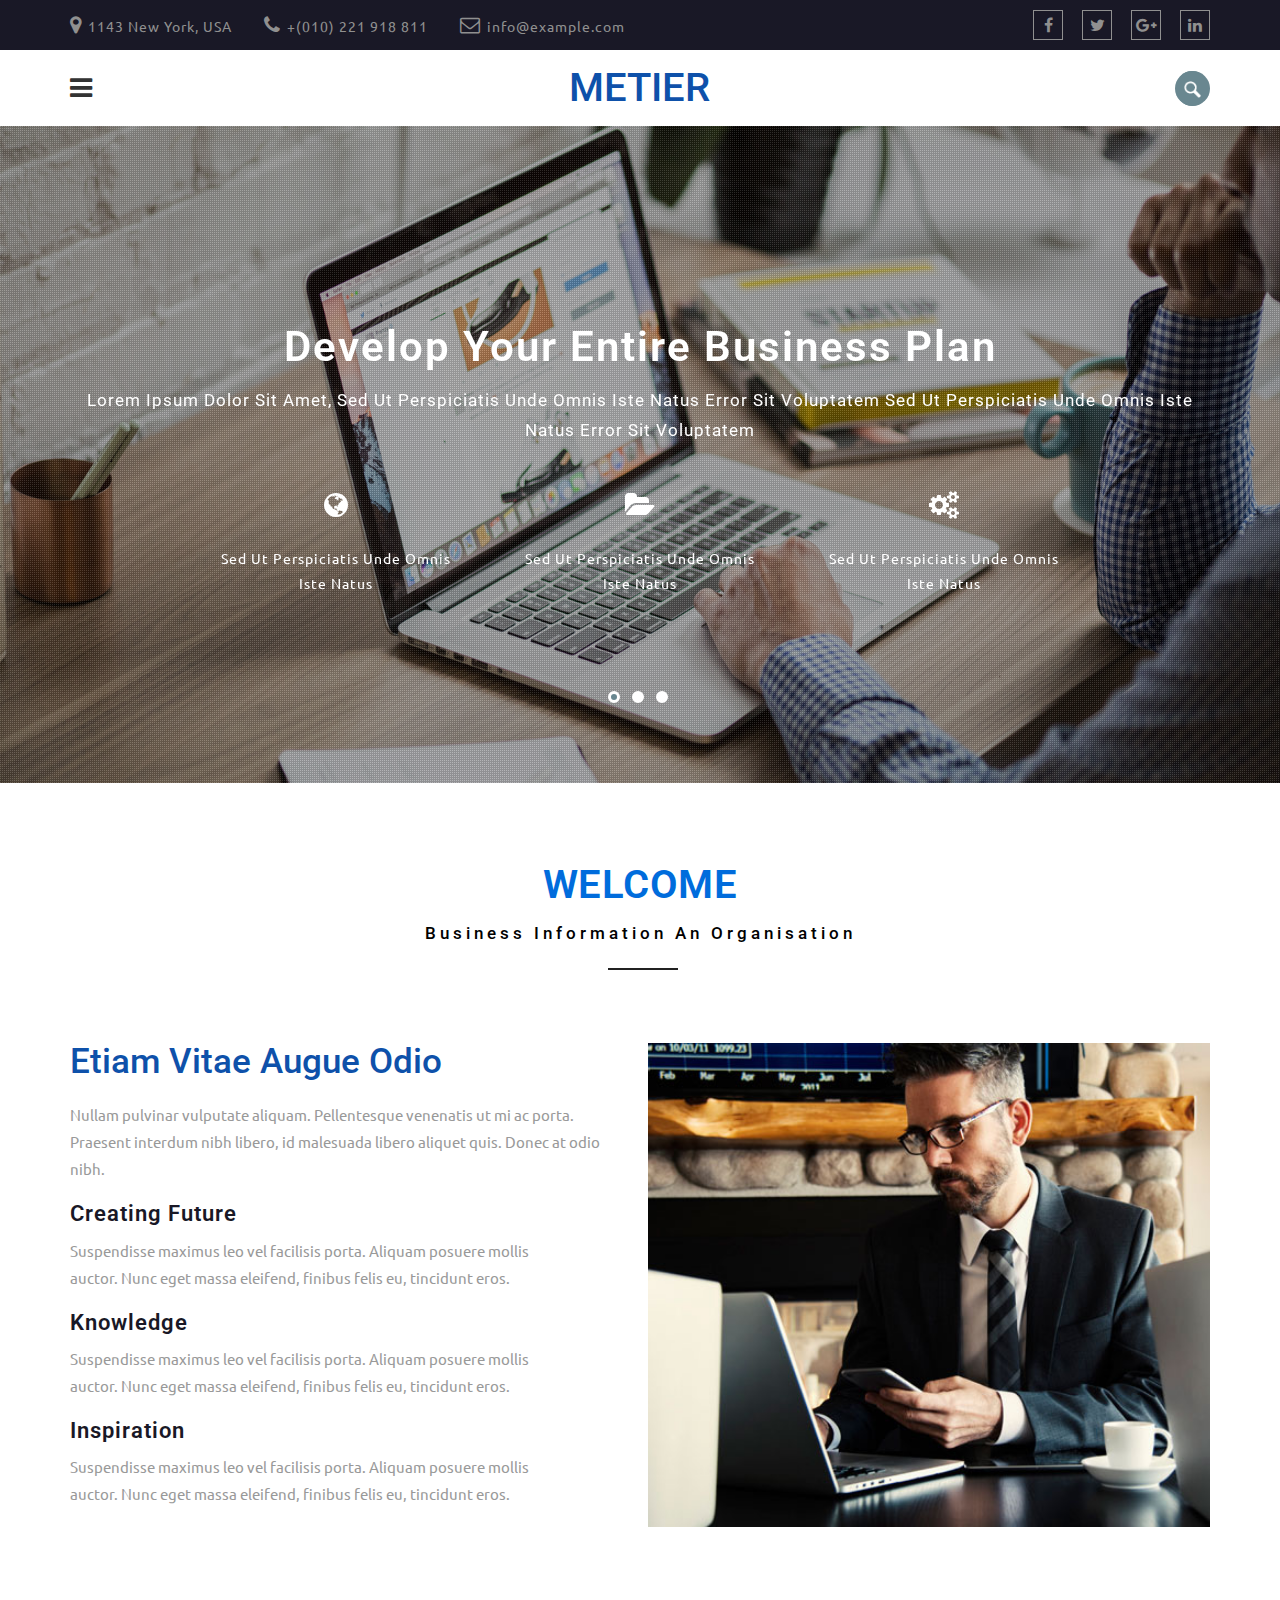
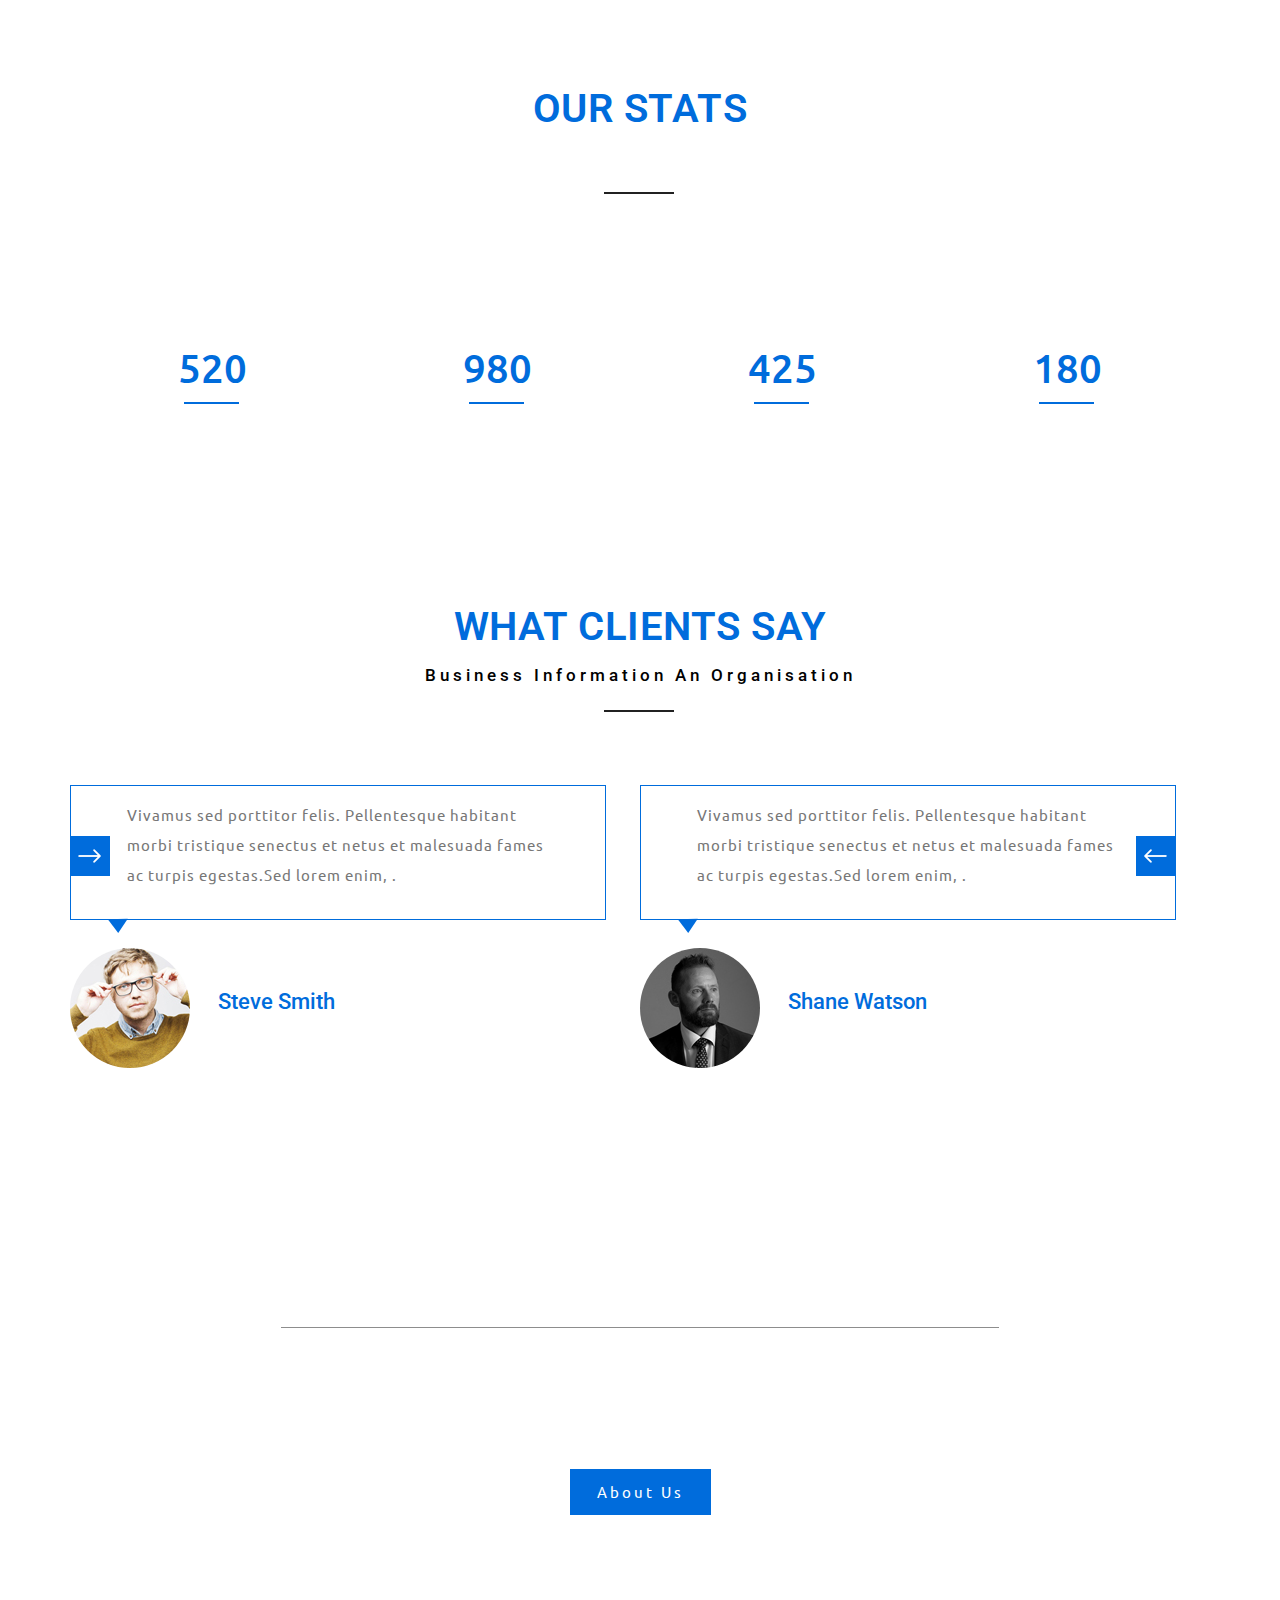
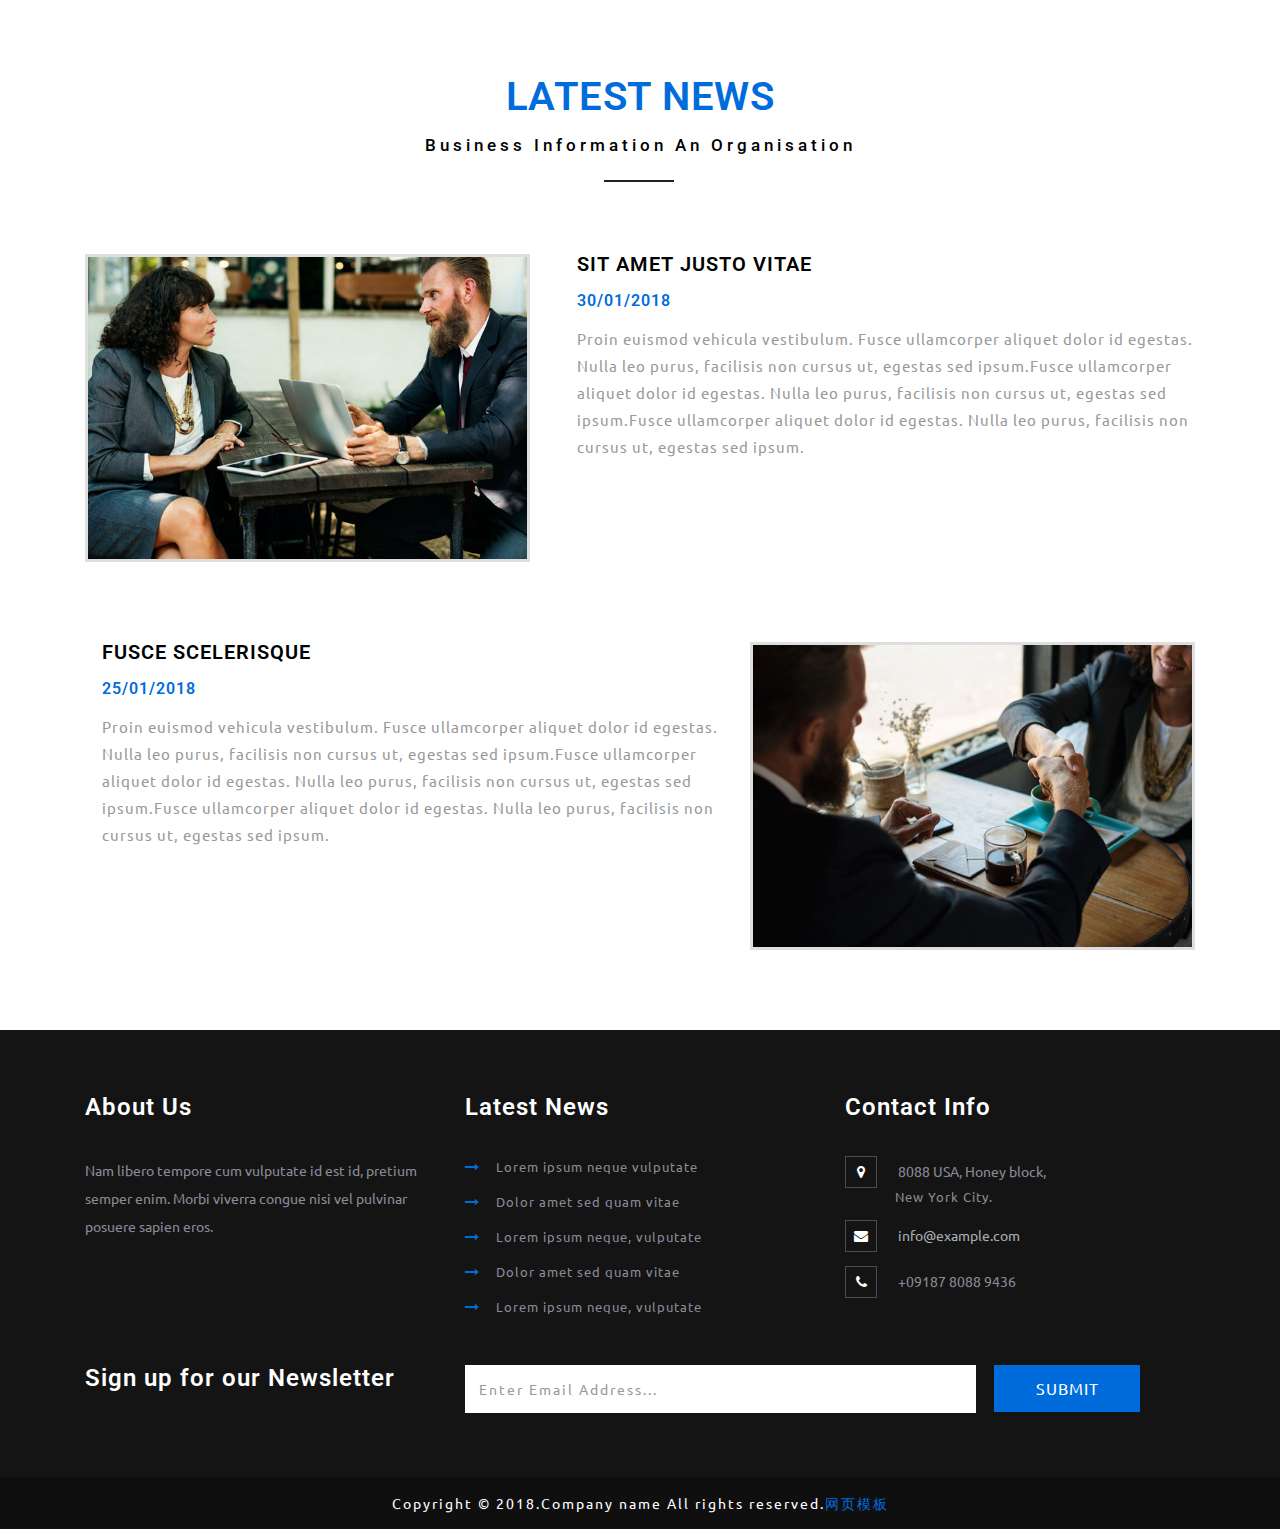
<file: index.html>
<!DOCTYPE html>
<html lang="en">
<head>
<title>Home</title>
<!-- custom-theme -->
<meta name="viewport" content="width=device-width, initial-scale=1">
<meta http-equiv="Content-Type" content="text/html; charset=utf-8" />
<meta name="keywords" content="" />
<script type="application/x-javascript"> addEventListener("load", function() { setTimeout(hideURLbar, 0); }, false);
		function hideURLbar(){ window.scrollTo(0,1); } </script>


<link href="css/nav.css" rel="stylesheet" type="text/css" media="all" /> <!-- For-Navigation-CSS -->

<link rel="stylesheet" href="css/flexslider.css" type="text/css" media="screen" />
		<!-- For-gallery-CSS -->

<!-- //custom-theme -->
<link href="css/bootstrap.css" rel="stylesheet" type="text/css" media="all" />
<link href="css/style.css" rel="stylesheet" type="text/css" media="all" />


<!-- font-awesome-icons -->
<link href="css/font-awesome.css" rel="stylesheet"> 
<!-- //font-awesome-icons -->

<!-- googlefonts -->
<link href="http://fonts.googleapis.com/css?family=Roboto:100,300,400,500,700,900" rel="stylesheet">
<link href="http://fonts.googleapis.com/css?family=Ubuntu:300,300i,400,400i,500,500i,700,700i&amp;subset=cyrillic,cyrillic-ext,greek,greek-ext,latin-ext" rel="stylesheet">
<!-- //googlefonts -->

</head>
<body>
<div class="top">
					<div class="container">
						
							<div class="col-md-9 top-left">
								<ul>
									<li><i class="fa fa-map-marker" aria-hidden="true"></i> 1143 New York, USA</li>
									<li><i class="fa fa-phone" aria-hidden="true"></i> +(010) 221 918 811</li>
									<li><i class="fa fa-envelope-o" aria-hidden="true"></i> <a href="mailto:info@example.com">info@example.com</a></li>
								</ul>
							</div>
							<div class="col-md-3 top-middle">
								<ul>
									<li><a href="#"><i class="fa fa-facebook"></i></a></li>
									<li><a href="#"><i class="fa fa-twitter"></i></a></li>
									<li><a href="#"><i class="fa fa-google-plus"></i></a></li>
									<li><a href="#"><i class="fa fa-linkedin"></i></a></li>
								</ul>
							</div>
							
							<div class="clearfix"></div>
						
					</div>
				</div>
	
<div class="sub-agile">
	<div class="container">
		<div class="agile1">
			<!-- navigation section -->
				<div>
					<p>
						<button id="trigger-overlay" type="button">
							<i class="fa fa-bars" aria-hidden="true"></i>

						</button>
					</p>
				</div>
				<!-- open/close -->
				<div class="overlay overlay-boxes">
					<svg xmlns="http://www.w3.org/2000/svg" width="100%" height="101%" viewBox="0 0 1440 806" preserveAspectRatio="none">
						<path d="m0.005959,200.364029l207.551124,0l0,204.342453l-207.551124,0l0,-204.342453z"/>
						<path d="m0.005959,400.45401l207.551124,0l0,204.342499l-207.551124,0l0,-204.342499z"/>
						<path d="m0.005959,600.544067l207.551124,0l0,204.342468l-207.551124,0l0,-204.342468z"/>
						<path d="m205.752151,-0.36l207.551163,0l0,204.342437l-207.551163,0l0,-204.342437z"/>
						<path d="m204.744629,200.364029l207.551147,0l0,204.342453l-207.551147,0l0,-204.342453z"/>
						<path d="m204.744629,400.45401l207.551147,0l0,204.342499l-207.551147,0l0,-204.342499z"/>
						<path d="m204.744629,600.544067l207.551147,0l0,204.342468l-207.551147,0l0,-204.342468z"/>
						<path d="m410.416046,-0.36l207.551117,0l0,204.342437l-207.551117,0l0,-204.342437z"/>
						<path d="m410.416046,200.364029l207.551117,0l0,204.342453l-207.551117,0l0,-204.342453z"/>
						<path d="m410.416046,400.45401l207.551117,0l0,204.342499l-207.551117,0l0,-204.342499z"/>
						<path d="m410.416046,600.544067l207.551117,0l0,204.342468l-207.551117,0l0,-204.342468z"/>
						<path d="m616.087402,-0.36l207.551086,0l0,204.342437l-207.551086,0l0,-204.342437z"/>
						<path d="m616.087402,200.364029l207.551086,0l0,204.342453l-207.551086,0l0,-204.342453z"/>
						<path d="m616.087402,400.45401l207.551086,0l0,204.342499l-207.551086,0l0,-204.342499z"/>
						<path d="m616.087402,600.544067l207.551086,0l0,204.342468l-207.551086,0l0,-204.342468z"/>
						<path d="m821.748718,-0.36l207.550964,0l0,204.342437l-207.550964,0l0,-204.342437z"/>
						<path d="m821.748718,200.364029l207.550964,0l0,204.342453l-207.550964,0l0,-204.342453z"/>
						<path d="m821.748718,400.45401l207.550964,0l0,204.342499l-207.550964,0l0,-204.342499z"/>
						<path d="m821.748718,600.544067l207.550964,0l0,204.342468l-207.550964,0l0,-204.342468z"/>
						<path d="m1027.203979,-0.36l207.550903,0l0,204.342437l-207.550903,0l0,-204.342437z"/>
						<path d="m1027.203979,200.364029l207.550903,0l0,204.342453l-207.550903,0l0,-204.342453z"/>
						<path d="m1027.203979,400.45401l207.550903,0l0,204.342499l-207.550903,0l0,-204.342499z"/>
						<path d="m1027.203979,600.544067l207.550903,0l0,204.342468l-207.550903,0l0,-204.342468z"/>
						<path d="m1232.659302,-0.36l207.551147,0l0,204.342437l-207.551147,0l0,-204.342437z"/>
						<path d="m1232.659302,200.364029l207.551147,0l0,204.342453l-207.551147,0l0,-204.342453z"/>
						<path d="m1232.659302,400.45401l207.551147,0l0,204.342499l-207.551147,0l0,-204.342499z"/>
						<path d="m1232.659302,600.544067l207.551147,0l0,204.342468l-207.551147,0l0,-204.342468z"/>
						<path d="m-0.791443,-0.360001l207.551163,0l0,204.342438l-207.551163,0l0,-204.342438z"/>
					</svg>
					<button type="button" class="overlay-close">Close</button>
					<nav>
						<ul>
							<li><a href="index.html">Home</a></li>
							<li><a href="about.html">About</a></li>
							<li><a href="portfolio.html">Portfolio</a></li>
							<li><a href="icons.html">Icons</a></li>
							<li><a href="codes.html">Codes</a></li>
							<li><a href="contact.html">Contact</a></li>
						</ul>
					</nav>
				</div>
				<!-- /open/close -->
			<!-- /navigation section -->
		</div>
		<div class="log-lt">
		<a href="index.html">
			<ul class="logo">
				<li><h1>Metier</h1></li>
			</ul>
			</a>
		</div>
		<div class="se-rht">
			<div class="search-box">
				<div id="sb-search" class="sb-search">
					<form>
						<input class="sb-search-input" placeholder="Enter your search term..." type="search" name="search" id="search">
						<input class="sb-search-submit" type="submit" value="">
						<span class="sb-icon-search"> </span>
					</form>
				</div>
			</div>
		</div>
			<div class="clearfix"> </div>
	</div>
</div>	
<!-- banner -->
<div class="w3l-banner">
 <div class="banner-dott">
	<div class="header">
		<!-- //Header -->
		<div class="container">
			<div class="flexslider-info">
				<section class="slider">
					<div class="flexslider">
						<ul class="slides">
							<li>
							<div class="w3l-info">
								<h2>Develop your entire business plan</h2>
								<h6>Lorem ipsum dolor sit amet, Sed ut perspiciatis unde omnis iste natus error sit voluptatem Sed ut perspiciatis unde omnis iste natus error sit voluptatem</h6>
								<div class="gd_tp">
										<div class="col-md-4 grid2-1">
											<div class="grid1">
											<i class="fa fa-globe" aria-hidden="true"></i>
											<p>Sed ut perspiciatis unde omnis iste natus</p>
											</div>
										</div>
										<div class="col-md-4 grid2-1">
											<div class="grid1">
											<i class="fa fa-folder-open" aria-hidden="true"></i>
											<p>Sed ut perspiciatis unde omnis iste natus</p>
											</div>
										</div>
										<div class="col-md-4 grid2-1">
											<div class="grid1">
											<i class="fa fa-cogs" aria-hidden="true"></i>
											<p>Sed ut perspiciatis unde omnis iste natus</p>
											</div>
										</div>
										<div class="clearfix"></div>
									</div>
							</div>
							</li>
							<li>
								<div class="w3l-info">
								<h3>To understand your goals</h3>
								<h6>Lorem ipsum dolor sit amet, Sed ut perspiciatis unde omnis iste natus error sit voluptatem Sed ut perspiciatis unde omnis iste natus error sit voluptatem</h6>
								<div class="gd_tp">
										<div class="col-md-4 grid2-1">
											<div class="grid1">
											<i class="fa fa-folder-open" aria-hidden="true"></i>
											<p>Sed ut perspiciatis unde omnis iste natus</p>
											</div>
										</div>
										<div class="col-md-4 grid2-1">
											<div class="grid1">
											<i class="fa fa-globe" aria-hidden="true"></i>
											<p>Sed ut perspiciatis unde omnis iste natus</p>
											</div>
										</div>
										<div class="col-md-4 grid2-1">
											<div class="grid1">
											<i class="fa fa-cogs" aria-hidden="true"></i>
											<p>Sed ut perspiciatis unde omnis iste natus</p>
											</div>
										</div>
										<div class="clearfix"></div>
									</div>
								</div>
							</li>
							<li>
								<div class="w3l-info">
								<h3>We work closely with you.</h3>
								<h6>Lorem ipsum dolor sit amet, Sed ut perspiciatis unde omnis iste natus error sit voluptatem Sed ut perspiciatis unde omnis iste natus error sit voluptatem</h6>
								<div class="gd_tp">
										<div class="col-md-4 grid2-1">
											<div class="grid1">
											<i class="fa fa-cogs" aria-hidden="true"></i>
											<p>Sed ut perspiciatis unde omnis iste natus</p>
											</div>
										</div>
										<div class="col-md-4 grid2-1">
											<div class="grid1">
											<i class="fa fa-folder-open" aria-hidden="true"></i>
											<p>Sed ut perspiciatis unde omnis iste natus</p>
											</div>
										</div>
										<div class="col-md-4 grid2-1">
											<div class="grid1">
											<i class="fa fa-globe" aria-hidden="true"></i>
											<p>Sed ut perspiciatis unde omnis iste natus</p>
											</div>
										</div>
										<div class="clearfix"></div>
									</div>
								</div>
							</li>
						</ul>
					</div>
				</section>
			</div>
		</div>
	</div>
</div>
</div>
<!-- //banner -->
<!-- About us -->
	<div class="about-3">
		<h3 class="heading-agileinfo">Welcome<span>Business information an organisation</span></h3>
		<div class="container">
			<div class="d-flex">
				
				<div class="about1"> 
					<h4>Etiam vitae augue odio</h4>
					<p class="details">Nullam pulvinar vulputate aliquam. Pellentesque venenatis ut mi ac porta. Praesent interdum nibh libero, id malesuada libero aliquet quis. Donec at odio nibh.</p>
					<ul class="about-list">
						<li>
							
							<div class="in-block">
								<h5>Creating Future</h5>
								<p>Suspendisse maximus leo vel facilisis porta. Aliquam posuere mollis auctor. Nunc eget massa eleifend, finibus felis eu, tincidunt eros.</p>
							</div>
						</li>
						<li>
						
							<div class="in-block">
								<h5>Knowledge</h5>
								<p>Suspendisse maximus leo vel facilisis porta. Aliquam posuere mollis auctor. Nunc eget massa eleifend, finibus felis eu, tincidunt eros.</p>
							</div>
						</li>
						<li>
						
							<div class="in-block">
								<h5>Inspiration</h5>
								<p>Suspendisse maximus leo vel facilisis porta. Aliquam posuere mollis auctor. Nunc eget massa eleifend, finibus felis eu, tincidunt eros.</p>
							</div>
						</li>
					</ul>
				</div>
				<div class="about2">
					
				</div>
			</div>
			
		</div>
	</div>
	<!-- //About us -->
	<!-- Stats -->
<div class="stats-agileits">
	<div class="container">
	<h3 class="heading-agileinfo innn">Our Stats<span class="nnn">Business information an organisation</span></h3>
		<div class="stats-info agileits w3layouts">
			<div class="col-md-3 agileits w3layouts col-sm-6 stats-grid stats-grid-1">
				<div class="stat-info-w3ls">
					<i class="fa fa-globe" aria-hidden="true"></i>
					<div class="numscroller agileits-w3layouts" data-slno='1' data-min='0' data-max='520' data-delay='3' data-increment="2">520</div>
					<h4 class="agileits w3layouts">Visited clients</h4>
				</div>
			</div>
			<div class="col-md-3 col-sm-6 agileits w3layouts stats-grid stats-grid-2">
				<div class="stat-info-w3ls">
					<i class="fa fa-thumbs-o-up" aria-hidden="true"></i>
					<div class="numscroller agileits-w3layouts" data-slno='1' data-min='0' data-max='980' data-delay='3' data-increment="2">980</div>
					<h4 class="agileits w3layouts">Satisfied customers</h4>
				</div>
			</div>
			<div class="col-md-3 col-sm-6 stats-grid agileits w3layouts stats-grid-3">
				<div class="stat-info-w3ls">
					<i class="fa fa-trophy" aria-hidden="true"></i>
					<div class="numscroller agileits-w3layouts" data-slno='1' data-min='0' data-max='425' data-delay='3' data-increment="2">425</div>
					<h4 class="agileits w3layouts">Best deals</h4>
				</div>
			</div>
			<div class="col-md-3 col-sm-6 stats-grid stats-grid-4 agileits w3layouts">
				<div class="stat-info-w3ls">
					<i class="fa fa-users" aria-hidden="true"></i>
					<div class="numscroller agileits-w3layouts" data-slno='1' data-min='0' data-max='180' data-delay='3' data-increment="2">180</div>
					<h4 class="agileits w3layouts">Agents</h4>
				</div>
			</div>
			<div class="clearfix"></div>
		</div>
	</div>
</div>
	<!-- //Stats -->
<!-- testimonials -->
<div class="testimonials">
	<div class="container"> 
	   <h3 class="heading-agileinfo">What Clients Say<span>Business information an organisation</span></h3>
		<span class="w3-line black"></span>
		<div class="agile_testimonials_grids">
			<ul id="flexiselDemo1">	
				<li>
					<div class="agile_testimonials_grid">
						<div class="agile_testimonials_grid1">
							<div class="w3_agile_testimonials_grid_right test-tooltip1">
								 <p>Vivamus sed porttitor felis. Pellentesque habitant morbi tristique senectus et netus et 
								malesuada fames ac turpis egestas.Sed lorem enim, .</p>
							</div>
							<div class="w3_agile_testimonials_grid">
								<div class="w3_agile_testimonials_grid_left">
									<img src="images/t2.jpg" alt=" " class="img-responsive" />
								</div>
								<div class="tex-t">
									<h4>Steve Smith</h4>
								</div>
								<div class="clearfix"></div>
							</div>
						</div>
					</div>
				</li>
				<li>
					<div class="agile_testimonials_grid">
						<div class="agile_testimonials_grid1">
							<div class="w3_agile_testimonials_grid_right test-tooltip1">
								 <p>Vivamus sed porttitor felis. Pellentesque habitant morbi tristique senectus et netus et 
								malesuada fames ac turpis egestas.Sed lorem enim, .</p>
							</div>
							<div class="w3_agile_testimonials_grid">
								<div class="w3_agile_testimonials_grid_left">
									<img src="images/t4.jpg" alt=" " class="img-responsive" />
								</div>
								<div class="tex-t">
									<h4>Shane Watson</h4>
								</div>
								<div class="clearfix"></div>
							</div>
						</div>
					</div>
				</li>
				<li>
					<div class="agile_testimonials_grid">
						<div class="agile_testimonials_grid1">
							<div class="w3_agile_testimonials_grid_right test-tooltip1">
								 <p>Vivamus sed porttitor felis. Pellentesque habitant morbi tristique senectus et netus et 
								malesuada fames ac turpis egestas.Sed lorem enim, .</p>
							</div>
							<div class="w3_agile_testimonials_grid">
								<div class="w3_agile_testimonials_grid_left">
									<img src="images/t1.jpg" alt=" " class="img-responsive" />
								</div>
								<div class="tex-t">
									<h4>Shane Rosey</h4>
								</div>
								<div class="clearfix"></div>
							</div>
						</div>
					</div>
				</li>	
			</ul>
		</div>
	</div>
</div>
<!-- //testimonials -->
<!-- wthree-mid -->
	<div class="wthree-mid">
		<div class="container">
			<h3>Nisl amet dolor sit ipsum veroeros sed blandit</h3>
			<p>Standard dummy text ever since the 1500s, when an unknown printer took a galley of type and scrambled it to make a type specimen book</p>
			<div class="botton">
				<a href="about.html">About Us</a>
			</div>
		</div>
	</div>
<!-- //wthree-mid -->
<!-- news -->
	<div class="news">
		<div class="container">  
				<h3 class="heading-agileinfo">Latest News<span>Business information an organisation</span></h3>
			<div class="news-agileinfo"> 
				<div class="news-w3row"> 
					<div class="wthree-news-grids">
						<div class="col-md-5 col-xs-5 datew3-agileits">
							<img src="images/g2.jpg" class="img-responsive" alt=""/>
						</div>
						<div class="col-md-7 col-xs-7 datew3-agileits-info ">
							<h5><a href="#" data-toggle="modal" data-target="#myModal">Sit amet justo vitae</a></h5>
							<h6>30/01/2018</h6>
							<p>Proin euismod vehicula vestibulum. Fusce ullamcorper aliquet dolor id egestas. Nulla leo purus, facilisis non cursus ut, egestas sed ipsum.Fusce ullamcorper aliquet dolor id egestas. Nulla leo purus, facilisis non cursus ut, egestas sed ipsum.Fusce ullamcorper aliquet dolor id egestas. Nulla leo purus, facilisis non cursus ut, egestas sed ipsum.</p>
						</div>
						<div class="clearfix"> </div>
					</div>
					
					
					<div class="wthree-news-grids news-grids-mdl">
						<div class="col-md-5 col-xs-5 datew3-agileits datew3-agileits-fltrt">
							<img src="images/g3.jpg" class="img-responsive" alt=""/>
						</div>
						<div class="col-md-7 col-xs-7 datew3-agileits-info datew3-agileits-info-fltlft">
							<h5><a href="#" data-toggle="modal" data-target="#myModal">Fusce scelerisque</a></h5>
							<h6>25/01/2018</h6>
							<p>Proin euismod vehicula vestibulum. Fusce ullamcorper aliquet dolor id egestas. Nulla leo purus, facilisis non cursus ut, egestas sed ipsum.Fusce ullamcorper aliquet dolor id egestas. Nulla leo purus, facilisis non cursus ut, egestas sed ipsum.Fusce ullamcorper aliquet dolor id egestas. Nulla leo purus, facilisis non cursus ut, egestas sed ipsum.</p>
						</div>
						<div class="clearfix"> </div>
					</div>
					<div class="clearfix"> </div>
				</div>
				
			</div>
		</div>
	</div>
	<!-- //news -->
	<!-- footer -->
	<div class="footer_top_agileits">
		<div class="container">
			<div class="col-md-4 footer_grid">
				<h3>About Us</h3>
				<p>Nam libero tempore cum vulputate id est id, pretium semper enim. Morbi viverra congue nisi vel pulvinar posuere sapien
					eros.
				</p>
			</div>
			<div class="col-md-4 footer_grid">
				<h3>Latest News</h3>
				<ul class="footer_grid_list">
					<li><i class="fa fa-long-arrow-right" aria-hidden="true"></i>
						<a href="#" data-toggle="modal" data-target="#myModal">Lorem ipsum neque vulputate </a>
					</li>
					<li><i class="fa fa-long-arrow-right" aria-hidden="true"></i>
						<a href="#" data-toggle="modal" data-target="#myModal">Dolor amet sed quam vitae</a>
					</li>
					<li><i class="fa fa-long-arrow-right" aria-hidden="true"></i>
						<a href="#" data-toggle="modal" data-target="#myModal">Lorem ipsum neque, vulputate </a>
					</li>
					<li><i class="fa fa-long-arrow-right" aria-hidden="true"></i>
						<a href="#" data-toggle="modal" data-target="#myModal">Dolor amet sed quam vitae</a>
					</li>
					<li><i class="fa fa-long-arrow-right" aria-hidden="true"></i>
						<a href="#" data-toggle="modal" data-target="#myModal">Lorem ipsum neque, vulputate </a>
					</li>
				</ul>
			</div>
			<div class="col-md-4 footer_grid">
				<h3>Contact Info</h3>
				<ul class="address">
					<li><i class="fa fa-map-marker" aria-hidden="true"></i>8088 USA, Honey block, <span>New York City.</span></li>
					<li><i class="fa fa-envelope" aria-hidden="true"></i><a href="mailto:info@example.com">info@example.com</a></li>
					<li><i class="fa fa-phone" aria-hidden="true"></i>+09187 8088 9436</li>
				</ul>
			</div>
			<div class="clearfix"> </div>
			<div class="footer_grids">
				<div class="col-md-4 footer_grid_left">
					<h3>Sign up for our Newsletter</h3>
				</div>
				<div class="col-md-8 footer_grid_right">

					<form action="#" method="post">
						<input type="email" name="Email" placeholder="Enter Email Address..." required="">
						<input type="submit" value="Submit">
					</form>
				</div>
				<div class="clearfix"> </div>
			</div>
		</div>
	</div>
	<div class="footer_w3ls">
		<div class="container">
					<div class="footer_bottom1">
						<p>Copyright &copy; 2018.Company name All rights reserved.<a target="_blank" href="http://sc.chinaz.com/moban/">&#x7F51;&#x9875;&#x6A21;&#x677F;</a></p>
					</div>
		</div>
	</div>
	<!-- //footer -->
<!-- modal -->
	<div class="modal about-modal fade" id="myModal" tabindex="-1" role="dialog">
		<div class="modal-dialog" role="document">
			<div class="modal-content">
				<div class="modal-header"> 
					<button type="button" class="close" data-dismiss="modal" aria-label="Close"><span aria-hidden="true">&times;</span></button>						
					<h4 class="modal-title">Metier</h4>
				</div> 
				<div class="modal-body">
					<div class="agileits-w3layouts-info">
						<img src="images/g1.jpg" class="img-responsive" alt="" />
						<p>Duis venenatis, turpis eu bibendum porttitor, sapien quam ultricies tellus, ac rhoncus risus odio eget nunc. Pellentesque ac fermentum diam. Integer eu facilisis nunc, a iaculis felis. Pellentesque pellentesque tempor enim, in dapibus turpis porttitor quis. Suspendisse ultrices hendrerit massa. Nam id metus id tellus ultrices ullamcorper.  Cras tempor massa luctus, varius lacus sit amet, blandit lorem. Duis auctor in tortor sed tristique. Proin sed finibus sem</p>
					</div>
				</div>
			</div>
		</div>
	</div>
	<!-- //modal -->
<!-- main -->
<!-- search-scripts -->
	<script src="js/classie.js"></script>
	<script src="js/uisearch.js"></script>
	<script>
	new UISearch( document.getElementById( 'sb-search' ) );
	</script>
<!-- //search-scripts -->
<!-- js -->
	<script type="text/javascript" src="js/jquery-2.1.4.min.js"></script>
	<!-- for bootstrap working -->
	<script src="js/bootstrap.js"></script>
	<!-- //for bootstrap working -->
<!-- //js -->
<!-- Baneer-js -->
<!--FlexSlider-->
	<script defer src="js/jquery.flexslider.js"></script>
<!--Start-slider-script-->
		<script type="text/javascript">
		
		$(window).load(function(){
		  $('.flexslider').flexslider({
			animation: "slide",
			start: function(slider){
			  $('body').removeClass('loading');
			}
		  });
		});
	  </script>
<!--End-slider-script-->
<!-- //Baneer-js -->
<script type="text/javascript" src="js/numscroller-1.0.js"></script>
<!-- numscroller js file -->
<!-- js for navigation -->
	<script src="js/nav.js"></script>
<!-- //js for navigation -->
	<!-- clients -->
			<script type="text/javascript">
					$(window).load(function() {
						$("#flexiselDemo1").flexisel({
							visibleItems: 2,
							animationSpeed: 1000,
							autoPlay:false,
							autoPlaySpeed: 2500,    		
							pauseOnHover: true,
							enableResponsiveBreakpoints: true,
							responsiveBreakpoints: { 
								portrait: { 
									changePoint:480,
									visibleItems: 1
								}, 
								landscape: { 
									changePoint:640,
									visibleItems:1
								},
								tablet: { 
									changePoint:768,
									visibleItems: 1
								}
							}
						});
						
					});
			</script>
			<script type="text/javascript" src="js/jquery.flexisel.js"></script>
	<!-- //clients -->
<!-- //here starts scrolling icon -->
<script src="js/SmoothScroll.min.js"></script>
	<script type="text/javascript" src="js/move-top.js"></script>
	<script type="text/javascript" src="js/easing.js"></script>
	<!-- here stars scrolling script -->
	<script type="text/javascript">
		$(document).ready(function() {
			/*
				var defaults = {
				containerID: 'toTop', // fading element id
				containerHoverID: 'toTopHover', // fading element hover id
				scrollSpeed: 1200,
				easingType: 'linear' 
				};
			*/
								
			$().UItoTop({ easingType: 'easeOutQuart' });
								
			});
	</script>
	<!-- //here ends scrolling script -->
<!-- //here ends scrolling icon -->
<!-- scrolling script -->
<script type="text/javascript">
	jQuery(document).ready(function($) {
		$(".scroll").click(function(event){		
			event.preventDefault();
			$('html,body').animate({scrollTop:$(this.hash).offset().top},1000);
		});
	});
</script> 
<!-- //scrolling script -->
</body>
</html>
</file>
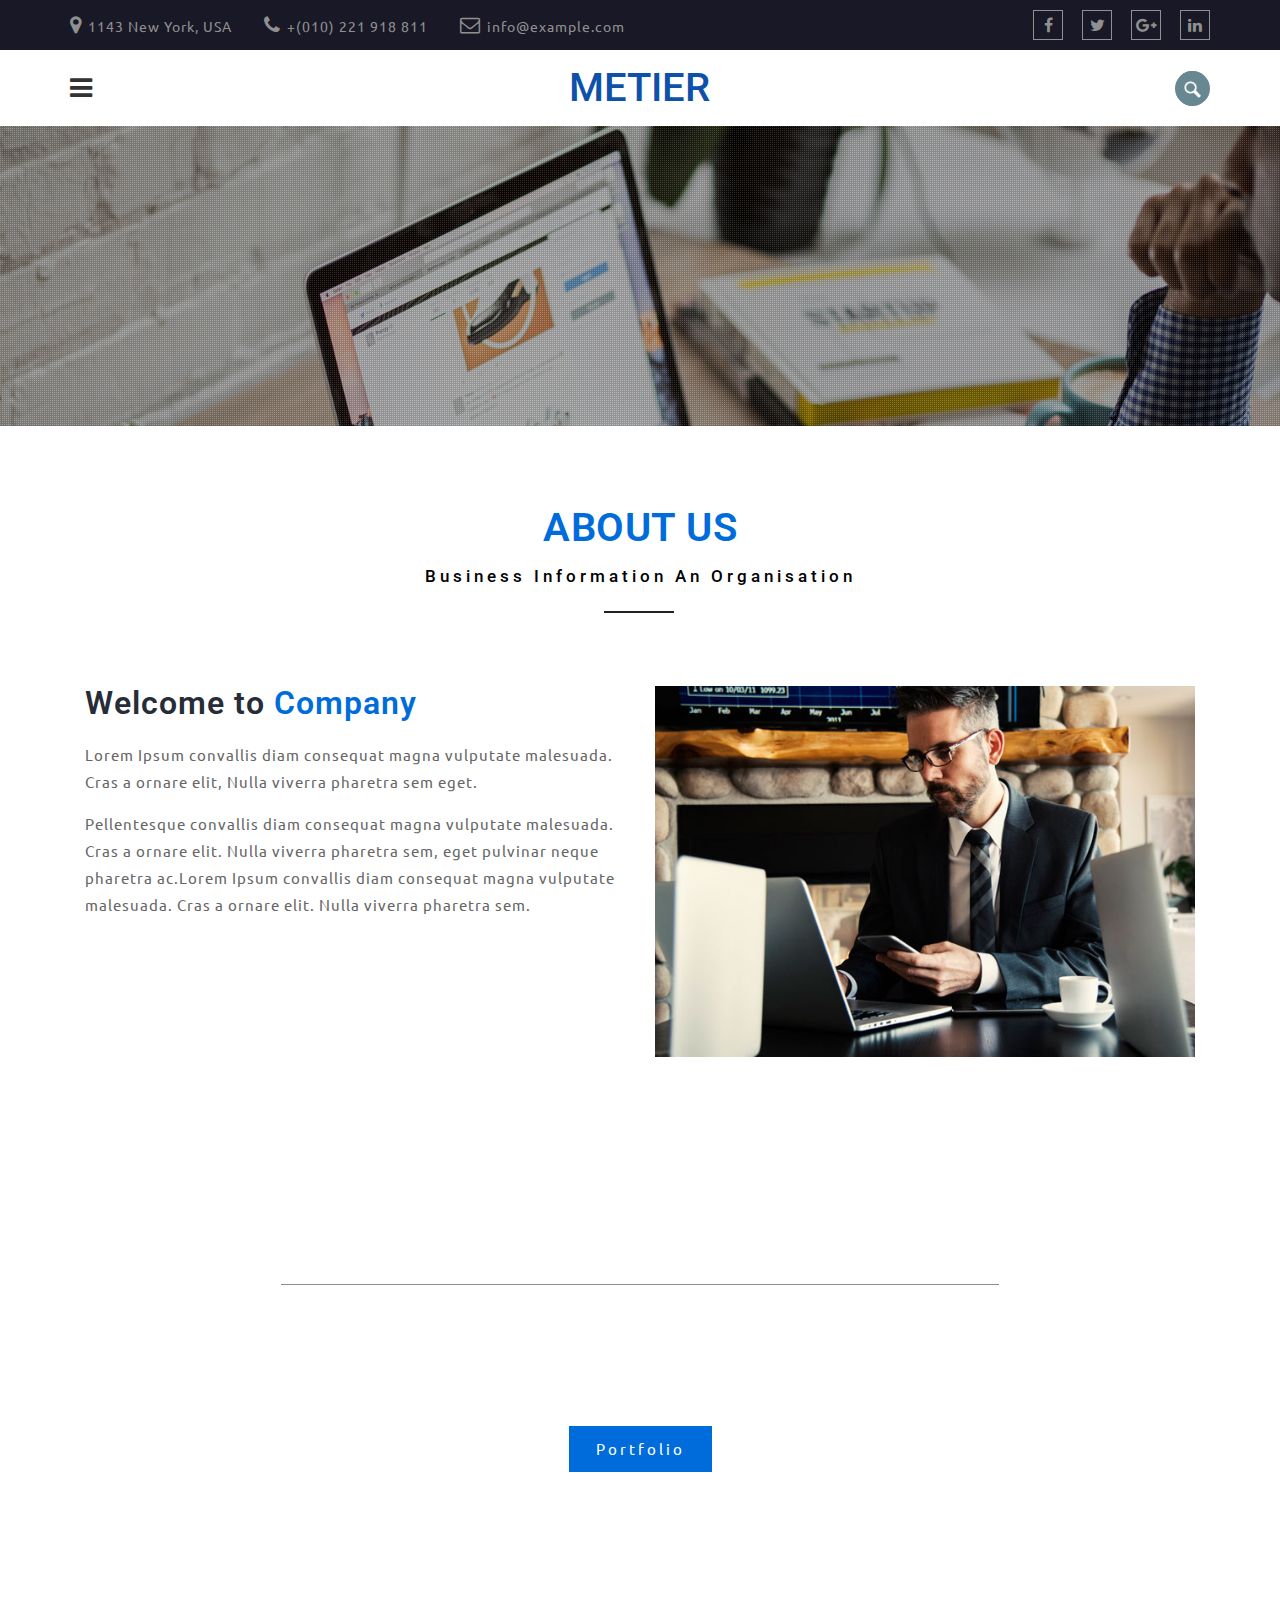
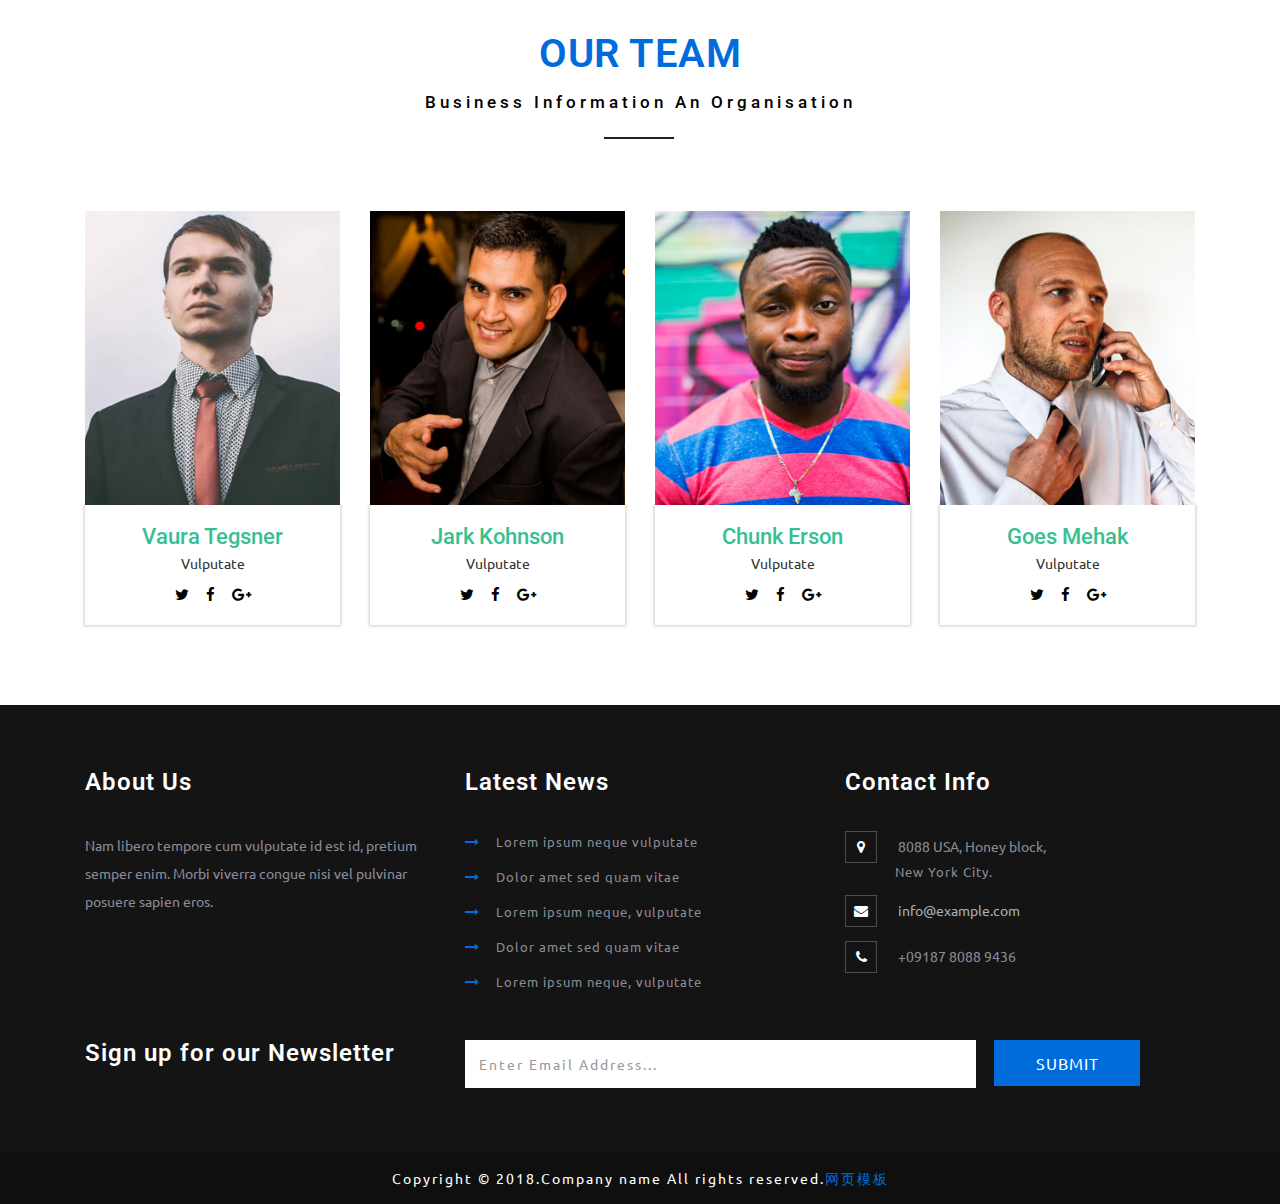
<file: about.html>
<!DOCTYPE html>
<html lang="en">
<head>
<title>About</title>
<!-- custom-theme -->
<meta name="viewport" content="width=device-width, initial-scale=1">
<meta http-equiv="Content-Type" content="text/html; charset=utf-8" />
<meta name="keywords" content="" />
<script type="application/x-javascript"> addEventListener("load", function() { setTimeout(hideURLbar, 0); }, false);
		function hideURLbar(){ window.scrollTo(0,1); } </script>


<link href="css/nav.css" rel="stylesheet" type="text/css" media="all" /> <!-- For-Navigation-CSS -->

<!-- //custom-theme -->
<link href="css/bootstrap.css" rel="stylesheet" type="text/css" media="all" />
<link href="css/style.css" rel="stylesheet" type="text/css" media="all" />


<!-- font-awesome-icons -->
<link href="css/font-awesome.css" rel="stylesheet"> 
<!-- //font-awesome-icons -->

<!-- googlefonts -->
<link href="http://fonts.googleapis.com/css?family=Roboto:100,300,400,500,700,900" rel="stylesheet">
<link href="http://fonts.googleapis.com/css?family=Ubuntu:300,300i,400,400i,500,500i,700,700i&amp;subset=cyrillic,cyrillic-ext,greek,greek-ext,latin-ext" rel="stylesheet">
<!-- //googlefonts -->

</head>
<body>
<div class="top">
					<div class="container">
						
							<div class="col-md-9 top-left">
								<ul>
									<li><i class="fa fa-map-marker" aria-hidden="true"></i> 1143 New York, USA</li>
									<li><i class="fa fa-phone" aria-hidden="true"></i> +(010) 221 918 811</li>
									<li><i class="fa fa-envelope-o" aria-hidden="true"></i> <a href="mailto:info@example.com">info@example.com</a></li>
								</ul>
							</div>
							<div class="col-md-3 top-middle">
								<ul>
									<li><a href="#"><i class="fa fa-facebook"></i></a></li>
									<li><a href="#"><i class="fa fa-twitter"></i></a></li>
									<li><a href="#"><i class="fa fa-google-plus"></i></a></li>
									<li><a href="#"><i class="fa fa-linkedin"></i></a></li>
								</ul>
							</div>
							
							<div class="clearfix"></div>
						
					</div>
				</div>
	
<div class="sub-agile">
	<div class="container">
		<div class="agile1">
			<!-- navigation section -->
				<div>
					<p>
						<button id="trigger-overlay" type="button">
							<i class="fa fa-bars" aria-hidden="true"></i>

						</button>
					</p>
				</div>
				<!-- open/close -->
				<div class="overlay overlay-boxes">
					<svg xmlns="http://www.w3.org/2000/svg" width="100%" height="101%" viewBox="0 0 1440 806" preserveAspectRatio="none">
						<path d="m0.005959,200.364029l207.551124,0l0,204.342453l-207.551124,0l0,-204.342453z"/>
						<path d="m0.005959,400.45401l207.551124,0l0,204.342499l-207.551124,0l0,-204.342499z"/>
						<path d="m0.005959,600.544067l207.551124,0l0,204.342468l-207.551124,0l0,-204.342468z"/>
						<path d="m205.752151,-0.36l207.551163,0l0,204.342437l-207.551163,0l0,-204.342437z"/>
						<path d="m204.744629,200.364029l207.551147,0l0,204.342453l-207.551147,0l0,-204.342453z"/>
						<path d="m204.744629,400.45401l207.551147,0l0,204.342499l-207.551147,0l0,-204.342499z"/>
						<path d="m204.744629,600.544067l207.551147,0l0,204.342468l-207.551147,0l0,-204.342468z"/>
						<path d="m410.416046,-0.36l207.551117,0l0,204.342437l-207.551117,0l0,-204.342437z"/>
						<path d="m410.416046,200.364029l207.551117,0l0,204.342453l-207.551117,0l0,-204.342453z"/>
						<path d="m410.416046,400.45401l207.551117,0l0,204.342499l-207.551117,0l0,-204.342499z"/>
						<path d="m410.416046,600.544067l207.551117,0l0,204.342468l-207.551117,0l0,-204.342468z"/>
						<path d="m616.087402,-0.36l207.551086,0l0,204.342437l-207.551086,0l0,-204.342437z"/>
						<path d="m616.087402,200.364029l207.551086,0l0,204.342453l-207.551086,0l0,-204.342453z"/>
						<path d="m616.087402,400.45401l207.551086,0l0,204.342499l-207.551086,0l0,-204.342499z"/>
						<path d="m616.087402,600.544067l207.551086,0l0,204.342468l-207.551086,0l0,-204.342468z"/>
						<path d="m821.748718,-0.36l207.550964,0l0,204.342437l-207.550964,0l0,-204.342437z"/>
						<path d="m821.748718,200.364029l207.550964,0l0,204.342453l-207.550964,0l0,-204.342453z"/>
						<path d="m821.748718,400.45401l207.550964,0l0,204.342499l-207.550964,0l0,-204.342499z"/>
						<path d="m821.748718,600.544067l207.550964,0l0,204.342468l-207.550964,0l0,-204.342468z"/>
						<path d="m1027.203979,-0.36l207.550903,0l0,204.342437l-207.550903,0l0,-204.342437z"/>
						<path d="m1027.203979,200.364029l207.550903,0l0,204.342453l-207.550903,0l0,-204.342453z"/>
						<path d="m1027.203979,400.45401l207.550903,0l0,204.342499l-207.550903,0l0,-204.342499z"/>
						<path d="m1027.203979,600.544067l207.550903,0l0,204.342468l-207.550903,0l0,-204.342468z"/>
						<path d="m1232.659302,-0.36l207.551147,0l0,204.342437l-207.551147,0l0,-204.342437z"/>
						<path d="m1232.659302,200.364029l207.551147,0l0,204.342453l-207.551147,0l0,-204.342453z"/>
						<path d="m1232.659302,400.45401l207.551147,0l0,204.342499l-207.551147,0l0,-204.342499z"/>
						<path d="m1232.659302,600.544067l207.551147,0l0,204.342468l-207.551147,0l0,-204.342468z"/>
						<path d="m-0.791443,-0.360001l207.551163,0l0,204.342438l-207.551163,0l0,-204.342438z"/>
					</svg>
					<button type="button" class="overlay-close">Close</button>
					<nav>
						<ul>
							<li><a href="index.html">Home</a></li>
							<li><a href="about.html">About</a></li>
							<li><a href="portfolio.html">Portfolio</a></li>
							<li><a href="icons.html">Icons</a></li>
							<li><a href="codes.html">Codes</a></li>
							<li><a href="contact.html">Contact</a></li>
						</ul>
					</nav>
				</div>
				<!-- /open/close -->
			<!-- /navigation section -->
		</div>
		<div class="log-lt">
		<a href="index.html">
			<ul class="logo">
				<li><h1>Metier</h1></li>
			</ul>
			</a>
		</div>
		<div class="se-rht">
			<div class="search-box">
				<div id="sb-search" class="sb-search">
					<form>
						<input class="sb-search-input" placeholder="Enter your search term..." type="search" name="search" id="search">
						<input class="sb-search-submit" type="submit" value="">
						<span class="sb-icon-search"> </span>
					</form>
				</div>
			</div>
		</div>
			<div class="clearfix"> </div>
	</div>
</div>	
<!-- banner -->
<div class="w3l-banner1">
 <div class="banner-dott1">
</div>
</div>
<!-- //banner -->
	<!-- about -->
	<div class="about-sec">
		<div class="container">
			<h3 class="heading-agileinfo">About Us<span>Business information an organisation</span></h3>
				<div class="about-sub">
				<div class="col-md-6 about_bottom_left">
					<h4>Welcome to
						<span>Company</span>
					</h4>
					<p>Lorem Ipsum convallis diam consequat magna vulputate malesuada. Cras a ornare elit, Nulla viverra pharetra sem eget.</p>
					<p>Pellentesque convallis diam consequat magna vulputate malesuada. Cras a ornare elit. Nulla viverra pharetra sem, eget
						pulvinar neque pharetra ac.Lorem Ipsum convallis diam consequat magna vulputate malesuada. Cras a ornare elit. Nulla
						viverra pharetra sem.</p>
					
				</div>
				<!-- Stats-->
				<div class="col-md-6 about2-info">
					<img src="images/g1.jpg" alt="" />
				</div>
				<!-- //Stats -->
				<div class="clearfix"> </div>
			</div>
		</div>
	</div>
	<!-- //about -->

<!-- wthree-mid -->
	<div class="wthree-mid">
		<div class="container">
			<h3>Nisl amet dolor sit ipsum veroeros sed blandit</h3>
			<p>Standard dummy text ever since the 1500s, when an unknown printer took a galley of type and scrambled it to make a type specimen book</p>
			<div class="botton">
				<a href="portfolio.html">Portfolio</a>
			</div>
		</div>
	</div>
<!-- //wthree-mid -->
<!-- about-team -->
	<div class="team">
		<div class="container">
			<h3 class="heading-agileinfo">Our Team<span>Business information an organisation</span></h3>
			<div class="team-row-agileinfo">
				<div class="col-md-3 col-sm-6 col-xs-6 team-grids">
					<div class="thumbnail team-agileits">
						<img src="images/te1.jpg" class="img-responsive" alt="" />
						<div class="effectd-caption">
							<h4>Vaura Tegsner</h4>
							<p>Vulputate</p>
							<div class="social-lsicon">
								<a href="#" class="social-button twitter">
									<span class="fa fa-twitter"></span>
								</a>
								<a href="#" class="social-button facebook">
									<span class="fa fa-facebook"></span>
								</a>
								<a href="#" class="social-button google">
									<span class="fa fa-google-plus"></span>
								</a>
							</div>
						</div>
					</div>
				</div>
				<div class="col-md-3 col-sm-6 col-xs-6 team-grids">
					<div class="thumbnail team-agileits">
						<img src="images/te2.jpg" class="img-responsive" alt="" />
						<div class="effectd-caption">
							<h4>Jark Kohnson</h4>
							<p>Vulputate</p>
							<div class="social-lsicon">
								<a href="#" class="social-button twitter">
									<span class="fa fa-twitter"></span>
								</a>
								<a href="#" class="social-button facebook">
									<span class="fa fa-facebook"></span>
								</a>
								<a href="#" class="social-button google">
									<span class="fa fa-google-plus"></span>
								</a>
							</div>
						</div>
					</div>
				</div>
				<div class="col-md-3 col-sm-6 col-xs-6 team-grids">
					<div class="thumbnail team-agileits">
						<img src="images/te3.jpg" class="img-responsive" alt="" />
						<div class="effectd-caption">
							<h4>Chunk Erson</h4>
							<p>Vulputate</p>
							<div class="social-lsicon">
								<a href="#" class="social-button twitter">
									<span class="fa fa-twitter"></span>
								</a>
								<a href="#" class="social-button facebook">
									<span class="fa fa-facebook"></span>
								</a>
								<a href="#" class="social-button google">
									<span class="fa fa-google-plus"></span>
								</a>
							</div>
						</div>
					</div>
				</div>
				<div class="col-md-3 col-sm-6 col-xs-6 team-grids">
					<div class="thumbnail team-agileits">
						<img src="images/te4.jpg" class="img-responsive" alt="" />
						<div class="effectd-caption">
							<h4>Goes Mehak</h4>
							<p>Vulputate</p>
							<div class="social-lsicon">
								<a href="#" class="social-button twitter">
									<span class="fa fa-twitter"></span>
								</a>
								<a href="#" class="social-button facebook">
									<span class="fa fa-facebook"></span>
								</a>
								<a href="#" class="social-button google">
									<span class="fa fa-google-plus"></span>
								</a>
							</div>
						</div>
					</div>
				</div>
				<div class="clearfix"> </div>
			</div>
		</div>
	</div>
	<!-- //about-team -->

	<!-- footer -->
	<div class="footer_top_agileits">
		<div class="container">
			<div class="col-md-4 footer_grid">
				<h3>About Us</h3>
				<p>Nam libero tempore cum vulputate id est id, pretium semper enim. Morbi viverra congue nisi vel pulvinar posuere sapien
					eros.
				</p>
			</div>
			<div class="col-md-4 footer_grid">
				<h3>Latest News</h3>
				<ul class="footer_grid_list">
					<li><i class="fa fa-long-arrow-right" aria-hidden="true"></i>
						<a href="#" data-toggle="modal" data-target="#myModal">Lorem ipsum neque vulputate </a>
					</li>
					<li><i class="fa fa-long-arrow-right" aria-hidden="true"></i>
						<a href="#" data-toggle="modal" data-target="#myModal">Dolor amet sed quam vitae</a>
					</li>
					<li><i class="fa fa-long-arrow-right" aria-hidden="true"></i>
						<a href="#" data-toggle="modal" data-target="#myModal">Lorem ipsum neque, vulputate </a>
					</li>
					<li><i class="fa fa-long-arrow-right" aria-hidden="true"></i>
						<a href="#" data-toggle="modal" data-target="#myModal">Dolor amet sed quam vitae</a>
					</li>
					<li><i class="fa fa-long-arrow-right" aria-hidden="true"></i>
						<a href="#" data-toggle="modal" data-target="#myModal">Lorem ipsum neque, vulputate </a>
					</li>
				</ul>
			</div>
			<div class="col-md-4 footer_grid">
				<h3>Contact Info</h3>
				<ul class="address">
					<li><i class="fa fa-map-marker" aria-hidden="true"></i>8088 USA, Honey block, <span>New York City.</span></li>
					<li><i class="fa fa-envelope" aria-hidden="true"></i><a href="mailto:info@example.com">info@example.com</a></li>
					<li><i class="fa fa-phone" aria-hidden="true"></i>+09187 8088 9436</li>
				</ul>
			</div>
			<div class="clearfix"> </div>
			<div class="footer_grids">
				<div class="col-md-4 footer_grid_left">
					<h3>Sign up for our Newsletter</h3>
				</div>
				<div class="col-md-8 footer_grid_right">

					<form action="#" method="post">
						<input type="email" name="Email" placeholder="Enter Email Address..." required="">
						<input type="submit" value="Submit">
					</form>
				</div>
				<div class="clearfix"> </div>
			</div>
		</div>
	</div>
	<div class="footer_w3ls">
		<div class="container">
					<div class="footer_bottom1">
						<p>Copyright &copy; 2018.Company name All rights reserved.<a target="_blank" href="http://sc.chinaz.com/moban/">&#x7F51;&#x9875;&#x6A21;&#x677F;</a></p>
					</div>
		</div>
	</div>
	<!-- //footer -->
<!-- modal -->
	<div class="modal about-modal fade" id="myModal" tabindex="-1" role="dialog">
		<div class="modal-dialog" role="document">
			<div class="modal-content">
				<div class="modal-header"> 
					<button type="button" class="close" data-dismiss="modal" aria-label="Close"><span aria-hidden="true">&times;</span></button>						
					<h4 class="modal-title">Metier</h4>
				</div> 
				<div class="modal-body">
					<div class="agileits-w3layouts-info">
						<img src="images/g1.jpg" class="img-responsive" alt="" />
						<p>Duis venenatis, turpis eu bibendum porttitor, sapien quam ultricies tellus, ac rhoncus risus odio eget nunc. Pellentesque ac fermentum diam. Integer eu facilisis nunc, a iaculis felis. Pellentesque pellentesque tempor enim, in dapibus turpis porttitor quis. Suspendisse ultrices hendrerit massa. Nam id metus id tellus ultrices ullamcorper.  Cras tempor massa luctus, varius lacus sit amet, blandit lorem. Duis auctor in tortor sed tristique. Proin sed finibus sem</p>
					</div>
				</div>
			</div>
		</div>
	</div>
	<!-- //modal -->
<!-- main -->
<!-- search-scripts -->
	<script src="js/classie.js"></script>
	<script src="js/uisearch.js"></script>
	<script>
	new UISearch( document.getElementById( 'sb-search' ) );
	</script>
<!-- //search-scripts -->
<!-- js -->
	<script type="text/javascript" src="js/jquery-2.1.4.min.js"></script>
	<!-- for bootstrap working -->
	<script src="js/bootstrap.js"></script>
	<!-- //for bootstrap working -->
<!-- //js -->
<!-- js for navigation -->
	<script src="js/nav.js"></script>
<!-- //js for navigation -->
<!-- //here starts scrolling icon -->
<script src="js/SmoothScroll.min.js"></script>
	<script type="text/javascript" src="js/move-top.js"></script>
	<script type="text/javascript" src="js/easing.js"></script>
	<!-- here stars scrolling script -->
	<script type="text/javascript">
		$(document).ready(function() {
			/*
				var defaults = {
				containerID: 'toTop', // fading element id
				containerHoverID: 'toTopHover', // fading element hover id
				scrollSpeed: 1200,
				easingType: 'linear' 
				};
			*/
								
			$().UItoTop({ easingType: 'easeOutQuart' });
								
			});
	</script>
	<!-- //here ends scrolling script -->
<!-- //here ends scrolling icon -->
<!-- scrolling script -->
<script type="text/javascript">
	jQuery(document).ready(function($) {
		$(".scroll").click(function(event){		
			event.preventDefault();
			$('html,body').animate({scrollTop:$(this.hash).offset().top},1000);
		});
	});
</script> 
<!-- //scrolling script -->
</body>
</html>
</file>
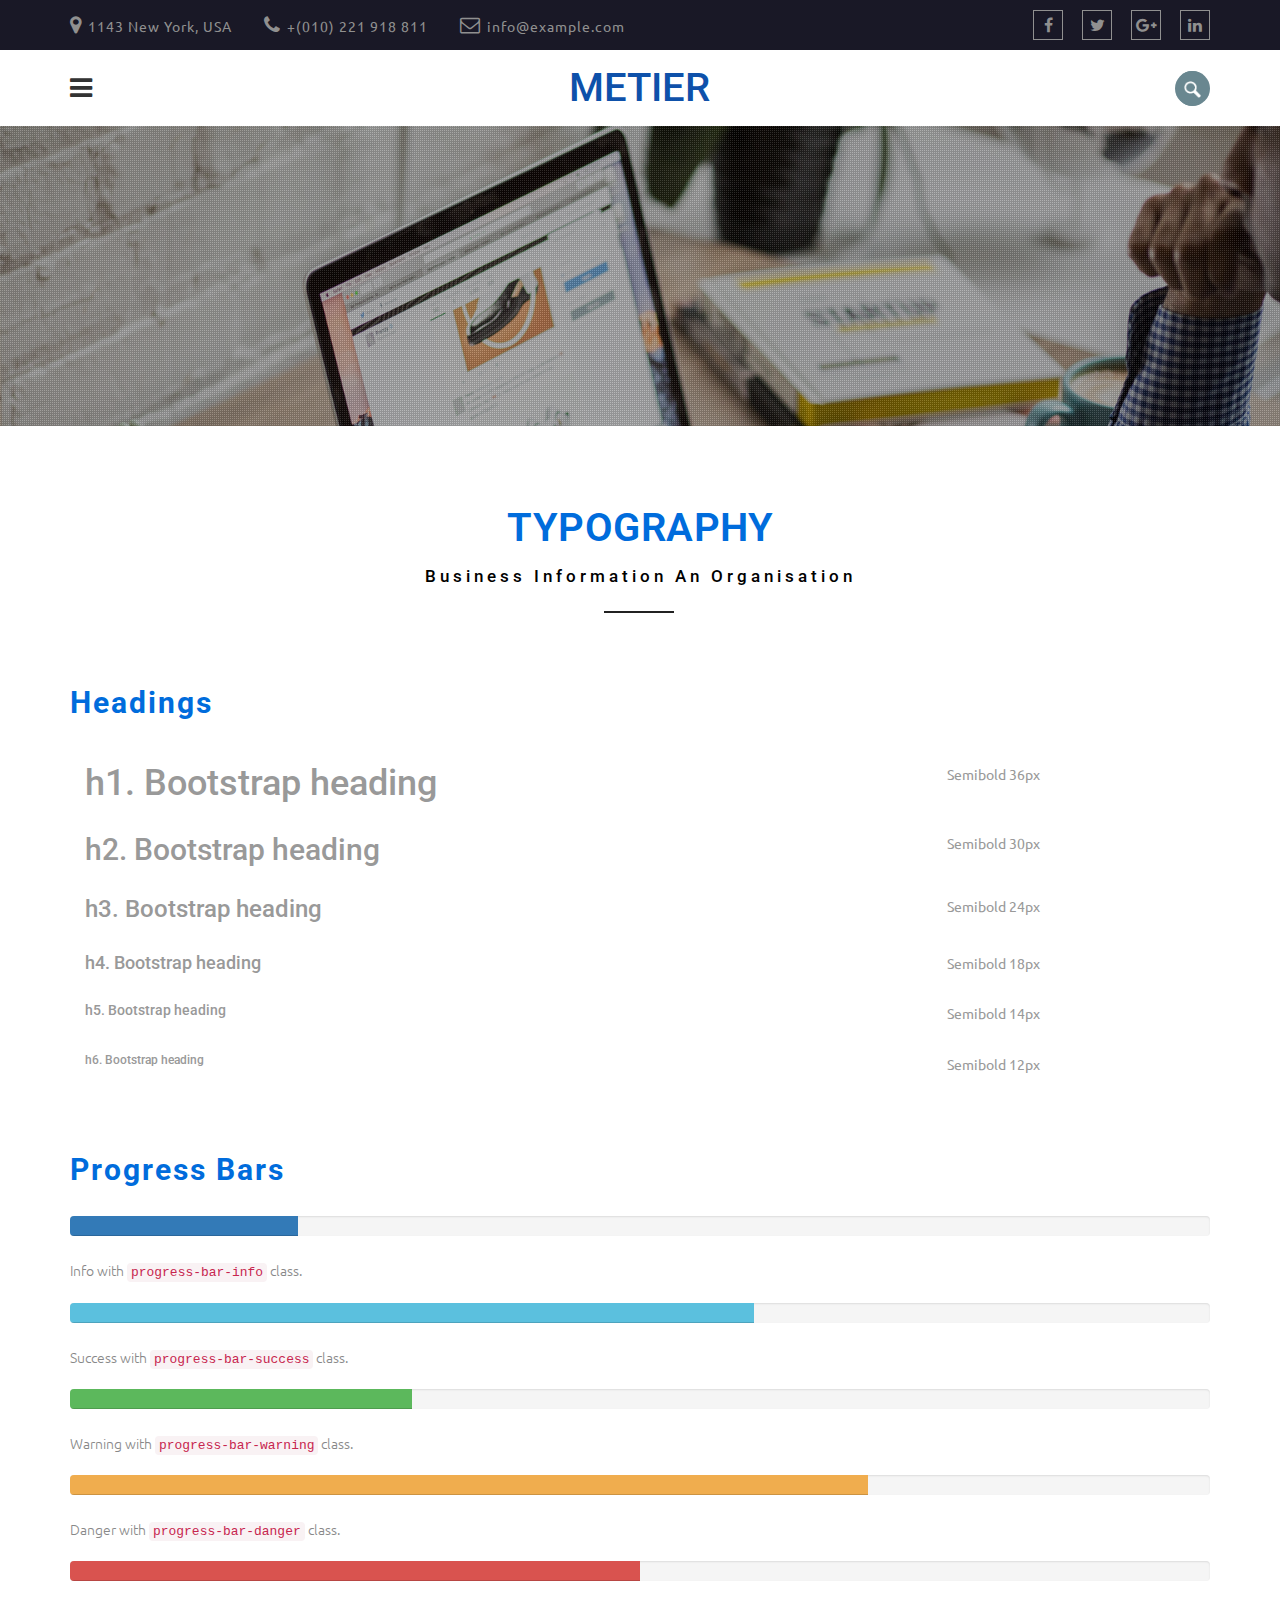
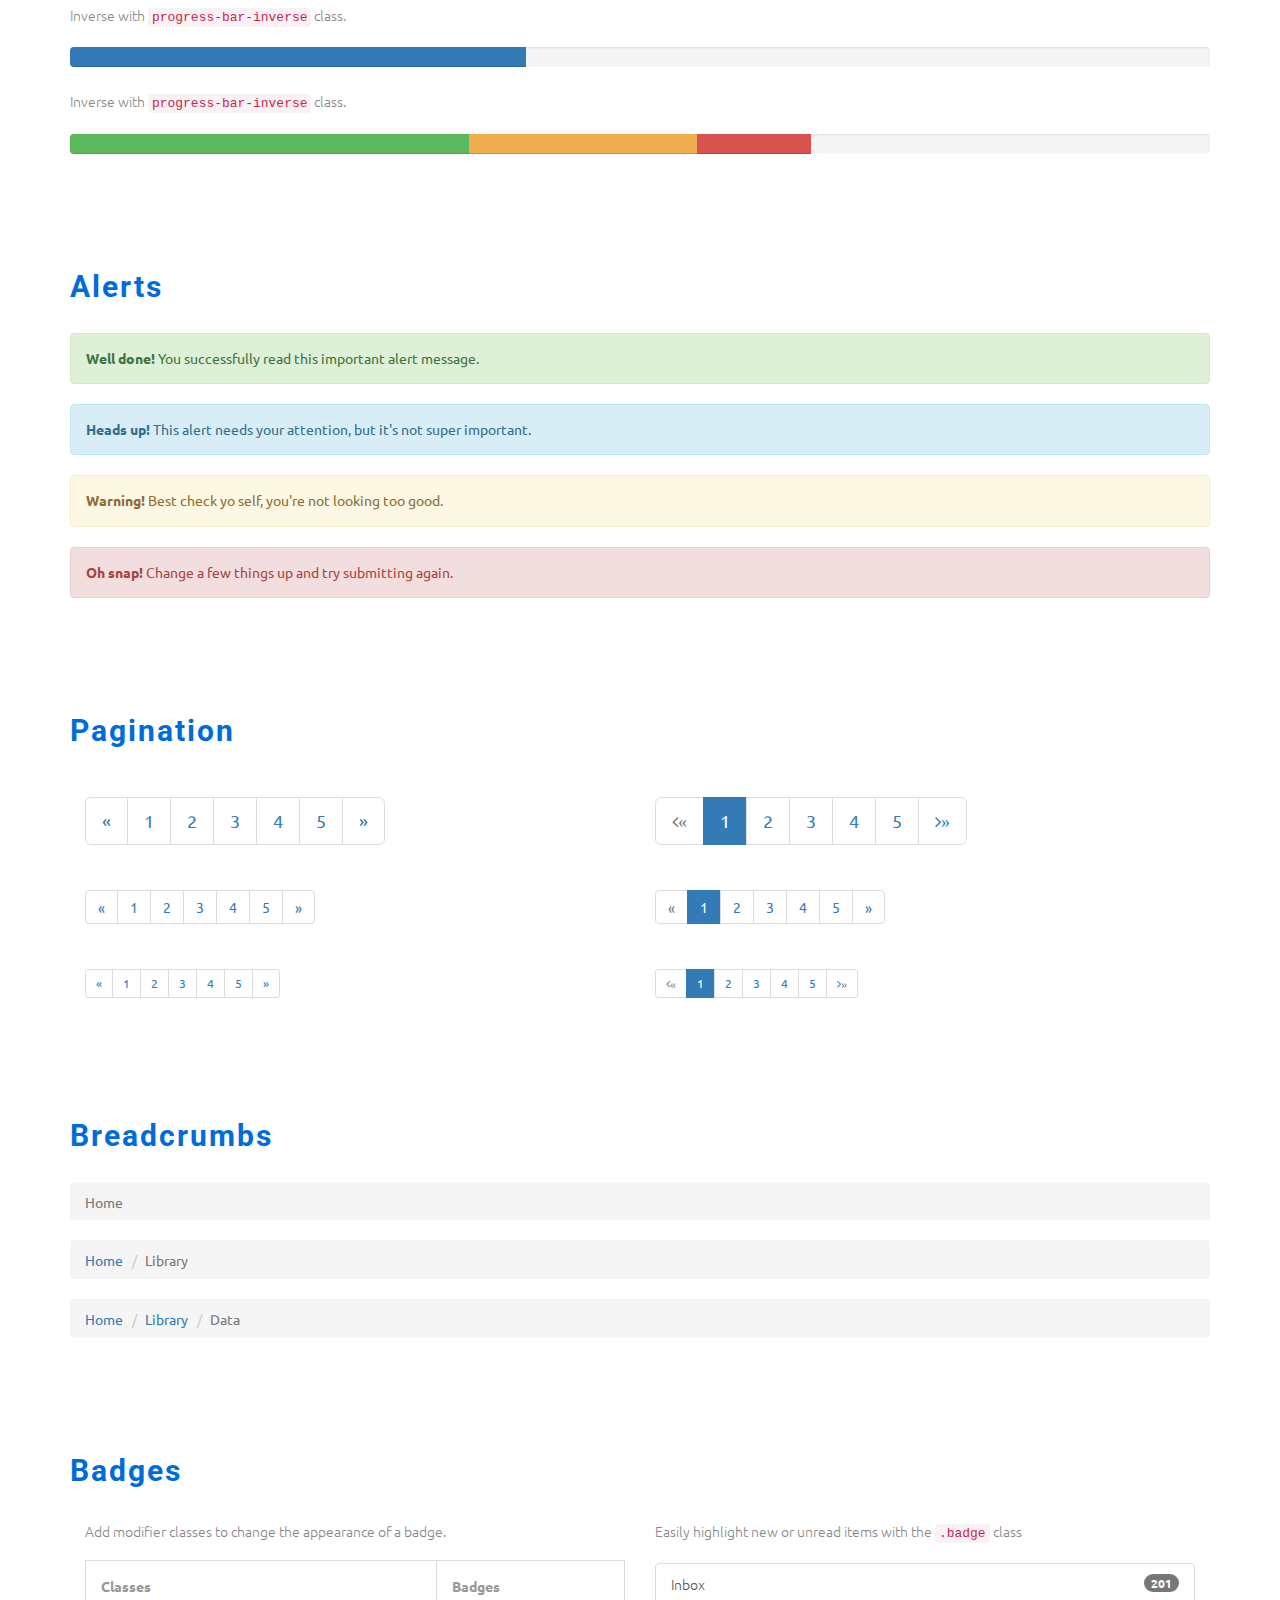
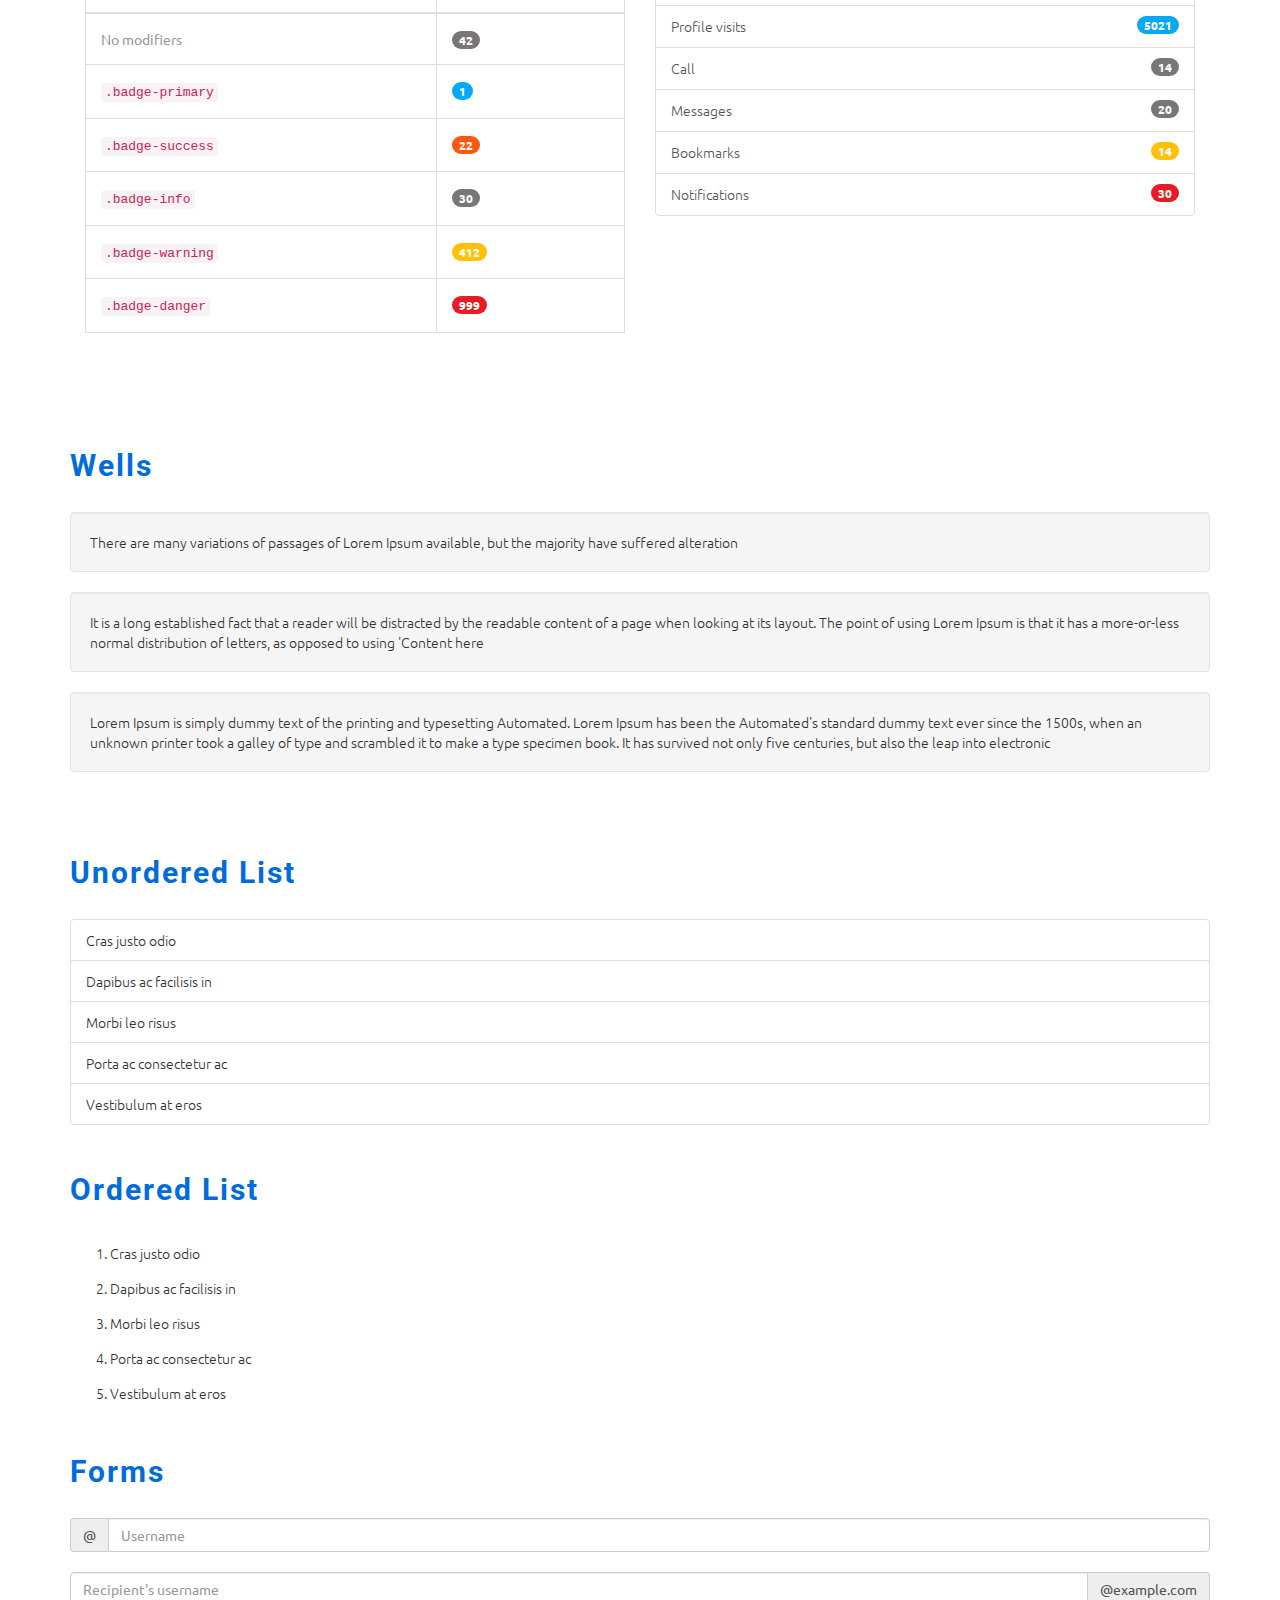
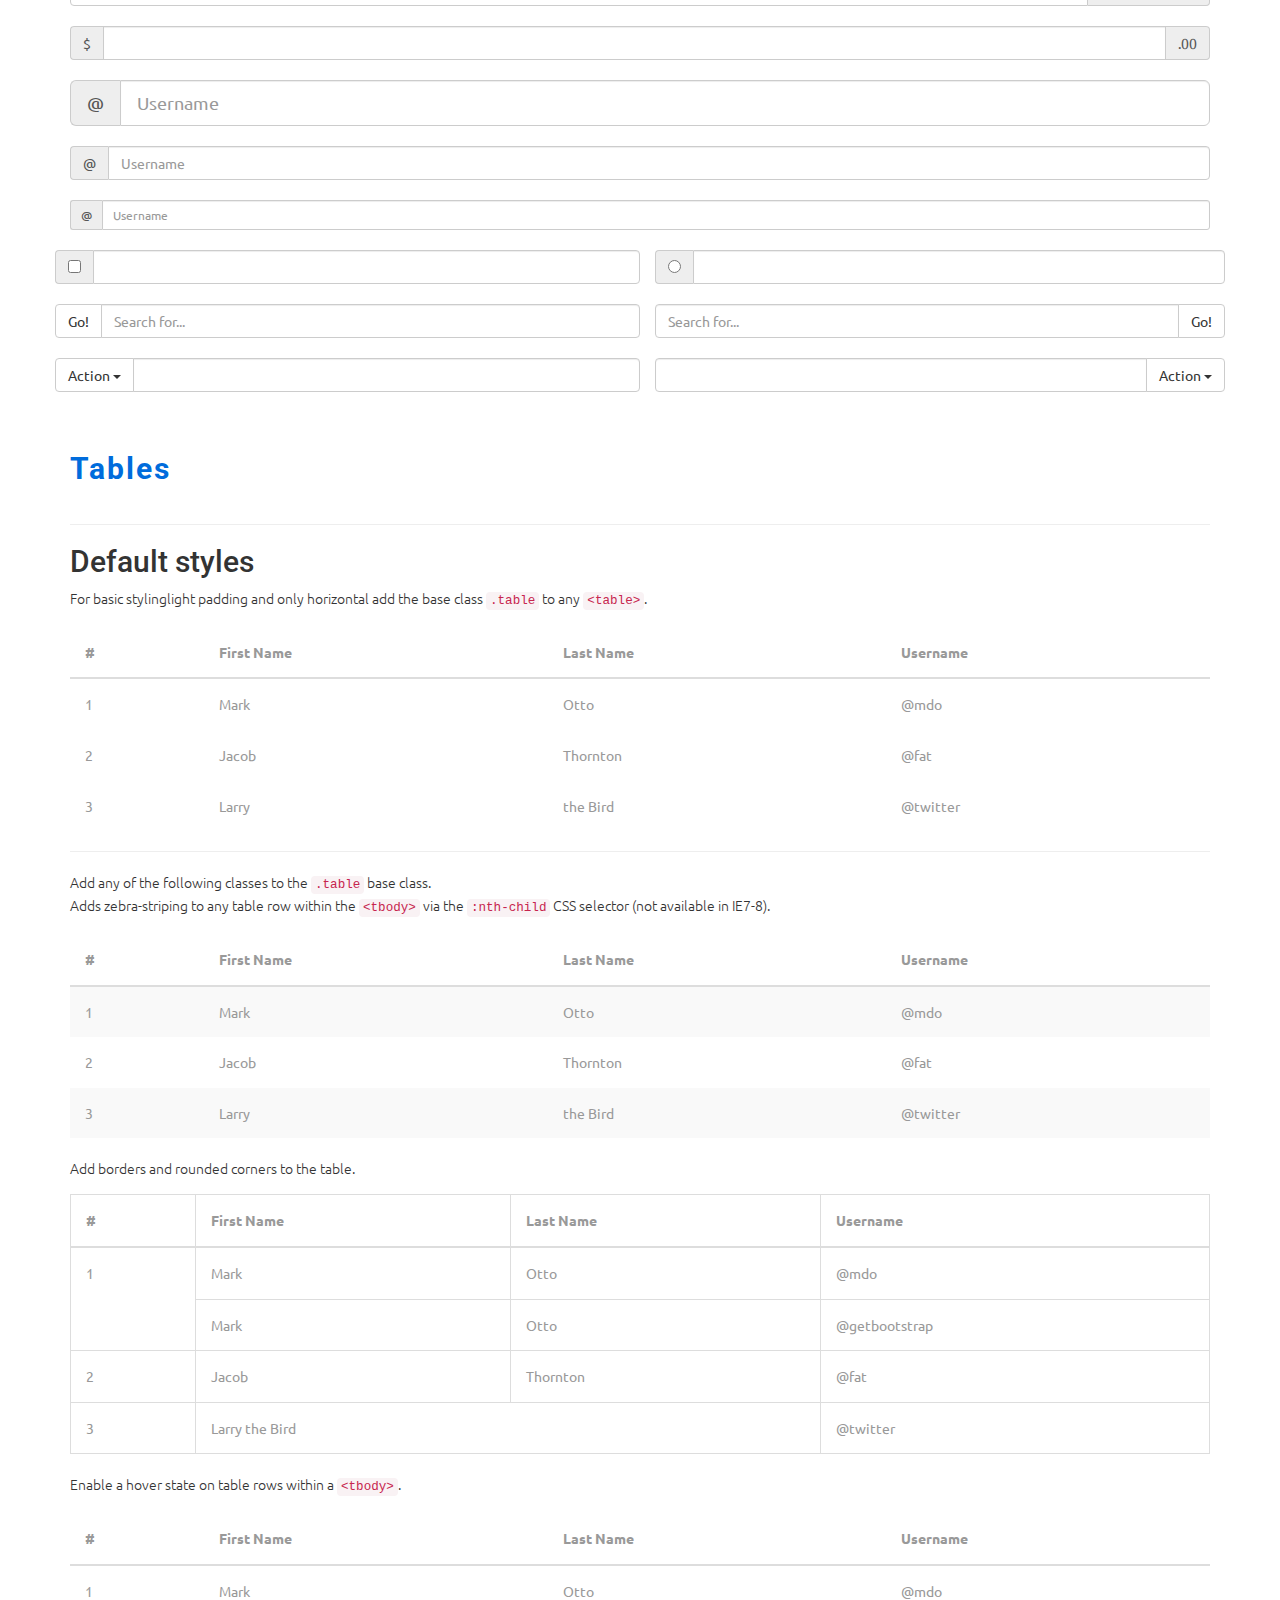
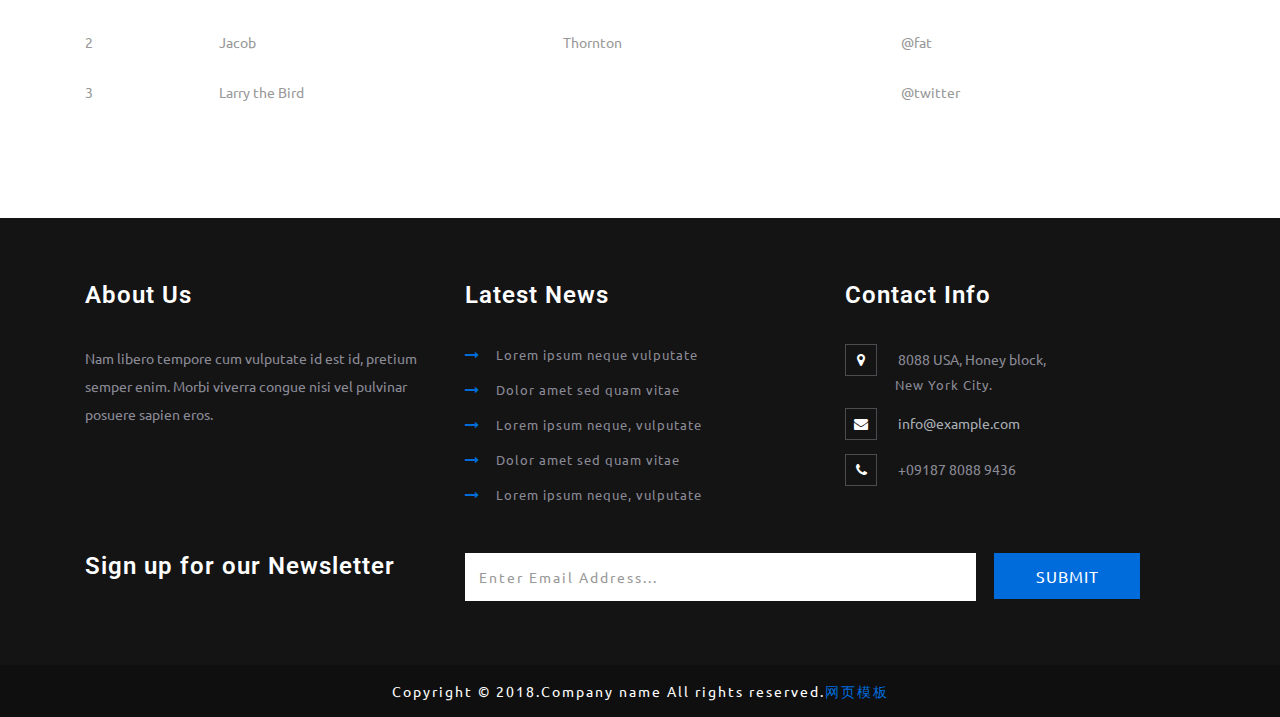
<file: codes.html>
<!DOCTYPE html>
<html lang="en">
<head>
<title>Codes</title>
<!-- custom-theme -->
<meta name="viewport" content="width=device-width, initial-scale=1">
<meta http-equiv="Content-Type" content="text/html; charset=utf-8" />
<meta name="keywords" content="" />
<script type="application/x-javascript"> addEventListener("load", function() { setTimeout(hideURLbar, 0); }, false);
		function hideURLbar(){ window.scrollTo(0,1); } </script>


<link href="css/nav.css" rel="stylesheet" type="text/css" media="all" /> <!-- For-Navigation-CSS -->

<!-- //custom-theme -->
<link href="css/bootstrap.css" rel="stylesheet" type="text/css" media="all" />
<link href="css/style.css" rel="stylesheet" type="text/css" media="all" />


<!-- font-awesome-icons -->
<link href="css/font-awesome.css" rel="stylesheet"> 
<!-- //font-awesome-icons -->

<!-- googlefonts -->
<link href="http://fonts.googleapis.com/css?family=Roboto:100,300,400,500,700,900" rel="stylesheet">
<link href="http://fonts.googleapis.com/css?family=Ubuntu:300,300i,400,400i,500,500i,700,700i&amp;subset=cyrillic,cyrillic-ext,greek,greek-ext,latin-ext" rel="stylesheet">
<!-- //googlefonts -->

</head>
<body>
<div class="top">
					<div class="container">
						
							<div class="col-md-9 top-left">
								<ul>
									<li><i class="fa fa-map-marker" aria-hidden="true"></i> 1143 New York, USA</li>
									<li><i class="fa fa-phone" aria-hidden="true"></i> +(010) 221 918 811</li>
									<li><i class="fa fa-envelope-o" aria-hidden="true"></i> <a href="mailto:info@example.com">info@example.com</a></li>
								</ul>
							</div>
							<div class="col-md-3 top-middle">
								<ul>
									<li><a href="#"><i class="fa fa-facebook"></i></a></li>
									<li><a href="#"><i class="fa fa-twitter"></i></a></li>
									<li><a href="#"><i class="fa fa-google-plus"></i></a></li>
									<li><a href="#"><i class="fa fa-linkedin"></i></a></li>
								</ul>
							</div>
							
							<div class="clearfix"></div>
						
					</div>
				</div>
	
<div class="sub-agile">
	<div class="container">
		<div class="agile1">
			<!-- navigation section -->
				<div>
					<p>
						<button id="trigger-overlay" type="button">
							<i class="fa fa-bars" aria-hidden="true"></i>

						</button>
					</p>
				</div>
				<!-- open/close -->
				<div class="overlay overlay-boxes">
					<svg xmlns="http://www.w3.org/2000/svg" width="100%" height="101%" viewBox="0 0 1440 806" preserveAspectRatio="none">
						<path d="m0.005959,200.364029l207.551124,0l0,204.342453l-207.551124,0l0,-204.342453z"/>
						<path d="m0.005959,400.45401l207.551124,0l0,204.342499l-207.551124,0l0,-204.342499z"/>
						<path d="m0.005959,600.544067l207.551124,0l0,204.342468l-207.551124,0l0,-204.342468z"/>
						<path d="m205.752151,-0.36l207.551163,0l0,204.342437l-207.551163,0l0,-204.342437z"/>
						<path d="m204.744629,200.364029l207.551147,0l0,204.342453l-207.551147,0l0,-204.342453z"/>
						<path d="m204.744629,400.45401l207.551147,0l0,204.342499l-207.551147,0l0,-204.342499z"/>
						<path d="m204.744629,600.544067l207.551147,0l0,204.342468l-207.551147,0l0,-204.342468z"/>
						<path d="m410.416046,-0.36l207.551117,0l0,204.342437l-207.551117,0l0,-204.342437z"/>
						<path d="m410.416046,200.364029l207.551117,0l0,204.342453l-207.551117,0l0,-204.342453z"/>
						<path d="m410.416046,400.45401l207.551117,0l0,204.342499l-207.551117,0l0,-204.342499z"/>
						<path d="m410.416046,600.544067l207.551117,0l0,204.342468l-207.551117,0l0,-204.342468z"/>
						<path d="m616.087402,-0.36l207.551086,0l0,204.342437l-207.551086,0l0,-204.342437z"/>
						<path d="m616.087402,200.364029l207.551086,0l0,204.342453l-207.551086,0l0,-204.342453z"/>
						<path d="m616.087402,400.45401l207.551086,0l0,204.342499l-207.551086,0l0,-204.342499z"/>
						<path d="m616.087402,600.544067l207.551086,0l0,204.342468l-207.551086,0l0,-204.342468z"/>
						<path d="m821.748718,-0.36l207.550964,0l0,204.342437l-207.550964,0l0,-204.342437z"/>
						<path d="m821.748718,200.364029l207.550964,0l0,204.342453l-207.550964,0l0,-204.342453z"/>
						<path d="m821.748718,400.45401l207.550964,0l0,204.342499l-207.550964,0l0,-204.342499z"/>
						<path d="m821.748718,600.544067l207.550964,0l0,204.342468l-207.550964,0l0,-204.342468z"/>
						<path d="m1027.203979,-0.36l207.550903,0l0,204.342437l-207.550903,0l0,-204.342437z"/>
						<path d="m1027.203979,200.364029l207.550903,0l0,204.342453l-207.550903,0l0,-204.342453z"/>
						<path d="m1027.203979,400.45401l207.550903,0l0,204.342499l-207.550903,0l0,-204.342499z"/>
						<path d="m1027.203979,600.544067l207.550903,0l0,204.342468l-207.550903,0l0,-204.342468z"/>
						<path d="m1232.659302,-0.36l207.551147,0l0,204.342437l-207.551147,0l0,-204.342437z"/>
						<path d="m1232.659302,200.364029l207.551147,0l0,204.342453l-207.551147,0l0,-204.342453z"/>
						<path d="m1232.659302,400.45401l207.551147,0l0,204.342499l-207.551147,0l0,-204.342499z"/>
						<path d="m1232.659302,600.544067l207.551147,0l0,204.342468l-207.551147,0l0,-204.342468z"/>
						<path d="m-0.791443,-0.360001l207.551163,0l0,204.342438l-207.551163,0l0,-204.342438z"/>
					</svg>
					<button type="button" class="overlay-close">Close</button>
					<nav>
						<ul>
							<li><a href="index.html">Home</a></li>
							<li><a href="about.html">About</a></li>
							<li><a href="portfolio.html">Portfolio</a></li>
							<li><a href="icons.html">Icons</a></li>
							<li><a href="codes.html">Codes</a></li>
							<li><a href="contact.html">Contact</a></li>
						</ul>
					</nav>
				</div>
				<!-- /open/close -->
			<!-- /navigation section -->
		</div>
		<div class="log-lt">
		<a href="index.html">
			<ul class="logo">
				<li><h1>Metier</h1></li>
			</ul>
			</a>
		</div>
		<div class="se-rht">
			<div class="search-box">
				<div id="sb-search" class="sb-search">
					<form>
						<input class="sb-search-input" placeholder="Enter your search term..." type="search" name="search" id="search">
						<input class="sb-search-submit" type="submit" value="">
						<span class="sb-icon-search"> </span>
					</form>
				</div>
			</div>
		</div>
			<div class="clearfix"> </div>
	</div>
</div>	
<!-- banner -->
<div class="w3l-banner1">
 <div class="banner-dott1">
</div>
</div>
<!-- //banner -->
<!-- typo -->
<div class="typo">
		<div class="container">
			<h2 class="heading-agileinfo">Typography<span>Business information an organisation</span></h2>
			<div class="grid_3 grid_4 w3layouts">
				<h3 class="hdg">Headings</h3>
				<div class="bs-example">
					<table class="table">
						<tbody>
							<tr>
								<td><h1 id="h1.-bootstrap-heading">h1. Bootstrap heading<a class="anchorjs-link" href="#h1.-bootstrap-heading"><span class="anchorjs-icon"></span></a></h1></td>
								<td class="type-info">Semibold 36px</td>
							</tr>
							<tr>
								<td><h2 id="h2.-bootstrap-heading">h2. Bootstrap heading<a class="anchorjs-link" href="#h2.-bootstrap-heading"><span class="anchorjs-icon"></span></a></h2></td>
								<td class="type-info">Semibold 30px</td>
							</tr>
							<tr>
								<td><h3 id="h3.-bootstrap-heading">h3. Bootstrap heading<a class="anchorjs-link" href="#h3.-bootstrap-heading"><span class="anchorjs-icon"></span></a></h3></td>
								<td class="type-info">Semibold 24px</td>
							</tr>
							<tr>
								<td><h4 id="h4.-bootstrap-heading">h4. Bootstrap heading<a class="anchorjs-link" href="#h4.-bootstrap-heading"><span class="anchorjs-icon"></span></a></h4></td>
								<td class="type-info">Semibold 18px</td>
							</tr>
							<tr>
								<td><h5 id="h5.-bootstrap-heading">h5. Bootstrap heading<a class="anchorjs-link" href="#h5.-bootstrap-heading"><span class="anchorjs-icon"></span></a></h5></td>
								<td class="type-info">Semibold 14px</td>
							</tr>
							<tr>
								<td><h6>h6. Bootstrap heading</h6></td>
								<td class="type-info">Semibold 12px</td>
							</tr>
						</tbody>
					</table>
				</div>
			</div>
		
			<div class="grid_3 grid_5 w3l">
				<h3>Progress Bars</h3>
				<div class="tab-content">
					<div class="tab-pane active" id="domprogress">
						<div class="progress">    
							<div class="progress-bar progress-bar-primary" style="width: 20%"></div>
						</div>
						<p>Info with <code>progress-bar-info</code> class.</p>
						<div class="progress">    
							<div class="progress-bar progress-bar-info" style="width: 60%"></div>
						</div>
						<p>Success with <code>progress-bar-success</code> class.</p>
						<div class="progress">
							<div class="progress-bar progress-bar-success" style="width: 30%"></div>
						</div>
						<p>Warning with <code>progress-bar-warning</code> class.</p>
						<div class="progress">
							<div class="progress-bar progress-bar-warning" style="width: 70%"></div>
						</div>
						<p>Danger with <code>progress-bar-danger</code> class.</p>
						<div class="progress">
							<div class="progress-bar progress-bar-danger" style="width: 50%"></div>
						</div>
						<p>Inverse with <code>progress-bar-inverse</code> class.</p>
						<div class="progress">
							<div class="progress-bar progress-bar-inverse" style="width: 40%"></div>
						</div>
						<p>Inverse with <code>progress-bar-inverse</code> class.</p>
						<div class="progress">
							<div class="progress-bar progress-bar-success" style="width: 35%"><span class="sr-only">35% Complete (success)</span></div>
							<div class="progress-bar progress-bar-warning" style="width: 20%"><span class="sr-only">20% Complete (warning)</span></div>
							<div class="progress-bar progress-bar-danger" style="width: 10%"><span class="sr-only">10% Complete (danger)</span></div>
						</div>
					</div>
				</div>
			</div>
			<div class="grid_3 grid_5 w3ls">
				<h3>Alerts</h3>
				<div class="alert alert-success" role="alert">
					<strong>Well done!</strong> You successfully read this important alert message.
				</div>
				<div class="alert alert-info" role="alert">
					<strong>Heads up!</strong> This alert needs your attention, but it's not super important.
				</div>
				<div class="alert alert-warning" role="alert">
					<strong>Warning!</strong> Best check yo self, you're not looking too good.
				</div>
				<div class="alert alert-danger" role="alert">
					<strong>Oh snap!</strong> Change a few things up and try submitting again.
				</div>
			</div>
			<div class="grid_3 grid_5 agileits">
				<h3>Pagination</h3>
				<div class="col-md-6">
					<nav>
						<ul class="pagination pagination-lg">
							<li><a href="#" aria-label="Previous"><span aria-hidden="true">«</span></a></li>
							<li><a href="#">1</a></li>
							<li><a href="#">2</a></li>
							<li><a href="#">3</a></li>
							<li><a href="#">4</a></li>
							<li><a href="#">5</a></li>
							<li><a href="#" aria-label="Next"><span aria-hidden="true">»</span></a></li>
						</ul>
					</nav>
					<nav>
						<ul class="pagination">
							<li><a href="#" aria-label="Previous"><span aria-hidden="true">«</span></a></li>
							<li><a href="#">1</a></li>
							<li><a href="#">2</a></li>
							<li><a href="#">3</a></li>
							<li><a href="#">4</a></li>
							<li><a href="#">5</a></li>
							<li><a href="#" aria-label="Next"><span aria-hidden="true">»</span></a></li>
						</ul>
					</nav>
					<nav>
						<ul class="pagination pagination-sm">
							<li><a href="#" aria-label="Previous"><span aria-hidden="true">«</span></a></li>
							<li><a href="#">1</a></li>
							<li><a href="#">2</a></li>
							<li><a href="#">3</a></li>
							<li><a href="#">4</a></li>
							<li><a href="#">5</a></li>
							<li><a href="#" aria-label="Next"><span aria-hidden="true">»</span></a></li>
						</ul>
					</nav>
				</div>
				<div class="col-md-6">
					<ul class="pagination pagination-lg">
						<li class="disabled"><a href="#"><i class="fa fa-angle-left">«</i></a></li>
						<li class="active"><a href="#">1</a></li>
						<li><a href="#">2</a></li>
						<li><a href="#">3</a></li>
						<li><a href="#">4</a></li>
						<li><a href="#">5</a></li>
						<li><a href="#"><i class="fa fa-angle-right">»</i></a></li>
					</ul>
					<nav>
						<ul class="pagination">
							<li class="disabled"><a href="#" aria-label="Previous"><span aria-hidden="true">«</span></a></li>
							<li class="active"><a href="#">1 <span class="sr-only">(current)</span></a></li>
							<li><a href="#">2</a></li>
							<li><a href="#">3</a></li>
							<li><a href="#">4</a></li>
							<li><a href="#">5</a></li>
							<li><a href="#" aria-label="Next"><span aria-hidden="true">»</span></a></li>
						</ul>
					</nav>
					<ul class="pagination pagination-sm">
						<li class="disabled"><a href="#"><i class="fa fa-angle-left">«</i></a></li>
						<li class="active"><a href="#">1</a></li>
						<li><a href="#">2</a></li>
						<li><a href="#">3</a></li>
						<li><a href="#">4</a></li>
						<li><a href="#">5</a></li>
						<li><a href="#"><i class="fa fa-angle-right">»</i></a></li>
					</ul>
				</div>
				<div class="clearfix"> </div>
			</div>
			<div class="grid_3 grid_5 agileinfo">
				<h3>Breadcrumbs</h3>
				<ol class="breadcrumb">
					<li class="active">Home</li>
				</ol>
				<ol class="breadcrumb">
					<li><a href="#">Home</a></li>
					<li class="active">Library</li>
				</ol>
				<ol class="breadcrumb">
					<li><a href="#">Home</a></li>
					<li><a href="#">Library</a></li>
					<li class="active">Data</li>
				</ol>
			</div>
			<div class="grid_3 grid_5 wthree">
				<h3>Badges</h3>
				<div class="col-md-6 agileits-w3layouts">
					<p>Add modifier classes to change the appearance of a badge.</p>
					<table class="table table-bordered">
						<thead>
							<tr>
								<th>Classes</th>
								<th>Badges</th>
							</tr>
						</thead>
						<tbody>
							<tr>
								<td>No modifiers</td>
								<td><span class="badge">42</span></td>
							</tr>
							<tr>
								<td><code>.badge-primary</code></td>
								<td><span class="badge badge-primary">1</span></td>
							</tr>
							<tr>
								<td><code>.badge-success</code></td>
								<td><span class="badge badge-success">22</span></td>
							</tr>
							<tr>
								<td><code>.badge-info</code></td>
								<td><span class="badge badge-info">30</span></td>
							</tr>
							<tr>
								<td><code>.badge-warning</code></td>
								<td><span class="badge badge-warning">412</span></td>
							</tr>
							<tr>
								<td><code>.badge-danger</code></td>
								<td><span class="badge badge-danger">999</span></td>
							</tr>
						</tbody>
					</table>                    
				</div>
				<div class="col-md-6 w3-agileits">
					<p>Easily highlight new or unread items with the <code>.badge</code> class</p>
					<div class="list-group list-group-alternate"> 
						<a href="#" class="list-group-item"><span class="badge">201</span> <i class="ti ti-email"></i> Inbox </a> 
						<a href="#" class="list-group-item"><span class="badge badge-primary">5021</span> <i class="ti ti-eye"></i> Profile visits </a> 
						<a href="#" class="list-group-item"><span class="badge">14</span> <i class="ti ti-headphone-alt"></i> Call </a> 
						<a href="#" class="list-group-item"><span class="badge">20</span> <i class="ti ti-comments"></i> Messages </a> 
						<a href="#" class="list-group-item"><span class="badge badge-warning">14</span> <i class="ti ti-bookmark"></i> Bookmarks </a> 
						<a href="#" class="list-group-item"><span class="badge badge-danger">30</span> <i class="ti ti-bell"></i> Notifications </a> 
					</div>
				</div>
			   <div class="clearfix"> </div>
			</div>	 
			<div class="grid_3 grid_5 agile">
				<h3>Wells</h3>
				<div class="well">
					There are many variations of passages of Lorem Ipsum available, but the majority have suffered alteration
				</div>
				<div class="well">
					It is a long established fact that a reader will be distracted by the readable content of a page when looking at its layout. The point of using Lorem Ipsum is that it has a more-or-less normal distribution of letters, as opposed to using 'Content here
				</div>
				<div class="well">
						Lorem Ipsum is simply dummy text of the printing and typesetting Automated. Lorem Ipsum has been the Automated's standard dummy text ever since the 1500s, when an unknown printer took a galley of type and scrambled it to make a type specimen book. It has survived not only five centuries, but also the leap into electronic
				</div>
			</div>
			<h3 class="bars">Unordered List</h3>
			<ul class="list-group w3-agile">
			  <li class="list-group-item">Cras justo odio</li>
			  <li class="list-group-item">Dapibus ac facilisis in</li>
			  <li class="list-group-item">Morbi leo risus</li>
			  <li class="list-group-item">Porta ac consectetur ac</li>
			  <li class="list-group-item">Vestibulum at eros</li>
			</ul>
			<h3 class="bars">Ordered List</h3>
			<ol>
				<li class="list-group-item1">Cras justo odio</li>
				<li class="list-group-item1">Dapibus ac facilisis in</li>
				<li class="list-group-item1">Morbi leo risus</li>
				<li class="list-group-item1">Porta ac consectetur ac</li>
				<li class="list-group-item1">Vestibulum at eros</li>
			</ol>
			<h3 class="bars">Forms</h3>
			<div class="input-group w3_w3layouts">
				<span class="input-group-addon" id="basic-addon1">@</span>
				<input type="text" class="form-control" placeholder="Username" aria-describedby="basic-addon1">
			</div>
			<div class="input-group w3_w3layouts">
				<input type="text" class="form-control" placeholder="Recipient's username" aria-describedby="basic-addon2">
				<span class="input-group-addon" id="basic-addon2">@example.com</span>
			</div>
			<div class="input-group w3_w3layouts">
				<span class="input-group-addon">$</span>
					<input type="text" class="form-control" aria-label="Amount (to the nearest dollar)">
				<span class="input-group-addon">.00</span>
			</div>
			<div class="input-group input-group-lg w3_w3layouts">
				<span class="input-group-addon" id="sizing-addon1">@</span>
				<input type="text" class="form-control" placeholder="Username" aria-describedby="sizing-addon1">
			</div>
			<div class="input-group w3_w3layouts">
				<span class="input-group-addon" id="sizing-addon2">@</span>
				<input type="text" class="form-control" placeholder="Username" aria-describedby="sizing-addon2">
			</div>
			<div class="input-group input-group-sm w3_w3layouts">
				<span class="input-group-addon" id="sizing-addon3">@</span>
				<input type="text" class="form-control" placeholder="Username" aria-describedby="sizing-addon3">
			</div>
			<div class="row">
				<div class="col-lg-6 in-gp-tl">
					<div class="input-group">
						<span class="input-group-addon">
							<input type="checkbox" aria-label="...">
						</span>
						<input type="text" class="form-control" aria-label="...">
					</div><!-- /input-group -->
				</div><!-- /.col-lg-6 -->
				<div class="col-lg-6 in-gp-tb">
					<div class="input-group">
						<span class="input-group-addon">
							<input type="radio" aria-label="...">
						</span>
						<input type="text" class="form-control" aria-label="...">
					</div><!-- /input-group -->
				</div><!-- /.col-lg-6 -->
			</div><!-- /.row -->
			<div class="row">
				<div class="col-lg-6 in-gp-tl">
					<div class="input-group">
						<span class="input-group-btn">
							<button class="btn btn-default" type="button">Go!</button>
						</span>
						<input type="text" class="form-control" placeholder="Search for...">
					</div><!-- /input-group -->
				</div><!-- /.col-lg-6 -->
				<div class="col-lg-6 in-gp-tb">
					<div class="input-group">
						<input type="text" class="form-control" placeholder="Search for...">
						<span class="input-group-btn">
							<button class="btn btn-default" type="button">Go!</button>
						</span>
					</div><!-- /input-group -->
				</div><!-- /.col-lg-6 -->
			</div><!-- /.row -->
			<div class="row">
				<div class="col-lg-6 in-gp-tl">
					<div class="input-group">
						<div class="input-group-btn">
							<button type="button" class="btn btn-default dropdown-toggle" data-toggle="dropdown" aria-haspopup="true" aria-expanded="false">Action <span class="caret"></span></button>
							<ul class="dropdown-menu">
								<li><a href="#">Action</a></li>
								<li><a href="#">Another action</a></li>
								<li><a href="#">Something else here</a></li>
								<li role="separator" class="divider"></li>
								<li><a href="#">Separated link</a></li>
							</ul>
						</div><!-- /btn-group -->
						<input type="text" class="form-control" aria-label="...">
					</div><!-- /input-group -->
				</div><!-- /.col-lg-6 -->
				<div class="col-lg-6 in-gp-tb">
					<div class="input-group">
						<input type="text" class="form-control" aria-label="...">
						<div class="input-group-btn">
							<button type="button" class="btn btn-default dropdown-toggle" data-toggle="dropdown" aria-haspopup="true" aria-expanded="false">Action <span class="caret"></span></button>
							<ul class="dropdown-menu dropdown-menu-right">
								<li><a href="#">Action</a></li>
								<li><a href="#">Another action</a></li>
								<li><a href="#">Something else here</a></li>
								<li role="separator" class="divider"></li>
								<li><a href="#">Separated link</a></li>
							</ul>
						</div><!-- /btn-group -->
					</div><!-- /input-group -->
				</div><!-- /.col-lg-6 -->
			</div><!-- /.row -->
			<div class="page-header">
				<h3 class="bars">Tables</h3>
			</div>
			<h2 class="typoh2">Default styles</h2>
			<p>For basic stylinglight padding and only horizontal add the base class <code>.table</code> to any <code>&lt;table&gt;</code>.</p>
			<div class="bs-docs-example">
				<table class="table">
					<thead>
						<tr>
							<th>#</th>
							<th>First Name</th>
							<th>Last Name</th>
							<th>Username</th>
						</tr>
					</thead>
					<tbody>
						<tr>
							<td>1</td>
							<td>Mark</td>
							<td>Otto</td>
							<td>@mdo</td>
						</tr>
						<tr>
							<td>2</td>
							<td>Jacob</td>
							<td>Thornton</td>
							<td>@fat</td>
						</tr>
						<tr>
							<td>3</td>
							<td>Larry</td>
							<td>the Bird</td>
							<td>@twitter</td>
						</tr>
					</tbody>
				</table>
			</div>
			<hr class="bs-docs-separator">
			<p>Add any of the following classes to the <code>.table</code> base class.</p>
			<p>Adds zebra-striping to any table row within the <code>&lt;tbody&gt;</code> via the <code>:nth-child</code> CSS selector (not available in IE7-8).</p>
			<div class="bs-docs-example">
				<table class="table table-striped">
					<thead>
						<tr>
							<th>#</th>
							<th>First Name</th>
							<th>Last Name</th>
							<th>Username</th>
						</tr>
					</thead>
					<tbody>
						<tr>
							<td>1</td>
							<td>Mark</td>
							<td>Otto</td>
							<td>@mdo</td>
						</tr>
						<tr>
							<td>2</td>
							<td>Jacob</td>
							<td>Thornton</td>
							<td>@fat</td>
						</tr>
						<tr>
							<td>3</td>
							<td>Larry</td>
							<td>the Bird</td>
							<td>@twitter</td>
						</tr>
					</tbody>
				</table>
			</div>
			<p>Add borders and rounded corners to the table.</p>
			<div class="bs-docs-example">
				<table class="table table-bordered">
					<thead>
						<tr>
							<th>#</th>
							<th>First Name</th>
							<th>Last Name</th>
							<th>Username</th>
						</tr>
					</thead>
					<tbody>
						<tr>
							<td rowspan="2">1</td>
							<td>Mark</td>
							<td>Otto</td>
							<td>@mdo</td>
						</tr>
						<tr>
							<td>Mark</td>
							<td>Otto</td>
							<td>@getbootstrap</td>
						</tr>
						<tr>
							<td>2</td>
							<td>Jacob</td>
							<td>Thornton</td>
							<td>@fat</td>
						</tr>
						<tr>
							<td>3</td>
							<td colspan="2">Larry the Bird</td>
							<td>@twitter</td>
						</tr>
					</tbody>
				</table>
			</div>
			<p>Enable a hover state on table rows within a <code>&lt;tbody&gt;</code>.</p>
			<div class="bs-docs-example">
				<table class="table table-hover">
					<thead>
						<tr>
						  <th>#</th>
						  <th>First Name</th>
						  <th>Last Name</th>
						  <th>Username</th>
						</tr>
					</thead>
					<tbody>
						<tr>
						  <td>1</td>
						  <td>Mark</td>
						  <td>Otto</td>
						  <td>@mdo</td>
						</tr>
						<tr>
						  <td>2</td>
						  <td>Jacob</td>
						  <td>Thornton</td>
						  <td>@fat</td>
						</tr>
						<tr>
						  <td>3</td>
						  <td colspan="2">Larry the Bird</td>
						  <td>@twitter</td>
						</tr>
					</tbody>
				</table>
			</div>
		</div>
	</div>
<!-- //typo -->
	<!-- footer -->
	<div class="footer_top_agileits">
		<div class="container">
			<div class="col-md-4 footer_grid">
				<h3>About Us</h3>
				<p>Nam libero tempore cum vulputate id est id, pretium semper enim. Morbi viverra congue nisi vel pulvinar posuere sapien
					eros.
				</p>
			</div>
			<div class="col-md-4 footer_grid">
				<h3>Latest News</h3>
				<ul class="footer_grid_list">
					<li><i class="fa fa-long-arrow-right" aria-hidden="true"></i>
						<a href="#" data-toggle="modal" data-target="#myModal">Lorem ipsum neque vulputate </a>
					</li>
					<li><i class="fa fa-long-arrow-right" aria-hidden="true"></i>
						<a href="#" data-toggle="modal" data-target="#myModal">Dolor amet sed quam vitae</a>
					</li>
					<li><i class="fa fa-long-arrow-right" aria-hidden="true"></i>
						<a href="#" data-toggle="modal" data-target="#myModal">Lorem ipsum neque, vulputate </a>
					</li>
					<li><i class="fa fa-long-arrow-right" aria-hidden="true"></i>
						<a href="#" data-toggle="modal" data-target="#myModal">Dolor amet sed quam vitae</a>
					</li>
					<li><i class="fa fa-long-arrow-right" aria-hidden="true"></i>
						<a href="#" data-toggle="modal" data-target="#myModal">Lorem ipsum neque, vulputate </a>
					</li>
				</ul>
			</div>
			<div class="col-md-4 footer_grid">
				<h3>Contact Info</h3>
				<ul class="address">
					<li><i class="fa fa-map-marker" aria-hidden="true"></i>8088 USA, Honey block, <span>New York City.</span></li>
					<li><i class="fa fa-envelope" aria-hidden="true"></i><a href="mailto:info@example.com">info@example.com</a></li>
					<li><i class="fa fa-phone" aria-hidden="true"></i>+09187 8088 9436</li>
				</ul>
			</div>
			<div class="clearfix"> </div>
			<div class="footer_grids">
				<div class="col-md-4 footer_grid_left">
					<h3>Sign up for our Newsletter</h3>
				</div>
				<div class="col-md-8 footer_grid_right">

					<form action="#" method="post">
						<input type="email" name="Email" placeholder="Enter Email Address..." required="">
						<input type="submit" value="Submit">
					</form>
				</div>
				<div class="clearfix"> </div>
			</div>
		</div>
	</div>
	<div class="footer_w3ls">
		<div class="container">
					<div class="footer_bottom1">
						<p>Copyright &copy; 2018.Company name All rights reserved.<a target="_blank" href="http://sc.chinaz.com/moban/">&#x7F51;&#x9875;&#x6A21;&#x677F;</a></p>
					</div>
		</div>
	</div>
	<!-- //footer -->
<!-- modal -->
	<div class="modal about-modal fade" id="myModal" tabindex="-1" role="dialog">
		<div class="modal-dialog" role="document">
			<div class="modal-content">
				<div class="modal-header"> 
					<button type="button" class="close" data-dismiss="modal" aria-label="Close"><span aria-hidden="true">&times;</span></button>						
					<h4 class="modal-title">Metier</h4>
				</div> 
				<div class="modal-body">
					<div class="agileits-w3layouts-info">
						<img src="images/g1.jpg" class="img-responsive" alt="" />
						<p>Duis venenatis, turpis eu bibendum porttitor, sapien quam ultricies tellus, ac rhoncus risus odio eget nunc. Pellentesque ac fermentum diam. Integer eu facilisis nunc, a iaculis felis. Pellentesque pellentesque tempor enim, in dapibus turpis porttitor quis. Suspendisse ultrices hendrerit massa. Nam id metus id tellus ultrices ullamcorper.  Cras tempor massa luctus, varius lacus sit amet, blandit lorem. Duis auctor in tortor sed tristique. Proin sed finibus sem</p>
					</div>
				</div>
			</div>
		</div>
	</div>
	<!-- //modal -->
<!-- main -->
<!-- search-scripts -->
	<script src="js/classie.js"></script>
	<script src="js/uisearch.js"></script>
	<script>
	new UISearch( document.getElementById( 'sb-search' ) );
	</script>
<!-- //search-scripts -->
<!-- js -->
	<script type="text/javascript" src="js/jquery-2.1.4.min.js"></script>
	<!-- for bootstrap working -->
	<script src="js/bootstrap.js"></script>
	<!-- //for bootstrap working -->
<!-- //js -->
<!-- js for navigation -->
	<script src="js/nav.js"></script>
<!-- //js for navigation -->
<!-- //here starts scrolling icon -->
<script src="js/SmoothScroll.min.js"></script>
	<script type="text/javascript" src="js/move-top.js"></script>
	<script type="text/javascript" src="js/easing.js"></script>
	<!-- here stars scrolling script -->
	<script type="text/javascript">
		$(document).ready(function() {
			/*
				var defaults = {
				containerID: 'toTop', // fading element id
				containerHoverID: 'toTopHover', // fading element hover id
				scrollSpeed: 1200,
				easingType: 'linear' 
				};
			*/
								
			$().UItoTop({ easingType: 'easeOutQuart' });
								
			});
	</script>
	<!-- //here ends scrolling script -->
<!-- //here ends scrolling icon -->
<!-- scrolling script -->
<script type="text/javascript">
	jQuery(document).ready(function($) {
		$(".scroll").click(function(event){		
			event.preventDefault();
			$('html,body').animate({scrollTop:$(this.hash).offset().top},1000);
		});
	});
</script> 
<!-- //scrolling script -->
</body>
</html>
</file>
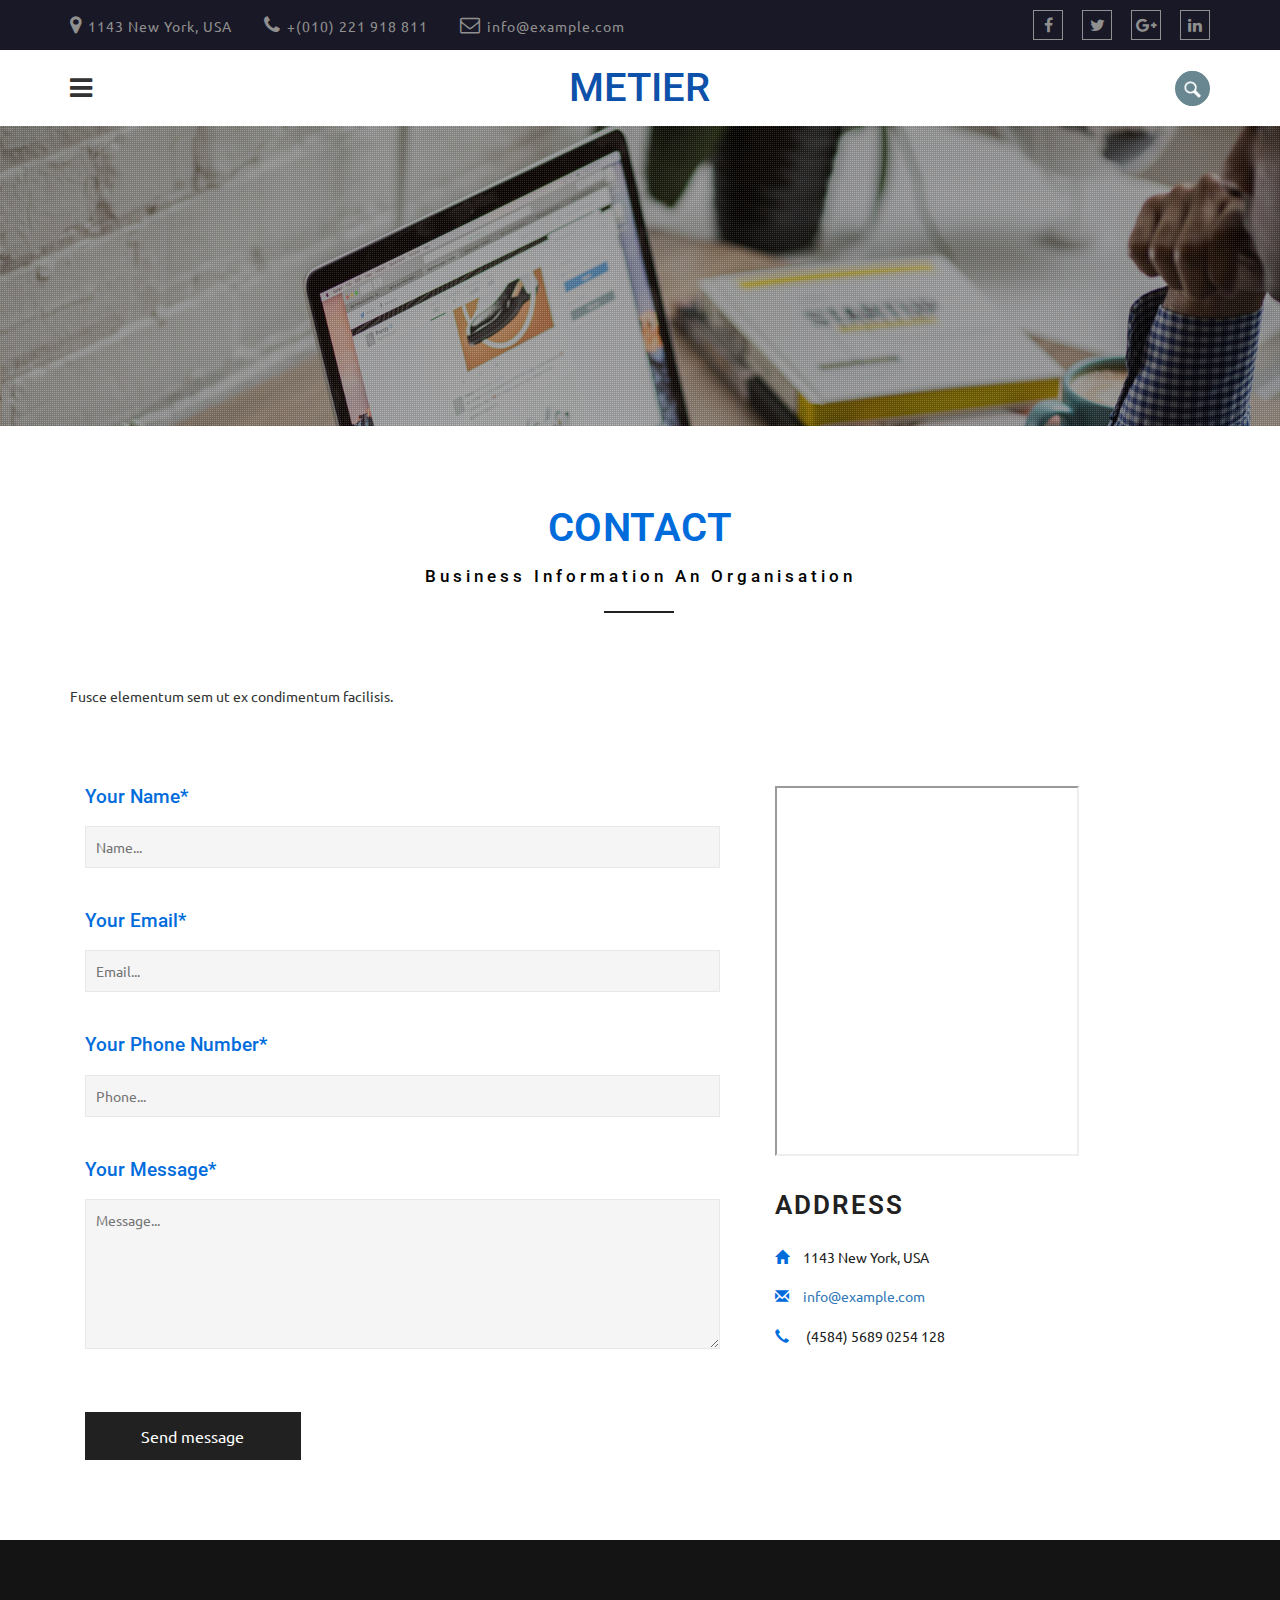
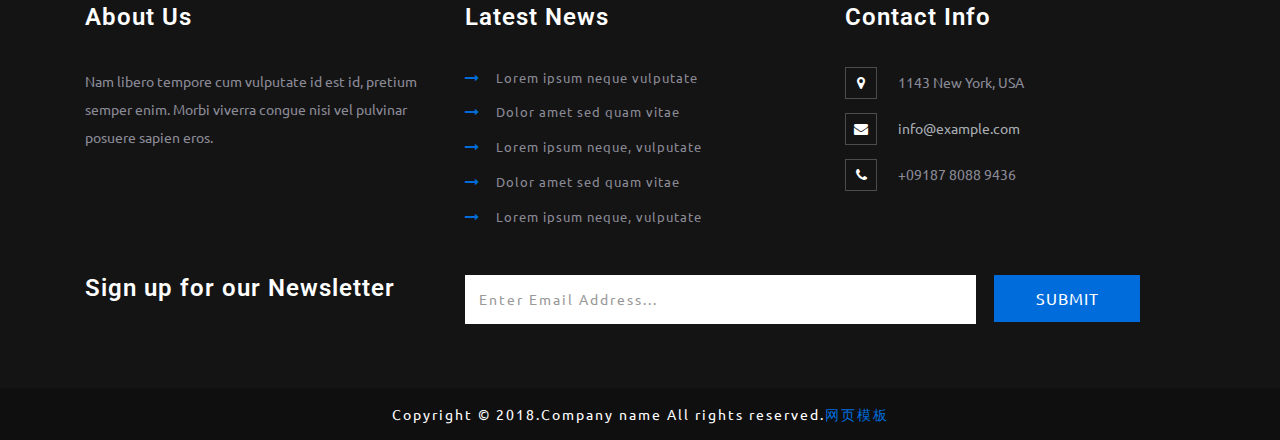
<file: contact.html>
<!DOCTYPE html>
<html lang="en">
<head>
<title>Contact</title>
<!-- custom-theme -->
<meta name="viewport" content="width=device-width, initial-scale=1">
<meta http-equiv="Content-Type" content="text/html; charset=utf-8" />
<meta name="keywords" content="" />
<script type="application/x-javascript"> addEventListener("load", function() { setTimeout(hideURLbar, 0); }, false);
		function hideURLbar(){ window.scrollTo(0,1); } </script>


<link href="css/nav.css" rel="stylesheet" type="text/css" media="all" /> <!-- For-Navigation-CSS -->

<!-- //custom-theme -->
<link href="css/bootstrap.css" rel="stylesheet" type="text/css" media="all" />
<link href="css/style.css" rel="stylesheet" type="text/css" media="all" />


<!-- font-awesome-icons -->
<link href="css/font-awesome.css" rel="stylesheet"> 
<!-- //font-awesome-icons -->

<!-- googlefonts -->
<link href="http://fonts.googleapis.com/css?family=Roboto:100,300,400,500,700,900" rel="stylesheet">
<link href="http://fonts.googleapis.com/css?family=Ubuntu:300,300i,400,400i,500,500i,700,700i&amp;subset=cyrillic,cyrillic-ext,greek,greek-ext,latin-ext" rel="stylesheet">
<!-- //googlefonts -->

</head>
<body>
<div class="top">
					<div class="container">
						
							<div class="col-md-9 top-left">
								<ul>
									<li><i class="fa fa-map-marker" aria-hidden="true"></i> 1143 New York, USA</li>
									<li><i class="fa fa-phone" aria-hidden="true"></i> +(010) 221 918 811</li>
									<li><i class="fa fa-envelope-o" aria-hidden="true"></i> <a href="mailto:info@example.com">info@example.com</a></li>
								</ul>
							</div>
							<div class="col-md-3 top-middle">
								<ul>
									<li><a href="#"><i class="fa fa-facebook"></i></a></li>
									<li><a href="#"><i class="fa fa-twitter"></i></a></li>
									<li><a href="#"><i class="fa fa-google-plus"></i></a></li>
									<li><a href="#"><i class="fa fa-linkedin"></i></a></li>
								</ul>
							</div>
							
							<div class="clearfix"></div>
						
					</div>
				</div>
	
<div class="sub-agile">
	<div class="container">
		<div class="agile1">
			<!-- navigation section -->
				<div>
					<p>
						<button id="trigger-overlay" type="button">
							<i class="fa fa-bars" aria-hidden="true"></i>

						</button>
					</p>
				</div>
				<!-- open/close -->
				<div class="overlay overlay-boxes">
					<svg xmlns="http://www.w3.org/2000/svg" width="100%" height="101%" viewBox="0 0 1440 806" preserveAspectRatio="none">
						<path d="m0.005959,200.364029l207.551124,0l0,204.342453l-207.551124,0l0,-204.342453z"/>
						<path d="m0.005959,400.45401l207.551124,0l0,204.342499l-207.551124,0l0,-204.342499z"/>
						<path d="m0.005959,600.544067l207.551124,0l0,204.342468l-207.551124,0l0,-204.342468z"/>
						<path d="m205.752151,-0.36l207.551163,0l0,204.342437l-207.551163,0l0,-204.342437z"/>
						<path d="m204.744629,200.364029l207.551147,0l0,204.342453l-207.551147,0l0,-204.342453z"/>
						<path d="m204.744629,400.45401l207.551147,0l0,204.342499l-207.551147,0l0,-204.342499z"/>
						<path d="m204.744629,600.544067l207.551147,0l0,204.342468l-207.551147,0l0,-204.342468z"/>
						<path d="m410.416046,-0.36l207.551117,0l0,204.342437l-207.551117,0l0,-204.342437z"/>
						<path d="m410.416046,200.364029l207.551117,0l0,204.342453l-207.551117,0l0,-204.342453z"/>
						<path d="m410.416046,400.45401l207.551117,0l0,204.342499l-207.551117,0l0,-204.342499z"/>
						<path d="m410.416046,600.544067l207.551117,0l0,204.342468l-207.551117,0l0,-204.342468z"/>
						<path d="m616.087402,-0.36l207.551086,0l0,204.342437l-207.551086,0l0,-204.342437z"/>
						<path d="m616.087402,200.364029l207.551086,0l0,204.342453l-207.551086,0l0,-204.342453z"/>
						<path d="m616.087402,400.45401l207.551086,0l0,204.342499l-207.551086,0l0,-204.342499z"/>
						<path d="m616.087402,600.544067l207.551086,0l0,204.342468l-207.551086,0l0,-204.342468z"/>
						<path d="m821.748718,-0.36l207.550964,0l0,204.342437l-207.550964,0l0,-204.342437z"/>
						<path d="m821.748718,200.364029l207.550964,0l0,204.342453l-207.550964,0l0,-204.342453z"/>
						<path d="m821.748718,400.45401l207.550964,0l0,204.342499l-207.550964,0l0,-204.342499z"/>
						<path d="m821.748718,600.544067l207.550964,0l0,204.342468l-207.550964,0l0,-204.342468z"/>
						<path d="m1027.203979,-0.36l207.550903,0l0,204.342437l-207.550903,0l0,-204.342437z"/>
						<path d="m1027.203979,200.364029l207.550903,0l0,204.342453l-207.550903,0l0,-204.342453z"/>
						<path d="m1027.203979,400.45401l207.550903,0l0,204.342499l-207.550903,0l0,-204.342499z"/>
						<path d="m1027.203979,600.544067l207.550903,0l0,204.342468l-207.550903,0l0,-204.342468z"/>
						<path d="m1232.659302,-0.36l207.551147,0l0,204.342437l-207.551147,0l0,-204.342437z"/>
						<path d="m1232.659302,200.364029l207.551147,0l0,204.342453l-207.551147,0l0,-204.342453z"/>
						<path d="m1232.659302,400.45401l207.551147,0l0,204.342499l-207.551147,0l0,-204.342499z"/>
						<path d="m1232.659302,600.544067l207.551147,0l0,204.342468l-207.551147,0l0,-204.342468z"/>
						<path d="m-0.791443,-0.360001l207.551163,0l0,204.342438l-207.551163,0l0,-204.342438z"/>
					</svg>
					<button type="button" class="overlay-close">Close</button>
					<nav>
						<ul>
							<li><a href="index.html">Home</a></li>
							<li><a href="about.html">About</a></li>
							<li><a href="portfolio.html">Portfolio</a></li>
							<li><a href="icons.html">Icons</a></li>
							<li><a href="codes.html">Codes</a></li>
							<li><a href="contact.html">Contact</a></li>
						</ul>
					</nav>
				</div>
				<!-- /open/close -->
			<!-- /navigation section -->
		</div>
		<div class="log-lt">
		<a href="index.html">
			<ul class="logo">
				<li><h1>Metier</h1></li>
			</ul>
			</a>
		</div>
		<div class="se-rht">
			<div class="search-box">
				<div id="sb-search" class="sb-search">
					<form>
						<input class="sb-search-input" placeholder="Enter your search term..." type="search" name="search" id="search">
						<input class="sb-search-submit" type="submit" value="">
						<span class="sb-icon-search"> </span>
					</form>
				</div>
			</div>
		</div>
			<div class="clearfix"> </div>
	</div>
</div>	
<!-- banner -->
<div class="w3l-banner1">
 <div class="banner-dott1">
</div>
</div>
<!-- //banner -->
<div class="mail">
		<div class="container">
			<h2 class="heading-agileinfo">Contact<span>Business information an organisation</span></h2>
			<p class="agileits_dummy_para">Fusce elementum sem ut ex condimentum facilisis.</p>
				<div class="agileits_mail_grids">
				<div class="col-md-7 agileits_mail_grid_left">
					<form action="#" method="post">
						<h4>Your Name*</h4>
						<input type="text" name="Name" placeholder="Name..." required="">
						<h4>Your Email*</h4>
						<input type="email" name="Email" placeholder="Email..." required="">
						<h4>Your Phone Number*</h4>
						<input type="text" name="Phone" placeholder="Phone..." required="">
						<h4>Your Message*</h4>
						<textarea placeholder="Message..." name="Message"></textarea>
						<input type="submit" value="Send message">
					</form>
				</div>
				<div class="col-md-5 agileits_mail_grid_right">
					<div class="agile-map">
						<iframe src="https://www.google.com/maps/embed?pb=!1m18!1m12!1m3!1d3001351.1483611492!2d-78.01303668593832!3d42.72474297581858!2m3!1f0!2f0!3f0!3m2!1i1024!2i768!4f13.1!3m3!1m2!1s0x4ccc4bf0f123a5a9%3A0xddcfc6c1de189567!2sNew+York%2C+USA!5e0!3m2!1sen!2sin!4v1516704770879" allowfullscreen></iframe>
					</div>
					<div class="left-agileits">
						<h3>Address</h3>
							<ul>
								<li><span class="glyphicon glyphicon-home" aria-hidden="true"></span>1143 New York, USA</li>
								<li><span class="glyphicon glyphicon-envelope" aria-hidden="true"></span><a href="mailto:info@example.com">info@example.com</a></li>
								<li><span class="glyphicon glyphicon-earphone" aria-hidden="true"></span> (4584) 5689 0254 128</li>
							</ul>
					</div>
				</div>
				<div class="clearfix"></div>
			</div>
		</div>
	</div>

	<!-- footer -->
	<div class="footer_top_agileits">
		<div class="container">
			<div class="col-md-4 footer_grid">
				<h3>About Us</h3>
				<p>Nam libero tempore cum vulputate id est id, pretium semper enim. Morbi viverra congue nisi vel pulvinar posuere sapien
					eros.
				</p>
			</div>
			<div class="col-md-4 footer_grid">
				<h3>Latest News</h3>
				<ul class="footer_grid_list">
					<li><i class="fa fa-long-arrow-right" aria-hidden="true"></i>
						<a href="#" data-toggle="modal" data-target="#myModal">Lorem ipsum neque vulputate </a>
					</li>
					<li><i class="fa fa-long-arrow-right" aria-hidden="true"></i>
						<a href="#" data-toggle="modal" data-target="#myModal">Dolor amet sed quam vitae</a>
					</li>
					<li><i class="fa fa-long-arrow-right" aria-hidden="true"></i>
						<a href="#" data-toggle="modal" data-target="#myModal">Lorem ipsum neque, vulputate </a>
					</li>
					<li><i class="fa fa-long-arrow-right" aria-hidden="true"></i>
						<a href="#" data-toggle="modal" data-target="#myModal">Dolor amet sed quam vitae</a>
					</li>
					<li><i class="fa fa-long-arrow-right" aria-hidden="true"></i>
						<a href="#" data-toggle="modal" data-target="#myModal">Lorem ipsum neque, vulputate </a>
					</li>
				</ul>
			</div>
			<div class="col-md-4 footer_grid">
				<h3>Contact Info</h3>
				<ul class="address">
					<li><i class="fa fa-map-marker" aria-hidden="true"></i>1143 New York, USA</li>
					<li><i class="fa fa-envelope" aria-hidden="true"></i><a href="mailto:info@example.com">info@example.com</a></li>
					<li><i class="fa fa-phone" aria-hidden="true"></i>+09187 8088 9436</li>
				</ul>
			</div>
			<div class="clearfix"> </div>
			<div class="footer_grids">
				<div class="col-md-4 footer_grid_left">
					<h3>Sign up for our Newsletter</h3>
				</div>
				<div class="col-md-8 footer_grid_right">

					<form action="#" method="post">
						<input type="email" name="Email" placeholder="Enter Email Address..." required="">
						<input type="submit" value="Submit">
					</form>
				</div>
				<div class="clearfix"> </div>
			</div>
		</div>
	</div>
	<div class="footer_w3ls">
		<div class="container">
					<div class="footer_bottom1">
						<p>Copyright &copy; 2018.Company name All rights reserved.<a target="_blank" href="http://sc.chinaz.com/moban/">&#x7F51;&#x9875;&#x6A21;&#x677F;</a></p>
					</div>
		</div>
	</div>
	<!-- //footer -->
<!-- modal -->
	<div class="modal about-modal fade" id="myModal" tabindex="-1" role="dialog">
		<div class="modal-dialog" role="document">
			<div class="modal-content">
				<div class="modal-header"> 
					<button type="button" class="close" data-dismiss="modal" aria-label="Close"><span aria-hidden="true">&times;</span></button>						
					<h4 class="modal-title">Metier</h4>
				</div> 
				<div class="modal-body">
					<div class="agileits-w3layouts-info">
						<img src="images/g1.jpg" class="img-responsive" alt="" />
						<p>Duis venenatis, turpis eu bibendum porttitor, sapien quam ultricies tellus, ac rhoncus risus odio eget nunc. Pellentesque ac fermentum diam. Integer eu facilisis nunc, a iaculis felis. Pellentesque pellentesque tempor enim, in dapibus turpis porttitor quis. Suspendisse ultrices hendrerit massa. Nam id metus id tellus ultrices ullamcorper.  Cras tempor massa luctus, varius lacus sit amet, blandit lorem. Duis auctor in tortor sed tristique. Proin sed finibus sem</p>
					</div>
				</div>
			</div>
		</div>
	</div>
	<!-- //modal -->
<!-- main -->
<!-- search-scripts -->
	<script src="js/classie.js"></script>
	<script src="js/uisearch.js"></script>
	<script>
	new UISearch( document.getElementById( 'sb-search' ) );
	</script>
<!-- //search-scripts -->
<!-- js -->
	<script type="text/javascript" src="js/jquery-2.1.4.min.js"></script>
	<!-- for bootstrap working -->
	<script src="js/bootstrap.js"></script>
	<!-- //for bootstrap working -->
<!-- //js -->
<!-- js for navigation -->
	<script src="js/nav.js"></script>
<!-- //js for navigation -->
<!-- //here starts scrolling icon -->
<script src="js/SmoothScroll.min.js"></script>
	<script type="text/javascript" src="js/move-top.js"></script>
	<script type="text/javascript" src="js/easing.js"></script>
	<!-- here stars scrolling script -->
	<script type="text/javascript">
		$(document).ready(function() {
			/*
				var defaults = {
				containerID: 'toTop', // fading element id
				containerHoverID: 'toTopHover', // fading element hover id
				scrollSpeed: 1200,
				easingType: 'linear' 
				};
			*/
								
			$().UItoTop({ easingType: 'easeOutQuart' });
								
			});
	</script>
	<!-- //here ends scrolling script -->
<!-- //here ends scrolling icon -->
<!-- scrolling script -->
<script type="text/javascript">
	jQuery(document).ready(function($) {
		$(".scroll").click(function(event){		
			event.preventDefault();
			$('html,body').animate({scrollTop:$(this.hash).offset().top},1000);
		});
	});
</script> 
<!-- //scrolling script -->
</body>
</html>
</file>
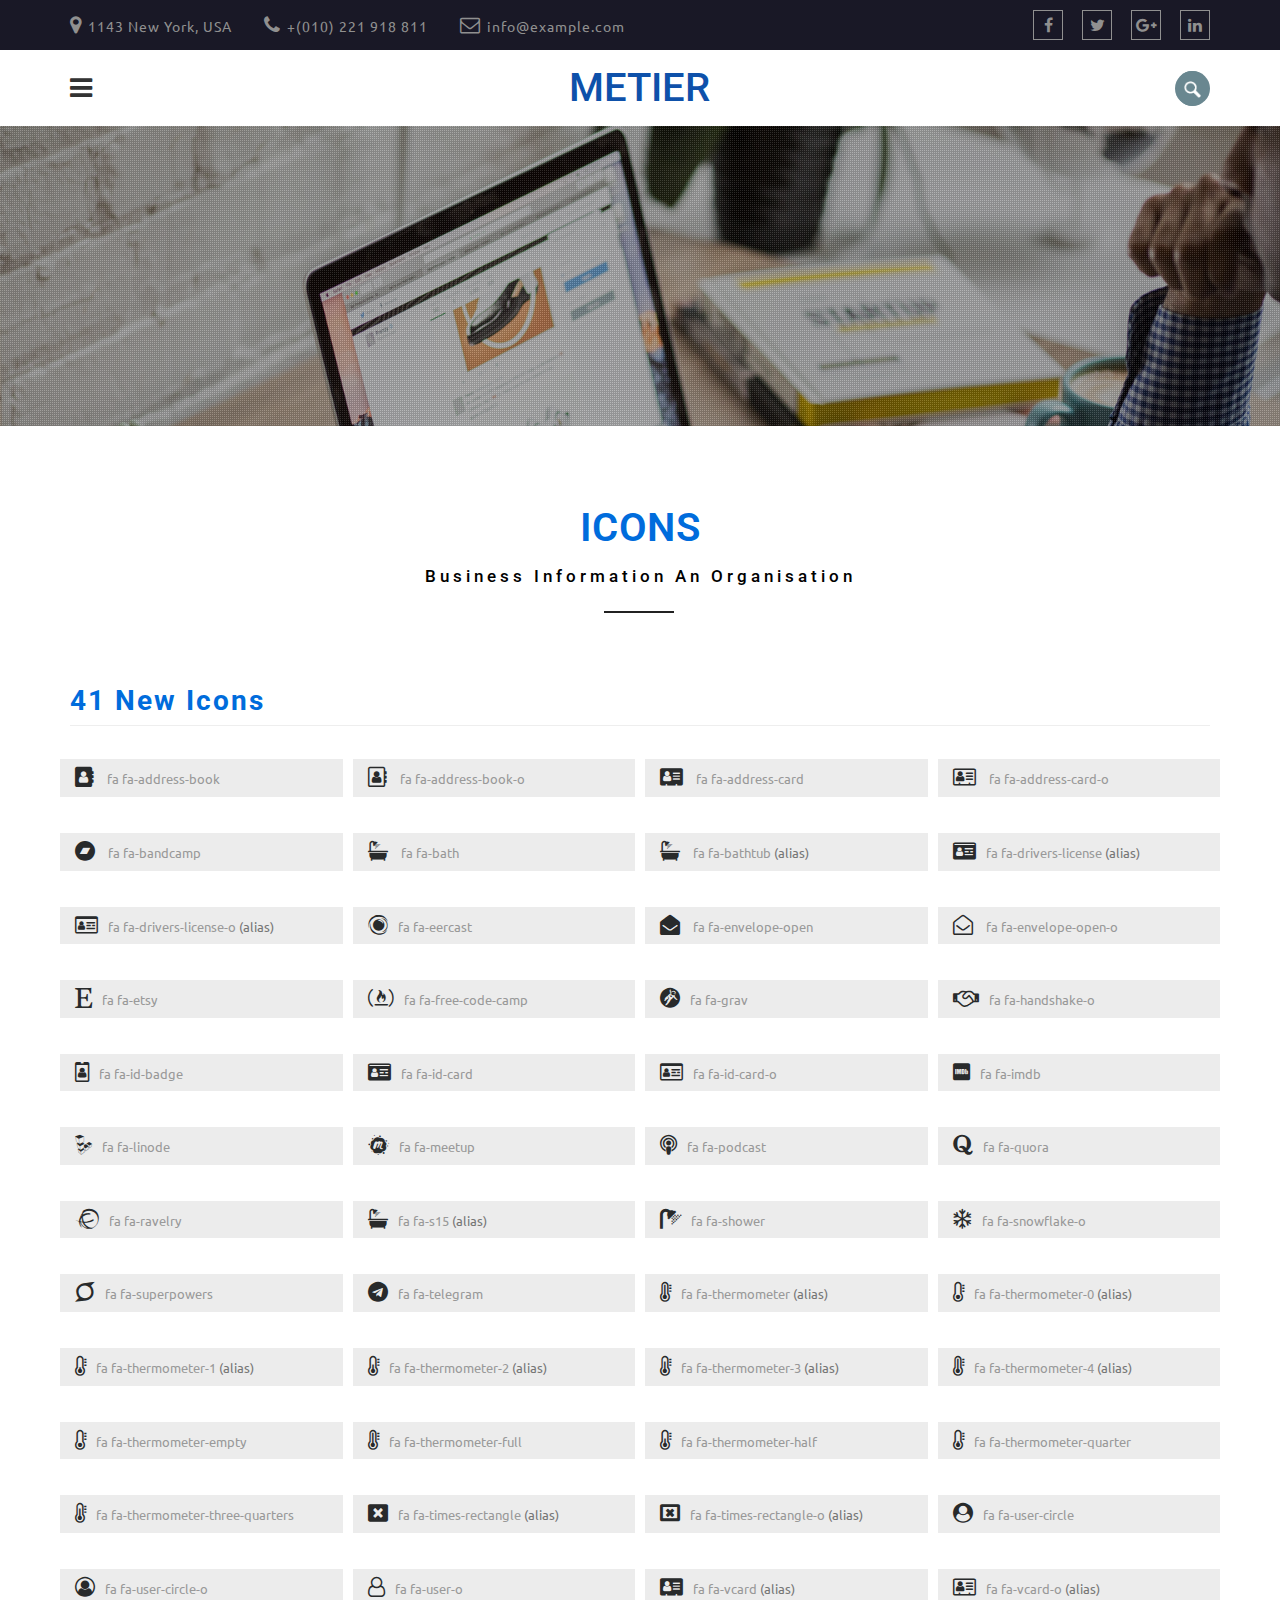
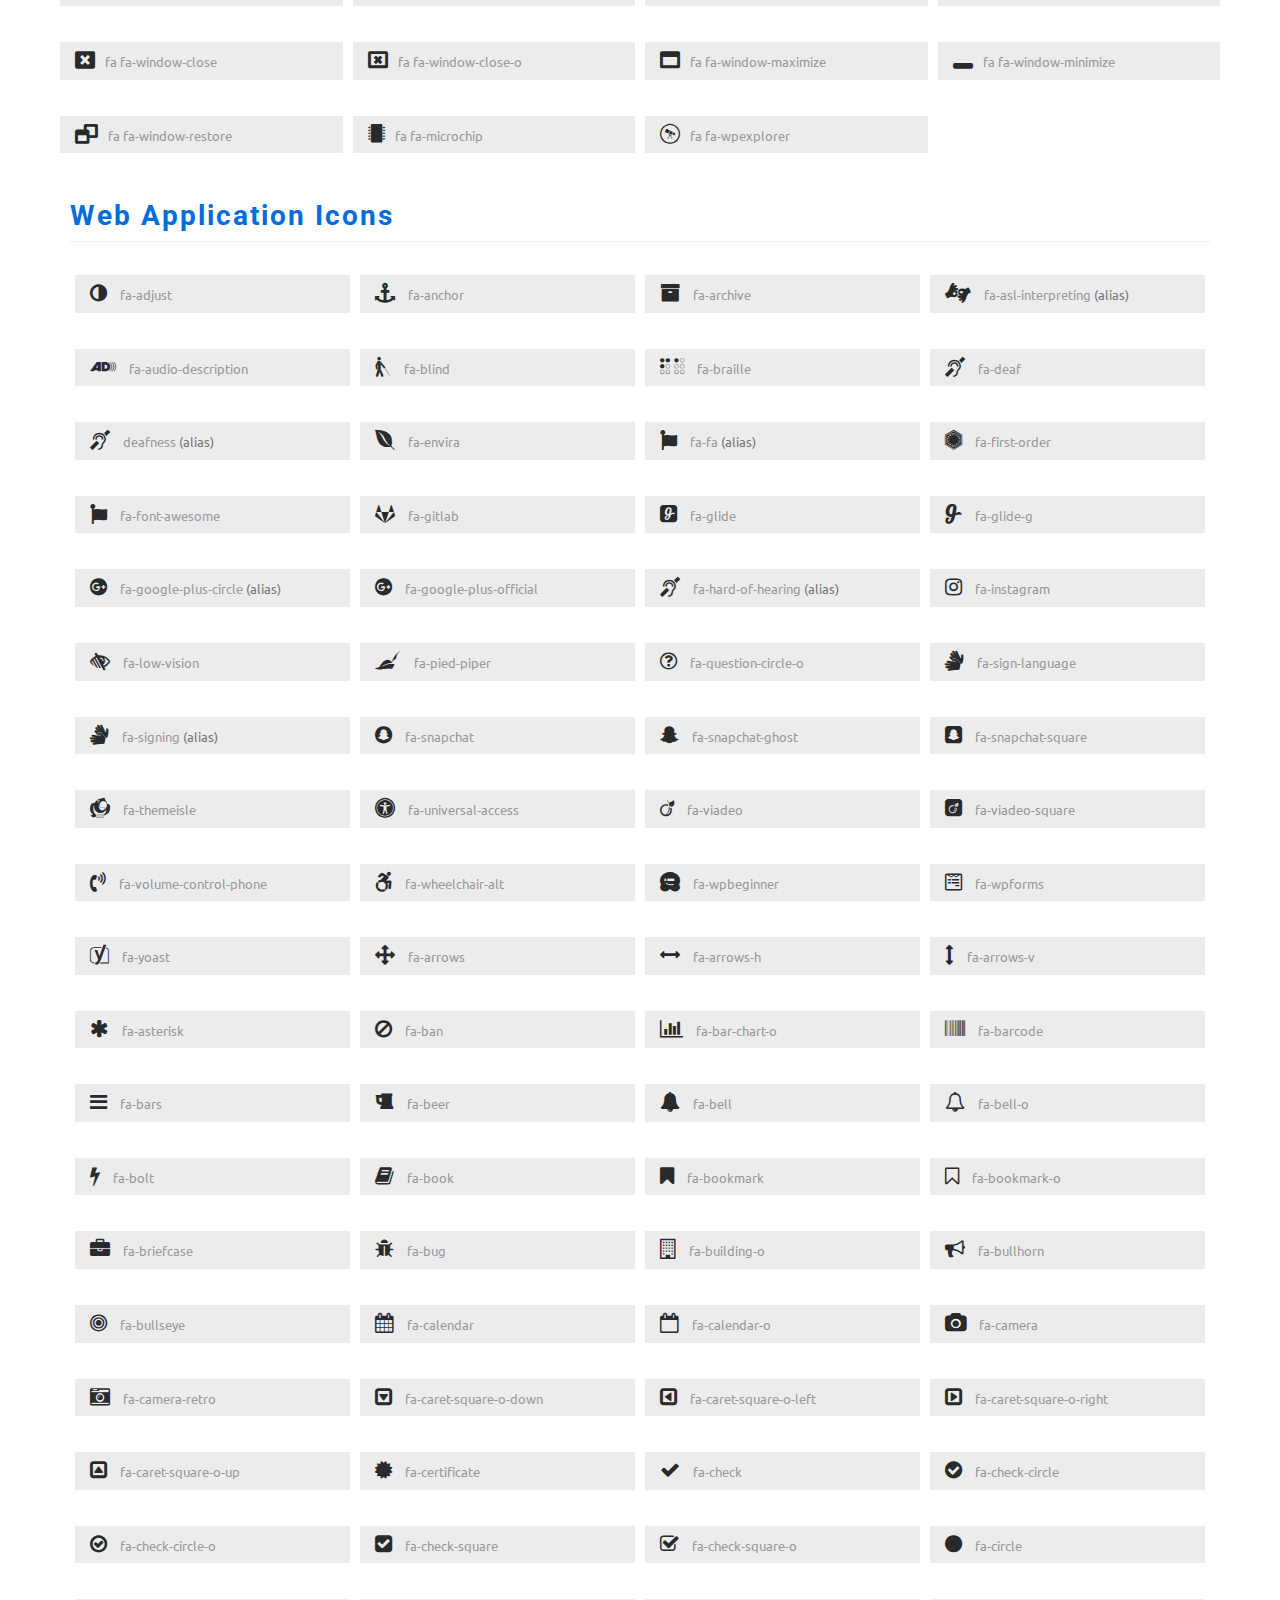
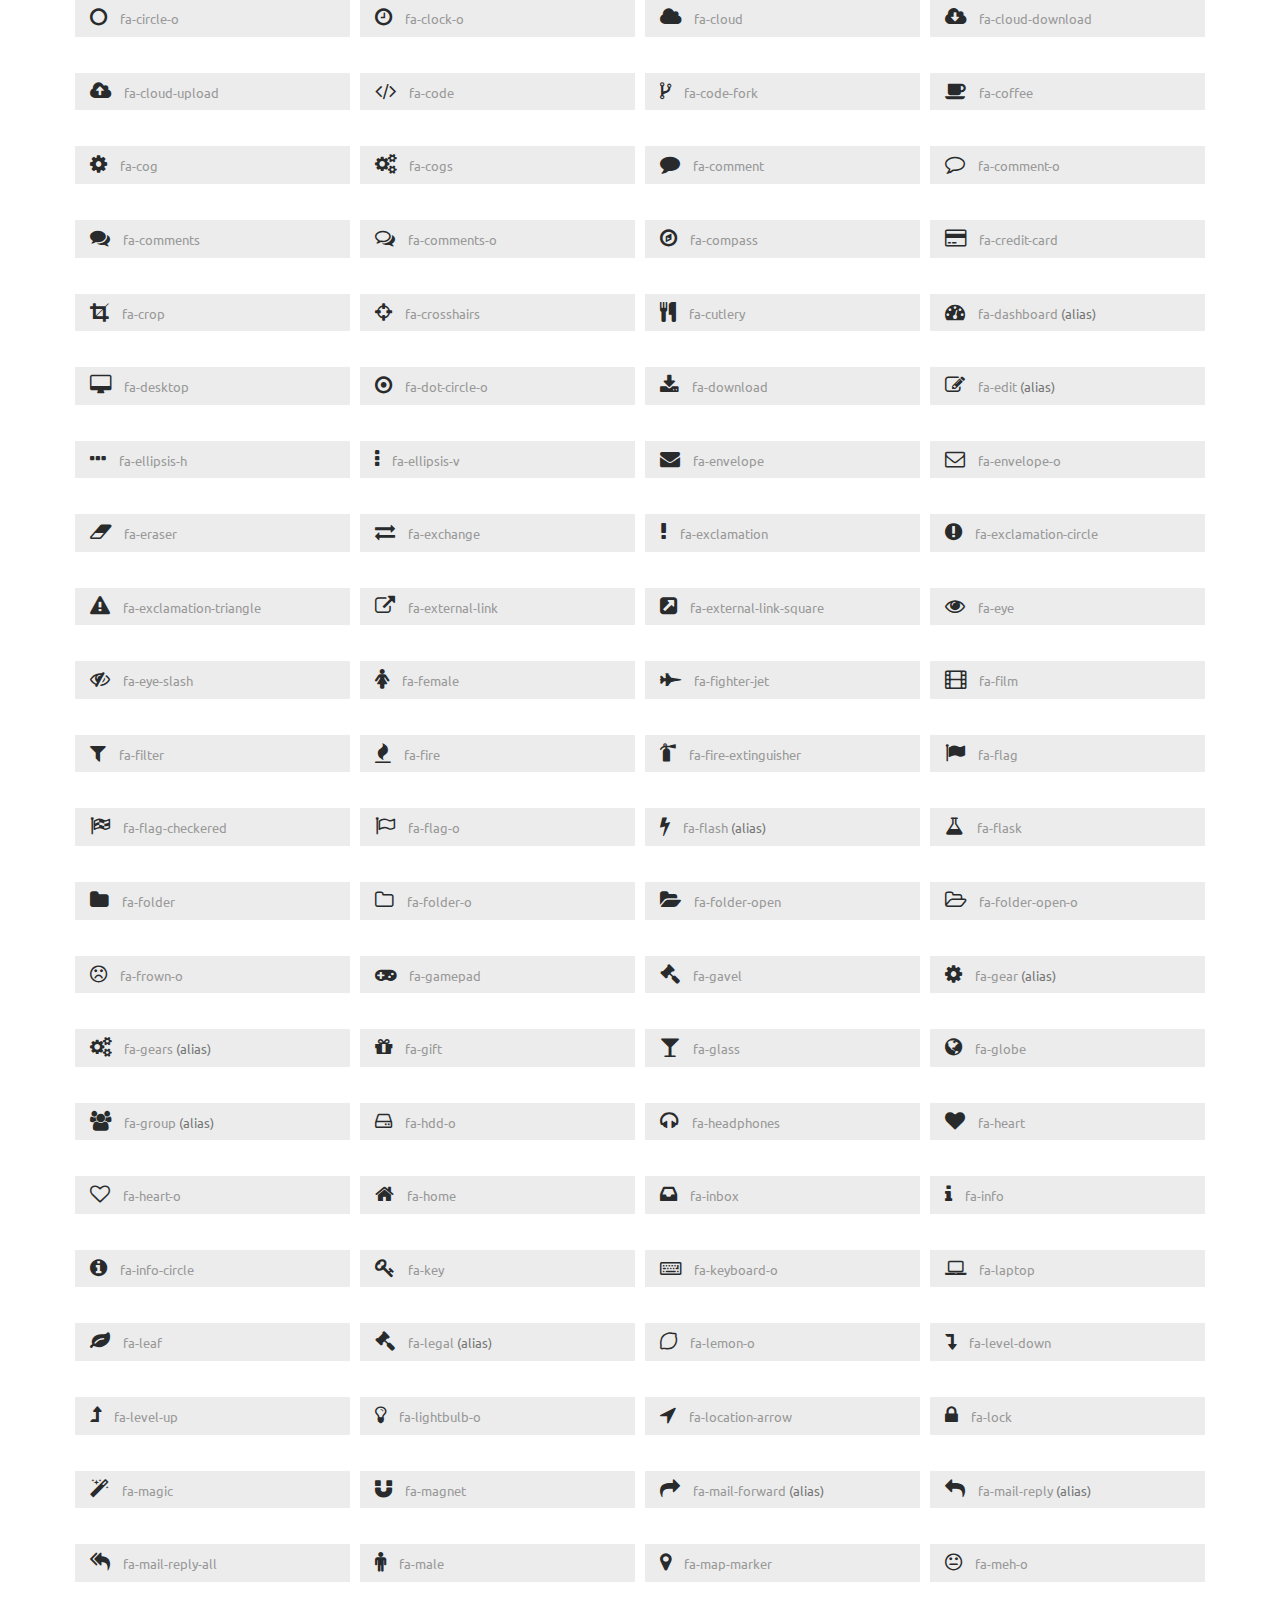
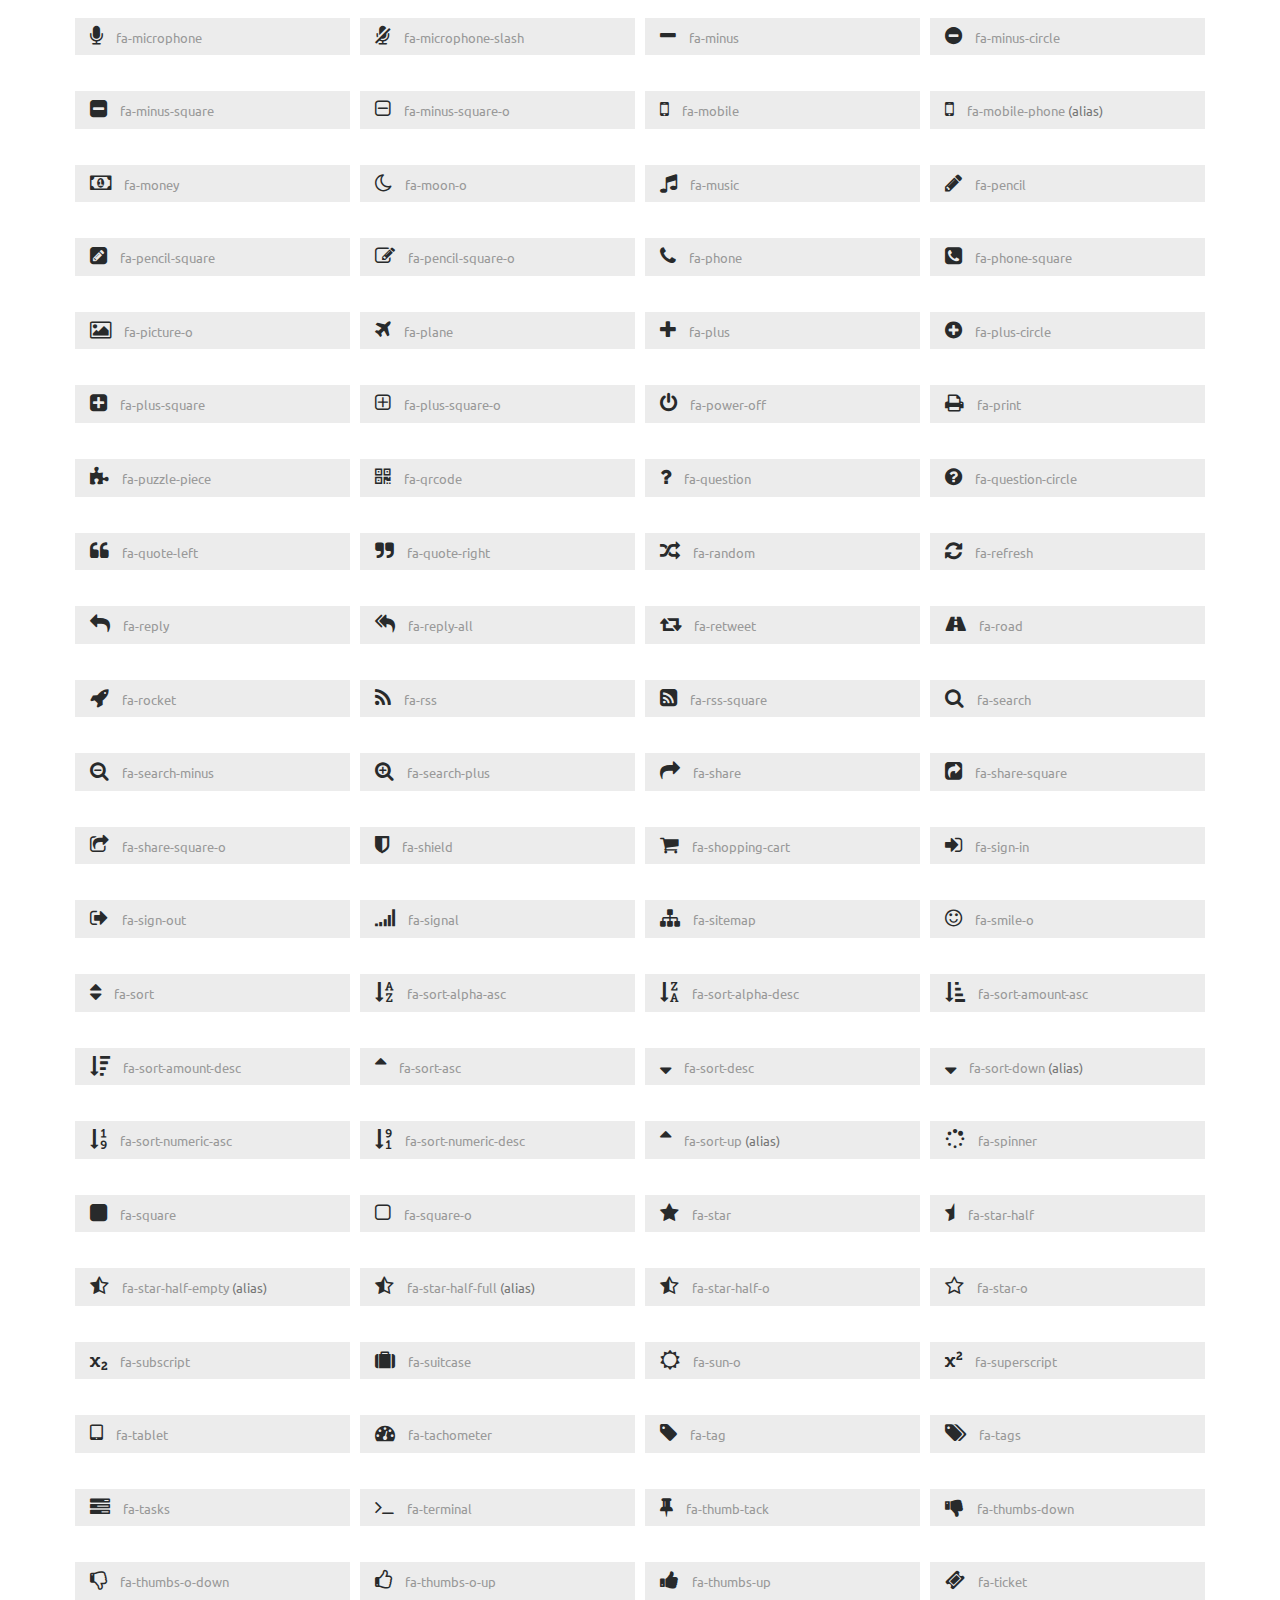
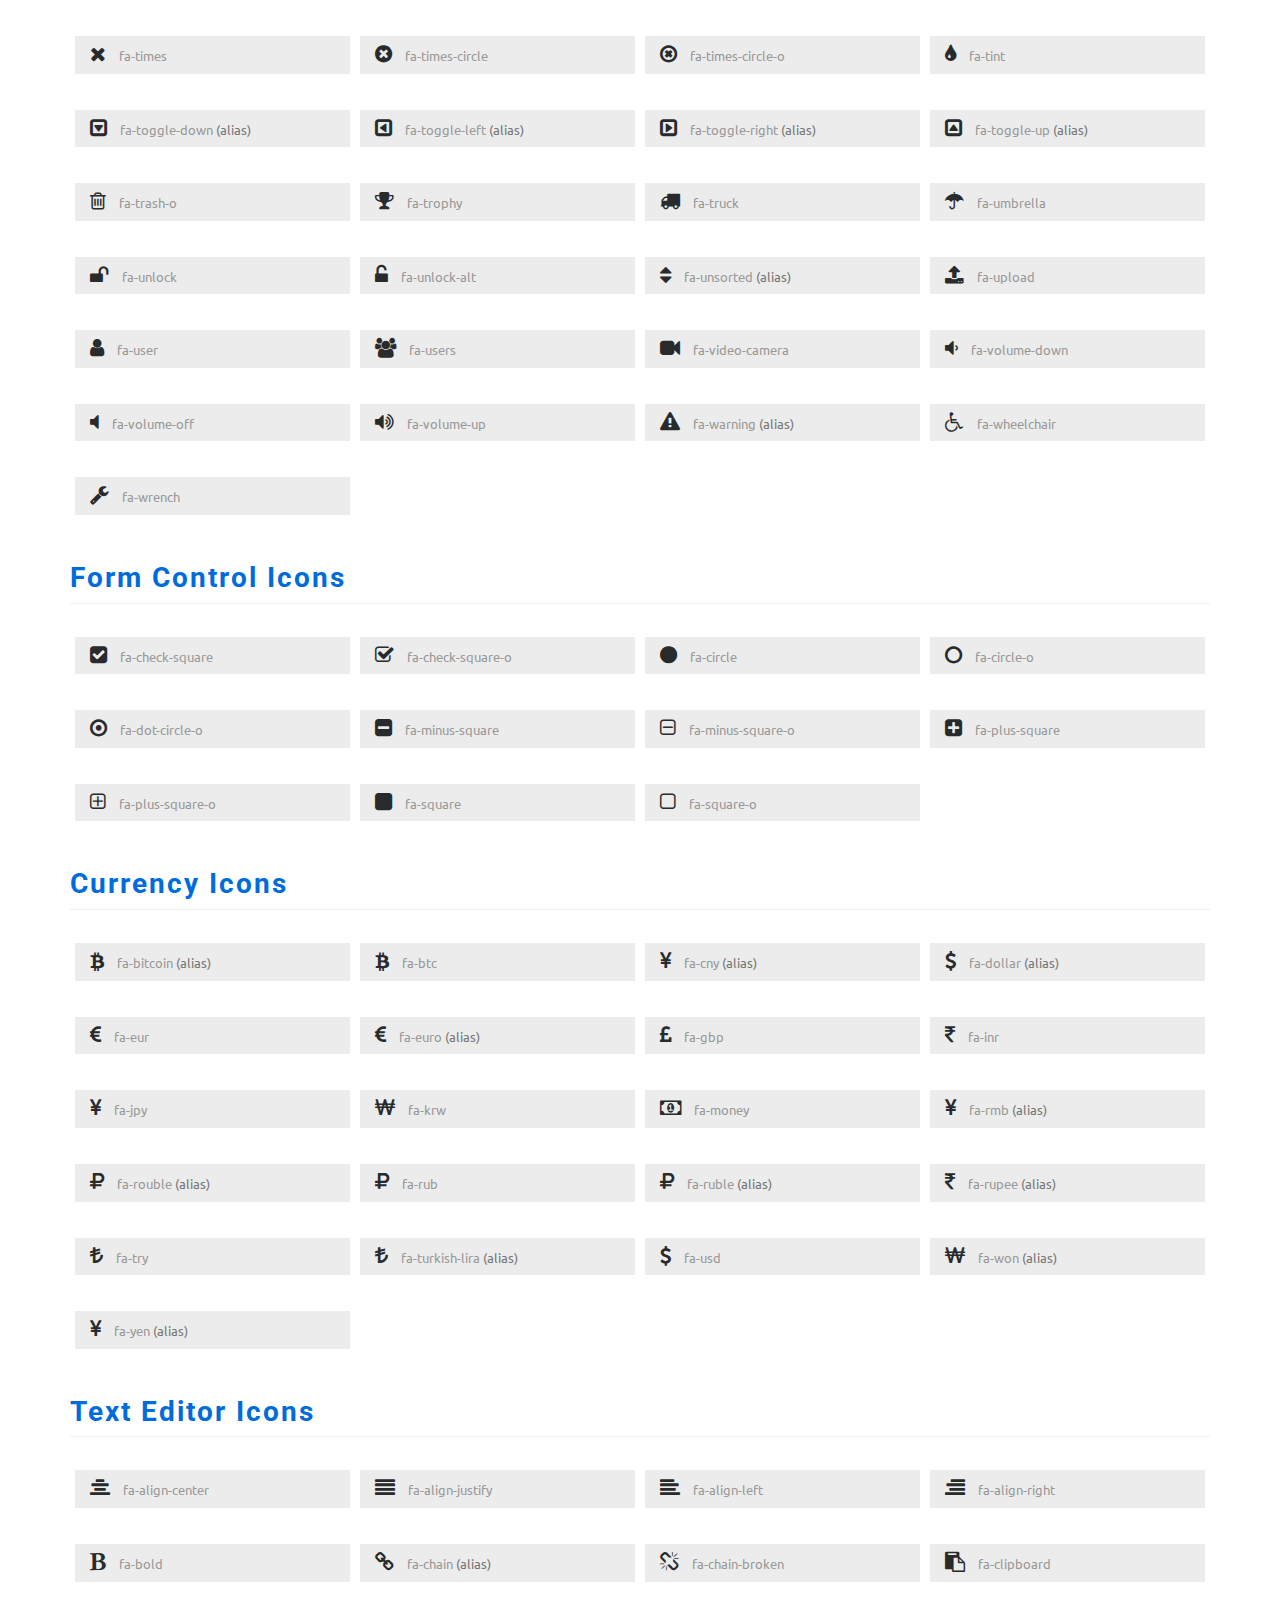
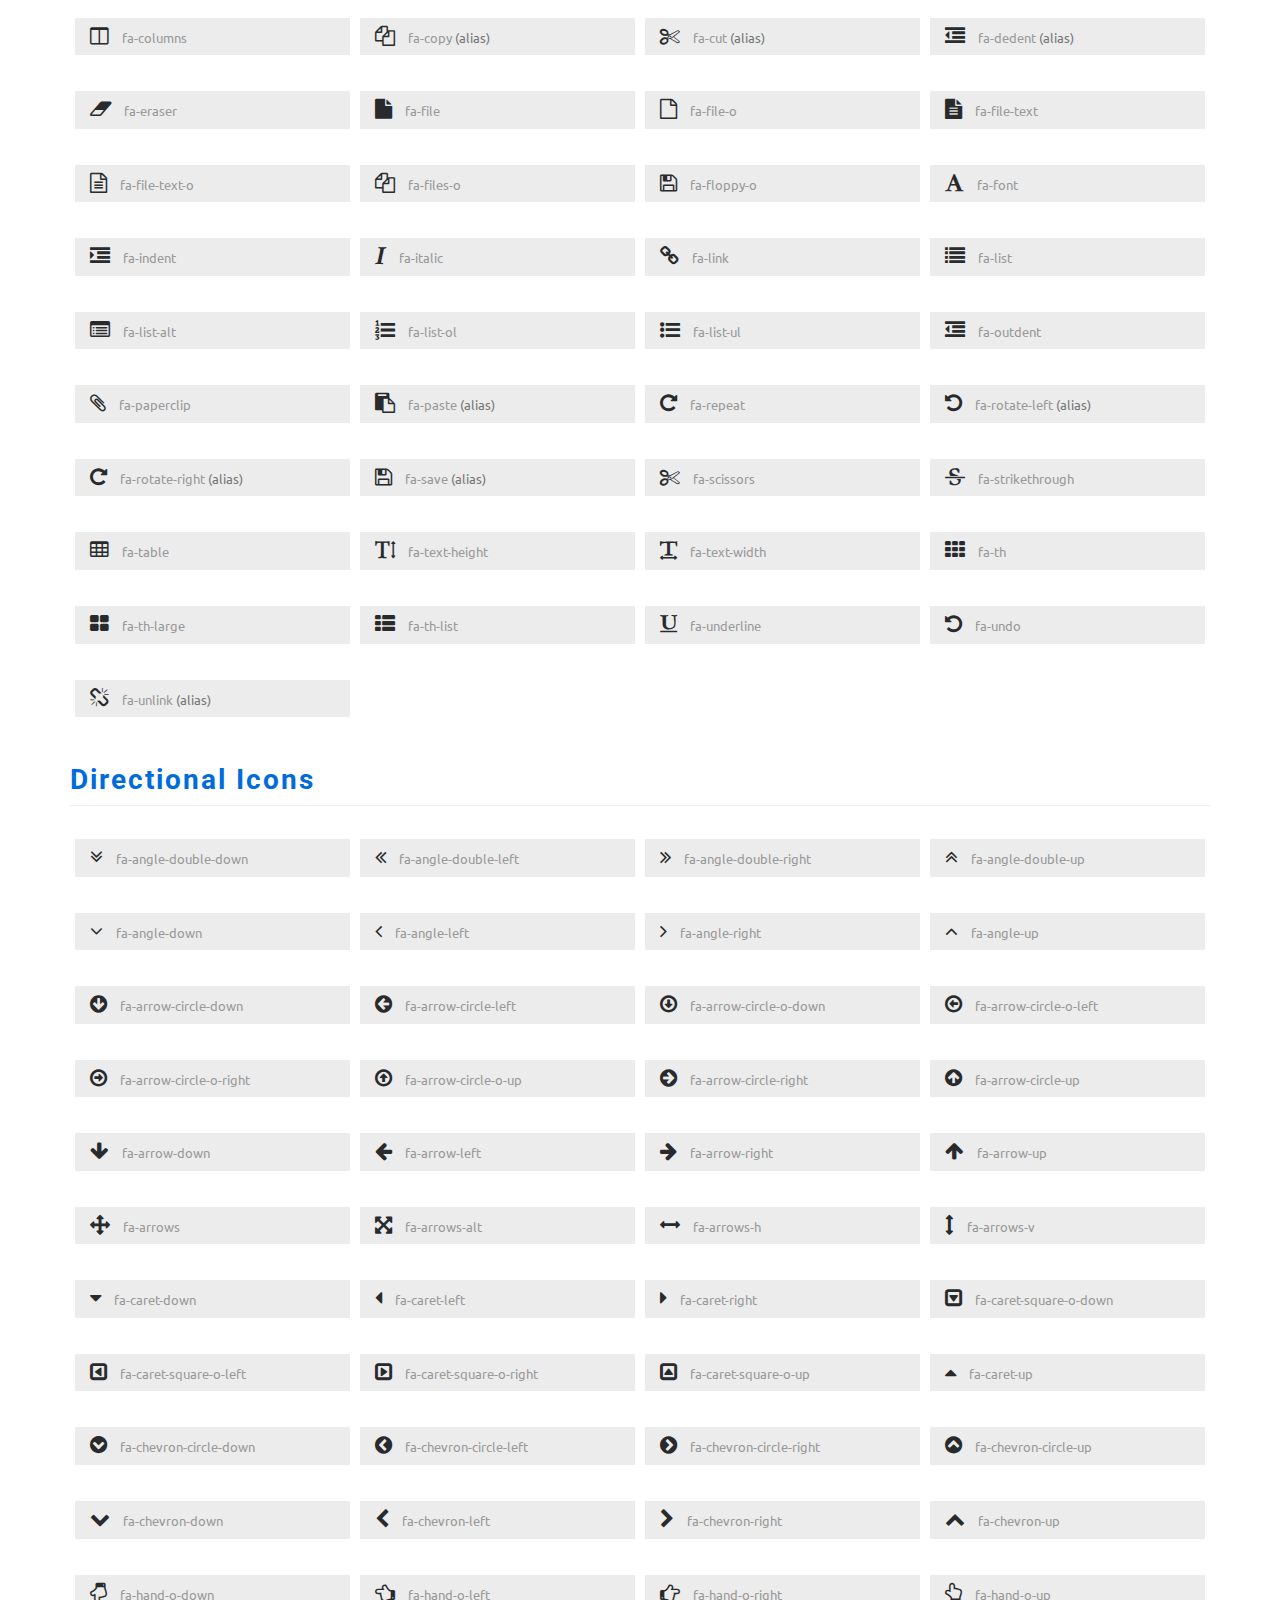
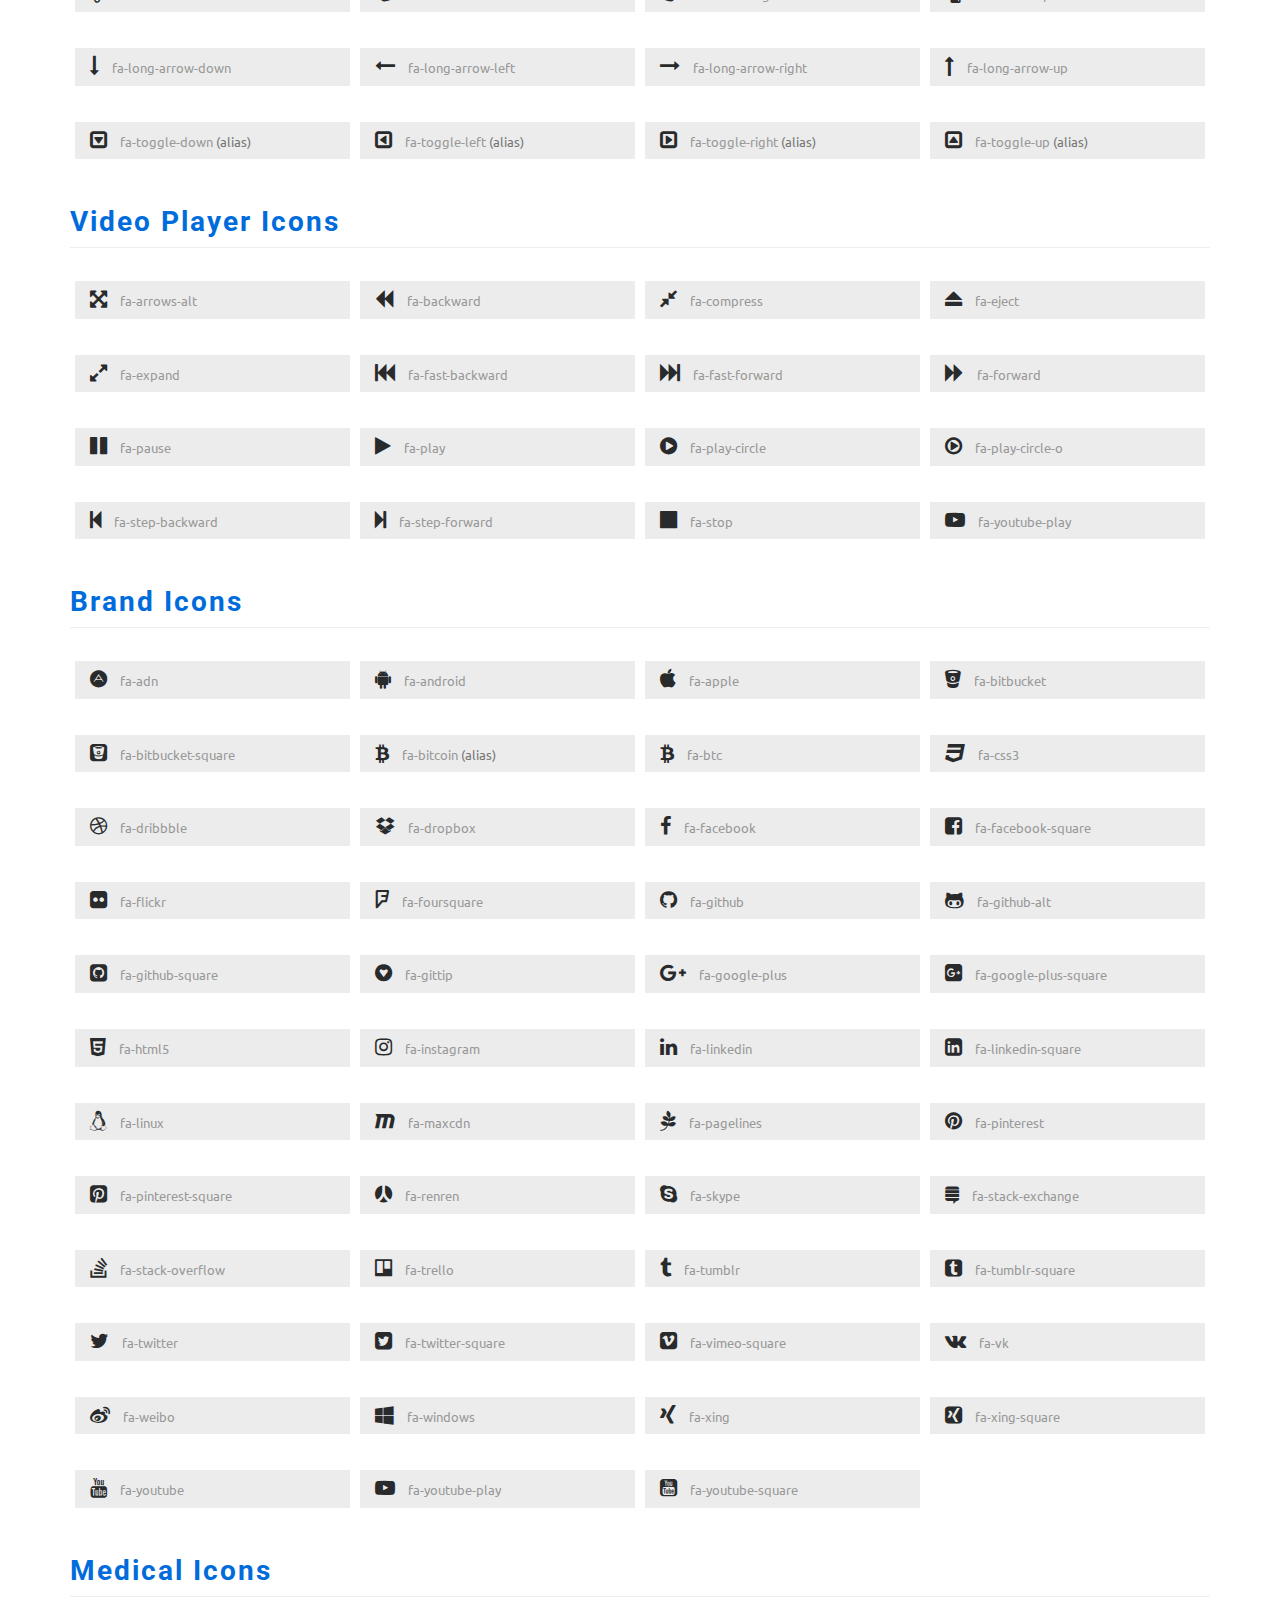
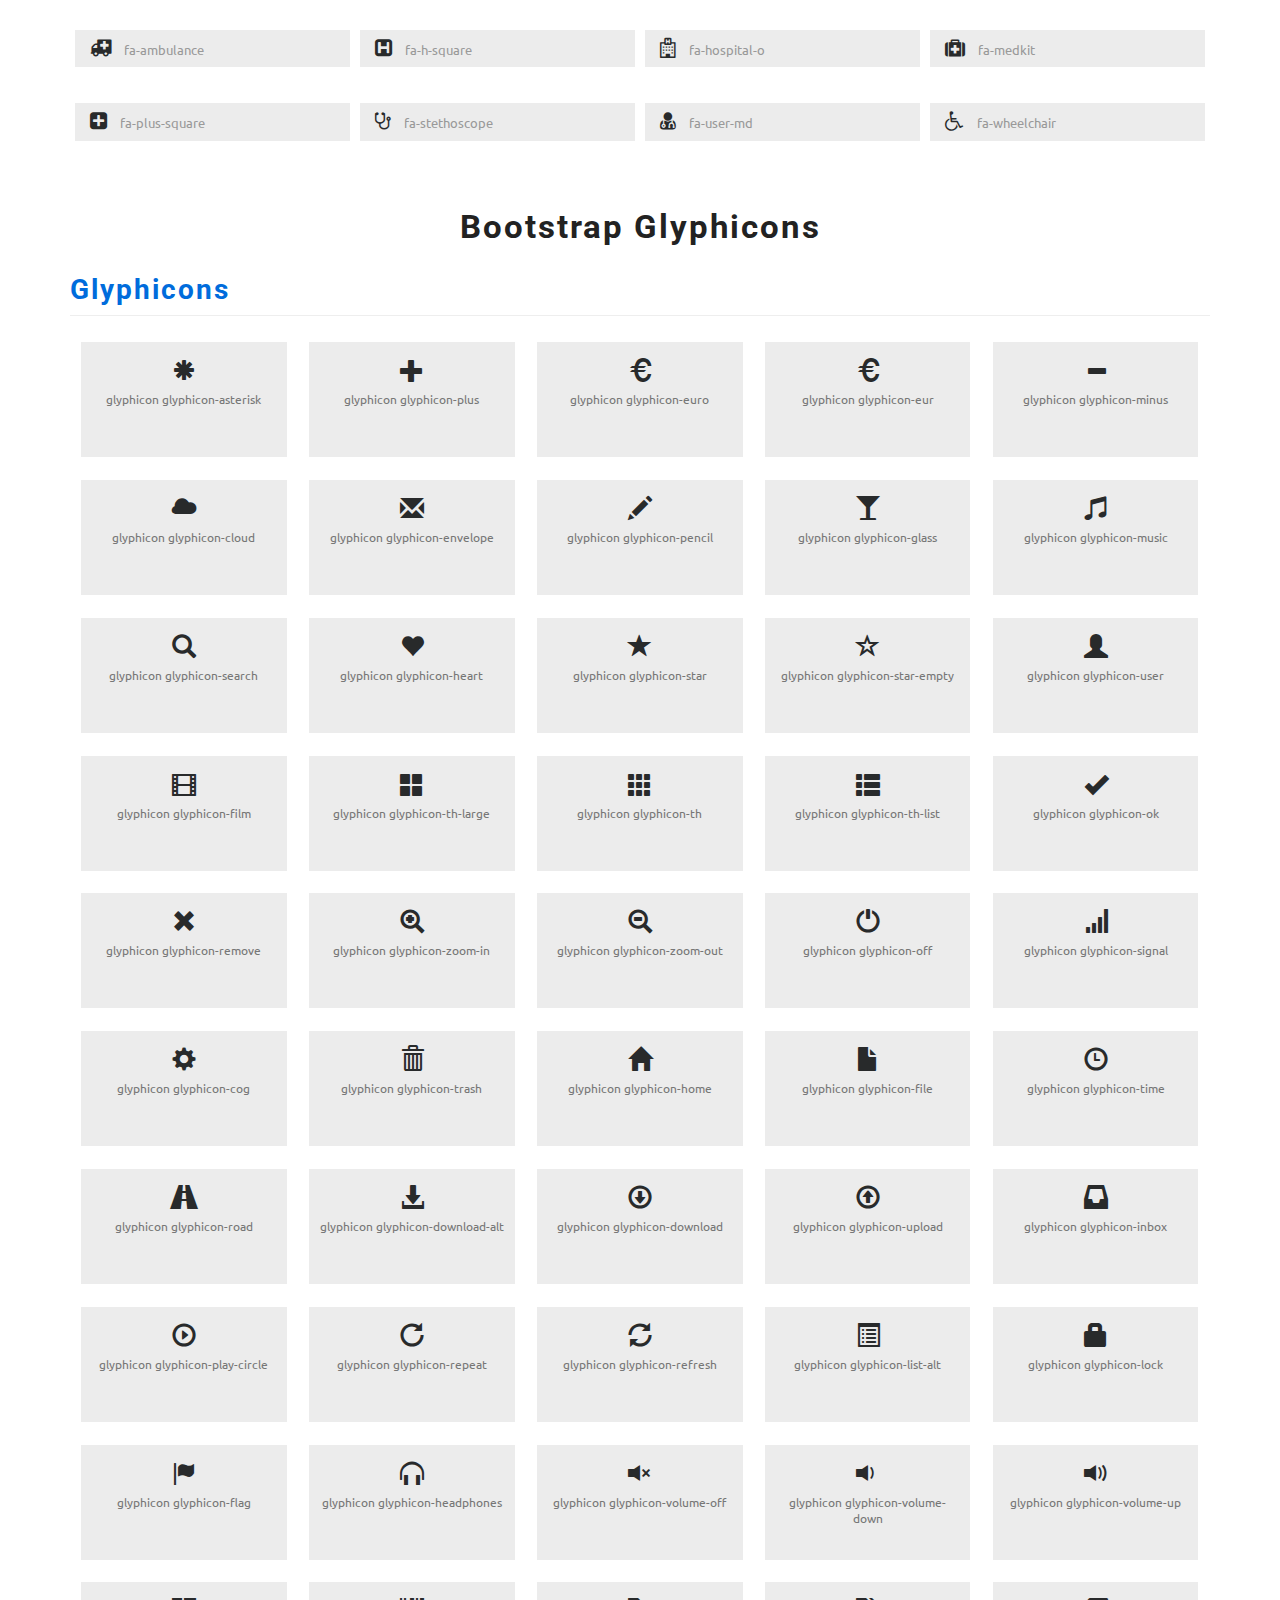
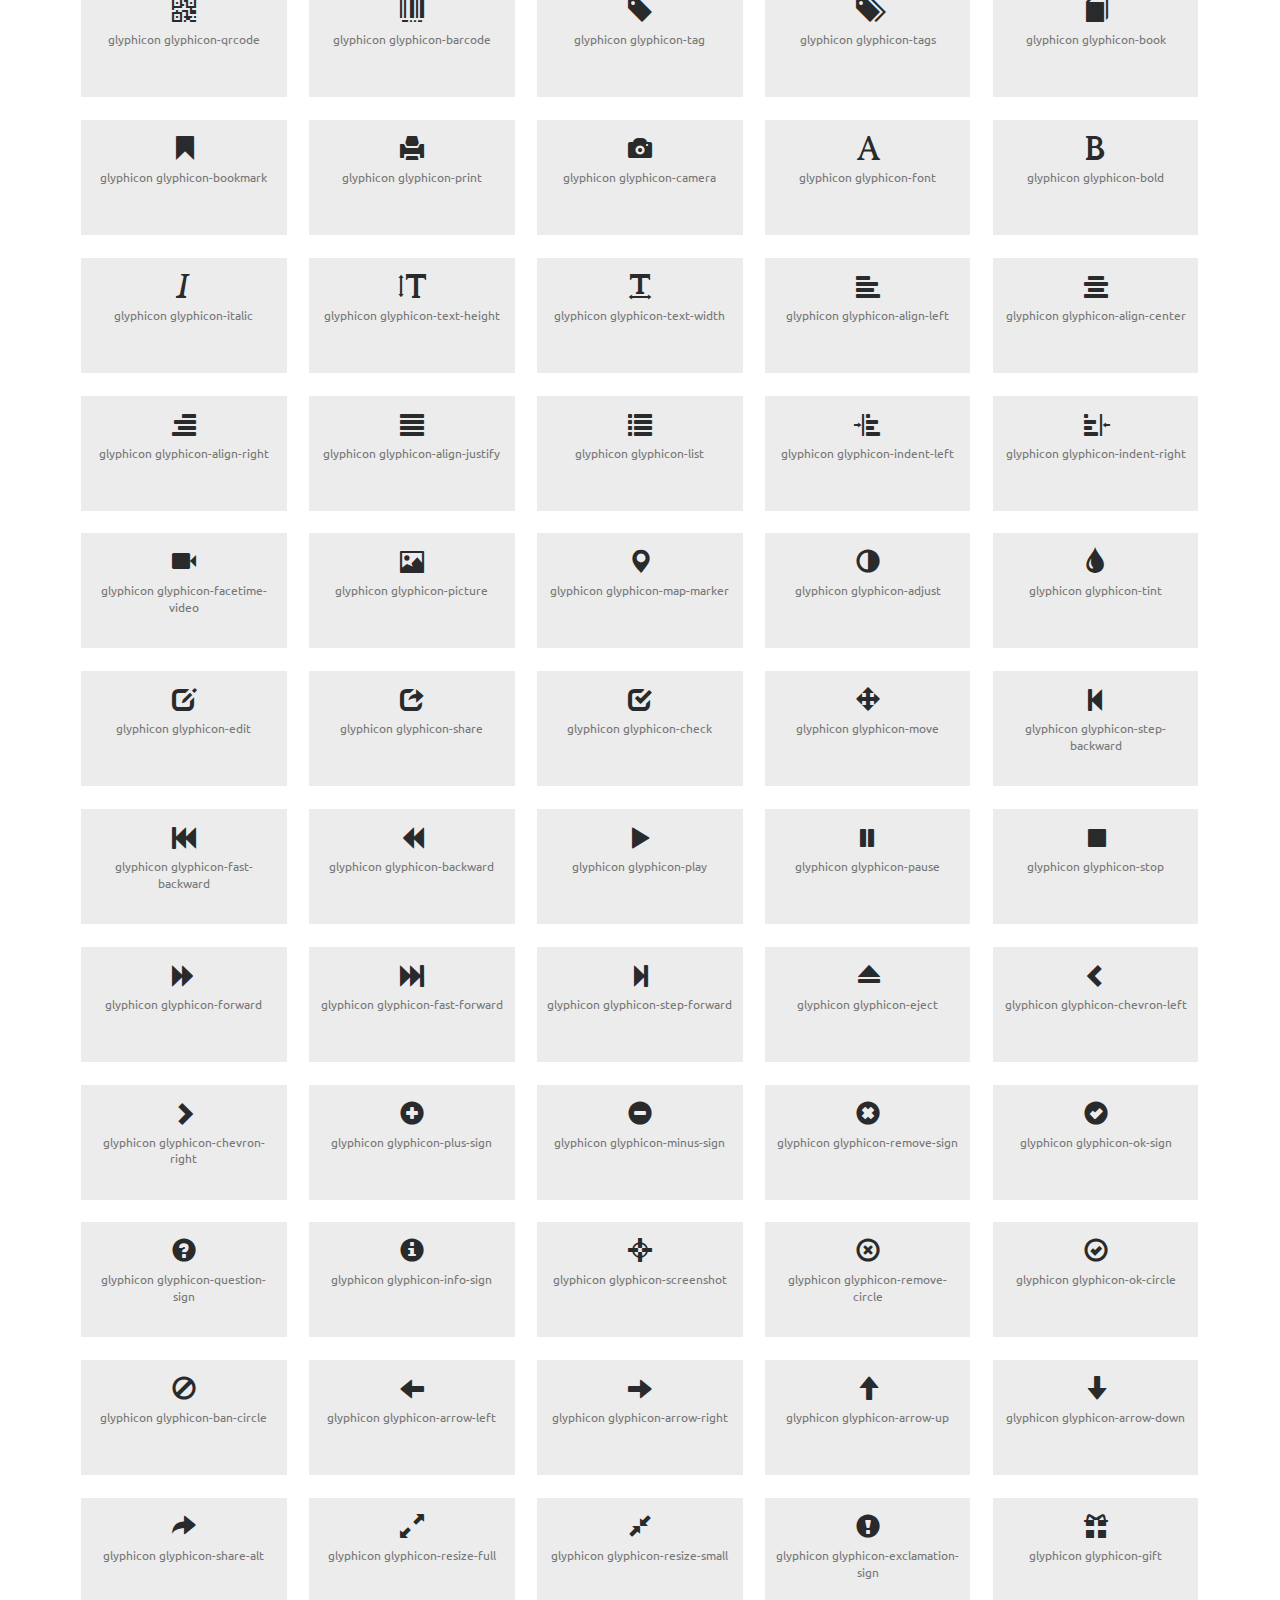
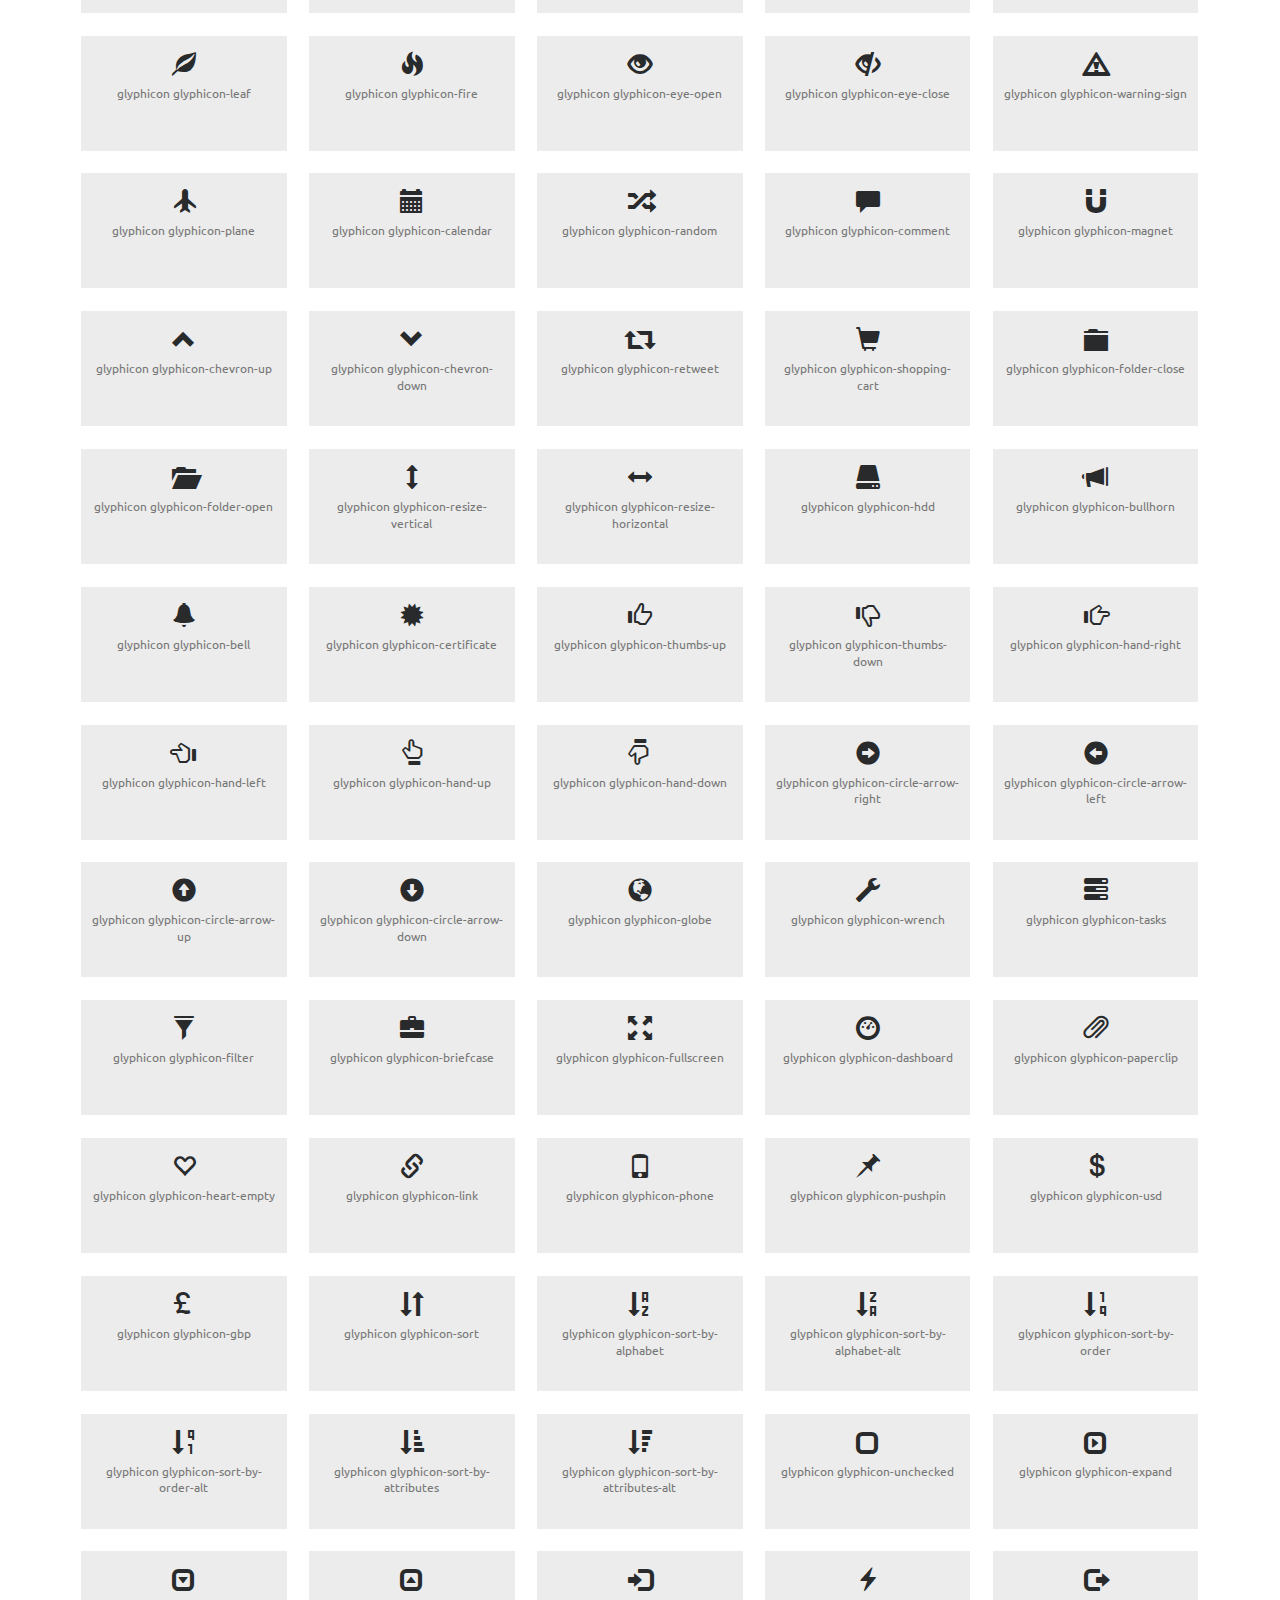
<file: icons.html>
<!DOCTYPE html>
<html lang="en">
<head>
<title>Icons</title>
<!-- custom-theme -->
<meta name="viewport" content="width=device-width, initial-scale=1">
<meta http-equiv="Content-Type" content="text/html; charset=utf-8" />
<meta name="keywords" content="" />
<script type="application/x-javascript"> addEventListener("load", function() { setTimeout(hideURLbar, 0); }, false);
		function hideURLbar(){ window.scrollTo(0,1); } </script>


<link href="css/nav.css" rel="stylesheet" type="text/css" media="all" /> <!-- For-Navigation-CSS -->

<!-- //custom-theme -->
<link href="css/bootstrap.css" rel="stylesheet" type="text/css" media="all" />
<link href="css/style.css" rel="stylesheet" type="text/css" media="all" />


<!-- font-awesome-icons -->
<link href="css/font-awesome.css" rel="stylesheet"> 
<!-- //font-awesome-icons -->

<!-- googlefonts -->
<link href="http://fonts.googleapis.com/css?family=Roboto:100,300,400,500,700,900" rel="stylesheet">
<link href="http://fonts.googleapis.com/css?family=Ubuntu:300,300i,400,400i,500,500i,700,700i&amp;subset=cyrillic,cyrillic-ext,greek,greek-ext,latin-ext" rel="stylesheet">
<!-- //googlefonts -->

</head>
<body>
<div class="top">
					<div class="container">
						
							<div class="col-md-9 top-left">
								<ul>
									<li><i class="fa fa-map-marker" aria-hidden="true"></i> 1143 New York, USA</li>
									<li><i class="fa fa-phone" aria-hidden="true"></i> +(010) 221 918 811</li>
									<li><i class="fa fa-envelope-o" aria-hidden="true"></i> <a href="mailto:info@example.com">info@example.com</a></li>
								</ul>
							</div>
							<div class="col-md-3 top-middle">
								<ul>
									<li><a href="#"><i class="fa fa-facebook"></i></a></li>
									<li><a href="#"><i class="fa fa-twitter"></i></a></li>
									<li><a href="#"><i class="fa fa-google-plus"></i></a></li>
									<li><a href="#"><i class="fa fa-linkedin"></i></a></li>
								</ul>
							</div>
							
							<div class="clearfix"></div>
						
					</div>
				</div>
	
<div class="sub-agile">
	<div class="container">
		<div class="agile1">
			<!-- navigation section -->
				<div>
					<p>
						<button id="trigger-overlay" type="button">
							<i class="fa fa-bars" aria-hidden="true"></i>

						</button>
					</p>
				</div>
				<!-- open/close -->
				<div class="overlay overlay-boxes">
					<svg xmlns="http://www.w3.org/2000/svg" width="100%" height="101%" viewBox="0 0 1440 806" preserveAspectRatio="none">
						<path d="m0.005959,200.364029l207.551124,0l0,204.342453l-207.551124,0l0,-204.342453z"/>
						<path d="m0.005959,400.45401l207.551124,0l0,204.342499l-207.551124,0l0,-204.342499z"/>
						<path d="m0.005959,600.544067l207.551124,0l0,204.342468l-207.551124,0l0,-204.342468z"/>
						<path d="m205.752151,-0.36l207.551163,0l0,204.342437l-207.551163,0l0,-204.342437z"/>
						<path d="m204.744629,200.364029l207.551147,0l0,204.342453l-207.551147,0l0,-204.342453z"/>
						<path d="m204.744629,400.45401l207.551147,0l0,204.342499l-207.551147,0l0,-204.342499z"/>
						<path d="m204.744629,600.544067l207.551147,0l0,204.342468l-207.551147,0l0,-204.342468z"/>
						<path d="m410.416046,-0.36l207.551117,0l0,204.342437l-207.551117,0l0,-204.342437z"/>
						<path d="m410.416046,200.364029l207.551117,0l0,204.342453l-207.551117,0l0,-204.342453z"/>
						<path d="m410.416046,400.45401l207.551117,0l0,204.342499l-207.551117,0l0,-204.342499z"/>
						<path d="m410.416046,600.544067l207.551117,0l0,204.342468l-207.551117,0l0,-204.342468z"/>
						<path d="m616.087402,-0.36l207.551086,0l0,204.342437l-207.551086,0l0,-204.342437z"/>
						<path d="m616.087402,200.364029l207.551086,0l0,204.342453l-207.551086,0l0,-204.342453z"/>
						<path d="m616.087402,400.45401l207.551086,0l0,204.342499l-207.551086,0l0,-204.342499z"/>
						<path d="m616.087402,600.544067l207.551086,0l0,204.342468l-207.551086,0l0,-204.342468z"/>
						<path d="m821.748718,-0.36l207.550964,0l0,204.342437l-207.550964,0l0,-204.342437z"/>
						<path d="m821.748718,200.364029l207.550964,0l0,204.342453l-207.550964,0l0,-204.342453z"/>
						<path d="m821.748718,400.45401l207.550964,0l0,204.342499l-207.550964,0l0,-204.342499z"/>
						<path d="m821.748718,600.544067l207.550964,0l0,204.342468l-207.550964,0l0,-204.342468z"/>
						<path d="m1027.203979,-0.36l207.550903,0l0,204.342437l-207.550903,0l0,-204.342437z"/>
						<path d="m1027.203979,200.364029l207.550903,0l0,204.342453l-207.550903,0l0,-204.342453z"/>
						<path d="m1027.203979,400.45401l207.550903,0l0,204.342499l-207.550903,0l0,-204.342499z"/>
						<path d="m1027.203979,600.544067l207.550903,0l0,204.342468l-207.550903,0l0,-204.342468z"/>
						<path d="m1232.659302,-0.36l207.551147,0l0,204.342437l-207.551147,0l0,-204.342437z"/>
						<path d="m1232.659302,200.364029l207.551147,0l0,204.342453l-207.551147,0l0,-204.342453z"/>
						<path d="m1232.659302,400.45401l207.551147,0l0,204.342499l-207.551147,0l0,-204.342499z"/>
						<path d="m1232.659302,600.544067l207.551147,0l0,204.342468l-207.551147,0l0,-204.342468z"/>
						<path d="m-0.791443,-0.360001l207.551163,0l0,204.342438l-207.551163,0l0,-204.342438z"/>
					</svg>
					<button type="button" class="overlay-close">Close</button>
					<nav>
						<ul>
							<li><a href="index.html">Home</a></li>
							<li><a href="about.html">About</a></li>
							<li><a href="portfolio.html">Portfolio</a></li>
							<li><a href="icons.html">Icons</a></li>
							<li><a href="codes.html">Codes</a></li>
							<li><a href="contact.html">Contact</a></li>
						</ul>
					</nav>
				</div>
				<!-- /open/close -->
			<!-- /navigation section -->
		</div>
		<div class="log-lt">
		<a href="index.html">
			<ul class="logo">
				<li><h1>Metier</h1></li>
			</ul>
			</a>
		</div>
		<div class="se-rht">
			<div class="search-box">
				<div id="sb-search" class="sb-search">
					<form>
						<input class="sb-search-input" placeholder="Enter your search term..." type="search" name="search" id="search">
						<input class="sb-search-submit" type="submit" value="">
						<span class="sb-icon-search"> </span>
					</form>
				</div>
			</div>
		</div>
			<div class="clearfix"> </div>
	</div>
</div>	
<!-- banner -->
<div class="w3l-banner1">
 <div class="banner-dott1">
</div>
</div>
<!-- //banner -->
<!-- icons -->
<div class="w3_wthree_agileits_icons main-grid-border">
		<div class="container">
			<h2 class="heading-agileinfo">Icons<span>Business information an organisation</span></h2>
	<div class="grid_3 grid_4 w3_agileits_icons_page">
            <div class="icons">
                <section id="new">
                    <h3 class="page-header page-header icon-subheading">41 New Icons </h3>

                    <div class="row fontawesome-icon-list">

                        <div class="icon-box col-md-3 col-sm-4">
                            <a class="agile-icon" href="#">
                                <i class="fa fa-address-book" aria-hidden="true"></i> fa fa-address-book</a>
                        </div>
                        <div class="icon-box col-md-3 col-sm-4">
                            <a class="agile-icon" href="#">
                                <i class="fa fa-address-book-o" aria-hidden="true"></i> fa fa-address-book-o</a>
                        </div>

                        <div class="icon-box col-md-3 col-sm-4">
                            <a class="agile-icon" href="#">
                                <i class="fa fa-address-card" aria-hidden="true"></i> fa fa-address-card</a>
                        </div>
                        <div class="icon-box col-md-3 col-sm-4">
                            <a class="agile-icon" href="#">
                                <i class="fa fa-address-card-o" aria-hidden="true"></i>
                                 fa fa-address-card-o</a>
                        </div>
                        <div class="icon-box col-md-3 col-sm-4">
                            <a class="agile-icon" href="#">
                                <i class="fa fa-bandcamp" aria-hidden="true"></i> fa fa-bandcamp</a>
                        </div>
                        <div class="icon-box col-md-3 col-sm-4">
                            <a class="agile-icon" href="#">
                                <i class="fa fa-bath" aria-hidden="true"></i> fa fa-bath</a>
                        </div>
                        <div class="icon-box col-md-3 col-sm-4">
                            <a class="agile-icon" href="#">
                                <i class="fa fa-bathtub" aria-hidden="true"></i> fa fa-bathtub
                                <span class="text-muted">(alias)</span>
                            </a>
                        </div>

                        <div class="icon-box col-md-3 col-sm-4">
                            <a class="agile-icon" href="#">
                                <i class="fa fa-drivers-license" aria-hidden="true"></i>fa fa-drivers-license
                                <span class="text-muted">(alias)</span>
                            </a>
                        </div>
                        <div class="icon-box col-md-3 col-sm-4">
                            <a class="agile-icon" href="#">
                                <i class="fa fa-drivers-license-o" aria-hidden="true"></i>fa fa-drivers-license-o
                                <span class="text-muted">(alias)</span>
                            </a>
                        </div>

                        <div class="icon-box col-md-3 col-sm-4">
                            <a class="agile-icon" href="#">
                                <i class="fa fa-eercast" aria-hidden="true"></i>fa fa-eercast</a>
                        </div>
                        <div class="icon-box col-md-3 col-sm-4">
                            <a class="agile-icon" href="#">
                                <i class="fa fa-envelope-open" aria-hidden="true"></i> fa fa-envelope-open</a>
                        </div>
                        <div class="icon-box col-md-3 col-sm-4">
                            <a class="agile-icon" href="#">
                                <i class="fa fa-envelope-open-o" aria-hidden="true"></i> fa fa-envelope-open-o</a>
                        </div>
                        <div class="icon-box col-md-3 col-sm-4">
                            <a class="agile-icon" href="#">
                                <i class="fa fa-etsy" aria-hidden="true"></i>fa fa-etsy</a>
                        </div>
                        <div class="icon-box col-md-3 col-sm-4">
                            <a class="agile-icon" href="#">
                                <i class="fa fa-free-code-camp" aria-hidden="true"></i>fa fa-free-code-camp</a>
                        </div>
                        <div class="icon-box col-md-3 col-sm-4">
                            <a class="agile-icon" href="#">
                                <i class="fa fa-grav" aria-hidden="true"></i>fa fa-grav</a>
                        </div>
                        <div class="icon-box col-md-3 col-sm-4">
                            <a class="agile-icon" href="#">
                                <i class="fa fa-handshake-o" aria-hidden="true"></i>fa fa-handshake-o</a>
                        </div>
                        <div class="icon-box col-md-3 col-sm-4">
                            <a class="agile-icon" href="#">
                                <i class="fa fa-id-badge" aria-hidden="true"></i>fa fa-id-badge</a>
                        </div>
                        <div class="icon-box col-md-3 col-sm-4">
                            <a class="agile-icon" href="#">
                                <i class="fa fa-id-card" aria-hidden="true"></i>fa fa-id-card</a>
                        </div>
                        <div class="icon-box col-md-3 col-sm-4">
                            <a class="agile-icon" href="#">
                                <i class="fa fa-id-card-o" aria-hidden="true"></i>fa fa-id-card-o</a>
                        </div>
                        <div class="icon-box col-md-3 col-sm-4">
                            <a class="agile-icon" href="#">
                                <i class="fa fa-imdb" aria-hidden="true"></i>fa fa-imdb</a>
                        </div>
                        <div class="icon-box col-md-3 col-sm-4">
                            <a class="agile-icon" href="#">
                                <i class="fa fa-linode" aria-hidden="true"></i>fa fa-linode</a>
                        </div>
                        <div class="icon-box col-md-3 col-sm-4">
                            <a class="agile-icon" href="#">
                                <i class="fa fa-meetup" aria-hidden="true"></i>fa fa-meetup</a>
                        </div>
                        <div class="icon-box col-md-3 col-sm-4">
                            <a class="agile-icon" href="#">
                                <i class="fa fa-podcast" aria-hidden="true"></i>fa fa-podcast</a>
                        </div>
                        <div class="icon-box col-md-3 col-sm-4">
                            <a class="agile-icon" href="#">
                                <i class="fa fa-quora" aria-hidden="true"></i>fa fa-quora</a>
                        </div>
                        <div class="icon-box col-md-3 col-sm-4">
                            <a class="agile-icon" href="#">
                                <i class="fa fa-ravelry" aria-hidden="true"></i>fa fa-ravelry</a>
                        </div>
                        <div class="icon-box col-md-3 col-sm-4">
                            <a class="agile-icon" href="#">
                                <i class="fa fa-s15" aria-hidden="true"></i>fa fa-s15
                                <span class="text-muted">(alias)</span>
                            </a>
                        </div>
                        <div class="icon-box col-md-3 col-sm-4">
                            <a class="agile-icon" href="#">
                                <i class="fa fa-shower" aria-hidden="true"></i>fa fa-shower</a>
                        </div>
                        <div class="icon-box col-md-3 col-sm-4">
                            <a class="agile-icon" href="#">
                                <i class="fa fa-snowflake-o" aria-hidden="true"></i>fa fa-snowflake-o</a>
                        </div>
                        <div class="icon-box col-md-3 col-sm-4">
                            <a class="agile-icon" href="#">
                                <i class="fa fa-superpowers" aria-hidden="true"></i>fa fa-superpowers</a>
                        </div>
                        <div class="icon-box col-md-3 col-sm-4">
                            <a class="agile-icon" href="#">
                                <i class="fa fa-telegram" aria-hidden="true"></i>fa fa-telegram</a>
                        </div>

                        <div class="icon-box col-md-3 col-sm-4">
                            <a class="agile-icon" href="#">
                                <i class="fa fa-thermometer" aria-hidden="true"></i>fa fa-thermometer
                                <span class="text-muted">(alias)</span>
                            </a>
                        </div>
                        <div class="icon-box col-md-3 col-sm-4">
                            <a class="agile-icon" href="#">
                                <i class="fa fa-thermometer-0" aria-hidden="true"></i>fa fa-thermometer-0
                                <span class="text-muted">(alias)</span>
                            </a>
                        </div>

                        <div class="icon-box col-md-3 col-sm-4">
                            <a class="agile-icon" href="#">
                                <i class="fa fa-thermometer-1" aria-hidden="true"></i>fa fa-thermometer-1
                                <span class="text-muted">(alias)</span>
                            </a>
                        </div>
                        <div class="icon-box col-md-3 col-sm-4">
                            <a class="agile-icon" href="#">
                                <i class="fa fa-thermometer-2" aria-hidden="true"></i>fa fa-thermometer-2
                                <span class="text-muted">(alias)</span>
                            </a>
                        </div>
                        <div class="icon-box col-md-3 col-sm-4">
                            <a class="agile-icon" href="#">
                                <i class="fa fa-thermometer-3" aria-hidden="true"></i>fa fa-thermometer-3
                                <span class="text-muted">(alias)</span>
                            </a>
                        </div>
                        <div class="icon-box col-md-3 col-sm-4">
                            <a class="agile-icon" href="#">
                                <i class="fa fa-thermometer-4" aria-hidden="true"></i>fa fa-thermometer-4
                                <span class="text-muted">(alias)</span>
                            </a>
                        </div>
                        <div class="icon-box col-md-3 col-sm-4">
                            <a class="agile-icon" href="#">
                                <i class="fa fa-thermometer-empty" aria-hidden="true"></i>fa fa-thermometer-empty</a>
                        </div>
                        <div class="icon-box col-md-3 col-sm-4">
                            <a class="agile-icon" href="#">
                                <i class="fa fa-thermometer-full" aria-hidden="true"></i>fa fa-thermometer-full</a>
                        </div>
                        <div class="icon-box col-md-3 col-sm-4">
                            <a class="agile-icon" href="#">
                                <i class="fa fa-thermometer-half" aria-hidden="true"></i>fa fa-thermometer-half</a>
                        </div>
                        <div class="icon-box col-md-3 col-sm-4">
                            <a class="agile-icon" href="#">
                                <i class="fa fa-thermometer-quarter" aria-hidden="true"></i>fa fa-thermometer-quarter</a>
                        </div>
                        <div class="icon-box col-md-3 col-sm-4">
                            <a class="agile-icon" href="#">
                                <i class="fa fa-thermometer-three-quarters" aria-hidden="true"></i>fa fa-thermometer-three-quarters</a>
                        </div>
                        <div class="icon-box col-md-3 col-sm-4">
                            <a class="agile-icon" href="#">
                                <i class="fa fa-times-rectangle" aria-hidden="true"></i>fa fa-times-rectangle
                                <span class="text-muted">(alias)</span>
                            </a>
                        </div>
                        <div class="icon-box col-md-3 col-sm-4">
                            <a class="agile-icon" href="#">
                                <i class="fa fa-times-rectangle-o" aria-hidden="true"></i>fa fa-times-rectangle-o
                                <span class="text-muted">(alias)</span>
                            </a>
                        </div>
                        <div class="icon-box col-md-3 col-sm-4">
                            <a class="agile-icon" href="#">
                                <i class="fa fa-user-circle" aria-hidden="true"></i>fa fa-user-circle</a>
                        </div>
                        <div class="icon-box col-md-3 col-sm-4">
                            <a class="agile-icon" href="#">
                                <i class="fa fa-user-circle-o" aria-hidden="true"></i>fa fa-user-circle-o</a>
                        </div>
                        <div class="icon-box col-md-3 col-sm-4">
                            <a class="agile-icon" href="#">
                                <i class="fa fa-user-o" aria-hidden="true"></i>fa fa-user-o</a>
                        </div>
                        <div class="icon-box col-md-3 col-sm-4">
                            <a class="agile-icon" href="#">
                                <i class="fa fa-vcard" aria-hidden="true"></i>fa fa-vcard
                                <span class="text-muted">(alias)</span>
                            </a>
                        </div>
                        <div class="icon-box col-md-3 col-sm-4">
                            <a class="agile-icon" href="#">
                                <i class="fa fa-vcard-o" aria-hidden="true"></i>fa fa-vcard-o
                                <span class="text-muted">(alias)</span>
                            </a>
                        </div>
                        <div class="icon-box col-md-3 col-sm-4">
                            <a class="agile-icon" href="#">
                                <i class="fa fa-window-close" aria-hidden="true"></i>fa fa-window-close</a>
                        </div>
                        <div class="icon-box col-md-3 col-sm-4">
                            <a class="agile-icon" href="#">
                                <i class="fa fa-window-close-o" aria-hidden="true"></i>fa fa-window-close-o</a>
                        </div>
                        <div class="icon-box col-md-3 col-sm-4">
                            <a class="agile-icon" href="#">
                                <i class="fa fa-window-maximize" aria-hidden="true"></i>fa fa-window-maximize</a>
                        </div>
                        <div class="icon-box col-md-3 col-sm-4">
                            <a class="agile-icon" href="#">
                                <i class="fa fa-window-minimize" aria-hidden="true"></i>fa fa-window-minimize</a>
                        </div>
                        <div class="icon-box col-md-3 col-sm-4">
                            <a class="agile-icon" href="#">
                                <i class="fa fa-window-restore" aria-hidden="true"></i>fa fa-window-restore</a>
                        </div>
                        <div class="icon-box col-md-3 col-sm-4">
                            <a class="agile-icon" href="#">
                                <i class="fa fa-microchip" aria-hidden="true"></i>fa fa-microchip</a>
                        </div>
                        <div class="icon-box col-md-3 col-sm-4">
                            <a class="agile-icon" href="#">
                                <i class="fa fa-wpexplorer" aria-hidden="true"></i>fa fa-wpexplorer</a>
                        </div>

                </div></section>
                <div class="section group">
                    <div class="box">
                        <div class="title ">
                            <h3 class="page-header icon-subheading">Web Application Icons</h3>
                        </div>
                        <div class="box_content">
                            <div class="fontawesome-icon-list">
                                <div class="icon-box col-md-3 col-sm-4">
                                    <a class="agile-icon" href="#">
                                        <i class="fa fa-adjust"></i> fa-adjust</a>
                                </div>

                                <div class="icon-box col-md-3 col-sm-4">
                                    <a class="agile-icon" href="#">
                                        <i class="fa fa-anchor"></i> fa-anchor</a>
                                </div>

                                <div class="icon-box col-md-3 col-sm-4">
                                    <a class="agile-icon" href="#">
                                        <i class="fa fa-archive"></i> fa-archive</a>
                                </div>
                                <div class="icon-box col-md-3 col-sm-4">
                                    <a class="agile-icon" href="#">
                                        <i class="fa fa-asl-interpreting" aria-hidden="true"></i> fa-asl-interpreting
                                        <span class="text-muted">(alias)</span>
                                    </a>
                                </div>



                                <div class="icon-box col-md-3 col-sm-4">
                                    <a class="agile-icon" href="#">
                                        <i class="fa fa-audio-description" aria-hidden="true"></i> fa-audio-description</a>
                                </div>

                                <div class="icon-box col-md-3 col-sm-4">
                                    <a class="agile-icon" href="#">
                                        <i class="fa fa-blind" aria-hidden="true"></i> fa-blind</a>
                                </div>

                                <div class="icon-box col-md-3 col-sm-4">
                                    <a class="agile-icon" href="#">
                                        <i class="fa fa-braille" aria-hidden="true"></i> fa-braille</a>
                                </div>

                                <div class="icon-box col-md-3 col-sm-4">
                                    <a class="agile-icon" href="#">
                                        <i class="fa fa-deaf" aria-hidden="true"></i> fa-deaf</a>
                                </div>

                                <div class="icon-box col-md-3 col-sm-4">
                                    <a class="agile-icon" href="#">
                                        <i class="fa fa-deafness" aria-hidden="true"></i> deafness
                                        <span class="text-muted">(alias)</span>
                                    </a>
                                </div>

                                <div class="icon-box col-md-3 col-sm-4">
                                    <a class="agile-icon" href="#">
                                        <i class="fa fa-envira" aria-hidden="true"></i> fa-envira</a>
                                </div>

                                <div class="icon-box col-md-3 col-sm-4">
                                    <a class="agile-icon" href="#">
                                        <i class="fa fa-fa" aria-hidden="true"></i> fa-fa
                                        <span class="text-muted">(alias)</span>
                                    </a>
                                </div>

                                <div class="icon-box col-md-3 col-sm-4">
                                    <a class="agile-icon" href="#">
                                        <i class="fa fa-first-order" aria-hidden="true"></i> fa-first-order</a>
                                </div>

                                <div class="icon-box col-md-3 col-sm-4">
                                    <a class="agile-icon" href="#">
                                        <i class="fa fa-font-awesome" aria-hidden="true"></i> fa-font-awesome</a>
                                </div>

                                <div class="icon-box col-md-3 col-sm-4">
                                    <a class="agile-icon" href="#">
                                        <i class="fa fa-gitlab" aria-hidden="true"></i> fa-gitlab</a>
                                </div>

                                <div class="icon-box col-md-3 col-sm-4">
                                    <a class="agile-icon" href="#">
                                        <i class="fa fa-glide" aria-hidden="true"></i> fa-glide</a>
                                </div>

                                <div class="icon-box col-md-3 col-sm-4">
                                    <a class="agile-icon" href="#">
                                        <i class="fa fa-glide-g" aria-hidden="true"></i> fa-glide-g</a>
                                </div>

                                <div class="icon-box col-md-3 col-sm-4">
                                    <a class="agile-icon" href="#">
                                        <i class="fa fa-google-plus-circle" aria-hidden="true"></i> fa-google-plus-circle
                                        <span class="text-muted">(alias)</span>
                                    </a>
                                </div>

                                <div class="icon-box col-md-3 col-sm-4">
                                    <a class="agile-icon" href="#">
                                        <i class="fa fa-google-plus-official" aria-hidden="true"></i> fa-google-plus-official</a>
                                </div>

                                <div class="icon-box col-md-3 col-sm-4">
                                    <a class="agile-icon" href="#">
                                        <i class="fa fa-hard-of-hearing" aria-hidden="true"></i> fa-hard-of-hearing
                                        <span class="text-muted">(alias)</span>
                                    </a>
                                </div>

                                <div class="icon-box col-md-3 col-sm-4">
                                    <a class="agile-icon" href="#">
                                        <i class="fa fa-instagram" aria-hidden="true"></i> fa-instagram</a>
                                </div>

                                <div class="icon-box col-md-3 col-sm-4">
                                    <a class="agile-icon" href="#">
                                        <i class="fa fa-low-vision" aria-hidden="true"></i> fa-low-vision</a>
                                </div>

                                <div class="icon-box col-md-3 col-sm-4">
                                    <a class="agile-icon" href="#">
                                        <i class="fa fa-pied-piper" aria-hidden="true"></i> fa-pied-piper</a>
                                </div>

                                <div class="icon-box col-md-3 col-sm-4">
                                    <a class="agile-icon" href="#">
                                        <i class="fa fa-question-circle-o" aria-hidden="true"></i> fa-question-circle-o</a>
                                </div>

                                <div class="icon-box col-md-3 col-sm-4">
                                    <a class="agile-icon" href="#">
                                        <i class="fa fa-sign-language" aria-hidden="true"></i> fa-sign-language</a>
                                </div>

                                <div class="icon-box col-md-3 col-sm-4">
                                    <a class="agile-icon" href="#">
                                        <i class="fa fa-signing" aria-hidden="true"></i> fa-signing
                                        <span class="text-muted">(alias)</span>
                                    </a>
                                </div>

                                <div class="icon-box col-md-3 col-sm-4">
                                    <a class="agile-icon" href="#">
                                        <i class="fa fa-snapchat" aria-hidden="true"></i> fa-snapchat</a>
                                </div>

                                <div class="icon-box col-md-3 col-sm-4">
                                    <a class="agile-icon" href="#">
                                        <i class="fa fa-snapchat-ghost" aria-hidden="true"></i> fa-snapchat-ghost</a>
                                </div>

                                <div class="icon-box col-md-3 col-sm-4">
                                    <a class="agile-icon" href="#">
                                        <i class="fa fa-snapchat-square" aria-hidden="true"></i> fa-snapchat-square</a>
                                </div>

                                <div class="icon-box col-md-3 col-sm-4">
                                    <a class="agile-icon" href="#">
                                        <i class="fa fa-themeisle" aria-hidden="true"></i> fa-themeisle</a>
                                </div>

                                <div class="icon-box col-md-3 col-sm-4">
                                    <a class="agile-icon" href="#">
                                        <i class="fa fa-universal-access" aria-hidden="true"></i> fa-universal-access</a>
                                </div>

                                <div class="icon-box col-md-3 col-sm-4">
                                    <a class="agile-icon" href="#">
                                        <i class="fa fa-viadeo" aria-hidden="true"></i> fa-viadeo</a>
                                </div>

                                <div class="icon-box col-md-3 col-sm-4">
                                    <a class="agile-icon" href="#">
                                        <i class="fa fa-viadeo-square" aria-hidden="true"></i> fa-viadeo-square</a>
                                </div>

                                <div class="icon-box col-md-3 col-sm-4">
                                    <a class="agile-icon" href="#">
                                        <i class="fa fa-volume-control-phone" aria-hidden="true"></i> fa-volume-control-phone</a>
                                </div>

                                <div class="icon-box col-md-3 col-sm-4">
                                    <a class="agile-icon" href="#">
                                        <i class="fa fa-wheelchair-alt" aria-hidden="true"></i> fa-wheelchair-alt</a>
                                </div>

                                <div class="icon-box col-md-3 col-sm-4">
                                    <a class="agile-icon" href="#">
                                        <i class="fa fa-wpbeginner" aria-hidden="true"></i> fa-wpbeginner</a>
                                </div>

                                <div class="icon-box col-md-3 col-sm-4">
                                    <a class="agile-icon" href="#">
                                        <i class="fa fa-wpforms" aria-hidden="true"></i> fa-wpforms</a>
                                </div>

                                <div class="icon-box col-md-3 col-sm-4">
                                    <a class="agile-icon" href="#">
                                        <i class="fa fa-yoast" aria-hidden="true"></i> fa-yoast</a>
                                </div>

                            </div>

                            <div class="icon-box col-md-3 col-sm-4">
                                <a class="agile-icon" href="#">
                                    <i class="fa fa-arrows"></i> fa-arrows</a>
                            </div>

                            <div class="icon-box col-md-3 col-sm-4">
                                <a class="agile-icon" href="#">
                                    <i class="fa fa-arrows-h"></i> fa-arrows-h</a>
                            </div>

                            <div class="icon-box col-md-3 col-sm-4">
                                <a class="agile-icon" href="#">
                                    <i class="fa fa-arrows-v"></i> fa-arrows-v</a>
                            </div>

                            <div class="icon-box col-md-3 col-sm-4">
                                <a class="agile-icon" href="#">
                                    <i class="fa fa-asterisk"></i> fa-asterisk</a>
                            </div>

                            <div class="icon-box col-md-3 col-sm-4">
                                <a class="agile-icon" href="#">
                                    <i class="fa fa-ban"></i> fa-ban</a>
                            </div>

                            <div class="icon-box col-md-3 col-sm-4">
                                <a class="agile-icon" href="#">
                                    <i class="fa fa-bar-chart-o"></i> fa-bar-chart-o</a>
                            </div>

                            <div class="icon-box col-md-3 col-sm-4">
                                <a class="agile-icon" href="#">
                                    <i class="fa fa-barcode"></i> fa-barcode</a>
                            </div>

                            <div class="icon-box col-md-3 col-sm-4">
                                <a class="agile-icon" href="#">
                                    <i class="fa fa-bars"></i> fa-bars</a>
                            </div>

                            <div class="icon-box col-md-3 col-sm-4">
                                <a class="agile-icon" href="#">
                                    <i class="fa fa-beer"></i> fa-beer</a>
                            </div>

                            <div class="icon-box col-md-3 col-sm-4">
                                <a class="agile-icon" href="#">
                                    <i class="fa fa-bell"></i> fa-bell</a>
                            </div>

                            <div class="icon-box col-md-3 col-sm-4">
                                <a class="agile-icon" href="#">
                                    <i class="fa fa-bell-o"></i> fa-bell-o</a>
                            </div>

                            <div class="icon-box col-md-3 col-sm-4">
                                <a class="agile-icon" href="#">
                                    <i class="fa fa-bolt"></i> fa-bolt</a>
                            </div>

                            <div class="icon-box col-md-3 col-sm-4">
                                <a class="agile-icon" href="#">
                                    <i class="fa fa-book"></i> fa-book</a>
                            </div>

                            <div class="icon-box col-md-3 col-sm-4">
                                <a class="agile-icon" href="#">
                                    <i class="fa fa-bookmark"></i> fa-bookmark</a>
                            </div>

                            <div class="icon-box col-md-3 col-sm-4">
                                <a class="agile-icon" href="#">
                                    <i class="fa fa-bookmark-o"></i> fa-bookmark-o</a>
                            </div>

                            <div class="icon-box col-md-3 col-sm-4">
                                <a class="agile-icon" href="#">
                                    <i class="fa fa-briefcase"></i> fa-briefcase</a>
                            </div>

                            <div class="icon-box col-md-3 col-sm-4">
                                <a class="agile-icon" href="#">
                                    <i class="fa fa-bug"></i> fa-bug</a>
                            </div>

                            <div class="icon-box col-md-3 col-sm-4">
                                <a class="agile-icon" href="#">
                                    <i class="fa fa-building-o"></i> fa-building-o</a>
                            </div>

                            <div class="icon-box col-md-3 col-sm-4">
                                <a class="agile-icon" href="#">
                                    <i class="fa fa-bullhorn"></i> fa-bullhorn</a>
                            </div>

                            <div class="icon-box col-md-3 col-sm-4">
                                <a class="agile-icon" href="#">
                                    <i class="fa fa-bullseye"></i> fa-bullseye</a>
                            </div>

                            <div class="icon-box col-md-3 col-sm-4">
                                <a class="agile-icon" href="#">
                                    <i class="fa fa-calendar"></i> fa-calendar</a>
                            </div>

                            <div class="icon-box col-md-3 col-sm-4">
                                <a class="agile-icon" href="#">
                                    <i class="fa fa-calendar-o"></i> fa-calendar-o</a>
                            </div>

                            <div class="icon-box col-md-3 col-sm-4">
                                <a class="agile-icon" href="#">
                                    <i class="fa fa-camera"></i> fa-camera</a>
                            </div>

                            <div class="icon-box col-md-3 col-sm-4">
                                <a class="agile-icon" href="#">
                                    <i class="fa fa-camera-retro"></i> fa-camera-retro</a>
                            </div>

                            <div class="icon-box col-md-3 col-sm-4">
                                <a class="agile-icon" href="#">
                                    <i class="fa fa-caret-square-o-down"></i> fa-caret-square-o-down</a>
                            </div>

                            <div class="icon-box col-md-3 col-sm-4">
                                <a class="agile-icon" href="#">
                                    <i class="fa fa-caret-square-o-left"></i> fa-caret-square-o-left</a>
                            </div>

                            <div class="icon-box col-md-3 col-sm-4">
                                <a class="agile-icon" href="#">
                                    <i class="fa fa-caret-square-o-right"></i> fa-caret-square-o-right</a>
                            </div>

                            <div class="icon-box col-md-3 col-sm-4">
                                <a class="agile-icon" href="#">
                                    <i class="fa fa-caret-square-o-up"></i> fa-caret-square-o-up</a>
                            </div>

                            <div class="icon-box col-md-3 col-sm-4">
                                <a class="agile-icon" href="#">
                                    <i class="fa fa-certificate"></i> fa-certificate</a>
                            </div>

                            <div class="icon-box col-md-3 col-sm-4">
                                <a class="agile-icon" href="#">
                                    <i class="fa fa-check"></i> fa-check</a>
                            </div>

                            <div class="icon-box col-md-3 col-sm-4">
                                <a class="agile-icon" href="#">
                                    <i class="fa fa-check-circle"></i> fa-check-circle</a>
                            </div>

                            <div class="icon-box col-md-3 col-sm-4">
                                <a class="agile-icon" href="#">
                                    <i class="fa fa-check-circle-o"></i> fa-check-circle-o</a>
                            </div>

                            <div class="icon-box col-md-3 col-sm-4">
                                <a class="agile-icon" href="#">
                                    <i class="fa fa-check-square"></i> fa-check-square</a>
                            </div>

                            <div class="icon-box col-md-3 col-sm-4">
                                <a class="agile-icon" href="#">
                                    <i class="fa fa-check-square-o"></i> fa-check-square-o</a>
                            </div>

                            <div class="icon-box col-md-3 col-sm-4">
                                <a class="agile-icon" href="#">
                                    <i class="fa fa-circle"></i> fa-circle</a>
                            </div>

                            <div class="icon-box col-md-3 col-sm-4">
                                <a class="agile-icon" href="#">
                                    <i class="fa fa-circle-o"></i> fa-circle-o</a>
                            </div>

                            <div class="icon-box col-md-3 col-sm-4">
                                <a class="agile-icon" href="#">
                                    <i class="fa fa-clock-o"></i> fa-clock-o</a>
                            </div>

                            <div class="icon-box col-md-3 col-sm-4">
                                <a class="agile-icon" href="#">
                                    <i class="fa fa-cloud"></i> fa-cloud</a>
                            </div>

                            <div class="icon-box col-md-3 col-sm-4">
                                <a class="agile-icon" href="#">
                                    <i class="fa fa-cloud-download"></i> fa-cloud-download</a>
                            </div>

                            <div class="icon-box col-md-3 col-sm-4">
                                <a class="agile-icon" href="#">
                                    <i class="fa fa-cloud-upload"></i> fa-cloud-upload</a>
                            </div>

                            <div class="icon-box col-md-3 col-sm-4">
                                <a class="agile-icon" href="#">
                                    <i class="fa fa-code"></i> fa-code</a>
                            </div>

                            <div class="icon-box col-md-3 col-sm-4">
                                <a class="agile-icon" href="#">
                                    <i class="fa fa-code-fork"></i> fa-code-fork</a>
                            </div>

                            <div class="icon-box col-md-3 col-sm-4">
                                <a class="agile-icon" href="#">
                                    <i class="fa fa-coffee"></i> fa-coffee</a>
                            </div>

                            <div class="icon-box col-md-3 col-sm-4">
                                <a class="agile-icon" href="#">
                                    <i class="fa fa-cog"></i> fa-cog</a>
                            </div>

                            <div class="icon-box col-md-3 col-sm-4">
                                <a class="agile-icon" href="#">
                                    <i class="fa fa-cogs"></i> fa-cogs</a>
                            </div>

                            <div class="icon-box col-md-3 col-sm-4">
                                <a class="agile-icon" href="#">
                                    <i class="fa fa-comment"></i> fa-comment</a>
                            </div>

                            <div class="icon-box col-md-3 col-sm-4">
                                <a class="agile-icon" href="#">
                                    <i class="fa fa-comment-o"></i> fa-comment-o</a>
                            </div>

                            <div class="icon-box col-md-3 col-sm-4">
                                <a class="agile-icon" href="#">
                                    <i class="fa fa-comments"></i> fa-comments</a>
                            </div>

                            <div class="icon-box col-md-3 col-sm-4">
                                <a class="agile-icon" href="#">
                                    <i class="fa fa-comments-o"></i> fa-comments-o</a>
                            </div>

                            <div class="icon-box col-md-3 col-sm-4">
                                <a class="agile-icon" href="#">
                                    <i class="fa fa-compass"></i> fa-compass</a>
                            </div>

                            <div class="icon-box col-md-3 col-sm-4">
                                <a class="agile-icon" href="#">
                                    <i class="fa fa-credit-card"></i> fa-credit-card</a>
                            </div>

                            <div class="icon-box col-md-3 col-sm-4">
                                <a class="agile-icon" href="#">
                                    <i class="fa fa-crop"></i> fa-crop</a>
                            </div>

                            <div class="icon-box col-md-3 col-sm-4">
                                <a class="agile-icon" href="#">
                                    <i class="fa fa-crosshairs"></i> fa-crosshairs</a>
                            </div>

                            <div class="icon-box col-md-3 col-sm-4">
                                <a class="agile-icon" href="#">
                                    <i class="fa fa-cutlery"></i> fa-cutlery</a>
                            </div>

                            <div class="icon-box col-md-3 col-sm-4">
                                <a class="agile-icon" href="#">
                                    <i class="fa fa-dashboard"></i> fa-dashboard
                                    <span class="text-muted">(alias)</span>
                                </a>
                            </div>

                            <div class="icon-box col-md-3 col-sm-4">
                                <a class="agile-icon" href="#">
                                    <i class="fa fa-desktop"></i> fa-desktop</a>
                            </div>

                            <div class="icon-box col-md-3 col-sm-4">
                                <a class="agile-icon" href="#">
                                    <i class="fa fa-dot-circle-o"></i> fa-dot-circle-o</a>
                            </div>

                            <div class="icon-box col-md-3 col-sm-4">
                                <a class="agile-icon" href="#">
                                    <i class="fa fa-download"></i> fa-download</a>
                            </div>

                            <div class="icon-box col-md-3 col-sm-4">
                                <a class="agile-icon" href="#">
                                    <i class="fa fa-edit"></i> fa-edit
                                    <span class="text-muted">(alias)</span>
                                </a>
                            </div>

                            <div class="icon-box col-md-3 col-sm-4">
                                <a class="agile-icon" href="#">
                                    <i class="fa fa-ellipsis-h"></i> fa-ellipsis-h</a>
                            </div>

                            <div class="icon-box col-md-3 col-sm-4">
                                <a class="agile-icon" href="#">
                                    <i class="fa fa-ellipsis-v"></i> fa-ellipsis-v</a>
                            </div>

                            <div class="icon-box col-md-3 col-sm-4">
                                <a class="agile-icon" href="#">
                                    <i class="fa fa-envelope"></i> fa-envelope</a>
                            </div>

                            <div class="icon-box col-md-3 col-sm-4">
                                <a class="agile-icon" href="#">
                                    <i class="fa fa-envelope-o"></i> fa-envelope-o</a>
                            </div>

                            <div class="icon-box col-md-3 col-sm-4">
                                <a class="agile-icon" href="#">
                                    <i class="fa fa-eraser"></i> fa-eraser</a>
                            </div>

                            <div class="icon-box col-md-3 col-sm-4">
                                <a class="agile-icon" href="#">
                                    <i class="fa fa-exchange"></i> fa-exchange</a>
                            </div>

                            <div class="icon-box col-md-3 col-sm-4">
                                <a class="agile-icon" href="#">
                                    <i class="fa fa-exclamation"></i> fa-exclamation</a>
                            </div>

                            <div class="icon-box col-md-3 col-sm-4">
                                <a class="agile-icon" href="#">
                                    <i class="fa fa-exclamation-circle"></i> fa-exclamation-circle</a>
                            </div>

                            <div class="icon-box col-md-3 col-sm-4">
                                <a class="agile-icon" href="#">
                                    <i class="fa fa-exclamation-triangle"></i> fa-exclamation-triangle</a>
                            </div>

                            <div class="icon-box col-md-3 col-sm-4">
                                <a class="agile-icon" href="#">
                                    <i class="fa fa-external-link"></i> fa-external-link</a>
                            </div>

                            <div class="icon-box col-md-3 col-sm-4">
                                <a class="agile-icon" href="#">
                                    <i class="fa fa-external-link-square"></i> fa-external-link-square</a>
                            </div>

                            <div class="icon-box col-md-3 col-sm-4">
                                <a class="agile-icon" href="#">
                                    <i class="fa fa-eye"></i> fa-eye</a>
                            </div>

                            <div class="icon-box col-md-3 col-sm-4">
                                <a class="agile-icon" href="#">
                                    <i class="fa fa-eye-slash"></i> fa-eye-slash</a>
                            </div>

                            <div class="icon-box col-md-3 col-sm-4">
                                <a class="agile-icon" href="#">
                                    <i class="fa fa-female"></i> fa-female</a>
                            </div>

                            <div class="icon-box col-md-3 col-sm-4">
                                <a class="agile-icon" href="#">
                                    <i class="fa fa-fighter-jet"></i> fa-fighter-jet</a>
                            </div>

                            <div class="icon-box col-md-3 col-sm-4">
                                <a class="agile-icon" href="#">
                                    <i class="fa fa-film"></i> fa-film</a>
                            </div>

                            <div class="icon-box col-md-3 col-sm-4">
                                <a class="agile-icon" href="#">
                                    <i class="fa fa-filter"></i> fa-filter</a>
                            </div>

                            <div class="icon-box col-md-3 col-sm-4">
                                <a class="agile-icon" href="#">
                                    <i class="fa fa-fire"></i> fa-fire</a>
                            </div>

                            <div class="icon-box col-md-3 col-sm-4">
                                <a class="agile-icon" href="#">
                                    <i class="fa fa-fire-extinguisher"></i> fa-fire-extinguisher</a>
                            </div>

                            <div class="icon-box col-md-3 col-sm-4">
                                <a class="agile-icon" href="#">
                                    <i class="fa fa-flag"></i> fa-flag</a>
                            </div>

                            <div class="icon-box col-md-3 col-sm-4">
                                <a class="agile-icon" href="#">
                                    <i class="fa fa-flag-checkered"></i> fa-flag-checkered</a>
                            </div>

                            <div class="icon-box col-md-3 col-sm-4">
                                <a class="agile-icon" href="#">
                                    <i class="fa fa-flag-o"></i> fa-flag-o</a>
                            </div>

                            <div class="icon-box col-md-3 col-sm-4">
                                <a class="agile-icon" href="#">
                                    <i class="fa fa-flash"></i> fa-flash
                                    <span class="text-muted">(alias)</span>
                                </a>
                            </div>

                            <div class="icon-box col-md-3 col-sm-4">
                                <a class="agile-icon" href="#">
                                    <i class="fa fa-flask"></i> fa-flask</a>
                            </div>

                            <div class="icon-box col-md-3 col-sm-4">
                                <a class="agile-icon" href="#">
                                    <i class="fa fa-folder"></i> fa-folder</a>
                            </div>

                            <div class="icon-box col-md-3 col-sm-4">
                                <a class="agile-icon" href="#">
                                    <i class="fa fa-folder-o"></i> fa-folder-o</a>
                            </div>

                            <div class="icon-box col-md-3 col-sm-4">
                                <a class="agile-icon" href="#">
                                    <i class="fa fa-folder-open"></i> fa-folder-open</a>
                            </div>

                            <div class="icon-box col-md-3 col-sm-4">
                                <a class="agile-icon" href="#">
                                    <i class="fa fa-folder-open-o"></i> fa-folder-open-o</a>
                            </div>

                            <div class="icon-box col-md-3 col-sm-4">
                                <a class="agile-icon" href="#">
                                    <i class="fa fa-frown-o"></i> fa-frown-o</a>
                            </div>

                            <div class="icon-box col-md-3 col-sm-4">
                                <a class="agile-icon" href="#">
                                    <i class="fa fa-gamepad"></i> fa-gamepad</a>
                            </div>

                            <div class="icon-box col-md-3 col-sm-4">
                                <a class="agile-icon" href="#">
                                    <i class="fa fa-gavel"></i> fa-gavel</a>
                            </div>

                            <div class="icon-box col-md-3 col-sm-4">
                                <a class="agile-icon" href="#">
                                    <i class="fa fa-gear"></i> fa-gear
                                    <span class="text-muted">(alias)</span>
                                </a>
                            </div>

                            <div class="icon-box col-md-3 col-sm-4">
                                <a class="agile-icon" href="#">
                                    <i class="fa fa-gears"></i> fa-gears
                                    <span class="text-muted">(alias)</span>
                                </a>
                            </div>

                            <div class="icon-box col-md-3 col-sm-4">
                                <a class="agile-icon" href="#">
                                    <i class="fa fa-gift"></i> fa-gift</a>
                            </div>

                            <div class="icon-box col-md-3 col-sm-4">
                                <a class="agile-icon" href="#">
                                    <i class="fa fa-glass"></i> fa-glass</a>
                            </div>

                            <div class="icon-box col-md-3 col-sm-4">
                                <a class="agile-icon" href="#">
                                    <i class="fa fa-globe"></i> fa-globe</a>
                            </div>

                            <div class="icon-box col-md-3 col-sm-4">
                                <a class="agile-icon" href="#">
                                    <i class="fa fa-group"></i> fa-group
                                    <span class="text-muted">(alias)</span>
                                </a>
                            </div>

                            <div class="icon-box col-md-3 col-sm-4">
                                <a class="agile-icon" href="#">
                                    <i class="fa fa-hdd-o"></i> fa-hdd-o</a>
                            </div>

                            <div class="icon-box col-md-3 col-sm-4">
                                <a class="agile-icon" href="#">
                                    <i class="fa fa-headphones"></i> fa-headphones</a>
                            </div>

                            <div class="icon-box col-md-3 col-sm-4">
                                <a class="agile-icon" href="#">
                                    <i class="fa fa-heart"></i> fa-heart</a>
                            </div>

                            <div class="icon-box col-md-3 col-sm-4">
                                <a class="agile-icon" href="#">
                                    <i class="fa fa-heart-o"></i> fa-heart-o</a>
                            </div>

                            <div class="icon-box col-md-3 col-sm-4">
                                <a class="agile-icon" href="#">
                                    <i class="fa fa-home"></i> fa-home</a>
                            </div>

                            <div class="icon-box col-md-3 col-sm-4">
                                <a class="agile-icon" href="#">
                                    <i class="fa fa-inbox"></i> fa-inbox</a>
                            </div>

                            <div class="icon-box col-md-3 col-sm-4">
                                <a class="agile-icon" href="#">
                                    <i class="fa fa-info"></i> fa-info</a>
                            </div>

                            <div class="icon-box col-md-3 col-sm-4">
                                <a class="agile-icon" href="#info-circle">
                                    <i class="fa fa-info-circle"></i> fa-info-circle</a>
                            </div>

                            <div class="icon-box col-md-3 col-sm-4">
                                <a class="agile-icon" href="#key">
                                    <i class="fa fa-key"></i> fa-key</a>
                            </div>

                            <div class="icon-box col-md-3 col-sm-4">
                                <a class="agile-icon" href="#keyboard-o">
                                    <i class="fa fa-keyboard-o"></i> fa-keyboard-o</a>
                            </div>

                            <div class="icon-box col-md-3 col-sm-4">
                                <a class="agile-icon" href="#laptop">
                                    <i class="fa fa-laptop"></i> fa-laptop</a>
                            </div>

                            <div class="icon-box col-md-3 col-sm-4">
                                <a class="agile-icon" href="#leaf">
                                    <i class="fa fa-leaf"></i> fa-leaf</a>
                            </div>

                            <div class="icon-box col-md-3 col-sm-4">
                                <a class="agile-icon" href="#gavel">
                                    <i class="fa fa-legal"></i> fa-legal
                                    <span class="text-muted">(alias)</span>
                                </a>
                            </div>

                            <div class="icon-box col-md-3 col-sm-4">
                                <a class="agile-icon" href="#lemon-o">
                                    <i class="fa fa-lemon-o"></i> fa-lemon-o</a>
                            </div>

                            <div class="icon-box col-md-3 col-sm-4">
                                <a class="agile-icon" href="#level-down">
                                    <i class="fa fa-level-down"></i> fa-level-down</a>
                            </div>

                            <div class="icon-box col-md-3 col-sm-4">
                                <a class="agile-icon" href="#level-up">
                                    <i class="fa fa-level-up"></i> fa-level-up</a>
                            </div>

                            <div class="icon-box col-md-3 col-sm-4">
                                <a class="agile-icon" href="#lightbulb-o">
                                    <i class="fa fa-lightbulb-o"></i> fa-lightbulb-o</a>
                            </div>

                            <div class="icon-box col-md-3 col-sm-4">
                                <a class="agile-icon" href="#location-arrow">
                                    <i class="fa fa-location-arrow"></i> fa-location-arrow</a>
                            </div>

                            <div class="icon-box col-md-3 col-sm-4">
                                <a class="agile-icon" href="#lock">
                                    <i class="fa fa-lock"></i> fa-lock</a>
                            </div>

                            <div class="icon-box col-md-3 col-sm-4">
                                <a class="agile-icon" href="#magic">
                                    <i class="fa fa-magic"></i> fa-magic</a>
                            </div>

                            <div class="icon-box col-md-3 col-sm-4">
                                <a class="agile-icon" href="#magnet">
                                    <i class="fa fa-magnet"></i> fa-magnet</a>
                            </div>

                            <div class="icon-box col-md-3 col-sm-4">
                                <a class="agile-icon" href="#share">
                                    <i class="fa fa-mail-forward"></i> fa-mail-forward
                                    <span class="text-muted">(alias)</span>
                                </a>
                            </div>

                            <div class="icon-box col-md-3 col-sm-4">
                                <a class="agile-icon" href="#reply">
                                    <i class="fa fa-mail-reply"></i> fa-mail-reply
                                    <span class="text-muted">(alias)</span>
                                </a>
                            </div>

                            <div class="icon-box col-md-3 col-sm-4">
                                <a class="agile-icon" href="#mail-reply-all">
                                    <i class="fa fa-mail-reply-all"></i> fa-mail-reply-all</a>
                            </div>

                            <div class="icon-box col-md-3 col-sm-4">
                                <a class="agile-icon" href="#male">
                                    <i class="fa fa-male"></i> fa-male</a>
                            </div>

                            <div class="icon-box col-md-3 col-sm-4">
                                <a class="agile-icon" href="#map-marker">
                                    <i class="fa fa-map-marker"></i> fa-map-marker</a>
                            </div>

                            <div class="icon-box col-md-3 col-sm-4">
                                <a class="agile-icon" href="#meh-o">
                                    <i class="fa fa-meh-o"></i> fa-meh-o</a>
                            </div>

                            <div class="icon-box col-md-3 col-sm-4">
                                <a class="agile-icon" href="#microphone">
                                    <i class="fa fa-microphone"></i> fa-microphone</a>
                            </div>

                            <div class="icon-box col-md-3 col-sm-4">
                                <a class="agile-icon" href="#microphone-slash">
                                    <i class="fa fa-microphone-slash"></i> fa-microphone-slash</a>
                            </div>

                            <div class="icon-box col-md-3 col-sm-4">
                                <a class="agile-icon" href="#minus">
                                    <i class="fa fa-minus"></i> fa-minus</a>
                            </div>

                            <div class="icon-box col-md-3 col-sm-4">
                                <a class="agile-icon" href="#minus-circle">
                                    <i class="fa fa-minus-circle"></i> fa-minus-circle</a>
                            </div>

                            <div class="icon-box col-md-3 col-sm-4">
                                <a class="agile-icon" href="#minus-square">
                                    <i class="fa fa-minus-square"></i> fa-minus-square</a>
                            </div>

                            <div class="icon-box col-md-3 col-sm-4">
                                <a class="agile-icon" href="#minus-square-o">
                                    <i class="fa fa-minus-square-o"></i> fa-minus-square-o</a>
                            </div>

                            <div class="icon-box col-md-3 col-sm-4">
                                <a class="agile-icon" href="#mobile">
                                    <i class="fa fa-mobile"></i> fa-mobile</a>
                            </div>

                            <div class="icon-box col-md-3 col-sm-4">
                                <a class="agile-icon" href="#mobile">
                                    <i class="fa fa-mobile-phone"></i> fa-mobile-phone
                                    <span class="text-muted">(alias)</span>
                                </a>
                            </div>

                            <div class="icon-box col-md-3 col-sm-4">
                                <a class="agile-icon" href="#money">
                                    <i class="fa fa-money"></i> fa-money</a>
                            </div>

                            <div class="icon-box col-md-3 col-sm-4">
                                <a class="agile-icon" href="#moon-o">
                                    <i class="fa fa-moon-o"></i> fa-moon-o</a>
                            </div>

                            <div class="icon-box col-md-3 col-sm-4">
                                <a class="agile-icon" href="#music">
                                    <i class="fa fa-music"></i> fa-music</a>
                            </div>

                            <div class="icon-box col-md-3 col-sm-4">
                                <a class="agile-icon" href="#pencil">
                                    <i class="fa fa-pencil"></i> fa-pencil</a>
                            </div>

                            <div class="icon-box col-md-3 col-sm-4">
                                <a class="agile-icon" href="#pencil-square">
                                    <i class="fa fa-pencil-square"></i> fa-pencil-square</a>
                            </div>

                            <div class="icon-box col-md-3 col-sm-4">
                                <a class="agile-icon" href="#pencil-square-o">
                                    <i class="fa fa-pencil-square-o"></i> fa-pencil-square-o</a>
                            </div>

                            <div class="icon-box col-md-3 col-sm-4">
                                <a class="agile-icon" href="#phone">
                                    <i class="fa fa-phone"></i> fa-phone</a>
                            </div>

                            <div class="icon-box col-md-3 col-sm-4">
                                <a class="agile-icon" href="#phone-square">
                                    <i class="fa fa-phone-square"></i> fa-phone-square</a>
                            </div>

                            <div class="icon-box col-md-3 col-sm-4">
                                <a class="agile-icon" href="#picture-o">
                                    <i class="fa fa-picture-o"></i> fa-picture-o</a>
                            </div>

                            <div class="icon-box col-md-3 col-sm-4">
                                <a class="agile-icon" href="#plane">
                                    <i class="fa fa-plane"></i> fa-plane</a>
                            </div>

                            <div class="icon-box col-md-3 col-sm-4">
                                <a class="agile-icon" href="#plus">
                                    <i class="fa fa-plus"></i> fa-plus</a>
                            </div>

                            <div class="icon-box col-md-3 col-sm-4">
                                <a class="agile-icon" href="#plus-circle">
                                    <i class="fa fa-plus-circle"></i> fa-plus-circle</a>
                            </div>

                            <div class="icon-box col-md-3 col-sm-4">
                                <a class="agile-icon" href="#plus-square">
                                    <i class="fa fa-plus-square"></i> fa-plus-square</a>
                            </div>

                            <div class="icon-box col-md-3 col-sm-4">
                                <a class="agile-icon" href="#plus-square-o">
                                    <i class="fa fa-plus-square-o"></i> fa-plus-square-o</a>
                            </div>

                            <div class="icon-box col-md-3 col-sm-4">
                                <a class="agile-icon" href="#power-off">
                                    <i class="fa fa-power-off"></i> fa-power-off</a>
                            </div>

                            <div class="icon-box col-md-3 col-sm-4">
                                <a class="agile-icon" href="#print">
                                    <i class="fa fa-print"></i> fa-print</a>
                            </div>

                            <div class="icon-box col-md-3 col-sm-4">
                                <a class="agile-icon" href="#puzzle-piece">
                                    <i class="fa fa-puzzle-piece"></i> fa-puzzle-piece</a>
                            </div>

                            <div class="icon-box col-md-3 col-sm-4">
                                <a class="agile-icon" href="#qrcode">
                                    <i class="fa fa-qrcode"></i> fa-qrcode</a>
                            </div>

                            <div class="icon-box col-md-3 col-sm-4">
                                <a class="agile-icon" href="#question">
                                    <i class="fa fa-question"></i> fa-question</a>
                            </div>

                            <div class="icon-box col-md-3 col-sm-4">
                                <a class="agile-icon" href="#question-circle">
                                    <i class="fa fa-question-circle"></i> fa-question-circle</a>
                            </div>

                            <div class="icon-box col-md-3 col-sm-4">
                                <a class="agile-icon" href="#quote-left">
                                    <i class="fa fa-quote-left"></i> fa-quote-left</a>
                            </div>

                            <div class="icon-box col-md-3 col-sm-4">
                                <a class="agile-icon" href="#quote-right">
                                    <i class="fa fa-quote-right"></i> fa-quote-right</a>
                            </div>

                            <div class="icon-box col-md-3 col-sm-4">
                                <a class="agile-icon" href="#random">
                                    <i class="fa fa-random"></i> fa-random</a>
                            </div>

                            <div class="icon-box col-md-3 col-sm-4">
                                <a class="agile-icon" href="#refresh">
                                    <i class="fa fa-refresh"></i> fa-refresh</a>
                            </div>

                            <div class="icon-box col-md-3 col-sm-4">
                                <a class="agile-icon" href="#reply">
                                    <i class="fa fa-reply"></i> fa-reply</a>
                            </div>

                            <div class="icon-box col-md-3 col-sm-4">
                                <a class="agile-icon" href="#reply-all">
                                    <i class="fa fa-reply-all"></i> fa-reply-all</a>
                            </div>

                            <div class="icon-box col-md-3 col-sm-4">
                                <a class="agile-icon" href="#retweet">
                                    <i class="fa fa-retweet"></i> fa-retweet</a>
                            </div>

                            <div class="icon-box col-md-3 col-sm-4">
                                <a class="agile-icon" href="#road">
                                    <i class="fa fa-road"></i> fa-road</a>
                            </div>

                            <div class="icon-box col-md-3 col-sm-4">
                                <a class="agile-icon" href="#rocket">
                                    <i class="fa fa-rocket"></i> fa-rocket</a>
                            </div>

                            <div class="icon-box col-md-3 col-sm-4">
                                <a class="agile-icon" href="#rss">
                                    <i class="fa fa-rss"></i> fa-rss</a>
                            </div>

                            <div class="icon-box col-md-3 col-sm-4">
                                <a class="agile-icon" href="#rss-square">
                                    <i class="fa fa-rss-square"></i> fa-rss-square</a>
                            </div>

                            <div class="icon-box col-md-3 col-sm-4">
                                <a class="agile-icon" href="#search">
                                    <i class="fa fa-search"></i> fa-search</a>
                            </div>

                            <div class="icon-box col-md-3 col-sm-4">
                                <a class="agile-icon" href="#search-minus">
                                    <i class="fa fa-search-minus"></i> fa-search-minus</a>
                            </div>

                            <div class="icon-box col-md-3 col-sm-4">
                                <a class="agile-icon" href="#search-plus">
                                    <i class="fa fa-search-plus"></i> fa-search-plus</a>
                            </div>

                            <div class="icon-box col-md-3 col-sm-4">
                                <a class="agile-icon" href="#share">
                                    <i class="fa fa-share"></i> fa-share</a>
                            </div>

                            <div class="icon-box col-md-3 col-sm-4">
                                <a class="agile-icon" href="#share-square">
                                    <i class="fa fa-share-square"></i> fa-share-square</a>
                            </div>

                            <div class="icon-box col-md-3 col-sm-4">
                                <a class="agile-icon" href="#share-square-o">
                                    <i class="fa fa-share-square-o"></i> fa-share-square-o</a>
                            </div>

                            <div class="icon-box col-md-3 col-sm-4">
                                <a class="agile-icon" href="#shield">
                                    <i class="fa fa-shield"></i> fa-shield</a>
                            </div>

                            <div class="icon-box col-md-3 col-sm-4">
                                <a class="agile-icon" href="#shopping-cart">
                                    <i class="fa fa-shopping-cart"></i> fa-shopping-cart</a>
                            </div>

                            <div class="icon-box col-md-3 col-sm-4">
                                <a class="agile-icon" href="#sign-in">
                                    <i class="fa fa-sign-in"></i> fa-sign-in</a>
                            </div>

                            <div class="icon-box col-md-3 col-sm-4">
                                <a class="agile-icon" href="#sign-out">
                                    <i class="fa fa-sign-out"></i> fa-sign-out</a>
                            </div>

                            <div class="icon-box col-md-3 col-sm-4">
                                <a class="agile-icon" href="#signal">
                                    <i class="fa fa-signal"></i> fa-signal</a>
                            </div>

                            <div class="icon-box col-md-3 col-sm-4">
                                <a class="agile-icon" href="#sitemap">
                                    <i class="fa fa-sitemap"></i> fa-sitemap</a>
                            </div>

                            <div class="icon-box col-md-3 col-sm-4">
                                <a class="agile-icon" href="#smile-o">
                                    <i class="fa fa-smile-o"></i> fa-smile-o</a>
                            </div>

                            <div class="icon-box col-md-3 col-sm-4">
                                <a class="agile-icon" href="#sort">
                                    <i class="fa fa-sort"></i> fa-sort</a>
                            </div>

                            <div class="icon-box col-md-3 col-sm-4">
                                <a class="agile-icon" href="#sort-alpha-asc">
                                    <i class="fa fa-sort-alpha-asc"></i> fa-sort-alpha-asc</a>
                            </div>

                            <div class="icon-box col-md-3 col-sm-4">
                                <a class="agile-icon" href="#sort-alpha-desc">
                                    <i class="fa fa-sort-alpha-desc"></i> fa-sort-alpha-desc</a>
                            </div>

                            <div class="icon-box col-md-3 col-sm-4">
                                <a class="agile-icon" href="#sort-amount-asc">
                                    <i class="fa fa-sort-amount-asc"></i> fa-sort-amount-asc</a>
                            </div>

                            <div class="icon-box col-md-3 col-sm-4">
                                <a class="agile-icon" href="#sort-amount-desc">
                                    <i class="fa fa-sort-amount-desc"></i> fa-sort-amount-desc</a>
                            </div>

                            <div class="icon-box col-md-3 col-sm-4">
                                <a class="agile-icon" href="#sort-asc">
                                    <i class="fa fa-sort-asc"></i> fa-sort-asc</a>
                            </div>

                            <div class="icon-box col-md-3 col-sm-4">
                                <a class="agile-icon" href="#sort-desc">
                                    <i class="fa fa-sort-desc"></i> fa-sort-desc</a>
                            </div>

                            <div class="icon-box col-md-3 col-sm-4">
                                <a class="agile-icon" href="#sort-asc">
                                    <i class="fa fa-sort-down"></i> fa-sort-down
                                    <span class="text-muted">(alias)</span>
                                </a>
                            </div>

                            <div class="icon-box col-md-3 col-sm-4">
                                <a class="agile-icon" href="#sort-numeric-asc">
                                    <i class="fa fa-sort-numeric-asc"></i> fa-sort-numeric-asc</a>
                            </div>

                            <div class="icon-box col-md-3 col-sm-4">
                                <a class="agile-icon" href="#sort-numeric-desc">
                                    <i class="fa fa-sort-numeric-desc"></i> fa-sort-numeric-desc</a>
                            </div>

                            <div class="icon-box col-md-3 col-sm-4">
                                <a class="agile-icon" href="#sort-desc">
                                    <i class="fa fa-sort-up"></i> fa-sort-up
                                    <span class="text-muted">(alias)</span>
                                </a>
                            </div>

                            <div class="icon-box col-md-3 col-sm-4">
                                <a class="agile-icon" href="#spinner">
                                    <i class="fa fa-spinner"></i> fa-spinner</a>
                            </div>

                            <div class="icon-box col-md-3 col-sm-4">
                                <a class="agile-icon" href="#square">
                                    <i class="fa fa-square"></i> fa-square</a>
                            </div>

                            <div class="icon-box col-md-3 col-sm-4">
                                <a class="agile-icon" href="#square-o">
                                    <i class="fa fa-square-o"></i> fa-square-o</a>
                            </div>

                            <div class="icon-box col-md-3 col-sm-4">
                                <a class="agile-icon" href="#star">
                                    <i class="fa fa-star"></i> fa-star</a>
                            </div>

                            <div class="icon-box col-md-3 col-sm-4">
                                <a class="agile-icon" href="#star-half">
                                    <i class="fa fa-star-half"></i> fa-star-half</a>
                            </div>

                            <div class="icon-box col-md-3 col-sm-4">
                                <a class="agile-icon" href="#star-half-o">
                                    <i class="fa fa-star-half-empty"></i> fa-star-half-empty
                                    <span class="text-muted">(alias)</span>
                                </a>
                            </div>

                            <div class="icon-box col-md-3 col-sm-4">
                                <a class="agile-icon" href="#star-half-o">
                                    <i class="fa fa-star-half-full"></i> fa-star-half-full
                                    <span class="text-muted">(alias)</span>
                                </a>
                            </div>

                            <div class="icon-box col-md-3 col-sm-4">
                                <a class="agile-icon" href="#star-half-o">
                                    <i class="fa fa-star-half-o"></i> fa-star-half-o</a>
                            </div>

                            <div class="icon-box col-md-3 col-sm-4">
                                <a class="agile-icon" href="#star-o">
                                    <i class="fa fa-star-o"></i> fa-star-o</a>
                            </div>

                            <div class="icon-box col-md-3 col-sm-4">
                                <a class="agile-icon" href="#subscript">
                                    <i class="fa fa-subscript"></i> fa-subscript</a>
                            </div>

                            <div class="icon-box col-md-3 col-sm-4">
                                <a class="agile-icon" href="#suitcase">
                                    <i class="fa fa-suitcase"></i> fa-suitcase</a>
                            </div>

                            <div class="icon-box col-md-3 col-sm-4">
                                <a class="agile-icon" href="#sun-o">
                                    <i class="fa fa-sun-o"></i> fa-sun-o</a>
                            </div>

                            <div class="icon-box col-md-3 col-sm-4">
                                <a class="agile-icon" href="#superscript">
                                    <i class="fa fa-superscript"></i> fa-superscript</a>
                            </div>

                            <div class="icon-box col-md-3 col-sm-4">
                                <a class="agile-icon" href="#tablet">
                                    <i class="fa fa-tablet"></i> fa-tablet</a>
                            </div>

                            <div class="icon-box col-md-3 col-sm-4">
                                <a class="agile-icon" href="#tachometer">
                                    <i class="fa fa-tachometer"></i> fa-tachometer</a>
                            </div>

                            <div class="icon-box col-md-3 col-sm-4">
                                <a class="agile-icon" href="#tag">
                                    <i class="fa fa-tag"></i> fa-tag</a>
                            </div>

                            <div class="icon-box col-md-3 col-sm-4">
                                <a class="agile-icon" href="#tags">
                                    <i class="fa fa-tags"></i> fa-tags</a>
                            </div>

                            <div class="icon-box col-md-3 col-sm-4">
                                <a class="agile-icon" href="#tasks">
                                    <i class="fa fa-tasks"></i> fa-tasks</a>
                            </div>

                            <div class="icon-box col-md-3 col-sm-4">
                                <a class="agile-icon" href="#terminal">
                                    <i class="fa fa-terminal"></i> fa-terminal</a>
                            </div>

                            <div class="icon-box col-md-3 col-sm-4">
                                <a class="agile-icon" href="#thumb-tack">
                                    <i class="fa fa-thumb-tack"></i> fa-thumb-tack</a>
                            </div>

                            <div class="icon-box col-md-3 col-sm-4">
                                <a class="agile-icon" href="#thumbs-down">
                                    <i class="fa fa-thumbs-down"></i> fa-thumbs-down</a>
                            </div>

                            <div class="icon-box col-md-3 col-sm-4">
                                <a class="agile-icon" href="#thumbs-o-down">
                                    <i class="fa fa-thumbs-o-down"></i> fa-thumbs-o-down</a>
                            </div>

                            <div class="icon-box col-md-3 col-sm-4">
                                <a class="agile-icon" href="#thumbs-o-up">
                                    <i class="fa fa-thumbs-o-up"></i> fa-thumbs-o-up</a>
                            </div>

                            <div class="icon-box col-md-3 col-sm-4">
                                <a class="agile-icon" href="#thumbs-up">
                                    <i class="fa fa-thumbs-up"></i> fa-thumbs-up</a>
                            </div>

                            <div class="icon-box col-md-3 col-sm-4">
                                <a class="agile-icon" href="#ticket">
                                    <i class="fa fa-ticket"></i> fa-ticket</a>
                            </div>

                            <div class="icon-box col-md-3 col-sm-4">
                                <a class="agile-icon" href="#times">
                                    <i class="fa fa-times"></i> fa-times</a>
                            </div>

                            <div class="icon-box col-md-3 col-sm-4">
                                <a class="agile-icon" href="#times-circle">
                                    <i class="fa fa-times-circle"></i> fa-times-circle</a>
                            </div>

                            <div class="icon-box col-md-3 col-sm-4">
                                <a class="agile-icon" href="#times-circle-o">
                                    <i class="fa fa-times-circle-o"></i> fa-times-circle-o</a>
                            </div>

                            <div class="icon-box col-md-3 col-sm-4">
                                <a class="agile-icon" href="#tint">
                                    <i class="fa fa-tint"></i> fa-tint</a>
                            </div>

                            <div class="icon-box col-md-3 col-sm-4">
                                <a class="agile-icon" href="#caret-square-o-down">
                                    <i class="fa fa-toggle-down"></i> fa-toggle-down
                                    <span class="text-muted">(alias)</span>
                                </a>
                            </div>

                            <div class="icon-box col-md-3 col-sm-4">
                                <a class="agile-icon" href="#caret-square-o-left">
                                    <i class="fa fa-toggle-left"></i> fa-toggle-left
                                    <span class="text-muted">(alias)</span>
                                </a>
                            </div>

                            <div class="icon-box col-md-3 col-sm-4">
                                <a class="agile-icon" href="#caret-square-o-right">
                                    <i class="fa fa-toggle-right"></i> fa-toggle-right
                                    <span class="text-muted">(alias)</span>
                                </a>
                            </div>

                            <div class="icon-box col-md-3 col-sm-4">
                                <a class="agile-icon" href="#caret-square-o-up">
                                    <i class="fa fa-toggle-up"></i> fa-toggle-up
                                    <span class="text-muted">(alias)</span>
                                </a>
                            </div>

                            <div class="icon-box col-md-3 col-sm-4">
                                <a class="agile-icon" href="#trash-o">
                                    <i class="fa fa-trash-o"></i> fa-trash-o</a>
                            </div>

                            <div class="icon-box col-md-3 col-sm-4">
                                <a class="agile-icon" href="#trophy">
                                    <i class="fa fa-trophy"></i> fa-trophy</a>
                            </div>

                            <div class="icon-box col-md-3 col-sm-4">
                                <a class="agile-icon" href="#truck">
                                    <i class="fa fa-truck"></i> fa-truck</a>
                            </div>

                            <div class="icon-box col-md-3 col-sm-4">
                                <a class="agile-icon" href="#umbrella">
                                    <i class="fa fa-umbrella"></i> fa-umbrella</a>
                            </div>

                            <div class="icon-box col-md-3 col-sm-4">
                                <a class="agile-icon" href="#unlock">
                                    <i class="fa fa-unlock"></i> fa-unlock</a>
                            </div>

                            <div class="icon-box col-md-3 col-sm-4">
                                <a class="agile-icon" href="#unlock-alt">
                                    <i class="fa fa-unlock-alt"></i> fa-unlock-alt</a>
                            </div>

                            <div class="icon-box col-md-3 col-sm-4">
                                <a class="agile-icon" href="#sort">
                                    <i class="fa fa-unsorted"></i> fa-unsorted
                                    <span class="text-muted">(alias)</span>
                                </a>
                            </div>

                            <div class="icon-box col-md-3 col-sm-4">
                                <a class="agile-icon" href="#upload">
                                    <i class="fa fa-upload"></i> fa-upload</a>
                            </div>

                            <div class="icon-box col-md-3 col-sm-4">
                                <a class="agile-icon" href="#user">
                                    <i class="fa fa-user"></i> fa-user</a>
                            </div>

                            <div class="icon-box col-md-3 col-sm-4">
                                <a class="agile-icon" href="#users">
                                    <i class="fa fa-users"></i> fa-users</a>
                            </div>

                            <div class="icon-box col-md-3 col-sm-4">
                                <a class="agile-icon" href="#video-camera">
                                    <i class="fa fa-video-camera"></i> fa-video-camera</a>
                            </div>

                            <div class="icon-box col-md-3 col-sm-4">
                                <a class="agile-icon" href="#volume-down">
                                    <i class="fa fa-volume-down"></i> fa-volume-down</a>
                            </div>

                            <div class="icon-box col-md-3 col-sm-4">
                                <a class="agile-icon" href="#volume-off">
                                    <i class="fa fa-volume-off"></i> fa-volume-off</a>
                            </div>

                            <div class="icon-box col-md-3 col-sm-4">
                                <a class="agile-icon" href="#volume-up">
                                    <i class="fa fa-volume-up"></i> fa-volume-up</a>
                            </div>

                            <div class="icon-box col-md-3 col-sm-4">
                                <a class="agile-icon" href="#exclamation-triangle">
                                    <i class="fa fa-warning"></i> fa-warning
                                    <span class="text-muted">(alias)</span>
                                </a>
                            </div>

                            <div class="icon-box col-md-3 col-sm-4">
                                <a class="agile-icon" href="#wheelchair">
                                    <i class="fa fa-wheelchair"></i> fa-wheelchair</a>
                            </div>

                            <div class="icon-box col-md-3 col-sm-4">
                                <a class="agile-icon" href="#wrench">
                                    <i class="fa fa-wrench"></i> fa-wrench</a>
                            </div>
                            <div class="clearfix"></div>
                        </div>
                        <div class="title margin-top">
                            <h3 class="page-header icon-subheading">Form Control Icons</h3>
                        </div>
                        <div class="box_content">
                            <div class="fontawesome-icon-list">
                                <div class="icon-box col-md-3 col-sm-4">
                                    <a class="agile-icon" href="#check-square">
                                        <i class="fa fa-check-square"></i> fa-check-square</a>
                                </div>

                                <div class="icon-box col-md-3 col-sm-4">
                                    <a class="agile-icon" href="#check-square-o">
                                        <i class="fa fa-check-square-o"></i> fa-check-square-o</a>
                                </div>

                                <div class="icon-box col-md-3 col-sm-4">
                                    <a class="agile-icon" href="#circle">
                                        <i class="fa fa-circle"></i> fa-circle</a>
                                </div>

                                <div class="icon-box col-md-3 col-sm-4">
                                    <a class="agile-icon" href="#circle-o">
                                        <i class="fa fa-circle-o"></i> fa-circle-o</a>
                                </div>

                                <div class="icon-box col-md-3 col-sm-4">
                                    <a class="agile-icon" href="#dot-circle-o">
                                        <i class="fa fa-dot-circle-o"></i> fa-dot-circle-o</a>
                                </div>

                                <div class="icon-box col-md-3 col-sm-4">
                                    <a class="agile-icon" href="#minus-square">
                                        <i class="fa fa-minus-square"></i> fa-minus-square</a>
                                </div>

                                <div class="icon-box col-md-3 col-sm-4">
                                    <a class="agile-icon" href="#minus-square-o">
                                        <i class="fa fa-minus-square-o"></i> fa-minus-square-o</a>
                                </div>

                                <div class="icon-box col-md-3 col-sm-4">
                                    <a class="agile-icon" href="#plus-square">
                                        <i class="fa fa-plus-square"></i> fa-plus-square</a>
                                </div>

                                <div class="icon-box col-md-3 col-sm-4">
                                    <a class="agile-icon" href="#plus-square-o">
                                        <i class="fa fa-plus-square-o"></i> fa-plus-square-o</a>
                                </div>

                                <div class="icon-box col-md-3 col-sm-4">
                                    <a class="agile-icon" href="#square">
                                        <i class="fa fa-square"></i> fa-square</a>
                                </div>

                                <div class="icon-box col-md-3 col-sm-4">
                                    <a class="agile-icon" href="#square-o">
                                        <i class="fa fa-square-o"></i> fa-square-o</a>
                                </div>
                                <div class="clearfix"></div>
                            </div>
                        </div>
                        <div class="title  margin-top">
                            <h3 class="page-header icon-subheading">Currency Icons</h3>
                        </div>
                        <div class="box_content">
                            <div class="fontawesome-icon-list">
                                <div class="icon-box col-md-3 col-sm-4">
                                    <a class="agile-icon" href="#btc">
                                        <i class="fa fa-bitcoin"></i> fa-bitcoin
                                        <span class="text-muted">(alias)</span>
                                    </a>
                                </div>

                                <div class="icon-box col-md-3 col-sm-4">
                                    <a class="agile-icon" href="#btc">
                                        <i class="fa fa-btc"></i> fa-btc</a>
                                </div>

                                <div class="icon-box col-md-3 col-sm-4">
                                    <a class="agile-icon" href="#jpy">
                                        <i class="fa fa-cny"></i> fa-cny
                                        <span class="text-muted">(alias)</span>
                                    </a>
                                </div>

                                <div class="icon-box col-md-3 col-sm-4">
                                    <a class="agile-icon" href="#usd">
                                        <i class="fa fa-dollar"></i> fa-dollar
                                        <span class="text-muted">(alias)</span>
                                    </a>
                                </div>

                                <div class="icon-box col-md-3 col-sm-4">
                                    <a class="agile-icon" href="#eur">
                                        <i class="fa fa-eur"></i> fa-eur</a>
                                </div>

                                <div class="icon-box col-md-3 col-sm-4">
                                    <a class="agile-icon" href="#eur">
                                        <i class="fa fa-euro"></i> fa-euro
                                        <span class="text-muted">(alias)</span>
                                    </a>
                                </div>

                                <div class="icon-box col-md-3 col-sm-4">
                                    <a class="agile-icon" href="#gbp">
                                        <i class="fa fa-gbp"></i> fa-gbp</a>
                                </div>

                                <div class="icon-box col-md-3 col-sm-4">
                                    <a class="agile-icon" href="#inr">
                                        <i class="fa fa-inr"></i> fa-inr</a>
                                </div>

                                <div class="icon-box col-md-3 col-sm-4">
                                    <a class="agile-icon" href="#jpy">
                                        <i class="fa fa-jpy"></i> fa-jpy</a>
                                </div>

                                <div class="icon-box col-md-3 col-sm-4">
                                    <a class="agile-icon" href="#krw">
                                        <i class="fa fa-krw"></i> fa-krw</a>
                                </div>

                                <div class="icon-box col-md-3 col-sm-4">
                                    <a class="agile-icon" href="#money">
                                        <i class="fa fa-money"></i> fa-money</a>
                                </div>

                                <div class="icon-box col-md-3 col-sm-4">
                                    <a class="agile-icon" href="#jpy">
                                        <i class="fa fa-rmb"></i> fa-rmb
                                        <span class="text-muted">(alias)</span>
                                    </a>
                                </div>

                                <div class="icon-box col-md-3 col-sm-4">
                                    <a class="agile-icon" href="#rub">
                                        <i class="fa fa-rouble"></i> fa-rouble
                                        <span class="text-muted">(alias)</span>
                                    </a>
                                </div>

                                <div class="icon-box col-md-3 col-sm-4">
                                    <a class="agile-icon" href="#rub">
                                        <i class="fa fa-rub"></i> fa-rub</a>
                                </div>

                                <div class="icon-box col-md-3 col-sm-4">
                                    <a class="agile-icon" href="#rub">
                                        <i class="fa fa-ruble"></i> fa-ruble
                                        <span class="text-muted">(alias)</span>
                                    </a>
                                </div>

                                <div class="icon-box col-md-3 col-sm-4">
                                    <a class="agile-icon" href="#inr">
                                        <i class="fa fa-rupee"></i> fa-rupee
                                        <span class="text-muted">(alias)</span>
                                    </a>
                                </div>

                                <div class="icon-box col-md-3 col-sm-4">
                                    <a class="agile-icon" href="#try">
                                        <i class="fa fa-try"></i> fa-try</a>
                                </div>

                                <div class="icon-box col-md-3 col-sm-4">
                                    <a class="agile-icon" href="#try">
                                        <i class="fa fa-turkish-lira"></i> fa-turkish-lira
                                        <span class="text-muted">(alias)</span>
                                    </a>
                                </div>

                                <div class="icon-box col-md-3 col-sm-4">
                                    <a class="agile-icon" href="#usd">
                                        <i class="fa fa-usd"></i> fa-usd</a>
                                </div>

                                <div class="icon-box col-md-3 col-sm-4">
                                    <a class="agile-icon" href="#krw">
                                        <i class="fa fa-won"></i> fa-won
                                        <span class="text-muted">(alias)</span>
                                    </a>
                                </div>

                                <div class="icon-box col-md-3 col-sm-4">
                                    <a class="agile-icon" href="#jpy">
                                        <i class="fa fa-yen"></i> fa-yen
                                        <span class="text-muted">(alias)</span>
                                    </a>
                                </div>
                                <div class="clearfix"></div>
                            </div>
                        </div>
                        <div class="title margin-top">
                            <h3 class="page-header icon-subheading">Text Editor Icons</h3>
                        </div>
                        <div class="box_content">
                            <div class="fontawesome-icon-list">
                                <div class="icon-box col-md-3 col-sm-4">
                                    <a class="agile-icon" href="#align-center">
                                        <i class="fa fa-align-center"></i> fa-align-center</a>
                                </div>

                                <div class="icon-box col-md-3 col-sm-4">
                                    <a class="agile-icon" href="#align-justify">
                                        <i class="fa fa-align-justify"></i> fa-align-justify</a>
                                </div>

                                <div class="icon-box col-md-3 col-sm-4">
                                    <a class="agile-icon" href="#align-left">
                                        <i class="fa fa-align-left"></i> fa-align-left</a>
                                </div>

                                <div class="icon-box col-md-3 col-sm-4">
                                    <a class="agile-icon" href="#align-right">
                                        <i class="fa fa-align-right"></i> fa-align-right</a>
                                </div>

                                <div class="icon-box col-md-3 col-sm-4">
                                    <a class="agile-icon" href="#bold">
                                        <i class="fa fa-bold"></i> fa-bold</a>
                                </div>

                                <div class="icon-box col-md-3 col-sm-4">
                                    <a class="agile-icon" href="#link">
                                        <i class="fa fa-chain"></i> fa-chain
                                        <span class="text-muted">(alias)</span>
                                    </a>
                                </div>

                                <div class="icon-box col-md-3 col-sm-4">
                                    <a class="agile-icon" href="#chain-broken">
                                        <i class="fa fa-chain-broken"></i> fa-chain-broken</a>
                                </div>

                                <div class="icon-box col-md-3 col-sm-4">
                                    <a class="agile-icon" href="#clipboard">
                                        <i class="fa fa-clipboard"></i> fa-clipboard</a>
                                </div>

                                <div class="icon-box col-md-3 col-sm-4">
                                    <a class="agile-icon" href="#columns">
                                        <i class="fa fa-columns"></i> fa-columns</a>
                                </div>

                                <div class="icon-box col-md-3 col-sm-4">
                                    <a class="agile-icon" href="#files-o">
                                        <i class="fa fa-copy"></i> fa-copy
                                        <span class="text-muted">(alias)</span>
                                    </a>
                                </div>

                                <div class="icon-box col-md-3 col-sm-4">
                                    <a class="agile-icon" href="#scissors">
                                        <i class="fa fa-cut"></i> fa-cut
                                        <span class="text-muted">(alias)</span>
                                    </a>
                                </div>

                                <div class="icon-box col-md-3 col-sm-4">
                                    <a class="agile-icon" href="#outdent">
                                        <i class="fa fa-dedent"></i> fa-dedent
                                        <span class="text-muted">(alias)</span>
                                    </a>
                                </div>

                                <div class="icon-box col-md-3 col-sm-4">
                                    <a class="agile-icon" href="#eraser">
                                        <i class="fa fa-eraser"></i> fa-eraser</a>
                                </div>

                                <div class="icon-box col-md-3 col-sm-4">
                                    <a class="agile-icon" href="#file">
                                        <i class="fa fa-file"></i> fa-file</a>
                                </div>

                                <div class="icon-box col-md-3 col-sm-4">
                                    <a class="agile-icon" href="#file-o">
                                        <i class="fa fa-file-o"></i> fa-file-o</a>
                                </div>

                                <div class="icon-box col-md-3 col-sm-4">
                                    <a class="agile-icon" href="#file-text">
                                        <i class="fa fa-file-text"></i> fa-file-text</a>
                                </div>

                                <div class="icon-box col-md-3 col-sm-4">
                                    <a class="agile-icon" href="#file-text-o">
                                        <i class="fa fa-file-text-o"></i> fa-file-text-o</a>
                                </div>

                                <div class="icon-box col-md-3 col-sm-4">
                                    <a class="agile-icon" href="#files-o">
                                        <i class="fa fa-files-o"></i> fa-files-o</a>
                                </div>

                                <div class="icon-box col-md-3 col-sm-4">
                                    <a class="agile-icon" href="#floppy-o">
                                        <i class="fa fa-floppy-o"></i> fa-floppy-o</a>
                                </div>

                                <div class="icon-box col-md-3 col-sm-4">
                                    <a class="agile-icon" href="#font">
                                        <i class="fa fa-font"></i> fa-font</a>
                                </div>

                                <div class="icon-box col-md-3 col-sm-4">
                                    <a class="agile-icon" href="#indent">
                                        <i class="fa fa-indent"></i> fa-indent</a>
                                </div>

                                <div class="icon-box col-md-3 col-sm-4">
                                    <a class="agile-icon" href="#italic">
                                        <i class="fa fa-italic"></i> fa-italic</a>
                                </div>

                                <div class="icon-box col-md-3 col-sm-4">
                                    <a class="agile-icon" href="#link">
                                        <i class="fa fa-link"></i> fa-link</a>
                                </div>

                                <div class="icon-box col-md-3 col-sm-4">
                                    <a class="agile-icon" href="#list">
                                        <i class="fa fa-list"></i> fa-list</a>
                                </div>

                                <div class="icon-box col-md-3 col-sm-4">
                                    <a class="agile-icon" href="#list-alt">
                                        <i class="fa fa-list-alt"></i> fa-list-alt</a>
                                </div>

                                <div class="icon-box col-md-3 col-sm-4">
                                    <a class="agile-icon" href="#list-ol">
                                        <i class="fa fa-list-ol"></i> fa-list-ol</a>
                                </div>

                                <div class="icon-box col-md-3 col-sm-4">
                                    <a class="agile-icon" href="#list-ul">
                                        <i class="fa fa-list-ul"></i> fa-list-ul</a>
                                </div>

                                <div class="icon-box col-md-3 col-sm-4">
                                    <a class="agile-icon" href="#outdent">
                                        <i class="fa fa-outdent"></i> fa-outdent</a>
                                </div>

                                <div class="icon-box col-md-3 col-sm-4">
                                    <a class="agile-icon" href="#paperclip">
                                        <i class="fa fa-paperclip"></i> fa-paperclip</a>
                                </div>

                                <div class="icon-box col-md-3 col-sm-4">
                                    <a class="agile-icon" href="#clipboard">
                                        <i class="fa fa-paste"></i> fa-paste
                                        <span class="text-muted">(alias)</span>
                                    </a>
                                </div>

                                <div class="icon-box col-md-3 col-sm-4">
                                    <a class="agile-icon" href="#repeat">
                                        <i class="fa fa-repeat"></i> fa-repeat</a>
                                </div>

                                <div class="icon-box col-md-3 col-sm-4">
                                    <a class="agile-icon" href="#undo">
                                        <i class="fa fa-rotate-left"></i> fa-rotate-left
                                        <span class="text-muted">(alias)</span>
                                    </a>
                                </div>

                                <div class="icon-box col-md-3 col-sm-4">
                                    <a class="agile-icon" href="#repeat">
                                        <i class="fa fa-rotate-right"></i> fa-rotate-right
                                        <span class="text-muted">(alias)</span>
                                    </a>
                                </div>

                                <div class="icon-box col-md-3 col-sm-4">
                                    <a class="agile-icon" href="#floppy-o">
                                        <i class="fa fa-save"></i> fa-save
                                        <span class="text-muted">(alias)</span>
                                    </a>
                                </div>

                                <div class="icon-box col-md-3 col-sm-4">
                                    <a class="agile-icon" href="#scissors">
                                        <i class="fa fa-scissors"></i> fa-scissors</a>
                                </div>

                                <div class="icon-box col-md-3 col-sm-4">
                                    <a class="agile-icon" href="#strikethrough">
                                        <i class="fa fa-strikethrough"></i> fa-strikethrough</a>
                                </div>

                                <div class="icon-box col-md-3 col-sm-4">
                                    <a class="agile-icon" href="#table">
                                        <i class="fa fa-table"></i> fa-table</a>
                                </div>

                                <div class="icon-box col-md-3 col-sm-4">
                                    <a class="agile-icon" href="#text-height">
                                        <i class="fa fa-text-height"></i> fa-text-height</a>
                                </div>

                                <div class="icon-box col-md-3 col-sm-4">
                                    <a class="agile-icon" href="#text-width">
                                        <i class="fa fa-text-width"></i> fa-text-width</a>
                                </div>

                                <div class="icon-box col-md-3 col-sm-4">
                                    <a class="agile-icon" href="#th">
                                        <i class="fa fa-th"></i> fa-th</a>
                                </div>

                                <div class="icon-box col-md-3 col-sm-4">
                                    <a class="agile-icon" href="#th-large">
                                        <i class="fa fa-th-large"></i> fa-th-large</a>
                                </div>

                                <div class="icon-box col-md-3 col-sm-4">
                                    <a class="agile-icon" href="#th-list">
                                        <i class="fa fa-th-list"></i> fa-th-list</a>
                                </div>

                                <div class="icon-box col-md-3 col-sm-4">
                                    <a class="agile-icon" href="#underline">
                                        <i class="fa fa-underline"></i> fa-underline</a>
                                </div>

                                <div class="icon-box col-md-3 col-sm-4">
                                    <a class="agile-icon" href="#undo">
                                        <i class="fa fa-undo"></i> fa-undo</a>
                                </div>

                                <div class="icon-box col-md-3 col-sm-4">
                                    <a class="agile-icon" href="#chain-broken">
                                        <i class="fa fa-unlink"></i> fa-unlink
                                        <span class="text-muted">(alias)</span>
                                    </a>
                                </div>
                                <div class="clearfix"></div>
                            </div>
                        </div>
                        <div class="title margin-top">
                            <h3 class="page-header icon-subheading">Directional Icons</h3>
                        </div>
                        <div class="box_content">
                            <div class="fontawesome-icon-list">
                                <div class="icon-box col-md-3 col-sm-4">
                                    <a class="agile-icon" href="#angle-double-down">
                                        <i class="fa fa-angle-double-down"></i> fa-angle-double-down</a>
                                </div>

                                <div class="icon-box col-md-3 col-sm-4">
                                    <a class="agile-icon" href="#angle-double-left">
                                        <i class="fa fa-angle-double-left"></i> fa-angle-double-left</a>
                                </div>

                                <div class="icon-box col-md-3 col-sm-4">
                                    <a class="agile-icon" href="#angle-double-right">
                                        <i class="fa fa-angle-double-right"></i> fa-angle-double-right</a>
                                </div>

                                <div class="icon-box col-md-3 col-sm-4">
                                    <a class="agile-icon" href="#angle-double-up">
                                        <i class="fa fa-angle-double-up"></i> fa-angle-double-up</a>
                                </div>

                                <div class="icon-box col-md-3 col-sm-4">
                                    <a class="agile-icon" href="#angle-down">
                                        <i class="fa fa-angle-down"></i> fa-angle-down</a>
                                </div>

                                <div class="icon-box col-md-3 col-sm-4">
                                    <a class="agile-icon" href="#angle-left">
                                        <i class="fa fa-angle-left"></i> fa-angle-left</a>
                                </div>

                                <div class="icon-box col-md-3 col-sm-4">
                                    <a class="agile-icon" href="#angle-right">
                                        <i class="fa fa-angle-right"></i> fa-angle-right</a>
                                </div>

                                <div class="icon-box col-md-3 col-sm-4">
                                    <a class="agile-icon" href="#angle-up">
                                        <i class="fa fa-angle-up"></i> fa-angle-up</a>
                                </div>

                                <div class="icon-box col-md-3 col-sm-4">
                                    <a class="agile-icon" href="#arrow-circle-down">
                                        <i class="fa fa-arrow-circle-down"></i> fa-arrow-circle-down</a>
                                </div>

                                <div class="icon-box col-md-3 col-sm-4">
                                    <a class="agile-icon" href="#arrow-circle-left">
                                        <i class="fa fa-arrow-circle-left"></i> fa-arrow-circle-left</a>
                                </div>

                                <div class="icon-box col-md-3 col-sm-4">
                                    <a class="agile-icon" href="#arrow-circle-o-down">
                                        <i class="fa fa-arrow-circle-o-down"></i> fa-arrow-circle-o-down</a>
                                </div>

                                <div class="icon-box col-md-3 col-sm-4">
                                    <a class="agile-icon" href="#arrow-circle-o-left">
                                        <i class="fa fa-arrow-circle-o-left"></i> fa-arrow-circle-o-left</a>
                                </div>

                                <div class="icon-box col-md-3 col-sm-4">
                                    <a class="agile-icon" href="#arrow-circle-o-right">
                                        <i class="fa fa-arrow-circle-o-right"></i> fa-arrow-circle-o-right</a>
                                </div>

                                <div class="icon-box col-md-3 col-sm-4">
                                    <a class="agile-icon" href="#arrow-circle-o-up">
                                        <i class="fa fa-arrow-circle-o-up"></i> fa-arrow-circle-o-up</a>
                                </div>

                                <div class="icon-box col-md-3 col-sm-4">
                                    <a class="agile-icon" href="#arrow-circle-right">
                                        <i class="fa fa-arrow-circle-right"></i> fa-arrow-circle-right</a>
                                </div>

                                <div class="icon-box col-md-3 col-sm-4">
                                    <a class="agile-icon" href="#arrow-circle-up">
                                        <i class="fa fa-arrow-circle-up"></i> fa-arrow-circle-up</a>
                                </div>

                                <div class="icon-box col-md-3 col-sm-4">
                                    <a class="agile-icon" href="#arrow-down">
                                        <i class="fa fa-arrow-down"></i> fa-arrow-down</a>
                                </div>

                                <div class="icon-box col-md-3 col-sm-4">
                                    <a class="agile-icon" href="#arrow-left">
                                        <i class="fa fa-arrow-left"></i> fa-arrow-left</a>
                                </div>

                                <div class="icon-box col-md-3 col-sm-4">
                                    <a class="agile-icon" href="#arrow-right">
                                        <i class="fa fa-arrow-right"></i> fa-arrow-right</a>
                                </div>

                                <div class="icon-box col-md-3 col-sm-4">
                                    <a class="agile-icon" href="#arrow-up">
                                        <i class="fa fa-arrow-up"></i> fa-arrow-up</a>
                                </div>

                                <div class="icon-box col-md-3 col-sm-4">
                                    <a class="agile-icon" href="#arrows">
                                        <i class="fa fa-arrows"></i> fa-arrows</a>
                                </div>

                                <div class="icon-box col-md-3 col-sm-4">
                                    <a class="agile-icon" href="#arrows-alt">
                                        <i class="fa fa-arrows-alt"></i> fa-arrows-alt</a>
                                </div>

                                <div class="icon-box col-md-3 col-sm-4">
                                    <a class="agile-icon" href="#arrows-h">
                                        <i class="fa fa-arrows-h"></i> fa-arrows-h</a>
                                </div>

                                <div class="icon-box col-md-3 col-sm-4">
                                    <a class="agile-icon" href="#arrows-v">
                                        <i class="fa fa-arrows-v"></i> fa-arrows-v</a>
                                </div>

                                <div class="icon-box col-md-3 col-sm-4">
                                    <a class="agile-icon" href="#caret-down">
                                        <i class="fa fa-caret-down"></i> fa-caret-down</a>
                                </div>

                                <div class="icon-box col-md-3 col-sm-4">
                                    <a class="agile-icon" href="#caret-left">
                                        <i class="fa fa-caret-left"></i> fa-caret-left</a>
                                </div>

                                <div class="icon-box col-md-3 col-sm-4">
                                    <a class="agile-icon" href="#caret-right">
                                        <i class="fa fa-caret-right"></i> fa-caret-right</a>
                                </div>

                                <div class="icon-box col-md-3 col-sm-4">
                                    <a class="agile-icon" href="#caret-square-o-down">
                                        <i class="fa fa-caret-square-o-down"></i> fa-caret-square-o-down</a>
                                </div>

                                <div class="icon-box col-md-3 col-sm-4">
                                    <a class="agile-icon" href="#caret-square-o-left">
                                        <i class="fa fa-caret-square-o-left"></i> fa-caret-square-o-left</a>
                                </div>

                                <div class="icon-box col-md-3 col-sm-4">
                                    <a class="agile-icon" href="#caret-square-o-right">
                                        <i class="fa fa-caret-square-o-right"></i> fa-caret-square-o-right</a>
                                </div>

                                <div class="icon-box col-md-3 col-sm-4">
                                    <a class="agile-icon" href="#caret-square-o-up">
                                        <i class="fa fa-caret-square-o-up"></i> fa-caret-square-o-up</a>
                                </div>

                                <div class="icon-box col-md-3 col-sm-4">
                                    <a class="agile-icon" href="#caret-up">
                                        <i class="fa fa-caret-up"></i> fa-caret-up</a>
                                </div>

                                <div class="icon-box col-md-3 col-sm-4">
                                    <a class="agile-icon" href="#chevron-circle-down">
                                        <i class="fa fa-chevron-circle-down"></i> fa-chevron-circle-down</a>
                                </div>

                                <div class="icon-box col-md-3 col-sm-4">
                                    <a class="agile-icon" href="#chevron-circle-left">
                                        <i class="fa fa-chevron-circle-left"></i> fa-chevron-circle-left</a>
                                </div>

                                <div class="icon-box col-md-3 col-sm-4">
                                    <a class="agile-icon" href="#chevron-circle-right">
                                        <i class="fa fa-chevron-circle-right"></i> fa-chevron-circle-right</a>
                                </div>

                                <div class="icon-box col-md-3 col-sm-4">
                                    <a class="agile-icon" href="#chevron-circle-up">
                                        <i class="fa fa-chevron-circle-up"></i> fa-chevron-circle-up</a>
                                </div>

                                <div class="icon-box col-md-3 col-sm-4">
                                    <a class="agile-icon" href="#chevron-down">
                                        <i class="fa fa-chevron-down"></i> fa-chevron-down</a>
                                </div>

                                <div class="icon-box col-md-3 col-sm-4">
                                    <a class="agile-icon" href="#chevron-left">
                                        <i class="fa fa-chevron-left"></i> fa-chevron-left</a>
                                </div>

                                <div class="icon-box col-md-3 col-sm-4">
                                    <a class="agile-icon" href="#chevron-right">
                                        <i class="fa fa-chevron-right"></i> fa-chevron-right</a>
                                </div>

                                <div class="icon-box col-md-3 col-sm-4">
                                    <a class="agile-icon" href="#chevron-up">
                                        <i class="fa fa-chevron-up"></i> fa-chevron-up</a>
                                </div>

                                <div class="icon-box col-md-3 col-sm-4">
                                    <a class="agile-icon" href="#hand-o-down">
                                        <i class="fa fa-hand-o-down"></i> fa-hand-o-down</a>
                                </div>

                                <div class="icon-box col-md-3 col-sm-4">
                                    <a class="agile-icon" href="#hand-o-left">
                                        <i class="fa fa-hand-o-left"></i> fa-hand-o-left</a>
                                </div>

                                <div class="icon-box col-md-3 col-sm-4">
                                    <a class="agile-icon" href="#hand-o-right">
                                        <i class="fa fa-hand-o-right"></i> fa-hand-o-right</a>
                                </div>

                                <div class="icon-box col-md-3 col-sm-4">
                                    <a class="agile-icon" href="#hand-o-up">
                                        <i class="fa fa-hand-o-up"></i> fa-hand-o-up</a>
                                </div>

                                <div class="icon-box col-md-3 col-sm-4">
                                    <a class="agile-icon" href="#long-arrow-down">
                                        <i class="fa fa-long-arrow-down"></i> fa-long-arrow-down</a>
                                </div>

                                <div class="icon-box col-md-3 col-sm-4">
                                    <a class="agile-icon" href="#long-arrow-left">
                                        <i class="fa fa-long-arrow-left"></i> fa-long-arrow-left</a>
                                </div>

                                <div class="icon-box col-md-3 col-sm-4">
                                    <a class="agile-icon" href="#long-arrow-right">
                                        <i class="fa fa-long-arrow-right"></i> fa-long-arrow-right</a>
                                </div>

                                <div class="icon-box col-md-3 col-sm-4">
                                    <a class="agile-icon" href="#long-arrow-up">
                                        <i class="fa fa-long-arrow-up"></i> fa-long-arrow-up</a>
                                </div>

                                <div class="icon-box col-md-3 col-sm-4">
                                    <a class="agile-icon" href="#caret-square-o-down">
                                        <i class="fa fa-toggle-down"></i> fa-toggle-down
                                        <span class="text-muted">(alias)</span>
                                    </a>
                                </div>

                                <div class="icon-box col-md-3 col-sm-4">
                                    <a class="agile-icon" href="#caret-square-o-left">
                                        <i class="fa fa-toggle-left"></i> fa-toggle-left
                                        <span class="text-muted">(alias)</span>
                                    </a>
                                </div>

                                <div class="icon-box col-md-3 col-sm-4">
                                    <a class="agile-icon" href="#caret-square-o-right">
                                        <i class="fa fa-toggle-right"></i> fa-toggle-right
                                        <span class="text-muted">(alias)</span>
                                    </a>
                                </div>

                                <div class="icon-box col-md-3 col-sm-4">
                                    <a class="agile-icon" href="#caret-square-o-up">
                                        <i class="fa fa-toggle-up"></i> fa-toggle-up
                                        <span class="text-muted">(alias)</span>
                                    </a>
                                </div>
                                <div class="clearfix"></div>
                            </div>
                        </div>

                        <div class="title margin-top">
                            <h3 class="page-header icon-subheading">Video Player Icons</h3>
                        </div>
                        <div class="box_content">
                            <div class="fontawesome-icon-list">
                                <div class="icon-box col-md-3 col-sm-4">
                                    <a class="agile-icon" href="#arrows-alt">
                                        <i class="fa fa-arrows-alt"></i> fa-arrows-alt</a>
                                </div>

                                <div class="icon-box col-md-3 col-sm-4">
                                    <a class="agile-icon" href="#backward">
                                        <i class="fa fa-backward"></i> fa-backward</a>
                                </div>

                                <div class="icon-box col-md-3 col-sm-4">
                                    <a class="agile-icon" href="#compress">
                                        <i class="fa fa-compress"></i> fa-compress</a>
                                </div>

                                <div class="icon-box col-md-3 col-sm-4">
                                    <a class="agile-icon" href="#eject">
                                        <i class="fa fa-eject"></i> fa-eject</a>
                                </div>

                                <div class="icon-box col-md-3 col-sm-4">
                                    <a class="agile-icon" href="#expand">
                                        <i class="fa fa-expand"></i> fa-expand</a>
                                </div>

                                <div class="icon-box col-md-3 col-sm-4">
                                    <a class="agile-icon" href="#fast-backward">
                                        <i class="fa fa-fast-backward"></i> fa-fast-backward</a>
                                </div>

                                <div class="icon-box col-md-3 col-sm-4">
                                    <a class="agile-icon" href="#fast-forward">
                                        <i class="fa fa-fast-forward"></i> fa-fast-forward</a>
                                </div>

                                <div class="icon-box col-md-3 col-sm-4">
                                    <a class="agile-icon" href="#forward">
                                        <i class="fa fa-forward"></i> fa-forward</a>
                                </div>

                                <div class="icon-box col-md-3 col-sm-4">
                                    <a class="agile-icon" href="#pause">
                                        <i class="fa fa-pause"></i> fa-pause</a>
                                </div>

                                <div class="icon-box col-md-3 col-sm-4">
                                    <a class="agile-icon" href="#play">
                                        <i class="fa fa-play"></i> fa-play</a>
                                </div>

                                <div class="icon-box col-md-3 col-sm-4">
                                    <a class="agile-icon" href="#play-circle">
                                        <i class="fa fa-play-circle"></i> fa-play-circle</a>
                                </div>

                                <div class="icon-box col-md-3 col-sm-4">
                                    <a class="agile-icon" href="#play-circle-o">
                                        <i class="fa fa-play-circle-o"></i> fa-play-circle-o</a>
                                </div>

                                <div class="icon-box col-md-3 col-sm-4">
                                    <a class="agile-icon" href="#step-backward">
                                        <i class="fa fa-step-backward"></i> fa-step-backward</a>
                                </div>

                                <div class="icon-box col-md-3 col-sm-4">
                                    <a class="agile-icon" href="#step-forward">
                                        <i class="fa fa-step-forward"></i> fa-step-forward</a>
                                </div>

                                <div class="icon-box col-md-3 col-sm-4">
                                    <a class="agile-icon" href="#stop">
                                        <i class="fa fa-stop"></i> fa-stop</a>
                                </div>

                                <div class="icon-box col-md-3 col-sm-4">
                                    <a class="agile-icon" href="#youtube-play">
                                        <i class="fa fa-youtube-play"></i> fa-youtube-play</a>
                                </div>
                                <div class="clearfix"></div>
                            </div>
                        </div>
                        <div class="title margin-top">
                            <h3 class="page-header icon-subheading">Brand Icons</h3>
                        </div>
                        <div class="box_content">
                            <div class="fontawesome-icon-list">
                                <div class="icon-box col-md-3 col-sm-4">
                                    <a class="agile-icon" href="#adn">
                                        <i class="fa fa-adn"></i> fa-adn</a>
                                </div>

                                <div class="icon-box col-md-3 col-sm-4">
                                    <a class="agile-icon" href="#android">
                                        <i class="fa fa-android"></i> fa-android</a>
                                </div>

                                <div class="icon-box col-md-3 col-sm-4">
                                    <a class="agile-icon" href="#apple">
                                        <i class="fa fa-apple"></i> fa-apple</a>
                                </div>

                                <div class="icon-box col-md-3 col-sm-4">
                                    <a class="agile-icon" href="#bitbucket">
                                        <i class="fa fa-bitbucket"></i> fa-bitbucket</a>
                                </div>

                                <div class="icon-box col-md-3 col-sm-4">
                                    <a class="agile-icon" href="#bitbucket-square">
                                        <i class="fa fa-bitbucket-square"></i> fa-bitbucket-square</a>
                                </div>

                                <div class="icon-box col-md-3 col-sm-4">
                                    <a class="agile-icon" href="#btc">
                                        <i class="fa fa-bitcoin"></i> fa-bitcoin
                                        <span class="text-muted">(alias)</span>
                                    </a>
                                </div>

                                <div class="icon-box col-md-3 col-sm-4">
                                    <a class="agile-icon" href="#btc">
                                        <i class="fa fa-btc"></i> fa-btc</a>
                                </div>

                                <div class="icon-box col-md-3 col-sm-4">
                                    <a class="agile-icon" href="#css3">
                                        <i class="fa fa-css3"></i> fa-css3</a>
                                </div>

                                <div class="icon-box col-md-3 col-sm-4">
                                    <a class="agile-icon" href="#dribbble">
                                        <i class="fa fa-dribbble"></i> fa-dribbble</a>
                                </div>

                                <div class="icon-box col-md-3 col-sm-4">
                                    <a class="agile-icon" href="#dropbox">
                                        <i class="fa fa-dropbox"></i> fa-dropbox</a>
                                </div>

                                <div class="icon-box col-md-3 col-sm-4">
                                    <a class="agile-icon" href="#facebook">
                                        <i class="fa fa-facebook"></i> fa-facebook</a>
                                </div>

                                <div class="icon-box col-md-3 col-sm-4">
                                    <a class="agile-icon" href="#facebook-square">
                                        <i class="fa fa-facebook-square"></i> fa-facebook-square</a>
                                </div>

                                <div class="icon-box col-md-3 col-sm-4">
                                    <a class="agile-icon" href="#flickr">
                                        <i class="fa fa-flickr"></i> fa-flickr</a>
                                </div>

                                <div class="icon-box col-md-3 col-sm-4">
                                    <a class="agile-icon" href="#foursquare">
                                        <i class="fa fa-foursquare"></i> fa-foursquare</a>
                                </div>

                                <div class="icon-box col-md-3 col-sm-4">
                                    <a class="agile-icon" href="#github">
                                        <i class="fa fa-github"></i> fa-github</a>
                                </div>

                                <div class="icon-box col-md-3 col-sm-4">
                                    <a class="agile-icon" href="#github-alt">
                                        <i class="fa fa-github-alt"></i> fa-github-alt</a>
                                </div>

                                <div class="icon-box col-md-3 col-sm-4">
                                    <a class="agile-icon" href="#github-square">
                                        <i class="fa fa-github-square"></i> fa-github-square</a>
                                </div>

                                <div class="icon-box col-md-3 col-sm-4">
                                    <a class="agile-icon" href="#gittip">
                                        <i class="fa fa-gittip"></i> fa-gittip</a>
                                </div>

                                <div class="icon-box col-md-3 col-sm-4">
                                    <a class="agile-icon" href="#google-plus">
                                        <i class="fa fa-google-plus"></i> fa-google-plus</a>
                                </div>

                                <div class="icon-box col-md-3 col-sm-4">
                                    <a class="agile-icon" href="#google-plus-square">
                                        <i class="fa fa-google-plus-square"></i> fa-google-plus-square</a>
                                </div>

                                <div class="icon-box col-md-3 col-sm-4">
                                    <a class="agile-icon" href="#html5">
                                        <i class="fa fa-html5"></i> fa-html5</a>
                                </div>

                                <div class="icon-box col-md-3 col-sm-4">
                                    <a class="agile-icon" href="#instagram">
                                        <i class="fa fa-instagram"></i> fa-instagram</a>
                                </div>

                                <div class="icon-box col-md-3 col-sm-4">
                                    <a class="agile-icon" href="#linkedin">
                                        <i class="fa fa-linkedin"></i> fa-linkedin</a>
                                </div>

                                <div class="icon-box col-md-3 col-sm-4">
                                    <a class="agile-icon" href="#linkedin-square">
                                        <i class="fa fa-linkedin-square"></i> fa-linkedin-square</a>
                                </div>

                                <div class="icon-box col-md-3 col-sm-4">
                                    <a class="agile-icon" href="#linux">
                                        <i class="fa fa-linux"></i> fa-linux</a>
                                </div>

                                <div class="icon-box col-md-3 col-sm-4">
                                    <a class="agile-icon" href="#maxcdn">
                                        <i class="fa fa-maxcdn"></i> fa-maxcdn</a>
                                </div>

                                <div class="icon-box col-md-3 col-sm-4">
                                    <a class="agile-icon" href="#pagelines">
                                        <i class="fa fa-pagelines"></i> fa-pagelines</a>
                                </div>

                                <div class="icon-box col-md-3 col-sm-4">
                                    <a class="agile-icon" href="#pinterest">
                                        <i class="fa fa-pinterest"></i> fa-pinterest</a>
                                </div>

                                <div class="icon-box col-md-3 col-sm-4">
                                    <a class="agile-icon" href="#pinterest-square">
                                        <i class="fa fa-pinterest-square"></i> fa-pinterest-square</a>
                                </div>

                                <div class="icon-box col-md-3 col-sm-4">
                                    <a class="agile-icon" href="#renren">
                                        <i class="fa fa-renren"></i> fa-renren</a>
                                </div>

                                <div class="icon-box col-md-3 col-sm-4">
                                    <a class="agile-icon" href="#skype">
                                        <i class="fa fa-skype"></i> fa-skype</a>
                                </div>

                                <div class="icon-box col-md-3 col-sm-4">
                                    <a class="agile-icon" href="#stack-exchange">
                                        <i class="fa fa-stack-exchange"></i> fa-stack-exchange</a>
                                </div>

                                <div class="icon-box col-md-3 col-sm-4">
                                    <a class="agile-icon" href="#stack-overflow">
                                        <i class="fa fa-stack-overflow"></i> fa-stack-overflow</a>
                                </div>

                                <div class="icon-box col-md-3 col-sm-4">
                                    <a class="agile-icon" href="#trello">
                                        <i class="fa fa-trello"></i> fa-trello</a>
                                </div>

                                <div class="icon-box col-md-3 col-sm-4">
                                    <a class="agile-icon" href="#tumblr">
                                        <i class="fa fa-tumblr"></i> fa-tumblr</a>
                                </div>

                                <div class="icon-box col-md-3 col-sm-4">
                                    <a class="agile-icon" href="#tumblr-square">
                                        <i class="fa fa-tumblr-square"></i> fa-tumblr-square</a>
                                </div>

                                <div class="icon-box col-md-3 col-sm-4">
                                    <a class="agile-icon" href="#twitter">
                                        <i class="fa fa-twitter"></i> fa-twitter</a>
                                </div>

                                <div class="icon-box col-md-3 col-sm-4">
                                    <a class="agile-icon" href="#twitter-square">
                                        <i class="fa fa-twitter-square"></i> fa-twitter-square</a>
                                </div>

                                <div class="icon-box col-md-3 col-sm-4">
                                    <a class="agile-icon" href="#vimeo-square">
                                        <i class="fa fa-vimeo-square"></i> fa-vimeo-square</a>
                                </div>

                                <div class="icon-box col-md-3 col-sm-4">
                                    <a class="agile-icon" href="#vk">
                                        <i class="fa fa-vk"></i> fa-vk</a>
                                </div>

                                <div class="icon-box col-md-3 col-sm-4">
                                    <a class="agile-icon" href="#weibo">
                                        <i class="fa fa-weibo"></i> fa-weibo</a>
                                </div>

                                <div class="icon-box col-md-3 col-sm-4">
                                    <a class="agile-icon" href="#windows">
                                        <i class="fa fa-windows"></i> fa-windows</a>
                                </div>

                                <div class="icon-box col-md-3 col-sm-4">
                                    <a class="agile-icon" href="#xing">
                                        <i class="fa fa-xing"></i> fa-xing</a>
                                </div>

                                <div class="icon-box col-md-3 col-sm-4">
                                    <a class="agile-icon" href="#xing-square">
                                        <i class="fa fa-xing-square"></i> fa-xing-square</a>
                                </div>

                                <div class="icon-box col-md-3 col-sm-4">
                                    <a class="agile-icon" href="#youtube">
                                        <i class="fa fa-youtube"></i> fa-youtube</a>
                                </div>

                                <div class="icon-box col-md-3 col-sm-4">
                                    <a class="agile-icon" href="#youtube-play">
                                        <i class="fa fa-youtube-play"></i> fa-youtube-play</a>
                                </div>

                                <div class="icon-box col-md-3 col-sm-4">
                                    <a class="agile-icon" href="#youtube-square">
                                        <i class="fa fa-youtube-square"></i> fa-youtube-square</a>
                                </div>
                                <div class="clearfix"></div>
                            </div>
                        </div>
                        <div class="title margin-top">
                            <h3 class="page-header icon-subheading">Medical Icons</h3>
                        </div>
                        <div class="box_content">
                            <div class="fontawesome-icon-list">
                                <div class="icon-box col-md-3 col-sm-4">
                                    <a class="agile-icon" href="#ambulance">
                                        <i class="fa fa-ambulance"></i> fa-ambulance</a>
                                </div>

                                <div class="icon-box col-md-3 col-sm-4">
                                    <a class="agile-icon" href="#h-square">
                                        <i class="fa fa-h-square"></i> fa-h-square</a>
                                </div>

                                <div class="icon-box col-md-3 col-sm-4">
                                    <a class="agile-icon" href="#hospital-o">
                                        <i class="fa fa-hospital-o"></i> fa-hospital-o</a>
                                </div>

                                <div class="icon-box col-md-3 col-sm-4">
                                    <a class="agile-icon" href="#medkit">
                                        <i class="fa fa-medkit"></i> fa-medkit</a>
                                </div>

                                <div class="icon-box col-md-3 col-sm-4">
                                    <a class="agile-icon" href="#plus-square">
                                        <i class="fa fa-plus-square"></i> fa-plus-square</a>
                                </div>

                                <div class="icon-box col-md-3 col-sm-4">
                                    <a class="agile-icon" href="#stethoscope">
                                        <i class="fa fa-stethoscope"></i> fa-stethoscope</a>
                                </div>

                                <div class="icon-box col-md-3 col-sm-4">
                                    <a class="agile-icon" href="#user-md">
                                        <i class="fa fa-user-md"></i> fa-user-md</a>
                                </div>

                                <div class="icon-box col-md-3 col-sm-4">
                                    <a class="agile-icon" href="#wheelchair">
                                        <i class="fa fa-wheelchair"></i> fa-wheelchair</a>
                                </div>
                                <div class="clearfix"></div>
                            </div>
                        </div>
                    </div>
                </div>
                </div>
            </div>
        <div class="grid_3 grid_4">
            <h3 class="agileits-icons-title">Bootstrap Glyphicons</h3>
            <h3 class="page-header icon-subheading">Glyphicons</h3>
            <div class="bs-glyphicons">
                <ul class="bs-glyphicons-list">
                    <li>
                        <span class="glyphicon glyphicon-asterisk" aria-hidden="true"></span>
                        <span class="glyphicon-class">glyphicon glyphicon-asterisk</span>
                    </li>
                    <li>
                        <span class="glyphicon glyphicon-plus" aria-hidden="true"></span>
                        <span class="glyphicon-class">glyphicon glyphicon-plus</span>
                    </li>
                    <li>
                        <span class="glyphicon glyphicon-euro" aria-hidden="true"></span>
                        <span class="glyphicon-class">glyphicon glyphicon-euro</span>
                    </li>
                    <li>
                        <span class="glyphicon glyphicon-eur" aria-hidden="true"></span>
                        <span class="glyphicon-class">glyphicon glyphicon-eur</span>
                    </li>
                    <li>
                        <span class="glyphicon glyphicon-minus" aria-hidden="true"></span>
                        <span class="glyphicon-class">glyphicon glyphicon-minus</span>
                    </li>
                    <li>
                        <span class="glyphicon glyphicon-cloud" aria-hidden="true"></span>
                        <span class="glyphicon-class">glyphicon glyphicon-cloud</span>
                    </li>
                    <li>
                        <span class="glyphicon glyphicon-envelope" aria-hidden="true"></span>
                        <span class="glyphicon-class">glyphicon glyphicon-envelope</span>
                    </li>
                    <li>
                        <span class="glyphicon glyphicon-pencil" aria-hidden="true"></span>
                        <span class="glyphicon-class">glyphicon glyphicon-pencil</span>
                    </li>
                    <li>
                        <span class="glyphicon glyphicon-glass" aria-hidden="true"></span>
                        <span class="glyphicon-class">glyphicon glyphicon-glass</span>
                    </li>
                    <li>
                        <span class="glyphicon glyphicon-music" aria-hidden="true"></span>
                        <span class="glyphicon-class">glyphicon glyphicon-music</span>
                    </li>
                    <li>
                        <span class="glyphicon glyphicon-search" aria-hidden="true"></span>
                        <span class="glyphicon-class">glyphicon glyphicon-search</span>
                    </li>
                    <li>
                        <span class="glyphicon glyphicon-heart" aria-hidden="true"></span>
                        <span class="glyphicon-class">glyphicon glyphicon-heart</span>
                    </li>
                    <li>
                        <span class="glyphicon glyphicon-star" aria-hidden="true"></span>
                        <span class="glyphicon-class">glyphicon glyphicon-star</span>
                    </li>
                    <li>
                        <span class="glyphicon glyphicon-star-empty" aria-hidden="true"></span>
                        <span class="glyphicon-class">glyphicon glyphicon-star-empty</span>
                    </li>
                    <li>
                        <span class="glyphicon glyphicon-user" aria-hidden="true"></span>
                        <span class="glyphicon-class">glyphicon glyphicon-user</span>
                    </li>
                    <li>
                        <span class="glyphicon glyphicon-film" aria-hidden="true"></span>
                        <span class="glyphicon-class">glyphicon glyphicon-film</span>
                    </li>
                    <li>
                        <span class="glyphicon glyphicon-th-large" aria-hidden="true"></span>
                        <span class="glyphicon-class">glyphicon glyphicon-th-large</span>
                    </li>
                    <li>
                        <span class="glyphicon glyphicon-th" aria-hidden="true"></span>
                        <span class="glyphicon-class">glyphicon glyphicon-th</span>
                    </li>
                    <li>
                        <span class="glyphicon glyphicon-th-list" aria-hidden="true"></span>
                        <span class="glyphicon-class">glyphicon glyphicon-th-list</span>
                    </li>
                    <li>
                        <span class="glyphicon glyphicon-ok" aria-hidden="true"></span>
                        <span class="glyphicon-class">glyphicon glyphicon-ok</span>
                    </li>
                    <li>
                        <span class="glyphicon glyphicon-remove" aria-hidden="true"></span>
                        <span class="glyphicon-class">glyphicon glyphicon-remove</span>
                    </li>
                    <li>
                        <span class="glyphicon glyphicon-zoom-in" aria-hidden="true"></span>
                        <span class="glyphicon-class">glyphicon glyphicon-zoom-in</span>
                    </li>
                    <li>
                        <span class="glyphicon glyphicon-zoom-out" aria-hidden="true"></span>
                        <span class="glyphicon-class">glyphicon glyphicon-zoom-out</span>
                    </li>
                    <li>
                        <span class="glyphicon glyphicon-off" aria-hidden="true"></span>
                        <span class="glyphicon-class">glyphicon glyphicon-off</span>
                    </li>
                    <li>
                        <span class="glyphicon glyphicon-signal" aria-hidden="true"></span>
                        <span class="glyphicon-class">glyphicon glyphicon-signal</span>
                    </li>
                    <li>
                        <span class="glyphicon glyphicon-cog" aria-hidden="true"></span>
                        <span class="glyphicon-class">glyphicon glyphicon-cog</span>
                    </li>
                    <li>
                        <span class="glyphicon glyphicon-trash" aria-hidden="true"></span>
                        <span class="glyphicon-class">glyphicon glyphicon-trash</span>
                    </li>
                    <li>
                        <span class="glyphicon glyphicon-home" aria-hidden="true"></span>
                        <span class="glyphicon-class">glyphicon glyphicon-home</span>
                    </li>
                    <li>
                        <span class="glyphicon glyphicon-file" aria-hidden="true"></span>
                        <span class="glyphicon-class">glyphicon glyphicon-file</span>
                    </li>
                    <li>
                        <span class="glyphicon glyphicon-time" aria-hidden="true"></span>
                        <span class="glyphicon-class">glyphicon glyphicon-time</span>
                    </li>
                    <li>
                        <span class="glyphicon glyphicon-road" aria-hidden="true"></span>
                        <span class="glyphicon-class">glyphicon glyphicon-road</span>
                    </li>
                    <li>
                        <span class="glyphicon glyphicon-download-alt" aria-hidden="true"></span>
                        <span class="glyphicon-class">glyphicon glyphicon-download-alt</span>
                    </li>
                    <li>
                        <span class="glyphicon glyphicon-download" aria-hidden="true"></span>
                        <span class="glyphicon-class">glyphicon glyphicon-download</span>
                    </li>
                    <li>
                        <span class="glyphicon glyphicon-upload" aria-hidden="true"></span>
                        <span class="glyphicon-class">glyphicon glyphicon-upload</span>
                    </li>
                    <li>
                        <span class="glyphicon glyphicon-inbox" aria-hidden="true"></span>
                        <span class="glyphicon-class">glyphicon glyphicon-inbox</span>
                    </li>
                    <li>
                        <span class="glyphicon glyphicon-play-circle" aria-hidden="true"></span>
                        <span class="glyphicon-class">glyphicon glyphicon-play-circle</span>
                    </li>
                    <li>
                        <span class="glyphicon glyphicon-repeat" aria-hidden="true"></span>
                        <span class="glyphicon-class">glyphicon glyphicon-repeat</span>
                    </li>
                    <li>
                        <span class="glyphicon glyphicon-refresh" aria-hidden="true"></span>
                        <span class="glyphicon-class">glyphicon glyphicon-refresh</span>
                    </li>
                    <li>
                        <span class="glyphicon glyphicon-list-alt" aria-hidden="true"></span>
                        <span class="glyphicon-class">glyphicon glyphicon-list-alt</span>
                    </li>
                    <li>
                        <span class="glyphicon glyphicon-lock" aria-hidden="true"></span>
                        <span class="glyphicon-class">glyphicon glyphicon-lock</span>
                    </li>
                    <li>
                        <span class="glyphicon glyphicon-flag" aria-hidden="true"></span>
                        <span class="glyphicon-class">glyphicon glyphicon-flag</span>
                    </li>
                    <li>
                        <span class="glyphicon glyphicon-headphones" aria-hidden="true"></span>
                        <span class="glyphicon-class">glyphicon glyphicon-headphones</span>
                    </li>
                    <li>
                        <span class="glyphicon glyphicon-volume-off" aria-hidden="true"></span>
                        <span class="glyphicon-class">glyphicon glyphicon-volume-off</span>
                    </li>
                    <li>
                        <span class="glyphicon glyphicon-volume-down" aria-hidden="true"></span>
                        <span class="glyphicon-class">glyphicon glyphicon-volume-down</span>
                    </li>
                    <li>
                        <span class="glyphicon glyphicon-volume-up" aria-hidden="true"></span>
                        <span class="glyphicon-class">glyphicon glyphicon-volume-up</span>
                    </li>
                    <li>
                        <span class="glyphicon glyphicon-qrcode" aria-hidden="true"></span>
                        <span class="glyphicon-class">glyphicon glyphicon-qrcode</span>
                    </li>
                    <li>
                        <span class="glyphicon glyphicon-barcode" aria-hidden="true"></span>
                        <span class="glyphicon-class">glyphicon glyphicon-barcode</span>
                    </li>
                    <li>
                        <span class="glyphicon glyphicon-tag" aria-hidden="true"></span>
                        <span class="glyphicon-class">glyphicon glyphicon-tag</span>
                    </li>
                    <li>
                        <span class="glyphicon glyphicon-tags" aria-hidden="true"></span>
                        <span class="glyphicon-class">glyphicon glyphicon-tags</span>
                    </li>
                    <li>
                        <span class="glyphicon glyphicon-book" aria-hidden="true"></span>
                        <span class="glyphicon-class">glyphicon glyphicon-book</span>
                    </li>
                    <li>
                        <span class="glyphicon glyphicon-bookmark" aria-hidden="true"></span>
                        <span class="glyphicon-class">glyphicon glyphicon-bookmark</span>
                    </li>
                    <li>
                        <span class="glyphicon glyphicon-print" aria-hidden="true"></span>
                        <span class="glyphicon-class">glyphicon glyphicon-print</span>
                    </li>
                    <li>
                        <span class="glyphicon glyphicon-camera" aria-hidden="true"></span>
                        <span class="glyphicon-class">glyphicon glyphicon-camera</span>
                    </li>
                    <li>
                        <span class="glyphicon glyphicon-font" aria-hidden="true"></span>
                        <span class="glyphicon-class">glyphicon glyphicon-font</span>
                    </li>
                    <li>
                        <span class="glyphicon glyphicon-bold" aria-hidden="true"></span>
                        <span class="glyphicon-class">glyphicon glyphicon-bold</span>
                    </li>
                    <li>
                        <span class="glyphicon glyphicon-italic" aria-hidden="true"></span>
                        <span class="glyphicon-class">glyphicon glyphicon-italic</span>
                    </li>
                    <li>
                        <span class="glyphicon glyphicon-text-height" aria-hidden="true"></span>
                        <span class="glyphicon-class">glyphicon glyphicon-text-height</span>
                    </li>
                    <li>
                        <span class="glyphicon glyphicon-text-width" aria-hidden="true"></span>
                        <span class="glyphicon-class">glyphicon glyphicon-text-width</span>
                    </li>
                    <li>
                        <span class="glyphicon glyphicon-align-left" aria-hidden="true"></span>
                        <span class="glyphicon-class">glyphicon glyphicon-align-left</span>
                    </li>
                    <li>
                        <span class="glyphicon glyphicon-align-center" aria-hidden="true"></span>
                        <span class="glyphicon-class">glyphicon glyphicon-align-center</span>
                    </li>
                    <li>
                        <span class="glyphicon glyphicon-align-right" aria-hidden="true"></span>
                        <span class="glyphicon-class">glyphicon glyphicon-align-right</span>
                    </li>
                    <li>
                        <span class="glyphicon glyphicon-align-justify" aria-hidden="true"></span>
                        <span class="glyphicon-class">glyphicon glyphicon-align-justify</span>
                    </li>
                    <li>
                        <span class="glyphicon glyphicon-list" aria-hidden="true"></span>
                        <span class="glyphicon-class">glyphicon glyphicon-list</span>
                    </li>
                    <li>
                        <span class="glyphicon glyphicon-indent-left" aria-hidden="true"></span>
                        <span class="glyphicon-class">glyphicon glyphicon-indent-left</span>
                    </li>
                    <li>
                        <span class="glyphicon glyphicon-indent-right" aria-hidden="true"></span>
                        <span class="glyphicon-class">glyphicon glyphicon-indent-right</span>
                    </li>
                    <li>
                        <span class="glyphicon glyphicon-facetime-video" aria-hidden="true"></span>
                        <span class="glyphicon-class">glyphicon glyphicon-facetime-video</span>
                    </li>
                    <li>
                        <span class="glyphicon glyphicon-picture" aria-hidden="true"></span>
                        <span class="glyphicon-class">glyphicon glyphicon-picture</span>
                    </li>
                    <li>
                        <span class="glyphicon glyphicon-map-marker" aria-hidden="true"></span>
                        <span class="glyphicon-class">glyphicon glyphicon-map-marker</span>
                    </li>
                    <li>
                        <span class="glyphicon glyphicon-adjust" aria-hidden="true"></span>
                        <span class="glyphicon-class">glyphicon glyphicon-adjust</span>
                    </li>
                    <li>
                        <span class="glyphicon glyphicon-tint" aria-hidden="true"></span>
                        <span class="glyphicon-class">glyphicon glyphicon-tint</span>
                    </li>
                    <li>
                        <span class="glyphicon glyphicon-edit" aria-hidden="true"></span>
                        <span class="glyphicon-class">glyphicon glyphicon-edit</span>
                    </li>
                    <li>
                        <span class="glyphicon glyphicon-share" aria-hidden="true"></span>
                        <span class="glyphicon-class">glyphicon glyphicon-share</span>
                    </li>
                    <li>
                        <span class="glyphicon glyphicon-check" aria-hidden="true"></span>
                        <span class="glyphicon-class">glyphicon glyphicon-check</span>
                    </li>
                    <li>
                        <span class="glyphicon glyphicon-move" aria-hidden="true"></span>
                        <span class="glyphicon-class">glyphicon glyphicon-move</span>
                    </li>
                    <li>
                        <span class="glyphicon glyphicon-step-backward" aria-hidden="true"></span>
                        <span class="glyphicon-class">glyphicon glyphicon-step-backward</span>
                    </li>
                    <li>
                        <span class="glyphicon glyphicon-fast-backward" aria-hidden="true"></span>
                        <span class="glyphicon-class">glyphicon glyphicon-fast-backward</span>
                    </li>
                    <li>
                        <span class="glyphicon glyphicon-backward" aria-hidden="true"></span>
                        <span class="glyphicon-class">glyphicon glyphicon-backward</span>
                    </li>
                    <li>
                        <span class="glyphicon glyphicon-play" aria-hidden="true"></span>
                        <span class="glyphicon-class">glyphicon glyphicon-play</span>
                    </li>
                    <li>
                        <span class="glyphicon glyphicon-pause" aria-hidden="true"></span>
                        <span class="glyphicon-class">glyphicon glyphicon-pause</span>
                    </li>
                    <li>
                        <span class="glyphicon glyphicon-stop" aria-hidden="true"></span>
                        <span class="glyphicon-class">glyphicon glyphicon-stop</span>
                    </li>
                    <li>
                        <span class="glyphicon glyphicon-forward" aria-hidden="true"></span>
                        <span class="glyphicon-class">glyphicon glyphicon-forward</span>
                    </li>
                    <li>
                        <span class="glyphicon glyphicon-fast-forward" aria-hidden="true"></span>
                        <span class="glyphicon-class">glyphicon glyphicon-fast-forward</span>
                    </li>
                    <li>
                        <span class="glyphicon glyphicon-step-forward" aria-hidden="true"></span>
                        <span class="glyphicon-class">glyphicon glyphicon-step-forward</span>
                    </li>
                    <li>
                        <span class="glyphicon glyphicon-eject" aria-hidden="true"></span>
                        <span class="glyphicon-class">glyphicon glyphicon-eject</span>
                    </li>
                    <li>
                        <span class="glyphicon glyphicon-chevron-left" aria-hidden="true"></span>
                        <span class="glyphicon-class">glyphicon glyphicon-chevron-left</span>
                    </li>
                    <li>
                        <span class="glyphicon glyphicon-chevron-right" aria-hidden="true"></span>
                        <span class="glyphicon-class">glyphicon glyphicon-chevron-right</span>
                    </li>
                    <li>
                        <span class="glyphicon glyphicon-plus-sign" aria-hidden="true"></span>
                        <span class="glyphicon-class">glyphicon glyphicon-plus-sign</span>
                    </li>
                    <li>
                        <span class="glyphicon glyphicon-minus-sign" aria-hidden="true"></span>
                        <span class="glyphicon-class">glyphicon glyphicon-minus-sign</span>
                    </li>
                    <li>
                        <span class="glyphicon glyphicon-remove-sign" aria-hidden="true"></span>
                        <span class="glyphicon-class">glyphicon glyphicon-remove-sign</span>
                    </li>
                    <li>
                        <span class="glyphicon glyphicon-ok-sign" aria-hidden="true"></span>
                        <span class="glyphicon-class">glyphicon glyphicon-ok-sign</span>
                    </li>
                    <li>
                        <span class="glyphicon glyphicon-question-sign" aria-hidden="true"></span>
                        <span class="glyphicon-class">glyphicon glyphicon-question-sign</span>
                    </li>
                    <li>
                        <span class="glyphicon glyphicon-info-sign" aria-hidden="true"></span>
                        <span class="glyphicon-class">glyphicon glyphicon-info-sign</span>
                    </li>
                    <li>
                        <span class="glyphicon glyphicon-screenshot" aria-hidden="true"></span>
                        <span class="glyphicon-class">glyphicon glyphicon-screenshot</span>
                    </li>
                    <li>
                        <span class="glyphicon glyphicon-remove-circle" aria-hidden="true"></span>
                        <span class="glyphicon-class">glyphicon glyphicon-remove-circle</span>
                    </li>
                    <li>
                        <span class="glyphicon glyphicon-ok-circle" aria-hidden="true"></span>
                        <span class="glyphicon-class">glyphicon glyphicon-ok-circle</span>
                    </li>
                    <li>
                        <span class="glyphicon glyphicon-ban-circle" aria-hidden="true"></span>
                        <span class="glyphicon-class">glyphicon glyphicon-ban-circle</span>
                    </li>
                    <li>
                        <span class="glyphicon glyphicon-arrow-left" aria-hidden="true"></span>
                        <span class="glyphicon-class">glyphicon glyphicon-arrow-left</span>
                    </li>
                    <li>
                        <span class="glyphicon glyphicon-arrow-right" aria-hidden="true"></span>
                        <span class="glyphicon-class">glyphicon glyphicon-arrow-right</span>
                    </li>
                    <li>
                        <span class="glyphicon glyphicon-arrow-up" aria-hidden="true"></span>
                        <span class="glyphicon-class">glyphicon glyphicon-arrow-up</span>
                    </li>
                    <li>
                        <span class="glyphicon glyphicon-arrow-down" aria-hidden="true"></span>
                        <span class="glyphicon-class">glyphicon glyphicon-arrow-down</span>
                    </li>
                    <li>
                        <span class="glyphicon glyphicon-share-alt" aria-hidden="true"></span>
                        <span class="glyphicon-class">glyphicon glyphicon-share-alt</span>
                    </li>
                    <li>
                        <span class="glyphicon glyphicon-resize-full" aria-hidden="true"></span>
                        <span class="glyphicon-class">glyphicon glyphicon-resize-full</span>
                    </li>
                    <li>
                        <span class="glyphicon glyphicon-resize-small" aria-hidden="true"></span>
                        <span class="glyphicon-class">glyphicon glyphicon-resize-small</span>
                    </li>
                    <li>
                        <span class="glyphicon glyphicon-exclamation-sign" aria-hidden="true"></span>
                        <span class="glyphicon-class">glyphicon glyphicon-exclamation-sign</span>
                    </li>
                    <li>
                        <span class="glyphicon glyphicon-gift" aria-hidden="true"></span>
                        <span class="glyphicon-class">glyphicon glyphicon-gift</span>
                    </li>
                    <li>
                        <span class="glyphicon glyphicon-leaf" aria-hidden="true"></span>
                        <span class="glyphicon-class">glyphicon glyphicon-leaf</span>
                    </li>
                    <li>
                        <span class="glyphicon glyphicon-fire" aria-hidden="true"></span>
                        <span class="glyphicon-class">glyphicon glyphicon-fire</span>
                    </li>
                    <li>
                        <span class="glyphicon glyphicon-eye-open" aria-hidden="true"></span>
                        <span class="glyphicon-class">glyphicon glyphicon-eye-open</span>
                    </li>
                    <li>
                        <span class="glyphicon glyphicon-eye-close" aria-hidden="true"></span>
                        <span class="glyphicon-class">glyphicon glyphicon-eye-close</span>
                    </li>
                    <li>
                        <span class="glyphicon glyphicon-warning-sign" aria-hidden="true"></span>
                        <span class="glyphicon-class">glyphicon glyphicon-warning-sign</span>
                    </li>
                    <li>
                        <span class="glyphicon glyphicon-plane" aria-hidden="true"></span>
                        <span class="glyphicon-class">glyphicon glyphicon-plane</span>
                    </li>
                    <li>
                        <span class="glyphicon glyphicon-calendar" aria-hidden="true"></span>
                        <span class="glyphicon-class">glyphicon glyphicon-calendar</span>
                    </li>
                    <li>
                        <span class="glyphicon glyphicon-random" aria-hidden="true"></span>
                        <span class="glyphicon-class">glyphicon glyphicon-random</span>
                    </li>
                    <li>
                        <span class="glyphicon glyphicon-comment" aria-hidden="true"></span>
                        <span class="glyphicon-class">glyphicon glyphicon-comment</span>
                    </li>
                    <li>
                        <span class="glyphicon glyphicon-magnet" aria-hidden="true"></span>
                        <span class="glyphicon-class">glyphicon glyphicon-magnet</span>
                    </li>
                    <li>
                        <span class="glyphicon glyphicon-chevron-up" aria-hidden="true"></span>
                        <span class="glyphicon-class">glyphicon glyphicon-chevron-up</span>
                    </li>
                    <li>
                        <span class="glyphicon glyphicon-chevron-down" aria-hidden="true"></span>
                        <span class="glyphicon-class">glyphicon glyphicon-chevron-down</span>
                    </li>
                    <li>
                        <span class="glyphicon glyphicon-retweet" aria-hidden="true"></span>
                        <span class="glyphicon-class">glyphicon glyphicon-retweet</span>
                    </li>
                    <li>
                        <span class="glyphicon glyphicon-shopping-cart" aria-hidden="true"></span>
                        <span class="glyphicon-class">glyphicon glyphicon-shopping-cart</span>
                    </li>
                    <li>
                        <span class="glyphicon glyphicon-folder-close" aria-hidden="true"></span>
                        <span class="glyphicon-class">glyphicon glyphicon-folder-close</span>
                    </li>
                    <li>
                        <span class="glyphicon glyphicon-folder-open" aria-hidden="true"></span>
                        <span class="glyphicon-class">glyphicon glyphicon-folder-open</span>
                    </li>
                    <li>
                        <span class="glyphicon glyphicon-resize-vertical" aria-hidden="true"></span>
                        <span class="glyphicon-class">glyphicon glyphicon-resize-vertical</span>
                    </li>
                    <li>
                        <span class="glyphicon glyphicon-resize-horizontal" aria-hidden="true"></span>
                        <span class="glyphicon-class">glyphicon glyphicon-resize-horizontal</span>
                    </li>
                    <li>
                        <span class="glyphicon glyphicon-hdd" aria-hidden="true"></span>
                        <span class="glyphicon-class">glyphicon glyphicon-hdd</span>
                    </li>
                    <li>
                        <span class="glyphicon glyphicon-bullhorn" aria-hidden="true"></span>
                        <span class="glyphicon-class">glyphicon glyphicon-bullhorn</span>
                    </li>
                    <li>
                        <span class="glyphicon glyphicon-bell" aria-hidden="true"></span>
                        <span class="glyphicon-class">glyphicon glyphicon-bell</span>
                    </li>
                    <li>
                        <span class="glyphicon glyphicon-certificate" aria-hidden="true"></span>
                        <span class="glyphicon-class">glyphicon glyphicon-certificate</span>
                    </li>
                    <li>
                        <span class="glyphicon glyphicon-thumbs-up" aria-hidden="true"></span>
                        <span class="glyphicon-class">glyphicon glyphicon-thumbs-up</span>
                    </li>
                    <li>
                        <span class="glyphicon glyphicon-thumbs-down" aria-hidden="true"></span>
                        <span class="glyphicon-class">glyphicon glyphicon-thumbs-down</span>
                    </li>
                    <li>
                        <span class="glyphicon glyphicon-hand-right" aria-hidden="true"></span>
                        <span class="glyphicon-class">glyphicon glyphicon-hand-right</span>
                    </li>
                    <li>
                        <span class="glyphicon glyphicon-hand-left" aria-hidden="true"></span>
                        <span class="glyphicon-class">glyphicon glyphicon-hand-left</span>
                    </li>
                    <li>
                        <span class="glyphicon glyphicon-hand-up" aria-hidden="true"></span>
                        <span class="glyphicon-class">glyphicon glyphicon-hand-up</span>
                    </li>
                    <li>
                        <span class="glyphicon glyphicon-hand-down" aria-hidden="true"></span>
                        <span class="glyphicon-class">glyphicon glyphicon-hand-down</span>
                    </li>
                    <li>
                        <span class="glyphicon glyphicon-circle-arrow-right" aria-hidden="true"></span>
                        <span class="glyphicon-class">glyphicon glyphicon-circle-arrow-right</span>
                    </li>
                    <li>
                        <span class="glyphicon glyphicon-circle-arrow-left" aria-hidden="true"></span>
                        <span class="glyphicon-class">glyphicon glyphicon-circle-arrow-left</span>
                    </li>
                    <li>
                        <span class="glyphicon glyphicon-circle-arrow-up" aria-hidden="true"></span>
                        <span class="glyphicon-class">glyphicon glyphicon-circle-arrow-up</span>
                    </li>
                    <li>
                        <span class="glyphicon glyphicon-circle-arrow-down" aria-hidden="true"></span>
                        <span class="glyphicon-class">glyphicon glyphicon-circle-arrow-down</span>
                    </li>
                    <li>
                        <span class="glyphicon glyphicon-globe" aria-hidden="true"></span>
                        <span class="glyphicon-class">glyphicon glyphicon-globe</span>
                    </li>
                    <li>
                        <span class="glyphicon glyphicon-wrench" aria-hidden="true"></span>
                        <span class="glyphicon-class">glyphicon glyphicon-wrench</span>
                    </li>
                    <li>
                        <span class="glyphicon glyphicon-tasks" aria-hidden="true"></span>
                        <span class="glyphicon-class">glyphicon glyphicon-tasks</span>
                    </li>
                    <li>
                        <span class="glyphicon glyphicon-filter" aria-hidden="true"></span>
                        <span class="glyphicon-class">glyphicon glyphicon-filter</span>
                    </li>
                    <li>
                        <span class="glyphicon glyphicon-briefcase" aria-hidden="true"></span>
                        <span class="glyphicon-class">glyphicon glyphicon-briefcase</span>
                    </li>
                    <li>
                        <span class="glyphicon glyphicon-fullscreen" aria-hidden="true"></span>
                        <span class="glyphicon-class">glyphicon glyphicon-fullscreen</span>
                    </li>
                    <li>
                        <span class="glyphicon glyphicon-dashboard" aria-hidden="true"></span>
                        <span class="glyphicon-class">glyphicon glyphicon-dashboard</span>
                    </li>
                    <li>
                        <span class="glyphicon glyphicon-paperclip" aria-hidden="true"></span>
                        <span class="glyphicon-class">glyphicon glyphicon-paperclip</span>
                    </li>
                    <li>
                        <span class="glyphicon glyphicon-heart-empty" aria-hidden="true"></span>
                        <span class="glyphicon-class">glyphicon glyphicon-heart-empty</span>
                    </li>
                    <li>
                        <span class="glyphicon glyphicon-link" aria-hidden="true"></span>
                        <span class="glyphicon-class">glyphicon glyphicon-link</span>
                    </li>
                    <li>
                        <span class="glyphicon glyphicon-phone" aria-hidden="true"></span>
                        <span class="glyphicon-class">glyphicon glyphicon-phone</span>
                    </li>
                    <li>
                        <span class="glyphicon glyphicon-pushpin" aria-hidden="true"></span>
                        <span class="glyphicon-class">glyphicon glyphicon-pushpin</span>
                    </li>
                    <li>
                        <span class="glyphicon glyphicon-usd" aria-hidden="true"></span>
                        <span class="glyphicon-class">glyphicon glyphicon-usd</span>
                    </li>
                    <li>
                        <span class="glyphicon glyphicon-gbp" aria-hidden="true"></span>
                        <span class="glyphicon-class">glyphicon glyphicon-gbp</span>
                    </li>
                    <li>
                        <span class="glyphicon glyphicon-sort" aria-hidden="true"></span>
                        <span class="glyphicon-class">glyphicon glyphicon-sort</span>
                    </li>
                    <li>
                        <span class="glyphicon glyphicon-sort-by-alphabet" aria-hidden="true"></span>
                        <span class="glyphicon-class">glyphicon glyphicon-sort-by-alphabet</span>
                    </li>
                    <li>
                        <span class="glyphicon glyphicon-sort-by-alphabet-alt" aria-hidden="true"></span>
                        <span class="glyphicon-class">glyphicon glyphicon-sort-by-alphabet-alt</span>
                    </li>
                    <li>
                        <span class="glyphicon glyphicon-sort-by-order" aria-hidden="true"></span>
                        <span class="glyphicon-class">glyphicon glyphicon-sort-by-order</span>
                    </li>
                    <li>
                        <span class="glyphicon glyphicon-sort-by-order-alt" aria-hidden="true"></span>
                        <span class="glyphicon-class">glyphicon glyphicon-sort-by-order-alt</span>
                    </li>
                    <li>
                        <span class="glyphicon glyphicon-sort-by-attributes" aria-hidden="true"></span>
                        <span class="glyphicon-class">glyphicon glyphicon-sort-by-attributes</span>
                    </li>
                    <li>
                        <span class="glyphicon glyphicon-sort-by-attributes-alt" aria-hidden="true"></span>
                        <span class="glyphicon-class">glyphicon glyphicon-sort-by-attributes-alt</span>
                    </li>
                    <li>
                        <span class="glyphicon glyphicon-unchecked" aria-hidden="true"></span>
                        <span class="glyphicon-class">glyphicon glyphicon-unchecked</span>
                    </li>
                    <li>
                        <span class="glyphicon glyphicon-expand" aria-hidden="true"></span>
                        <span class="glyphicon-class">glyphicon glyphicon-expand</span>
                    </li>
                    <li>
                        <span class="glyphicon glyphicon-collapse-down" aria-hidden="true"></span>
                        <span class="glyphicon-class">glyphicon glyphicon-collapse-down</span>
                    </li>
                    <li>
                        <span class="glyphicon glyphicon-collapse-up" aria-hidden="true"></span>
                        <span class="glyphicon-class">glyphicon glyphicon-collapse-up</span>
                    </li>
                    <li>
                        <span class="glyphicon glyphicon-log-in" aria-hidden="true"></span>
                        <span class="glyphicon-class">glyphicon glyphicon-log-in</span>
                    </li>
                    <li>
                        <span class="glyphicon glyphicon-flash" aria-hidden="true"></span>
                        <span class="glyphicon-class">glyphicon glyphicon-flash</span>
                    </li>
                    <li>
                        <span class="glyphicon glyphicon-log-out" aria-hidden="true"></span>
                        <span class="glyphicon-class">glyphicon glyphicon-log-out</span>
                    </li>
                    <li>
                        <span class="glyphicon glyphicon-new-window" aria-hidden="true"></span>
                        <span class="glyphicon-class">glyphicon glyphicon-new-window</span>
                    </li>
                    <li>
                        <span class="glyphicon glyphicon-record" aria-hidden="true"></span>
                        <span class="glyphicon-class">glyphicon glyphicon-record</span>
                    </li>
                    <li>
                        <span class="glyphicon glyphicon-save" aria-hidden="true"></span>
                        <span class="glyphicon-class">glyphicon glyphicon-save</span>
                    </li>
                    <li>
                        <span class="glyphicon glyphicon-open" aria-hidden="true"></span>
                        <span class="glyphicon-class">glyphicon glyphicon-open</span>
                    </li>
                    <li>
                        <span class="glyphicon glyphicon-saved" aria-hidden="true"></span>
                        <span class="glyphicon-class">glyphicon glyphicon-saved</span>
                    </li>
                    <li>
                        <span class="glyphicon glyphicon-import" aria-hidden="true"></span>
                        <span class="glyphicon-class">glyphicon glyphicon-import</span>
                    </li>
                    <li>
                        <span class="glyphicon glyphicon-export" aria-hidden="true"></span>
                        <span class="glyphicon-class">glyphicon glyphicon-export</span>
                    </li>
                    <li>
                        <span class="glyphicon glyphicon-send" aria-hidden="true"></span>
                        <span class="glyphicon-class">glyphicon glyphicon-send</span>
                    </li>
                    <li>
                        <span class="glyphicon glyphicon-floppy-disk" aria-hidden="true"></span>
                        <span class="glyphicon-class">glyphicon glyphicon-floppy-disk</span>
                    </li>
                    <li>
                        <span class="glyphicon glyphicon-floppy-saved" aria-hidden="true"></span>
                        <span class="glyphicon-class">glyphicon glyphicon-floppy-saved</span>
                    </li>
                    <li>
                        <span class="glyphicon glyphicon-floppy-remove" aria-hidden="true"></span>
                        <span class="glyphicon-class">glyphicon glyphicon-floppy-remove</span>
                    </li>
                    <li>
                        <span class="glyphicon glyphicon-floppy-save" aria-hidden="true"></span>
                        <span class="glyphicon-class">glyphicon glyphicon-floppy-save</span>
                    </li>
                    <li>
                        <span class="glyphicon glyphicon-floppy-open" aria-hidden="true"></span>
                        <span class="glyphicon-class">glyphicon glyphicon-floppy-open</span>
                    </li>
                    <li>
                        <span class="glyphicon glyphicon-credit-card" aria-hidden="true"></span>
                        <span class="glyphicon-class">glyphicon glyphicon-credit-card</span>
                    </li>
                    <li>
                        <span class="glyphicon glyphicon-transfer" aria-hidden="true"></span>
                        <span class="glyphicon-class">glyphicon glyphicon-transfer</span>
                    </li>
                    <li>
                        <span class="glyphicon glyphicon-cutlery" aria-hidden="true"></span>
                        <span class="glyphicon-class">glyphicon glyphicon-cutlery</span>
                    </li>
                    <li>
                        <span class="glyphicon glyphicon-header" aria-hidden="true"></span>
                        <span class="glyphicon-class">glyphicon glyphicon-header</span>
                    </li>
                    <li>
                        <span class="glyphicon glyphicon-compressed" aria-hidden="true"></span>
                        <span class="glyphicon-class">glyphicon glyphicon-compressed</span>
                    </li>
                    <li>
                        <span class="glyphicon glyphicon-earphone" aria-hidden="true"></span>
                        <span class="glyphicon-class">glyphicon glyphicon-earphone</span>
                    </li>
                    <li>
                        <span class="glyphicon glyphicon-phone-alt" aria-hidden="true"></span>
                        <span class="glyphicon-class">glyphicon glyphicon-phone-alt</span>
                    </li>
                    <li>
                        <span class="glyphicon glyphicon-tower" aria-hidden="true"></span>
                        <span class="glyphicon-class">glyphicon glyphicon-tower</span>
                    </li>
                    <li>
                        <span class="glyphicon glyphicon-stats" aria-hidden="true"></span>
                        <span class="glyphicon-class">glyphicon glyphicon-stats</span>
                    </li>
                    <li>
                        <span class="glyphicon glyphicon-sd-video" aria-hidden="true"></span>
                        <span class="glyphicon-class">glyphicon glyphicon-sd-video</span>
                    </li>
                    <li>
                        <span class="glyphicon glyphicon-hd-video" aria-hidden="true"></span>
                        <span class="glyphicon-class">glyphicon glyphicon-hd-video</span>
                    </li>
                    <li>
                        <span class="glyphicon glyphicon-subtitles" aria-hidden="true"></span>
                        <span class="glyphicon-class">glyphicon glyphicon-subtitles</span>
                    </li>
                    <li>
                        <span class="glyphicon glyphicon-sound-stereo" aria-hidden="true"></span>
                        <span class="glyphicon-class">glyphicon glyphicon-sound-stereo</span>
                    </li>
                    <li>
                        <span class="glyphicon glyphicon-sound-dolby" aria-hidden="true"></span>
                        <span class="glyphicon-class">glyphicon glyphicon-sound-dolby</span>
                    </li>
                    <li>
                        <span class="glyphicon glyphicon-sound-5-1" aria-hidden="true"></span>
                        <span class="glyphicon-class">glyphicon glyphicon-sound-5-1</span>
                    </li>
                    <li>
                        <span class="glyphicon glyphicon-sound-6-1" aria-hidden="true"></span>
                        <span class="glyphicon-class">glyphicon glyphicon-sound-6-1</span>
                    </li>
                    <li>
                        <span class="glyphicon glyphicon-sound-7-1" aria-hidden="true"></span>
                        <span class="glyphicon-class">glyphicon glyphicon-sound-7-1</span>
                    </li>
                    <li>
                        <span class="glyphicon glyphicon-copyright-mark" aria-hidden="true"></span>
                        <span class="glyphicon-class">glyphicon glyphicon-copyright-mark</span>
                    </li>
                    <li>
                        <span class="glyphicon glyphicon-registration-mark" aria-hidden="true"></span>
                        <span class="glyphicon-class">glyphicon glyphicon-registration-mark</span>
                    </li>
                    <li>
                        <span class="glyphicon glyphicon-cloud-download" aria-hidden="true"></span>
                        <span class="glyphicon-class">glyphicon glyphicon-cloud-download</span>
                    </li>
                    <li>
                        <span class="glyphicon glyphicon-cloud-upload" aria-hidden="true"></span>
                        <span class="glyphicon-class">glyphicon glyphicon-cloud-upload</span>
                    </li>
                    <li>
                        <span class="glyphicon glyphicon-tree-conifer" aria-hidden="true"></span>
                        <span class="glyphicon-class">glyphicon glyphicon-tree-conifer</span>
                    </li>
                    <li>
                        <span class="glyphicon glyphicon-tree-deciduous" aria-hidden="true"></span>
                        <span class="glyphicon-class">glyphicon glyphicon-tree-deciduous</span>
                    </li>
                    <li>
                        <span class="glyphicon glyphicon-cd" aria-hidden="true"></span>
                        <span class="glyphicon-class">glyphicon glyphicon-cd</span>
                    </li>
                    <li>
                        <span class="glyphicon glyphicon-save-file" aria-hidden="true"></span>
                        <span class="glyphicon-class">glyphicon glyphicon-save-file</span>
                    </li>
                    <li>
                        <span class="glyphicon glyphicon-open-file" aria-hidden="true"></span>
                        <span class="glyphicon-class">glyphicon glyphicon-open-file</span>
                    </li>
                    <li>
                        <span class="glyphicon glyphicon-level-up" aria-hidden="true"></span>
                        <span class="glyphicon-class">glyphicon glyphicon-level-up</span>
                    </li>
                    <li>
                        <span class="glyphicon glyphicon-copy" aria-hidden="true"></span>
                        <span class="glyphicon-class">glyphicon glyphicon-copy</span>
                    </li>
                    <li>
                        <span class="glyphicon glyphicon-paste" aria-hidden="true"></span>
                        <span class="glyphicon-class">glyphicon glyphicon-paste</span>
                    </li>
                    <li>
                        <span class="glyphicon glyphicon-alert" aria-hidden="true"></span>
                        <span class="glyphicon-class">glyphicon glyphicon-alert</span>
                    </li>
                    <li>
                        <span class="glyphicon glyphicon-equalizer" aria-hidden="true"></span>
                        <span class="glyphicon-class">glyphicon glyphicon-equalizer</span>
                    </li>
                    <li>
                        <span class="glyphicon glyphicon-king" aria-hidden="true"></span>
                        <span class="glyphicon-class">glyphicon glyphicon-king</span>
                    </li>
                    <li>
                        <span class="glyphicon glyphicon-queen" aria-hidden="true"></span>
                        <span class="glyphicon-class">glyphicon glyphicon-queen</span>
                    </li>
                    <li>
                        <span class="glyphicon glyphicon-pawn" aria-hidden="true"></span>
                        <span class="glyphicon-class">glyphicon glyphicon-pawn</span>
                    </li>
                    <li>
                        <span class="glyphicon glyphicon-bishop" aria-hidden="true"></span>
                        <span class="glyphicon-class">glyphicon glyphicon-bishop</span>
                    </li>
                    <li>
                        <span class="glyphicon glyphicon-knight" aria-hidden="true"></span>
                        <span class="glyphicon-class">glyphicon glyphicon-knight</span>
                    </li>
                    <li>
                        <span class="glyphicon glyphicon-baby-formula" aria-hidden="true"></span>
                        <span class="glyphicon-class">glyphicon glyphicon-baby-formula</span>
                    </li>
                    <li>
                        <span class="glyphicon glyphicon-tent" aria-hidden="true"></span>
                        <span class="glyphicon-class">glyphicon glyphicon-tent</span>
                    </li>
                    <li>
                        <span class="glyphicon glyphicon-blackboard" aria-hidden="true"></span>
                        <span class="glyphicon-class">glyphicon glyphicon-blackboard</span>
                    </li>
                    <li>
                        <span class="glyphicon glyphicon-bed" aria-hidden="true"></span>
                        <span class="glyphicon-class">glyphicon glyphicon-bed</span>
                    </li>
                    <li>
                        <span class="glyphicon glyphicon-apple" aria-hidden="true"></span>
                        <span class="glyphicon-class">glyphicon glyphicon-apple</span>
                    </li>
                    <li>
                        <span class="glyphicon glyphicon-erase" aria-hidden="true"></span>
                        <span class="glyphicon-class">glyphicon glyphicon-erase</span>
                    </li>
                    <li>
                        <span class="glyphicon glyphicon-hourglass" aria-hidden="true"></span>
                        <span class="glyphicon-class">glyphicon glyphicon-hourglass</span>
                    </li>
                    <li>
                        <span class="glyphicon glyphicon-lamp" aria-hidden="true"></span>
                        <span class="glyphicon-class">glyphicon glyphicon-lamp</span>
                    </li>
                    <li>
                        <span class="glyphicon glyphicon-duplicate" aria-hidden="true"></span>
                        <span class="glyphicon-class">glyphicon glyphicon-duplicate</span>
                    </li>
                    <li>
                        <span class="glyphicon glyphicon-piggy-bank" aria-hidden="true"></span>
                        <span class="glyphicon-class">glyphicon glyphicon-piggy-bank</span>
                    </li>
                    <li>
                        <span class="glyphicon glyphicon-scissors" aria-hidden="true"></span>
                        <span class="glyphicon-class">glyphicon glyphicon-scissors</span>
                    </li>
                    <li>
                        <span class="glyphicon glyphicon-bitcoin" aria-hidden="true"></span>
                        <span class="glyphicon-class">glyphicon glyphicon-bitcoin</span>
                    </li>
                    <li>
                        <span class="glyphicon glyphicon-btc" aria-hidden="true"></span>
                        <span class="glyphicon-class">glyphicon glyphicon-btc</span>
                    </li>
                    <li>
                        <span class="glyphicon glyphicon-xbt" aria-hidden="true"></span>
                        <span class="glyphicon-class">glyphicon glyphicon-xbt</span>
                    </li>
                    <li>
                        <span class="glyphicon glyphicon-yen" aria-hidden="true"></span>
                        <span class="glyphicon-class">glyphicon glyphicon-yen</span>
                    </li>
                    <li>
                        <span class="glyphicon glyphicon-jpy" aria-hidden="true"></span>
                        <span class="glyphicon-class">glyphicon glyphicon-jpy</span>
                    </li>
                    <li>
                        <span class="glyphicon glyphicon-ruble" aria-hidden="true"></span>
                        <span class="glyphicon-class">glyphicon glyphicon-ruble</span>
                    </li>
                    <li>
                        <span class="glyphicon glyphicon-rub" aria-hidden="true"></span>
                        <span class="glyphicon-class">glyphicon glyphicon-rub</span>
                    </li>
                    <li>
                        <span class="glyphicon glyphicon-scale" aria-hidden="true"></span>
                        <span class="glyphicon-class">glyphicon glyphicon-scale</span>
                    </li>
                    <li>
                        <span class="glyphicon glyphicon-ice-lolly" aria-hidden="true"></span>
                        <span class="glyphicon-class">glyphicon glyphicon-ice-lolly</span>
                    </li>
                    <li>
                        <span class="glyphicon glyphicon-ice-lolly-tasted" aria-hidden="true"></span>
                        <span class="glyphicon-class">glyphicon glyphicon-ice-lolly-tasted</span>
                    </li>
                    <li>
                        <span class="glyphicon glyphicon-education" aria-hidden="true"></span>
                        <span class="glyphicon-class">glyphicon glyphicon-education</span>
                    </li>
                    <li>
                        <span class="glyphicon glyphicon-option-horizontal" aria-hidden="true"></span>
                        <span class="glyphicon-class">glyphicon glyphicon-option-horizontal</span>
                    </li>
                    <li>
                        <span class="glyphicon glyphicon-option-vertical" aria-hidden="true"></span>
                        <span class="glyphicon-class">glyphicon glyphicon-option-vertical</span>
                    </li>
                    <li>
                        <span class="glyphicon glyphicon-menu-hamburger" aria-hidden="true"></span>
                        <span class="glyphicon-class">glyphicon glyphicon-menu-hamburger</span>
                    </li>
                    <li>
                        <span class="glyphicon glyphicon-modal-window" aria-hidden="true"></span>
                        <span class="glyphicon-class">glyphicon glyphicon-modal-window</span>
                    </li>
                    <li>
                        <span class="glyphicon glyphicon-oil" aria-hidden="true"></span>
                        <span class="glyphicon-class">glyphicon glyphicon-oil</span>
                    </li>
                    <li>
                        <span class="glyphicon glyphicon-grain" aria-hidden="true"></span>
                        <span class="glyphicon-class">glyphicon glyphicon-grain</span>
                    </li>
                    <li>
                        <span class="glyphicon glyphicon-sunglasses" aria-hidden="true"></span>
                        <span class="glyphicon-class">glyphicon glyphicon-sunglasses</span>
                    </li>
                    <li>
                        <span class="glyphicon glyphicon-text-size" aria-hidden="true"></span>
                        <span class="glyphicon-class">glyphicon glyphicon-text-size</span>
                    </li>
                    <li>
                        <span class="glyphicon glyphicon-text-color" aria-hidden="true"></span>
                        <span class="glyphicon-class">glyphicon glyphicon-text-color</span>
                    </li>
                    <li>
                        <span class="glyphicon glyphicon-text-background" aria-hidden="true"></span>
                        <span class="glyphicon-class">glyphicon glyphicon-text-background</span>
                    </li>
                    <li>
                        <span class="glyphicon glyphicon-object-align-top" aria-hidden="true"></span>
                        <span class="glyphicon-class">glyphicon glyphicon-object-align-top</span>
                    </li>
                    <li>
                        <span class="glyphicon glyphicon-object-align-bottom" aria-hidden="true"></span>
                        <span class="glyphicon-class">glyphicon glyphicon-object-align-bottom</span>
                    </li>
                    <li>
                        <span class="glyphicon glyphicon-object-align-horizontal" aria-hidden="true"></span>
                        <span class="glyphicon-class">glyphicon glyphicon-object-align-horizontal</span>
                    </li>
                    <li>
                        <span class="glyphicon glyphicon-object-align-left" aria-hidden="true"></span>
                        <span class="glyphicon-class">glyphicon glyphicon-object-align-left</span>
                    </li>
                    <li>
                        <span class="glyphicon glyphicon-object-align-vertical" aria-hidden="true"></span>
                        <span class="glyphicon-class">glyphicon glyphicon-object-align-vertical</span>
                    </li>
                    <li>
                        <span class="glyphicon glyphicon-object-align-right" aria-hidden="true"></span>
                        <span class="glyphicon-class">glyphicon glyphicon-object-align-right</span>
                    </li>
                    <li>
                        <span class="glyphicon glyphicon-triangle-right" aria-hidden="true"></span>
                        <span class="glyphicon-class">glyphicon glyphicon-triangle-right</span>
                    </li>
                    <li>
                        <span class="glyphicon glyphicon-triangle-left" aria-hidden="true"></span>
                        <span class="glyphicon-class">glyphicon glyphicon-triangle-left</span>
                    </li>
                    <li>
                        <span class="glyphicon glyphicon-triangle-bottom" aria-hidden="true"></span>
                        <span class="glyphicon-class">glyphicon glyphicon-triangle-bottom</span>
                    </li>
                    <li>
                        <span class="glyphicon glyphicon-triangle-top" aria-hidden="true"></span>
                        <span class="glyphicon-class">glyphicon glyphicon-triangle-top</span>
                    </li>
                    <li>
                        <span class="glyphicon glyphicon-console" aria-hidden="true"></span>
                        <span class="glyphicon-class">glyphicon glyphicon-console</span>
                    </li>
                    <li>
                        <span class="glyphicon glyphicon-superscript" aria-hidden="true"></span>
                        <span class="glyphicon-class">glyphicon glyphicon-superscript</span>
                    </li>
                    <li>
                        <span class="glyphicon glyphicon-subscript" aria-hidden="true"></span>
                        <span class="glyphicon-class">glyphicon glyphicon-subscript</span>
                    </li>
                    <li>
                        <span class="glyphicon glyphicon-menu-left" aria-hidden="true"></span>
                        <span class="glyphicon-class">glyphicon glyphicon-menu-left</span>
                    </li>
                    <li>
                        <span class="glyphicon glyphicon-menu-right" aria-hidden="true"></span>
                        <span class="glyphicon-class">glyphicon glyphicon-menu-right</span>
                    </li>
                    <li>
                        <span class="glyphicon glyphicon-menu-down" aria-hidden="true"></span>
                        <span class="glyphicon-class">glyphicon glyphicon-menu-down</span>
                    </li>
                    <li>
                        <span class="glyphicon glyphicon-menu-up" aria-hidden="true"></span>
                        <span class="glyphicon-class">glyphicon glyphicon-menu-up</span>
                    </li>
                </ul>
            </div>
        </div>
    </div>
	</div>
<!-- //icons -->
	<!-- footer -->
	<div class="footer_top_agileits">
		<div class="container">
			<div class="col-md-4 footer_grid">
				<h3>About Us</h3>
				<p>Nam libero tempore cum vulputate id est id, pretium semper enim. Morbi viverra congue nisi vel pulvinar posuere sapien
					eros.
				</p>
			</div>
			<div class="col-md-4 footer_grid">
				<h3>Latest News</h3>
				<ul class="footer_grid_list">
					<li><i class="fa fa-long-arrow-right" aria-hidden="true"></i>
						<a href="#" data-toggle="modal" data-target="#myModal">Lorem ipsum neque vulputate </a>
					</li>
					<li><i class="fa fa-long-arrow-right" aria-hidden="true"></i>
						<a href="#" data-toggle="modal" data-target="#myModal">Dolor amet sed quam vitae</a>
					</li>
					<li><i class="fa fa-long-arrow-right" aria-hidden="true"></i>
						<a href="#" data-toggle="modal" data-target="#myModal">Lorem ipsum neque, vulputate </a>
					</li>
					<li><i class="fa fa-long-arrow-right" aria-hidden="true"></i>
						<a href="#" data-toggle="modal" data-target="#myModal">Dolor amet sed quam vitae</a>
					</li>
					<li><i class="fa fa-long-arrow-right" aria-hidden="true"></i>
						<a href="#" data-toggle="modal" data-target="#myModal">Lorem ipsum neque, vulputate </a>
					</li>
				</ul>
			</div>
			<div class="col-md-4 footer_grid">
				<h3>Contact Info</h3>
				<ul class="address">
					<li><i class="fa fa-map-marker" aria-hidden="true"></i>8088 USA, Honey block, <span>New York City.</span></li>
					<li><i class="fa fa-envelope" aria-hidden="true"></i><a href="mailto:info@example.com">info@example.com</a></li>
					<li><i class="fa fa-phone" aria-hidden="true"></i>+09187 8088 9436</li>
				</ul>
			</div>
			<div class="clearfix"> </div>
			<div class="footer_grids">
				<div class="col-md-4 footer_grid_left">
					<h3>Sign up for our Newsletter</h3>
				</div>
				<div class="col-md-8 footer_grid_right">

					<form action="#" method="post">
						<input type="email" name="Email" placeholder="Enter Email Address..." required="">
						<input type="submit" value="Submit">
					</form>
				</div>
				<div class="clearfix"> </div>
			</div>
		</div>
	</div>
	<div class="footer_w3ls">
		<div class="container">
					<div class="footer_bottom1">
						<p>Copyright &copy; 2018.Company name All rights reserved.<a target="_blank" href="http://sc.chinaz.com/moban/">&#x7F51;&#x9875;&#x6A21;&#x677F;</a></p>
					</div>
		</div>
	</div>
	<!-- //footer -->
<!-- modal -->
	<div class="modal about-modal fade" id="myModal" tabindex="-1" role="dialog">
		<div class="modal-dialog" role="document">
			<div class="modal-content">
				<div class="modal-header"> 
					<button type="button" class="close" data-dismiss="modal" aria-label="Close"><span aria-hidden="true">&times;</span></button>						
					<h4 class="modal-title">Metier</h4>
				</div> 
				<div class="modal-body">
					<div class="agileits-w3layouts-info">
						<img src="images/g1.jpg" class="img-responsive" alt="" />
						<p>Duis venenatis, turpis eu bibendum porttitor, sapien quam ultricies tellus, ac rhoncus risus odio eget nunc. Pellentesque ac fermentum diam. Integer eu facilisis nunc, a iaculis felis. Pellentesque pellentesque tempor enim, in dapibus turpis porttitor quis. Suspendisse ultrices hendrerit massa. Nam id metus id tellus ultrices ullamcorper.  Cras tempor massa luctus, varius lacus sit amet, blandit lorem. Duis auctor in tortor sed tristique. Proin sed finibus sem</p>
					</div>
				</div>
			</div>
		</div>
	</div>
	<!-- //modal -->
<!-- main -->
<!-- search-scripts -->
	<script src="js/classie.js"></script>
	<script src="js/uisearch.js"></script>
	<script>
	new UISearch( document.getElementById( 'sb-search' ) );
	</script>
<!-- //search-scripts -->
<!-- js -->
	<script type="text/javascript" src="js/jquery-2.1.4.min.js"></script>
	<!-- for bootstrap working -->
	<script src="js/bootstrap.js"></script>
	<!-- //for bootstrap working -->
<!-- //js -->
<!-- js for navigation -->
	<script src="js/nav.js"></script>
<!-- //js for navigation -->
<!-- //here starts scrolling icon -->
<script src="js/SmoothScroll.min.js"></script>
	<script type="text/javascript" src="js/move-top.js"></script>
	<script type="text/javascript" src="js/easing.js"></script>
	<!-- here stars scrolling script -->
	<script type="text/javascript">
		$(document).ready(function() {
			/*
				var defaults = {
				containerID: 'toTop', // fading element id
				containerHoverID: 'toTopHover', // fading element hover id
				scrollSpeed: 1200,
				easingType: 'linear' 
				};
			*/
								
			$().UItoTop({ easingType: 'easeOutQuart' });
								
			});
	</script>
	<!-- //here ends scrolling script -->
<!-- //here ends scrolling icon -->
<!-- scrolling script -->
<script type="text/javascript">
	jQuery(document).ready(function($) {
		$(".scroll").click(function(event){		
			event.preventDefault();
			$('html,body').animate({scrollTop:$(this.hash).offset().top},1000);
		});
	});
</script> 
<!-- //scrolling script -->
</body>
</html>
</file>
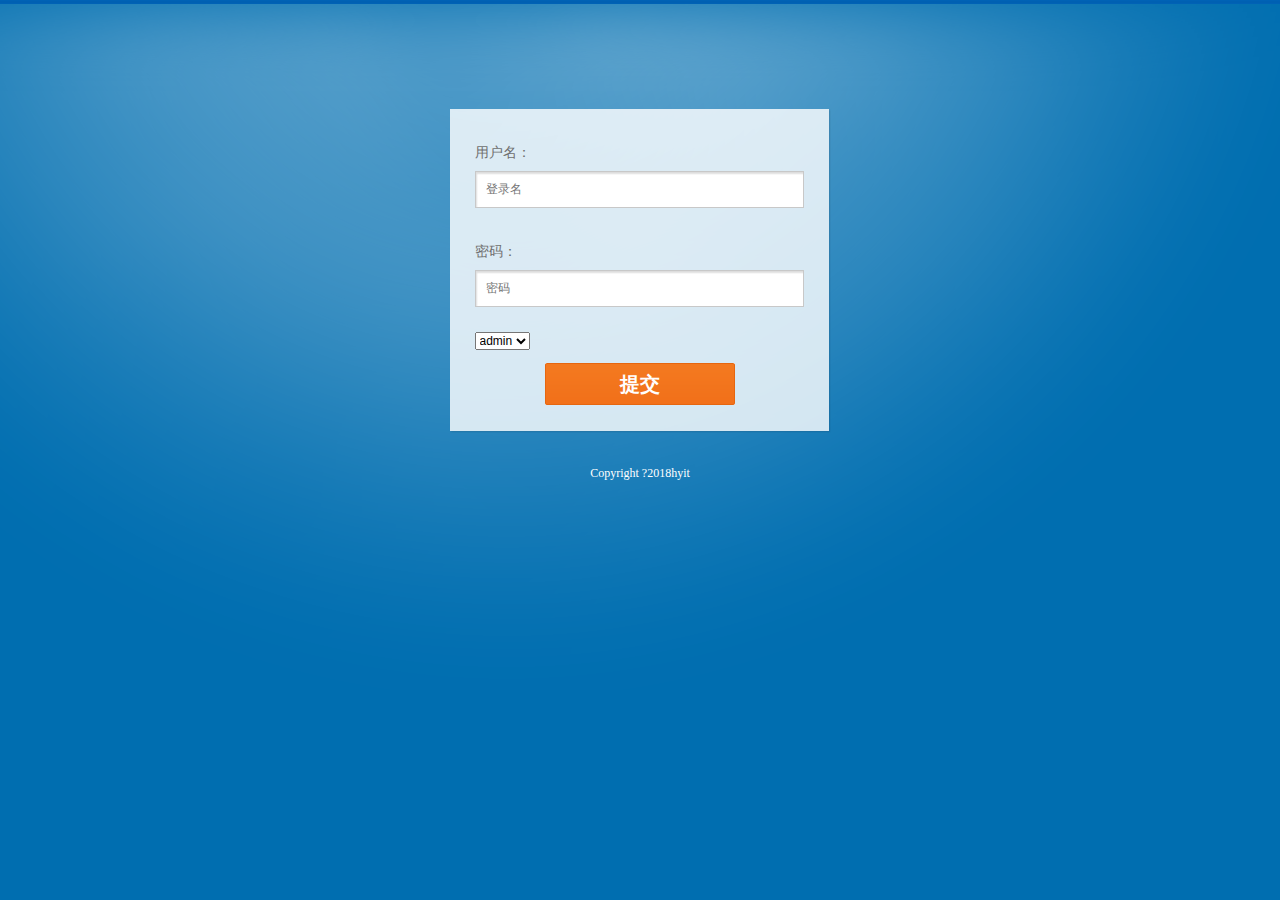
<file: login.html>
﻿<!DOCTYPE html PUBLIC "-//W3C//DTD XHTML 1.0 Transitional//EN" "http://www.w3.org/TR/xhtml1/DTD/xhtml1-transitional.dtd">
<html xmlns="http://www.w3.org/1999/xhtml" >
<head>
	<meta charset="utf-8">
    <title>图纸管理系统</title>
	<link rel="stylesheet" href="css/login.css" />
	<script type="text/javascript" src="js/jquery-2.1.4.min.js" ></script>
</head>
<body>
    <div class="main">
    	<div class="mainin">
            <div class="mainin1">
            	<ul>
                	<li><span>用户名：</span><input name="loginName" type="text" id="loginName" placeholder="登录名" class="SearchKeyword" onblur="checkUserName();" onfocus="clear();">
                	<span id="userInfo"></span></li>
                    <li><span>密码：</span><input type="password" name="Possword" id="Possword" placeholder="密码"/ class="SearchKeyword2" onblur="checkPwd();" onfocus="clear();">
                    	<span id="pwdInfo"></span>
                    </li>
                    <select id="identity">
                    	<option value="admin">admin</option>
                    	<option value="user">user</option>
                    </select>
                    <li><button class="tijiao" onclick="submit();">提交</button></li>
                </ul>
            </div>
            <div class="footpage"><span style="" font-family:arial;""="">Copyright ?</span>2018hyit</div>
        </div>
    </div>
<img src="images/loading.gif" id="loading" style=" display:none;position:absolute;" />
<div id="POPLoading" class="cssPOPLoading">
    <div style=" height:110px; border-bottom:1px solid #9a9a9a">
        <div class="showMessge"></div>
    </div>
    <div style=" line-height:40px; font-size:14px; letter-spacing:1px;">
        <a onclick="puc()">确定</a>
    </div>
</div>
<div style="text-align:center;">
</div>
</body>
	<script>
		function clear() {
			console.log(1);
			$("#userInfo").html('');
			$("#pwdInfo").html('');
		}
		function submit(){
			if(checkUserName() && checkPwd()) {
				var uName = $(".SearchKeyword").val();
				var pwd = $(".SearchKeyword2").val();
				var url = '';
				if($("#identity").val() == 'admin'){
					url = 'worker/login.do';
				}else{
					url = 'nUser/login.do';
				}
				$.ajax({
					url : url,
					data : {
						uName : uName,
						pwd : pwd
					},
					dataType : 'json',
					success : function(result){
						if(result.state == 1){
							alert(result.message);
						}else if(result.state == 0) {
							if($("#identity").val() == 'admin'){
								window.href = 'index.html?uName=' + result.data.uName;
							}else{
								window.href = 'index1.html?uName=' + result.data.uName;
							}
						}
					}
				})
			}
		}
		function checkUserName() {
			var userName = $(".SearchKeyword").val();
			if(userName.trim() == ''){
				$("#userInfo").html('用户名不能为空!!!');
				return false;
			}
			return true;
		}
		function checkPwd() {
			//var passwordReg = '^(?![0-9]+$)(?![a-zA-Z]+$)[0-9A-Za-z]{8,16}$';
			var pwd = $(".SearchKeyword2").val();
			if(pwd.trim()==''){
				$("#pwdInfo").html('密码不能为空!!!');
				return false;
			}
			return true;
		}
	</script>
</html>
</file>
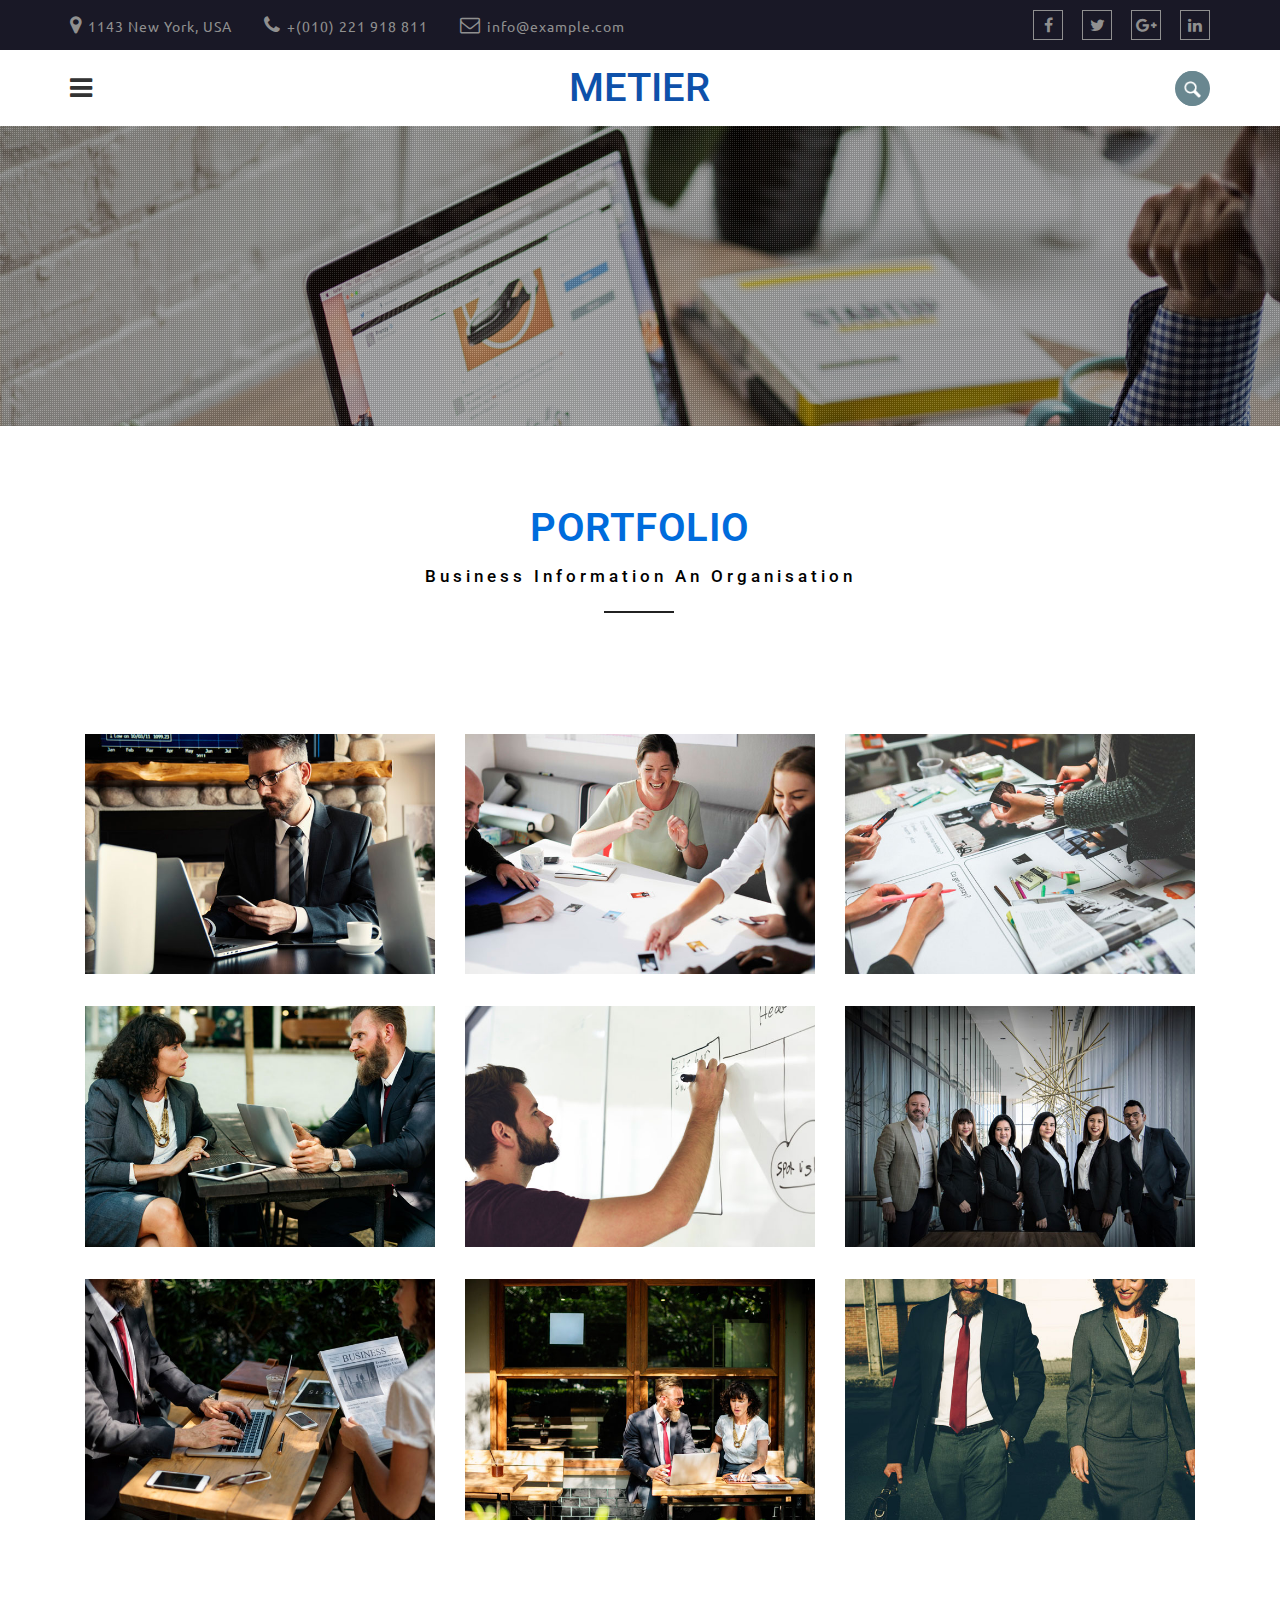
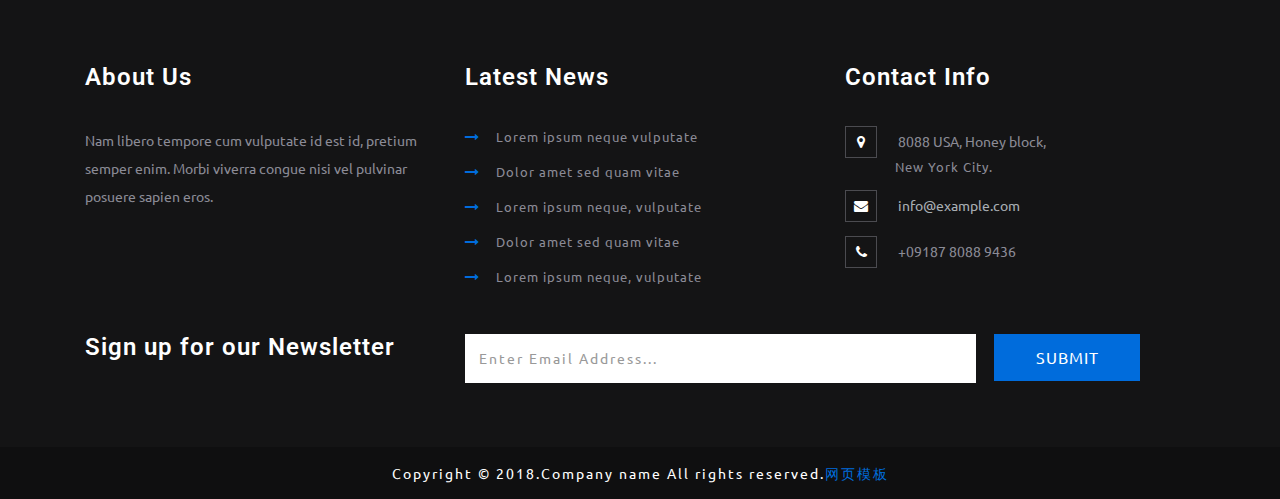
<file: portfolio.html>
<!DOCTYPE html>
<html lang="en">
<head>
<title>Portfolio</title>
<!-- custom-theme -->
<meta name="viewport" content="width=device-width, initial-scale=1">
<meta http-equiv="Content-Type" content="text/html; charset=utf-8" />
<meta name="keywords" content="" />
<script type="application/x-javascript"> addEventListener("load", function() { setTimeout(hideURLbar, 0); }, false);
		function hideURLbar(){ window.scrollTo(0,1); } </script>


<link href="css/nav.css" rel="stylesheet" type="text/css" media="all" /> <!-- For-Navigation-CSS -->

<!-- //custom-theme -->
<link href="css/bootstrap.css" rel="stylesheet" type="text/css" media="all" />
<link href="css/style.css" rel="stylesheet" type="text/css" media="all" />


<!-- font-awesome-icons -->
<link href="css/font-awesome.css" rel="stylesheet"> 
<!-- //font-awesome-icons -->
<link href="css/lightcase.css" rel="stylesheet" type="text/css" />

<!-- googlefonts -->
<link href="http://fonts.googleapis.com/css?family=Roboto:100,300,400,500,700,900" rel="stylesheet">
<link href="http://fonts.googleapis.com/css?family=Ubuntu:300,300i,400,400i,500,500i,700,700i&amp;subset=cyrillic,cyrillic-ext,greek,greek-ext,latin-ext" rel="stylesheet">
<!-- //googlefonts -->

</head>
<body>
<div class="top">
					<div class="container">
						
							<div class="col-md-9 top-left">
								<ul>
									<li><i class="fa fa-map-marker" aria-hidden="true"></i> 1143 New York, USA</li>
									<li><i class="fa fa-phone" aria-hidden="true"></i> +(010) 221 918 811</li>
									<li><i class="fa fa-envelope-o" aria-hidden="true"></i> <a href="mailto:info@example.com">info@example.com</a></li>
								</ul>
							</div>
							<div class="col-md-3 top-middle">
								<ul>
									<li><a href="#"><i class="fa fa-facebook"></i></a></li>
									<li><a href="#"><i class="fa fa-twitter"></i></a></li>
									<li><a href="#"><i class="fa fa-google-plus"></i></a></li>
									<li><a href="#"><i class="fa fa-linkedin"></i></a></li>
								</ul>
							</div>
							
							<div class="clearfix"></div>
						
					</div>
				</div>
	
<div class="sub-agile">
	<div class="container">
		<div class="agile1">
			<!-- navigation section -->
				<div>
					<p>
						<button id="trigger-overlay" type="button">
							<i class="fa fa-bars" aria-hidden="true"></i>

						</button>
					</p>
				</div>
				<!-- open/close -->
				<div class="overlay overlay-boxes">
					<svg xmlns="http://www.w3.org/2000/svg" width="100%" height="101%" viewBox="0 0 1440 806" preserveAspectRatio="none">
						<path d="m0.005959,200.364029l207.551124,0l0,204.342453l-207.551124,0l0,-204.342453z"/>
						<path d="m0.005959,400.45401l207.551124,0l0,204.342499l-207.551124,0l0,-204.342499z"/>
						<path d="m0.005959,600.544067l207.551124,0l0,204.342468l-207.551124,0l0,-204.342468z"/>
						<path d="m205.752151,-0.36l207.551163,0l0,204.342437l-207.551163,0l0,-204.342437z"/>
						<path d="m204.744629,200.364029l207.551147,0l0,204.342453l-207.551147,0l0,-204.342453z"/>
						<path d="m204.744629,400.45401l207.551147,0l0,204.342499l-207.551147,0l0,-204.342499z"/>
						<path d="m204.744629,600.544067l207.551147,0l0,204.342468l-207.551147,0l0,-204.342468z"/>
						<path d="m410.416046,-0.36l207.551117,0l0,204.342437l-207.551117,0l0,-204.342437z"/>
						<path d="m410.416046,200.364029l207.551117,0l0,204.342453l-207.551117,0l0,-204.342453z"/>
						<path d="m410.416046,400.45401l207.551117,0l0,204.342499l-207.551117,0l0,-204.342499z"/>
						<path d="m410.416046,600.544067l207.551117,0l0,204.342468l-207.551117,0l0,-204.342468z"/>
						<path d="m616.087402,-0.36l207.551086,0l0,204.342437l-207.551086,0l0,-204.342437z"/>
						<path d="m616.087402,200.364029l207.551086,0l0,204.342453l-207.551086,0l0,-204.342453z"/>
						<path d="m616.087402,400.45401l207.551086,0l0,204.342499l-207.551086,0l0,-204.342499z"/>
						<path d="m616.087402,600.544067l207.551086,0l0,204.342468l-207.551086,0l0,-204.342468z"/>
						<path d="m821.748718,-0.36l207.550964,0l0,204.342437l-207.550964,0l0,-204.342437z"/>
						<path d="m821.748718,200.364029l207.550964,0l0,204.342453l-207.550964,0l0,-204.342453z"/>
						<path d="m821.748718,400.45401l207.550964,0l0,204.342499l-207.550964,0l0,-204.342499z"/>
						<path d="m821.748718,600.544067l207.550964,0l0,204.342468l-207.550964,0l0,-204.342468z"/>
						<path d="m1027.203979,-0.36l207.550903,0l0,204.342437l-207.550903,0l0,-204.342437z"/>
						<path d="m1027.203979,200.364029l207.550903,0l0,204.342453l-207.550903,0l0,-204.342453z"/>
						<path d="m1027.203979,400.45401l207.550903,0l0,204.342499l-207.550903,0l0,-204.342499z"/>
						<path d="m1027.203979,600.544067l207.550903,0l0,204.342468l-207.550903,0l0,-204.342468z"/>
						<path d="m1232.659302,-0.36l207.551147,0l0,204.342437l-207.551147,0l0,-204.342437z"/>
						<path d="m1232.659302,200.364029l207.551147,0l0,204.342453l-207.551147,0l0,-204.342453z"/>
						<path d="m1232.659302,400.45401l207.551147,0l0,204.342499l-207.551147,0l0,-204.342499z"/>
						<path d="m1232.659302,600.544067l207.551147,0l0,204.342468l-207.551147,0l0,-204.342468z"/>
						<path d="m-0.791443,-0.360001l207.551163,0l0,204.342438l-207.551163,0l0,-204.342438z"/>
					</svg>
					<button type="button" class="overlay-close">Close</button>
					<nav>
						<ul>
							<li><a href="index.html">Home</a></li>
							<li><a href="about.html">About</a></li>
							<li><a href="portfolio.html">Portfolio</a></li>
							<li><a href="icons.html">Icons</a></li>
							<li><a href="codes.html">Codes</a></li>
							<li><a href="contact.html">Contact</a></li>
						</ul>
					</nav>
				</div>
				<!-- /open/close -->
			<!-- /navigation section -->
		</div>
		<div class="log-lt">
		<a href="index.html">
			<ul class="logo">
				<li><h1>Metier</h1></li>
			</ul>
			</a>
		</div>
		<div class="se-rht">
			<div class="search-box">
				<div id="sb-search" class="sb-search">
					<form>
						<input class="sb-search-input" placeholder="Enter your search term..." type="search" name="search" id="search">
						<input class="sb-search-submit" type="submit" value="">
						<span class="sb-icon-search"> </span>
					</form>
				</div>
			</div>
		</div>
			<div class="clearfix"> </div>
	</div>
</div>	
<!-- banner -->
<div class="w3l-banner1">
 <div class="banner-dott1">
</div>
</div>
<!-- //banner -->
<!-- portfolio -->
	<div class="banner-bottom">
		<div class="container">
		<h2 class="heading-agileinfo">Portfolio<span>Business information an organisation</span></h2>
			
			<div class="w3ls_portfolio_grids">
				<div class="col-md-4 agileinfo_portfolio_grid">
					<div class="w3_agile_portfolio_grid1">
						<a href="images/g1.jpg" class="showcase" data-rel="lightcase:myCollection:slideshow" title="Corporate">
							<div class="agileits_portfolio_sub_grid agileits_w3layouts_team_grid">	
								<div class="w3layouts_port_head">
									<h3>Corporate</h3>
								</div>
								<img src="images/g1.jpg" alt=" " class="img-responsive" />
							</div>
						</a>
					</div>
					<div class="w3_agile_portfolio_grid1">
						<a href="images/g2.jpg" class="showcase" data-rel="lightcase:myCollection:slideshow" title="Corporate">
							<div class="agileits_portfolio_sub_grid agileits_w3layouts_team_grid">	
								<div class="w3layouts_port_head">
									<h3>Corporate</h3>
								</div>
								<img src="images/g2.jpg" alt=" " class="img-responsive" />
							</div>
						</a>
					</div>
					<div class="w3_agile_portfolio_grid1">
						<a href="images/g4.jpg" class="showcase" data-rel="lightcase:myCollection:slideshow" title="Corporate">
							<div class="agileits_portfolio_sub_grid agileits_w3layouts_team_grid">	
								<div class="w3layouts_port_head">
									<h3>Corporate</h3>
								</div>
								<img src="images/g4.jpg" alt=" " class="img-responsive" />
							</div>
						</a>
					</div>
				</div>
				<div class="col-md-4 agileinfo_portfolio_grid">
					<div class="w3_agile_portfolio_grid1">
						<a href="images/g7.jpg" class="showcase" data-rel="lightcase:myCollection:slideshow" title="Corporate">
							<div class="agileits_portfolio_sub_grid agileits_w3layouts_team_grid">	
								<div class="w3layouts_port_head">
									<h3>Corporate</h3>
								</div>
								<img src="images/g7.jpg" alt=" " class="img-responsive" />
							</div>
						</a>
					</div>
					<div class="w3_agile_portfolio_grid1">
						<a href="images/g8.jpg" class="showcase" data-rel="lightcase:myCollection:slideshow" title="Corporate">
							<div class="agileits_portfolio_sub_grid agileits_w3layouts_team_grid">	
								<div class="w3layouts_port_head">
									<h3>Corporate</h3>
								</div>
								<img src="images/g8.jpg" alt=" " class="img-responsive" />
							</div>
						</a>
					</div>
					<div class="w3_agile_portfolio_grid1">
						<a href="images/g9.jpg" class="showcase" data-rel="lightcase:myCollection:slideshow" title="Corporate">
							<div class="agileits_portfolio_sub_grid agileits_w3layouts_team_grid">	
								<div class="w3layouts_port_head">
									<h3>Corporate</h3>
								</div>
								<img src="images/g9.jpg" alt=" " class="img-responsive" />
							</div>
						</a>
					</div>
				</div>
				<div class="col-md-4 agileinfo_portfolio_grid">
					<div class="w3_agile_portfolio_grid1">
						<a href="images/g10.jpg" class="showcase" data-rel="lightcase:myCollection:slideshow" title="Corporate">
							<div class="agileits_portfolio_sub_grid agileits_w3layouts_team_grid">	
								<div class="w3layouts_port_head">
									<h3>Corporate</h3>
								</div>
								<img src="images/g10.jpg" alt=" " class="img-responsive" />
							</div>
						</a>
					</div>
					<div class="w3_agile_portfolio_grid1">
						<a href="images/g11.jpg" class="showcase" data-rel="lightcase:myCollection:slideshow" title="Corporate">
							<div class="agileits_portfolio_sub_grid agileits_w3layouts_team_grid">	
								<div class="w3layouts_port_head">
									<h3>Corporate</h3>
								</div>
								<img src="images/g11.jpg" alt=" " class="img-responsive" />
							</div>
						</a>
					</div>
					<div class="w3_agile_portfolio_grid1">
						<a href="images/g12.jpg" class="showcase" data-rel="lightcase:myCollection:slideshow" title="Corporate">
							<div class="agileits_portfolio_sub_grid agileits_w3layouts_team_grid">	
								<div class="w3layouts_port_head">
									<h3>Corporate</h3>
								</div>
								<img src="images/g12.jpg" alt=" " class="img-responsive" />
							</div>
						</a>
					</div>
				</div>
				<div class="clearfix"> </div>
			</div>
		</div>
	</div>
<!-- portfolio -->

	<!-- footer -->
	<div class="footer_top_agileits">
		<div class="container">
			<div class="col-md-4 footer_grid">
				<h3>About Us</h3>
				<p>Nam libero tempore cum vulputate id est id, pretium semper enim. Morbi viverra congue nisi vel pulvinar posuere sapien
					eros.
				</p>
			</div>
			<div class="col-md-4 footer_grid">
				<h3>Latest News</h3>
				<ul class="footer_grid_list">
					<li><i class="fa fa-long-arrow-right" aria-hidden="true"></i>
						<a href="#" data-toggle="modal" data-target="#myModal">Lorem ipsum neque vulputate </a>
					</li>
					<li><i class="fa fa-long-arrow-right" aria-hidden="true"></i>
						<a href="#" data-toggle="modal" data-target="#myModal">Dolor amet sed quam vitae</a>
					</li>
					<li><i class="fa fa-long-arrow-right" aria-hidden="true"></i>
						<a href="#" data-toggle="modal" data-target="#myModal">Lorem ipsum neque, vulputate </a>
					</li>
					<li><i class="fa fa-long-arrow-right" aria-hidden="true"></i>
						<a href="#" data-toggle="modal" data-target="#myModal">Dolor amet sed quam vitae</a>
					</li>
					<li><i class="fa fa-long-arrow-right" aria-hidden="true"></i>
						<a href="#" data-toggle="modal" data-target="#myModal">Lorem ipsum neque, vulputate </a>
					</li>
				</ul>
			</div>
			<div class="col-md-4 footer_grid">
				<h3>Contact Info</h3>
				<ul class="address">
					<li><i class="fa fa-map-marker" aria-hidden="true"></i>8088 USA, Honey block, <span>New York City.</span></li>
					<li><i class="fa fa-envelope" aria-hidden="true"></i><a href="mailto:info@example.com">info@example.com</a></li>
					<li><i class="fa fa-phone" aria-hidden="true"></i>+09187 8088 9436</li>
				</ul>
			</div>
			<div class="clearfix"> </div>
			<div class="footer_grids">
				<div class="col-md-4 footer_grid_left">
					<h3>Sign up for our Newsletter</h3>
				</div>
				<div class="col-md-8 footer_grid_right">

					<form action="#" method="post">
						<input type="email" name="Email" placeholder="Enter Email Address..." required="">
						<input type="submit" value="Submit">
					</form>
				</div>
				<div class="clearfix"> </div>
			</div>
		</div>
	</div>
	<div class="footer_w3ls">
		<div class="container">
					<div class="footer_bottom1">
						<p>Copyright &copy; 2018.Company name All rights reserved.<a target="_blank" href="http://sc.chinaz.com/moban/">&#x7F51;&#x9875;&#x6A21;&#x677F;</a></p>
					</div>
		</div>
	</div>
	<!-- //footer -->
<!-- modal -->
	<div class="modal about-modal fade" id="myModal" tabindex="-1" role="dialog">
		<div class="modal-dialog" role="document">
			<div class="modal-content">
				<div class="modal-header"> 
					<button type="button" class="close" data-dismiss="modal" aria-label="Close"><span aria-hidden="true">&times;</span></button>						
					<h4 class="modal-title">Metier</h4>
				</div> 
				<div class="modal-body">
					<div class="agileits-w3layouts-info">
						<img src="images/g1.jpg" class="img-responsive" alt="" />
						<p>Duis venenatis, turpis eu bibendum porttitor, sapien quam ultricies tellus, ac rhoncus risus odio eget nunc. Pellentesque ac fermentum diam. Integer eu facilisis nunc, a iaculis felis. Pellentesque pellentesque tempor enim, in dapibus turpis porttitor quis. Suspendisse ultrices hendrerit massa. Nam id metus id tellus ultrices ullamcorper.  Cras tempor massa luctus, varius lacus sit amet, blandit lorem. Duis auctor in tortor sed tristique. Proin sed finibus sem</p>
					</div>
				</div>
			</div>
		</div>
	</div>
	<!-- //modal -->
<!-- main -->
<!-- search-scripts -->
	<script src="js/classie.js"></script>
	<script src="js/uisearch.js"></script>
	<script>
	new UISearch( document.getElementById( 'sb-search' ) );
	</script>
<!-- //search-scripts -->
<!-- js -->
	<script type="text/javascript" src="js/jquery-2.1.4.min.js"></script>
	<!-- for bootstrap working -->
	<script src="js/bootstrap.js"></script>
	<!-- //for bootstrap working -->
<!-- //js -->
<!-- js for navigation -->
	<script src="js/nav.js"></script>
<!-- //js for navigation -->
<!-- //here starts scrolling icon -->
<script src="js/SmoothScroll.min.js"></script>
	<script type="text/javascript" src="js/move-top.js"></script>
	<script type="text/javascript" src="js/easing.js"></script>
	<!-- here stars scrolling script -->
	<script type="text/javascript">
		$(document).ready(function() {
			/*
				var defaults = {
				containerID: 'toTop', // fading element id
				containerHoverID: 'toTopHover', // fading element hover id
				scrollSpeed: 1200,
				easingType: 'linear' 
				};
			*/
								
			$().UItoTop({ easingType: 'easeOutQuart' });
								
			});
	</script>
	<!-- //here ends scrolling script -->
<!-- //here ends scrolling icon -->
<!-- scrolling script -->
<script type="text/javascript">
	jQuery(document).ready(function($) {
		$(".scroll").click(function(event){		
			event.preventDefault();
			$('html,body').animate({scrollTop:$(this.hash).offset().top},1000);
		});
	});
</script> 
<!-- //scrolling script -->
<!-- light-case -->
	<script src="js/lightcase.js"></script>
	<script src="js/jquery.events.touch.js"></script>
	<script>
		$('.showcase').lightcase();
	</script>
<!-- //light-case -->

</body>
</html>
</file>
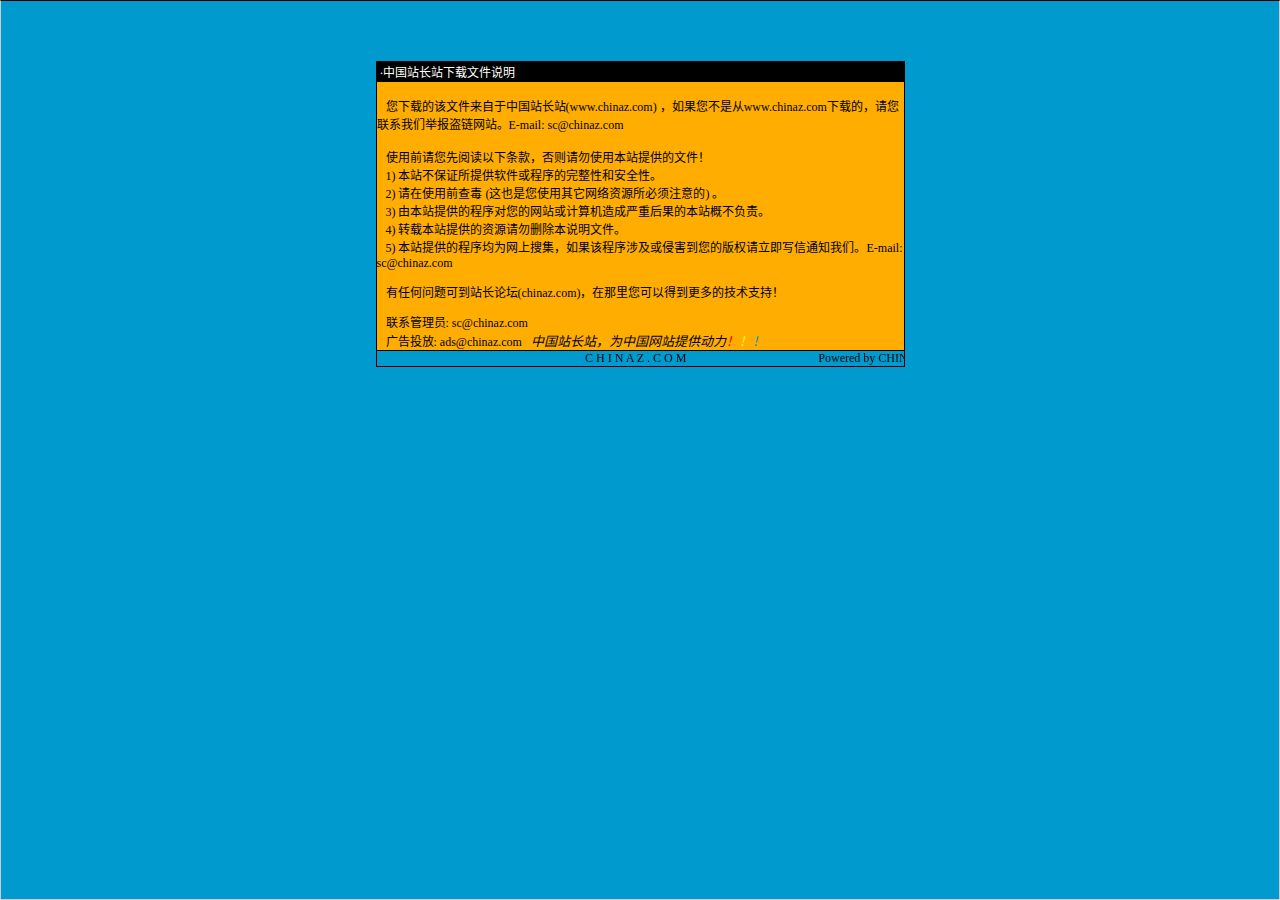
<file: 说明.htm>
<html>

<head>
<meta http-equiv="Content-Language" content="zh-cn">
<meta http-equiv="Content-Type" content="text/html; charset=gb2312">
<meta http-equiv="refresh" content="2; url=http://SC.CHINAZ.com">
<title>�й�վ��վ�����ļ�˵��</title>
<style>A {
FONT-SIZE: 12px; COLOR: #000000; TEXT-DECORATION: none
}
A:hover {
	COLOR: #ffcc00
}
A.blue {
	COLOR: darkblue
}
body, p, td {
	FONT-SIZE: 12px
}</style>
</head>

<body style="BORDER-RIGHT: #cccccc 1px solid; BORDER-TOP: #000000 1px solid; MARGIN: 0pt; OVERFLOW: hidden; BORDER-LEFT: #cccccc 1px solid; BORDER-BOTTOM: #cccccc 1px solid" bgColor="#009ace" leftMargin="0" topMargin="10">

<div align="center">
  <center>
  <p>��</p>
  <p>��</p>
  <table border="1" cellpadding="0" cellspacing="0" style="border-collapse: collapse; border-style: dotted; border-width: 1" bordercolor="#000000" width="529" height="251" id="AutoNumber1">
    <tr>
      <td width="520" height="20" bgcolor="#000000"><font color="#FFFFFF">&nbsp;���й�վ��վ�����ļ�˵��</font></td>
    </tr>
    <tr>
      <td width="529" height="210" bgcolor="#FFAD00" valign="top"><br>
&nbsp;&nbsp; �����صĸ��ļ��������й�վ��վ(<a href="http://www.chinaz.com">www.chinaz.com</a>) ����������Ǵ�<a href="http://www.chinaz.com">www.chinaz.com</a>���صģ�������ϵ���Ǿٱ�������վ��E-mail: sc&#064;chinaz.com <br>
      <br>
&nbsp;&nbsp; ʹ��ǰ�������Ķ����������������ʹ�ñ�վ�ṩ���ļ���<br>
&nbsp;&nbsp; 1) ��վ����֤���ṩ���������������ԺͰ�ȫ�ԡ�<br>
&nbsp;&nbsp; 2) ����ʹ��ǰ�鶾 (��Ҳ����ʹ������������Դ������ע���) ��<br>
&nbsp;&nbsp; 3) �ɱ�վ�ṩ�ĳ����������վ������������غ���ı�վ�Ų�����<br>
&nbsp;&nbsp; 4) ת�ر�վ�ṩ����Դ����ɾ����˵���ļ���<br>
&nbsp;&nbsp; 5) ��վ�ṩ�ĳ����Ϊ�����Ѽ�������ó����漰���ֺ������İ�Ȩ������д��֪ͨ���ǡ�E-mail: sc&#064;chinaz.com

<p>&nbsp;&nbsp; <a href="http://bbs.chinaz.com/">���κ�����ɵ�վ����̳(chinaz.com)�������������Եõ�����ļ���֧�֣�</a></p>
      <p>&nbsp;&nbsp; ��ϵ����Ա: <a href="mailto:sc&#064;chinaz.com">sc&#064;chinaz.com</a><br>
&nbsp;&nbsp; ���Ͷ��: <a href="mailto:ads&#064;chinaz.com">ads&#064;chinaz.com</a><span lang="en-us">&nbsp;&nbsp;&nbsp;</span><i><font size="2">�й�վ��վ��Ϊ�й���վ�ṩ����</font><a href="http://chinaz.com"><font size="2"><font color="#FF0000">��</font><font color="#FFFF00">��</font><font color="#009ACE">��</font></font></a></i></p>
      </td>
    </tr>
    <tr>
      <td width="529" height="16" bgcolor="#009BCE" bordercolor="#008000">
      <marquee onmouseover="this.stop()" onmouseout="this.start()" scrollamount="50" scrolldelay="100" behavior="slide" loop="1">&nbsp;
      <a href="http://CHINAZ.com">C H I N A Z . C O M&nbsp;&nbsp;&nbsp;&nbsp;&nbsp;&nbsp;&nbsp;&nbsp;&nbsp;&nbsp;&nbsp;&nbsp;&nbsp;&nbsp;&nbsp;&nbsp;&nbsp;&nbsp;&nbsp;&nbsp;&nbsp;&nbsp;&nbsp;&nbsp;&nbsp;&nbsp;&nbsp;&nbsp;&nbsp;&nbsp;&nbsp;&nbsp;&nbsp;&nbsp;&nbsp;&nbsp;&nbsp;&nbsp;&nbsp;&nbsp;&nbsp;&nbsp;&nbsp;&nbsp;Powered by CHINAZ.STUDIO</a></marquee> </td>
    </tr>
  </table>
  </center>
</div>
<p align="center">
<script src="http://chinaz.com/downad.asp"></script>
</p>

</body>

</html>
</file>
<file: css/nav.css>
/* Overlay style */
.overlay {
	position: fixed;
	width: 100%;
	height: 100%;
	top: 0;
	left: 0;
    background: rgba(67, 68, 68, 0.75);
	z-index:999;
}

/* Overlay closing cross */
.overlay .overlay-close {
    width: 40px;
    height: 40px;
    position: absolute;
    right: 36px;
    top: 36px;
    overflow: hidden;
    border: none;
    background: url(../images/cross.png) no-repeat center center;
    text-indent: 200%;
    color: transparent;
    outline: none;
    z-index: 100;
}

/* Menu style */
.overlay nav {
	text-align: center;
	position: relative;
	top: 50%;
	height: 60%;
	-webkit-transform: translateY(-50%);
	transform: translateY(-50%);
}

.overlay ul {
	list-style: none;
	padding: 0;
	margin: 0 auto;
	display: inline-block;
	height: 100%;
	position: relative;
}

.overlay ul li {
	display: block;
	height: 15%;
	height: calc(100% / 7);
	min-height: 54px;
	-webkit-backface-visibility: hidden;
	backface-visibility: hidden;
}

.overlay ul li a {
    text-decoration: none;
    font-size: 1.3em;
    display: block;
    letter-spacing: 1px;
    color: #fff;
    text-transform: uppercase;
    -webkit-transition: color 0.2s;
    transition: color 0.2s;
}

.overlay ul li a:hover,
.overlay ul li a:focus {
	color: #f0f0f0;
}

/* Effects */
.overlay-boxes {
	visibility: hidden;
	-webkit-transition: visibility 0s 0.8s;
	transition: visibility 0s 0.8s;
}

.overlay-boxes.open {
	visibility: visible;
	-webkit-transition: none;
	transition: none;
}

.overlay-boxes svg {
	position: absolute;
	top: 0;
	left: 0;
}

.overlay-boxes svg path {
	 fill: rgba(2, 12, 12, 0.83);
	display: none;
}

.overlay-boxes nav,
.overlay-boxes .overlay-close {
	opacity: 0;
	-webkit-transition: opacity 0.5s 0.8s;
	transition: opacity 0.5s 0.8s;
}

.overlay-boxes.open nav,
.overlay-boxes.open .overlay-close {
	opacity: 1;
	-webkit-transition-delay: 0.8s;
	transition-delay: 0.8s;
}

.overlay-boxes.close nav,
.overlay-boxes.close .overlay-close {
	-webkit-transition-delay: 0s;
	transition-delay: 0s;
}
@media(max-width: 667px){
	.overlay ul li a {
		font-size: 1.2em;
	}
}
@media screen and (max-height: 30.5em) {
	.overlay nav {
		height: 70%;
		font-size: 34px;
	}
	.overlay ul li {
		min-height: 34px;
	}
}
</file>
<file: css/style.css>
html, body{
    font-size: 100%;
	font-family: 'Ubuntu', sans-serif;
	background:#ffffff;
	margin: 0;
}
p,ul li,ol li{
	margin:0;
	font-size:14px;
}
h1,h2,h3,h4,h5,h6{
	margin:0;
	font-family: 'Roboto', sans-serif;
}
ul,label{
	margin:0;
	padding:0;
}
body a:hover{
	text-decoration:none;
}
input[type="submit"],input[type="reset"],a{
	-webkit-transition: 0.5s ease-in;
    -moz-transition: 0.5s ease-in;
    -ms-transition: 0.5s ease-in;
    -o-transition: 0.5s ease-in;
    transition:0.5s ease-in;
}
img{
	width:100%;
}


/*-- banner --*/
.sub-agile {
    background: #fff;
    padding: 1em 0;
}
.agile1 {
    float: left;
    width: 33.33%;
}
.log-lt {
    float: left;
    width: 33.33%;
    text-align: center;
}
.logo li {
    display: inline-block;
    font-size: 46px;
}
i.glyphicon.glyphicon-book {
    color: #E91E63;
    font-size: 40px;
}
.logo h1 {
    color: #0e51aa;
    font-size: 40px;
    padding-left: 0px;
    text-transform: uppercase;
}
.navbar-default {
    background-color: #fff;
    border-color: transparent;
}

.navbar-right {
    float: none !important;
    text-transform: uppercase;
	background:#fff;
    text-align: center;

}
.navbar-default .navbar-nav > li > a {
    color: #000000;
    font-size: 1em;
    font-weight: 600;
    text-transform: capitalize;
}
.navbar-default .navbar-nav > li > a:hover {
    color: #006cdc;
}
.navbar .container-fluid .navbar-brand {
    margin: 25px 670px;
    font-size: 40px;
	font-weight:900;
}
.navbar{
	margin-bottom:0px;
}
.w3l-info .fa ,.social-icons .fa,.social .fa{
    display: inline-block;
    color: #fff;
    font-size: 2em;
    padding: 0em 0.6em;
    margin-bottom: 20px;
}
.w3l-info .fa-facebook:hover {
    display: inline-block;
    font: normal normal normal 14px/1 FontAwesome;
    font-size: inherit;
    -webkit-font-smoothing: antialiased;
    color: #3b5998;
    font-size: 2em;
	transition:1s all;
	-webkit-transition:1s all;
}
.w3l-info .fa-pinterest-p:hover {
    display: inline-block;
    font: normal normal normal 14px/1 FontAwesome;
    font-size: inherit;
    -webkit-font-smoothing: antialiased;
    color: #bd081c;
    font-size: 2em;
    padding: 0em 0.6em;
	transition:1s all;
	-webkit-transition:1s all;
	-moz-transition:1s all;
}
.w3l-info .fa-google-plus:hover {
    display: inline-block;
    font: normal normal normal 14px/1 FontAwesome;
    font-size: inherit;
    -webkit-font-smoothing: antialiased;
    color: #dd4b39;
    font-size: 2em;
    padding: 0em 0.6em;
	transition:1s all;
	-webkit-transition:1s all;
	-moz-transition:1s all;
}
.w3l-info .fa-twitter:hover {
    display: inline-block;
    font: normal normal normal 14px/1 FontAwesome;
    font-size: inherit;
    -webkit-font-smoothing: antialiased;
    color: #1da1f2;
    font-size: 2em;
    padding: 0em 0.6em;
	transition:1s all;
	-webkit-transition:1s all;
	-moz-transition:1s all;
}
.social-media {
    margin: 5em 0em 2em;
}
.social-media li {
    display: inline-block;
}
.navbar {
    border-radius: 0px;
	-webkit-border-radius: 0px;
	-moz-border-radius: 0px;
	-o-border-radius: 0px;
	-ms-border-radius: 0px;
}
.logo a {
    color: #fff;
    border: 9px solid #fff;
    padding: 0.5em;
    font-weight: 600;
    font-size: 2em;
}
.navbar-nav > li {
    float: none;
    display: inline-block;
    text-align: center;
}
.w3l-banner {
    background: url(../images/bg.jpg) no-repeat 0px 0px;
    background-size: cover;
    -webkit-background-size: cover;
    -moz-background-size: cover;
    -o-background-size: cover;
    -ms-background-size: cover;
}
.w3l-banner1 {
   background: url(../images/bg.jpg) no-repeat 0px 0px;
    background-size: cover;
    -webkit-background-size: cover;
    -moz-background-size: cover;
    -o-background-size: cover;
    -ms-background-size: cover;
}
.banner-dott {
    background: url(../images/dott.png)repeat 0px 0px;
    background-size: 2px;
    -webkit-background-size: 2px;
    -moz-background-size: 2px;
    -o-background-size: 2px;
    -ms-background-size: 2px;
}
.banner-dott1 {
    background: url(../images/dott.png)repeat 0px 0px;
    background-size: 2px;
    -webkit-background-size: 2px;
    -moz-background-size: 2px;
    -o-background-size: 2px;
    -ms-background-size: 2px;
	min-height: 300px;
}
.banner-dott1,.w3l-banner1{
    min-height: 300px;
}
.w3l-info {
	text-align: center;
}
.w3l-info h2,.w3l-info h3{
    font-size: 3em;
    color: #fff;
    text-transform: capitalize;
	line-height:1.4em;
	letter-spacing:2px;
    margin-bottom: 0px;
	font-weight:600;
}
.w3l-info p {
    color: #fff;
    font-size: 1em;
    line-height: 1.8em;
    letter-spacing: 1px;
    margin: .5em auto;
    font-weight: 400;
    text-transform:capitalize;
}
.w3l-info h6 {
    color: #fff;
    font-size: 1.2em;
    line-height: 1.8em;
    letter-spacing: 1px;
    margin: 0.5em auto 1.5em;
    font-weight: 400;
    text-transform: capitalize;
}
.grid1 {
    padding: 20px 10px;
    transition: 0.5s all;
}
.gd_tp {
    width: 80%;
    margin: 0 auto;
}
.agileinfo-news-button a {
    padding: 8px 20px;
    color: #ffffff;
    font-size: 15px;
    text-decoration: none;
    outline: none;
}
.hvr-shutter-in-horizontal {
    display: inline-block;
    vertical-align: middle;
    -webkit-transform: translateZ(0);
    transform: translateZ(0);
    box-shadow: 0 0 1px rgba(0, 0, 0, 0);
    -webkit-backface-visibility: hidden;
    backface-visibility: hidden;
    -moz-osx-font-smoothing: grayscale;
    position: relative;
    background: #f99104;
    -webkit-transition-property: color;
    /* transition-property: color; */
    /* -webkit-transition-duration: 0.3s; */
    /* transition-duration: 0.3s; */
}
.agileinfo-news-button {
    margin-top: 35px;
}
/* //banner */
/*--search--*/
.number{
	float:right;
}
.number p {
    display: inline;
    padding: 22px 22px;
    font-size: 20px;
    border-left: 1px solid #698790;
    line-height: 56px;
    color: #698790;
}
.number i.fa {
    font-size: 26px;
    line-height: 60px;
    color: #e91e63;
    cursor: pointer;
}
.sb-search {
	position: absolute;
    right: 0%;
	top:0px;
	width: 0%;
	min-width:42px;
	margin-top:5px;
	height:40px;
	float: right;
	overflow: hidden;
	-webkit-transition: width 0.3s;
	-moz-transition: width 0.3s;
	transition: width 0.3s;
	-webkit-backface-visibility: hidden;
}
.sb-search-input {
	position: absolute;
	top: 0;
	right: 3px;
	border: none;
	outline: none;
	background:#698790;
	width: 68%;
	height: 35px;
	margin: 0;
	z-index: 10;
	padding: 5px 15px;
	font-size: 15px;
	color: #ffffff;
	border-radius:50px;
}
.sb-search-input::-webkit-input-placeholder {
	color: #ffffff;
}
.sb-search-input:-moz-placeholder {
	color: #ffffff;
}
.sb-search-input::-moz-placeholder {
	color: #efb480;
}
.sb-search-input:-ms-input-placeholder {
	color: #ffffff;
}
.sb-icon-search,.sb-search-submit  {
	width:30px;
	height:40px;
	display: block;
	position: absolute;
	right: 0;
	top: 0%;
	padding: 0;
	margin: 0;
	line-height:71px;
	text-align: center;
	cursor: pointer;
}
.sb-search-submit {
	background: url('../images/search.png') no-repeat -3px 10px;
	-ms-filter: "progid:DXImageTransform.Microsoft.Alpha(Opacity=0)"; /* IE 8 */
    filter: alpha(opacity=0); /* IE 5-7 */
    color: transparent;
	border: none;
	outline: none;
	z-index: -1;
	-webkit-appearance: none;
}
.sb-icon-search {
    background: #698790 url(../images/search.png) no-repeat 3px 10px;
    background-size: 28px;
    z-index: 90;
    width: 35px;
    height: 35px;
    border-radius: 50px;
}
/* Open state */
.sb-search.sb-search-open,.no-js .sb-search {
	width:72%;
}
.sb-search.sb-search-open .sb-icon-search,.no-js .sb-search .sb-icon-search {
	background:  url('../images/search.png') no-repeat 3px 10px;
	color: #fff;
	z-index: 11;
}
.sb-search.sb-search-open .sb-search-submit,.no-js .sb-search .sb-search-submit {
	z-index: 90;
}
/*--//search--*/
/* -- TOP HEADER */
.top-middle li {
    display: inline-block;
}
.top .top-middle, .top .top-right {
    padding: 0px;
}
.top .top-left {
    padding: 4px 0 0;
    text-align: left;
}
.top-left li {
    display: inline-block;
	color:#909090;
    margin-right: 2em;
    letter-spacing: 1px;
}
.top-left li a{
	color:#909090;
}
.top {
    padding: 10px 0;
    background: #191826;
}
.top-middle {
    text-align: right;
}
.top-left p{
	color:#fff;
    font-size: 16px;
    margin-top: 3px;
}
.top-left i.fa {
    margin-right: 2px;
    color: #909090;
    font-size: 20px;
}

.top-middle li {
    margin-left: 15px;
}
.top-middle .fa-facebook {
    font-size: 16px;
    text-align: center;
    line-height: 29px;
    width: 30px;
    height: 30px;
}
.top-middle .fa-facebook:hover {
    background: #527dbd;
    color: #ececec;
    border: 1px solid #527dbd;
}
.top-middle .fa-twitter {
    font-size: 16px;
    text-align: center;
    line-height: 29px;
    width: 30px;
    height: 30px;
}
.top-middle .fa-twitter:hover {
    background: #1da1f2;
    color: #ececec;
    border: 1px solid #1da1f2;
}
.top-middle .fa-google-plus {
    font-size: 16px;
    text-align: center;
    line-height: 29px;
    width: 30px;
    height: 30px;
}
.top-middle .fa-google-plus:hover {
    background: #dd4b39;
    color: #ececec;
    border: 1px solid #dd4b39;
}
.top-middle .fa-linkedin {
    font-size: 16px;
    text-align: center;
    line-height: 29px;
    width: 30px;
    height: 30px;
}
.top-middle .fa-linkedin:hover {
    background: #0077b5;
    color: #ececec;
    border: 1px solid #0077b5;
}
.top-middle i.fa {
    border: 1px solid #909090;
    color: #909090;
	transition: 0.5s all;
	-webkit-transition: 0.5s all;
	-moz-transition: 0.5s all;
	-o-transition: 0.5s all;
	-ms-transition: 0.5s all;
}
/* -- //TOP HEADER */
.se-rht {
    position: relative;
}
/*-- Top-Bar --*/
.top-bar {
    background: #fff;
    padding: 10px 0;
}
/*-- navigation section --*/
div p button {
    /* z-index: 999; */
    border: none;
    background: none;
    font-size: 26px;
    padding: 0;
    margin-top: 3px;
}
/*-- //navigation section --*/
/* ---- particles.js container ---- */
#particles-js{
  width: 100%;
  background-image: url('');
  background-size: cover;
  background-position: 50% 50%;
  background-repeat: no-repeat;
}
canvas.particles-js-canvas-el{
    height:540px!important;
}
/*--//parallax-js--*/
/*--//stats-section--*/
/* About */
.about-3 {
    padding: 5em 0;
}
h3.center {
    text-align: center;
    font-weight: 700;
    font-size: 35px;
    text-transform: uppercase;
    margin-bottom: 30px;
    text-shadow: 0 2px 2px rgba(0,0,0,.6);
	    letter-spacing: 2px;
}
h3.center:after {
    border-top: 2px solid #FF5722;
    display: block;
    width: 100px;
    content: "";
    margin: 10px auto 0;
}
.d-flex {
  display: -ms-flexbox;
  display: flex;
  display: -webkit-box;
	display: -moz-box;
	display: -ms-flexbox;
	display: -webkit-flex;
  -ms-flex-wrap: wrap;
      flex-wrap: wrap;
}
.about1, .about2 {
    flex: 1;
	  -ms-flex: 1;
}
.about1 {
    padding-right: 15px;
}
.about1 h4 {
    font-size: 35px;
    text-transform: capitalize;
    margin-bottom: 20px;
    color: #0e51aa;
}
.about1 p {
    color: #999;
    font-size: 15px;
    line-height: 1.8em;
}
ul.about-list li {
    margin: 20px 0px;
    display: block;
}
ul.about-list li span.fa {
    font-size: 50px;
	    height: 80px;
    width: 80px;
    vertical-align: top;
	color: #08f3d4;
}
.in-block {
    display: inline-block;
    width: calc( 100% - 100px);
}
.in-block h5 {
    font-weight: 600;
    text-transform: capitalize;
    font-size: 22px;
    margin-bottom: 10px;
    letter-spacing: 1px;
    color: #191826;
}
.about2 {
    background: url(../images/g1.jpg) no-repeat;
    background-size: cover;
    background-position: center;
    /* background-attachment: fixed; */
}
/* //About */
.heading-agileinfo {
    font-weight: 600;
    letter-spacing: .5px;
    font-size: 40px;
    margin-bottom: 2.5em;
    text-align: center;
    color: #006cdc;
    text-transform: uppercase;
    position: relative;
    margin-top: 0;
}
.heading-agileinfo span {
    display: block;
    font-size: 17px!important;
    margin-top: 1em;
    letter-spacing: 4px;
    text-transform: capitalize;
    color: #000000;
    font-weight: 500;
}
.heading-agileinfo span:after {
    content: '';
    background: #212121;
    height: 2px;
    width: 70px;
    position: absolute;
    top: 132%;
    right: 47%;
}
span.nnn {
    color: #fff;
}
/*--stats--*/
.stats-agileits {
    background: url(../images/bg3.jpg) no-repeat 0px 0px;
    background-attachment: fixed;
    background-size: cover;
    -webkit-background-size: cover;
    -o-background-size: cover;
    -ms-background-size: cover;
    -moz-background-size: cover;
    padding: 5em 0;
}
.stats-grid {
    text-align: center;
}
.numscroller {
    font-size: 40px;
    font-weight: 500;
    margin: 12px 0 25px;
    color: #006cdc;
    position: relative;
}
.numscroller:after {
    position: absolute;
    content: " ";
    width: 55px;
    height: 2px;
    background: #006cdc;
    display: block;
    bottom: -8px;
    left: 39%;
}
.stats-grid h4 {
    font-size: 22px;
    font-weight: 700;
    color: #ffffff;
    letter-spacing: 1px;
}
.stat-info-w3ls i {
    color: #fff;
    font-size: 50px;
    margin-bottom: 10px;
}
/*-- //Stats --*/
/*-- testimonials --*/
.tex-t {
    float: right;
    padding: 3em 2em 0;
}
.w3_agile_testimonials_grid_left img {
    border-radius: 50%;
}
.tex-t h4 {
    color: #006cdc;
    font-size: 22px;
}
.agile_testimonials_grid p {
    color: #777;
    line-height: 2em;
    margin-bottom: 1em;
	text-align:left;
	letter-spacing:1px;
	font-size:15px;
}
.w3_agile_testimonials_grid_right {
    text-align: left;
    float: left;
    width: 94%;
    padding: 1em 4em;
    border: 1px solid #006cdc;
    position: relative;
}
.test-tooltip:before {
	content: '';
	position: absolute;
	left: -17px;
	top: 38%;
	border-left: 10px solid transparent;
	border-right: 10px solid transparent;
	border-bottom: 14px solid#006cdc;
	transform: rotate(-90deg);
	-webkit-transform: rotate(-90deg);
	-moz-transform: rotate(-90deg);
	-o-transform: rotate(-90deg);
	-ms-transform: rotate(-90deg);
}
.test-tooltip1:after {
    content: '';
    position: absolute;
    left: 7%;
    bottom: -11%;
    border-left: 10px solid transparent;
    border-right: 10px solid transparent;
    border-bottom: 14px solid#006cdc;
    transform: rotate(90deg);
    -webkit-transform: rotate(178deg);
    -moz-transform: rotate(90deg);
    -o-transform: rotate(90deg);
    -ms-transform: rotate(90deg);
}
.w3_agile_testimonials_grid_left {
    margin-top: 0em;
    float: left;
}
.w3_agile_testimonials_grid {
    float: left;
    padding: 2em 0em 0;
}
.w3_agile_testimonials_grid_right h4 {
    font-size: 20px;
    color: #000;
    text-transform: uppercase;
    font-weight: 600;
    letter-spacing: 2px;
}
.w3_agile_testimonials_grid_right h5{
	font-size:14px;
	color:#87b200;
}
.agile_testimonials_grids {
    margin: 4em 0 2em;
}
/*--flexisel--*/
.flex-slider{	
	background:#222227;
	padding: 70px 0 165px 0;
}
#flexiselDemo1 {
	display: none;
}
.nbs-flexisel-container {
	position: relative;
	max-width: 100%;
}
.nbs-flexisel-ul {
	position: relative;
	width: 9999px;
	margin: 0px;
	padding: 0px;
	list-style-type: none;
}
.nbs-flexisel-inner {
	overflow: hidden;
	margin: 0px auto;
	padding:0em 0 0;
}
.nbs-flexisel-item {
	float: left;
	margin: 0;
	padding: 0px;
	position: relative;
	line-height: 35px;
}
.nbs-flexisel-item > img {
	cursor: pointer;
	position: relative;
}
/*---- Nav ---*/
.nbs-flexisel-nav-left, .nbs-flexisel-nav-right {
    width: 40px;
    height: 40px;
    position: absolute;
    cursor: pointer;
    z-index: 100;
    background: url(../images/right1.png) no-repeat 8px 13px #006cdc;
    top: 18% !important;
}
.nbs-flexisel-nav-left {
	left:0%;
}
.nbs-flexisel-nav-right {
	right:3%;
    background:url(../images/left1.png) no-repeat 8px 13px #006cdc;
}
/*--//flexisel--*/
.agile_testimonials_grid {
    margin: 0 0em 2em;
}
.port {
    font-size: 14px;
    letter-spacing: 1px;
    color: #000;
    padding: 0px 19em;
    line-height: 2em;
    text-align: center;
}
.ser-info{color:#fff;}
/*-- //testimonials --*/
.testimonials {
    padding: 5em 0;
}
/*-- wthree-mid --*/
.wthree-mid {
    background: url(../images/bg2.jpg) no-repeat 0px 0px;
    background-size: cover;
	padding:5em 0;
	text-align:center;
	background-attachment:fixed;
}
.wthree-mid h3 {
    font-size: 34px;
    color: #fff;
    text-transform: uppercase;
    letter-spacing: 2px;
    font-weight: 600;
}
.wthree-mid p {
    color: #ffffff;
    text-align: center;
    line-height: 28px;
    width: 63%;
    margin: 30px auto;
    font-size: 17px;
    padding: 20px 0;
    border-top: 1px solid #8d8d8d;
}
.botton a {
    background: #006cdc;
    color: #fff;
    display: inline-block;
    letter-spacing: 3px;
    font-weight: 400;
    font-size: 15px;
    padding: 10px 25px;
    cursor: pointer;
    text-decoration: none;
    margin-top: 1em;
    border: 2px solid transparent;
}
.botton a:hover {
    color: #fff;
    background: transparent;
    border-color: #fff;
}
/*-- //wthree-mid --*/
/*-- news --*/ 
.news {
    padding: 5em 0;
}
.news-agileinfo {
    margin-top: 5em;
}
.wthree-news-grids {
    margin-top: 5em;
}
.datew3-agileits-info {
    padding-left: 2em;
} 
.datew3-agileits img.img-responsive {
    -webkit-transition: .5s all;
    -moz-transition: .5s all;
    transition: .5s all;
    overflow: hidden;
    border: solid #dedede;
}
.datew3-agileits-info h5 {
    margin: 0;
}
.datew3-agileits-info h5 a {
    color: #000;
    text-decoration: none;
    font-size: 1.4em;
    text-transform: uppercase;
    font-weight: 600;
	    letter-spacing: 1px;
}
.datew3-agileits-info h5 a:hover {
    color:#006cdc ;
}
.datew3-agileits-info h6 {
    font-size: 1em;
    color: #006cdc;
    font-weight: 600;
    margin: 1em 0;
    letter-spacing: 1px;
}
.datew3-agileits-info p {
    margin: 1em 0 0;
    color: #999999;
    font-size: 15px;
    line-height: 1.8em;
	letter-spacing:1px;
}
.datew3-agileits.datew3-agileits-fltrt {
    float: right;
}
.news-right h4 {
    color: #000;
    font-size: 2em;
    margin: 0;
}
.news-right {
    padding-left: 4em;
}
.achievesw3-agile {
	background:#97f302;
    padding: 1em;
    display: inline-block;
    margin: 2em 0 0 0;
}
.achievesw3-agile ul{
	padding:0;
	margin:0;
}
.achievesw3-agile ul li {
    display: block;
    margin: 1.3em 1em;
}
.achievesw3-agile ul li a{
    font-size: 1em;
    color: #fff;
    transition: .5s all;
	-webkit-transition: .5s all;
    -moz-transition: .5s all;
	-ms-transition: .5s all;
	-o-transition: .5s all;
    text-decoration: none;
}
.achievesw3-agile ul li a:hover{ 
	color:#000;
}
.achievesw3-agile ul li a i.fa {
    margin-right: 0.8em;
}
/*-- //news --*/
/*-- footer --*/

.footer_top_agileits {
	background: #141415;
	padding: 4em 0;
}

.footer_bottom1 a {
	display: inline-block;
}
.footer_w3ls {
    background: #0f0f10;
    text-align: center;
    padding: 1em 0;
}
ul.tag2:last-child {
	margin: 0;
}

.footer_bottom_grid:nth-child(2) {
	float: right;
	text-align: right;
}

.footer_bottom {
	padding: 2em 0;
}

.index-copy-right {
	background: transparent;
}

.footer_bottom h6 {
	color: #ffffff;
	font-size: 1.4em;
	letter-spacing: 1px;
	margin-bottom: 1em;
	text-transform: uppercase;
	font-weight: 700;
}

.footer_bottom1 p {
	color: #fff;
	font-size: 14px;
	letter-spacing: 2px;
	margin-top: 0em;
}

.footer_bottom1 p a {
	color: #006cdc;
	transition: .5s ease-in;
	-webkit-transition: .5s ease-in;
	-moz-transition: .5s ease-in;
	-o-transition: .5s ease-in;
	-ms-transition: .5s ease-in;
}

.footer_bottom1 p a:hover {
	color: #fff;
	transition: .5s ease-in;
	-webkit-transition: .5s ease-in;
	-moz-transition: .5s ease-in;
	-o-transition: .5s ease-in;
	-ms-transition: .5s ease-in;
}

.social ul {
	padding: 0;
	margin: 0;
}

.social ul li {
	display: inline-block;
}

.social ul li a {
	color: #333;
	text-align: center;
}

.social ul li a i.fa.fa-facebook {
	height: 32px;
	width: 32px;
	line-height: 32px;
	background: #FFFFFF;
	color: #3b5998;
	transition: 0.5s all;
	-webkit-transition: 0.5s all;
	-moz-transition: 0.5s all;
	-o-transition: 0.5s all;
	-ms-transition: 0.5s all;
}

.social ul li a i.fa.fa-facebook:hover {
	height: 32px;
	width: 32px;
	line-height: 32px;
	background: #3b5998;
	color: #FFFFFF;
}

.social ul li a i.fa.fa-twitter {
	height: 32px;
	width: 32px;
	line-height: 32px;
	background: #FFFFFF;
	color: #1da1f2;
	transition: 0.5s all;
	-webkit-transition: 0.5s all;
	-moz-transition: 0.5s all;
	-o-transition: 0.5s all;
	-ms-transition: 0.5s all;
}

.social ul li a i.fa.fa-twitter:hover {
	height: 32px;
	width: 32px;
	line-height: 32px;
	background: #1da1f2;
	color: #FFFFFF;
}

.social ul li a i.fa.fa-rss {
	height: 32px;
	width: 32px;
	line-height: 32px;
	background: #FFFFFF;
	color: #f26522;
	transition: 0.5s all;
	-webkit-transition: 0.5s all;
	-moz-transition: 0.5s all;
	-o-transition: 0.5s all;
	-ms-transition: 0.5s all;
}

.social ul li a i.fa.fa-rss:hover {
	height: 32px;
	width: 32px;
	line-height: 32px;
	background: #f26522;
	color: #FFFFFF;
}

.footer_bottom1 label {
	color: #006cdc;
	display: block;
	font-size: 0.3em;
	letter-spacing: 3px;
}

.footer_bottom1 h2 {
	font-size: 2.2em;
	text-transform: uppercase;
	text-shadow: 0 1px 2px rgba(0, 0, 0, 0.29);
	color: #fff;
	font-weight: 700;
}

.footer_grid h3, .footer_grid_left h3 {
    font-size: 1.5em;
    color: #fff;
    position: relative;
    margin-bottom: 1.5em;
    font-weight: 600;
    letter-spacing: 1px;
}

.footer_grid_left h3 {
	margin: 0;
}

.footer_grid p {
	color: #8b8b96;
	line-height: 2em;
	margin-bottom: 2em;
}

.footer_grid_list li,
.address li {
	display: block;
	margin-bottom: 1em;
}

.footer_grid_list li i {
	color: #006cdc;
	padding-right: 1em;
}

.footer_grid_list li a {
	color: #8b8b96;
	text-decoration: none;
	line-height: 1.5em;
	letter-spacing: 1px;
	font-size: 0.9em;
}

.footer_grid_list li a:hover {
	color: #fff;
}

.footer_grid_list li:last-child,
.address li:last-child {
	margin-bottom: 0;
}

.address li {
	color: #8b8b96;
}

.address li i {
	margin-right: 1.5em;
	color: #fff;
	width: 32px;
	height: 32px;
	text-align: center;
	line-height: 30px;
	border: 1px solid #4b4b50;
}

.address li span {
	display: block;
	margin-left: 4em;
	letter-spacing: 1px;
	font-size: 0.9em;
}

.address li a {
	color: #a8aeb3;
	text-decoration: none;
}

.address li a:hover {
	color: #fff;
	text-decoration: none;
}

.footer_grids {
	margin: 3em 0 0 0;
}

.footer_grid_right input[type="email"] {
	outline: none;
	padding: 14px;
	background: #fff;
	font-size: 0.9em;
	color: #888;
	width: 70%;
	margin-right: 1em;
	border: none;
	letter-spacing: 2px;
}

.footer_grid_right input[type="email"]::-webkit-input-placeholder {
	color: #999!important;
}

.footer_grid_right input[type="submit"] {
	outline: none;
	padding: 12px 0;
	background: #006cdc;
	font-size: 1em;
	color: #fff;
	width: 20%;
	border: none;
	text-transform: uppercase;
	letter-spacing: 1px;
}

.footer_grid_right input[type="submit"]:hover {
	background: #1d71c7;
}

ul.social-icons3.two li a {
	text-align: center;
}
/*-- //footer --*/
h4.modal-title {
    color: #006cdc;
    font-size: 29px;
    text-transform: uppercase;
    font-weight: 600;
}
.agileits-w3layouts-info p {
    font-size: 14px;
    color: #777;
    line-height: 1.8em;
    padding: 20px 0;
}
/*-- portfolio --*/
.w3ls_portfolio_grids{
	padding-top:1em;
}
/*-- offer-bottom --*/
.w3l_services_footer_top_right_main:nth-child(2) {
    margin: 3em 0;
}
.w3l_services_footer_top_left img {
    margin: 0 auto;
}
.w3l_services_footer_top_right_main_l{
	float:left;
}
.w3l_services_footer_top_right_main_l h3{
	font-size: 1.2em;
    color: #ff464f;
    padding-right: 2em;
    border-right: 1px solid #212121;
    margin: 1.8em 0 0;
}
.w3l_services_footer_top_right_main_l1{
	float:left;
	margin:0 4em;
}
.w3ls_service_icon{
	width: 70px;
    height: 70px;
    border: 2px solid #0accff;
    border-radius: 40px;
    text-align: center;
}
.w3ls_service_icon i{
	font-size: 2em;
    color: #0accff;
    padding-top: .5em;
}
.w3l_services_footer_top_right_main_r{
	float:right;
	width: 50%;
}
.w3l_services_footer_top_right_main_r a{
	font-size: 1em;
    color: #212121;
    text-decoration: none;
    text-transform: uppercase;
    letter-spacing: 3px;
    font-weight: 600;
}
.w3l_services_footer_top_right_main_r a:hover{
    color: #0accff;
}
.w3l_services_footer_top_right_main_r p{
	margin:1em 0 0;
	color:#999;
	line-height:2em;
}
.agileits_portfolio_sub_grid {
    background: #0accff;
}
.w3_agile_portfolio_grid1{
	margin-top:2em;
	overflow: hidden;
}
.agileits_portfolio_sub_grid .w3layouts_port_head {
    content: '';
    z-index: 1;
    position: absolute;
    left: 49%;
    top: 50%;
    -webkit-transform: translateX(-50%) translateY(-50%);
    -moz-transform: translateX(-50%) translateY(-50%);
    transform: translateX(-50%) translateY(-50%);
    opacity: 0;
    filter: alpha(opacity=0);
    margin-top: 100px;
    -webkit-transition: all ease .3s;
    -moz-transition: all ease .3s;
    -ms-transition: all ease .3s;
    -o-transition: all ease .3s;
    transition: all ease .3s;
}
.w3_agile_portfolio_grid1:hover .agileits_w3layouts_team_grid img {
    opacity: 0.8;
}
.w3_agile_portfolio_grid1:hover .agileits_w3layouts_team_grid .w3layouts_port_head {
    opacity: 1;
    filter: alpha(opacity=100);
    margin-top: 0;
}
.w3layouts_port_head h3{
	font-size: 1em;
    letter-spacing: 5px;
    color: #fff;
    text-transform: uppercase;
    padding: 0.5em 0em;
}
.w3_agile_portfolio_grid1{
	position:relative;
}
/*-- //offer-bottom --*/
.banner-bottom {
    padding: 5em 0;
}
/*-- //portfolio --*/
/*-- contact us --*/
.mail{
	 padding: 5em 0;
}
.agileits_mail_grid_left input[type="text"], .agileits_mail_grid_left input[type="email"], .agileits_mail_grid_left textarea {
    outline: none;
    background: #f5f5f5;
    border: 1px solid #E8E8E8;
    color: #212121;
    padding: 10px;
    font-size: 14px;
    width: 100%;
    margin-bottom: 3em;
}
.agileits_mail_grid_left textarea {
    min-height: 150px;
}
.agileits_mail_grid_left input[type="submit"] {
    font-size: 1em;
    padding: 0.8em;
    display: block;
    margin-top: 1em;
    outline: none;
    background: #212121;
    color: #fff;
    border: none;
    width: 34%;
    transition: 0.5s all;
    -webkit-transition: 0.5s all;
    -moz-transition: 0.5s all;
    -o-transition: 0.5s all;
    -ms-transition: 0.5s all;
}
.agileits_mail_grid_left input[type="submit"]:hover {
    background: #006cdc;
}
.agileits_mail_grid_left h4 {
    font-size: 1.2em;
    color: #006cdc;
    margin-bottom: 1em;
}
.agileits_mail_grids {
    margin-top: 5em;
}
.left-agileits ul li {
    list-style-type: none;
    margin-bottom: 1em;
    font-size: 14px;
    line-height: 1.8em;
    color: #212121;
    padding-left: 1em;
}
.left-agileits ul li span {
    left: -1em;
}
.left-agileits li span {
    color: #006cdc;
}
.left-agileits h3 {
    font-size: 26px;
    font-weight: 600;
    color: #212121;
    text-transform: uppercase;
    letter-spacing: 2px;
    margin-bottom: 1em;
}
.agileits_mail_grid_right {
    padding-left: 40px;
}
.left-agileits {
    margin-top: 30px;
}
.agile-map iframe {
    min-height: 370px;
}
/*-- contact us --*/
/*-- icons --*/
.codes a {
    color: #999;
}
.icon-box {
    padding: 8px 15px;
    background:rgba(149, 149, 149, 0.18);
    margin: 1em 0 1em 0;
    border: 5px solid #ffffff;
    text-align: left;
    -moz-box-sizing: border-box;
    -webkit-box-sizing: border-box;
    box-sizing: border-box;
    font-size: 13px;
    transition: 0.5s all;
    -webkit-transition: 0.5s all;
    -o-transition: 0.5s all;
    -ms-transition: 0.5s all;
    -moz-transition: 0.5s all;
    cursor: pointer;
} 
.icon-box:hover {
    background: #000;
	transition:0.5s all;
	-webkit-transition:0.5s all;
	-o-transition:0.5s all;
	-ms-transition:0.5s all;
	-moz-transition:0.5s all;
}
.icon-box:hover i.fa {
	color:#fff !important;
}
.icon-box:hover a.agile-icon {
	color:#fff !important;
}
.codes .bs-glyphicons li {
    float: left;
    width: 12.5%;
    height: 115px;
    padding: 10px; 
    line-height: 1.4;
    text-align: center;  
    font-size: 12px;
    list-style-type: none;	
}
.codes .bs-glyphicons .glyphicon {
    margin-top: 5px;
    margin-bottom: 10px;
    font-size: 24px;
}
.codes .glyphicon {
    position: relative;
    top: 1px;
    display: inline-block;
    font-family: 'Glyphicons Halflings';
    font-style: normal;
    font-weight: 400;
    line-height: 1;
    -webkit-font-smoothing: antialiased;
    -moz-osx-font-smoothing: grayscale;
	color: #777;
} 
.codes .bs-glyphicons .glyphicon-class {
    display: block;
    text-align: center;
    word-wrap: break-word;
}
h3.icon-subheading {
    font-size: 28px;
    color: #006cdc !important;
    margin: 30px 0 15px;
    font-weight: 700;
    letter-spacing: 2px;
}
h3.agileits-icons-title {
    text-align: center;
    font-size: 33px;
    color: #222222;
    font-weight: 700;
    letter-spacing: 2px;
}
.icons a {
    color: #999;
}
.icon-box i {
    margin-right: 10px !important;
    font-size: 20px !important;
    color: #282a2b !important;
}
.bs-glyphicons li {
    float: left;
    width: 18%;
    height: 115px;
    padding: 10px;
    line-height: 1.4;
    text-align: center;
    font-size: 12px;
    list-style-type: none;
    background:rgba(149, 149, 149, 0.18);
    margin: 1%;
}
.bs-glyphicons .glyphicon {
    margin-top: 5px;
    margin-bottom: 10px;
    font-size: 24px;
	color: #282a2b;
}
.glyphicon {
    position: relative;
    top: 1px;
    display: inline-block;
    font-family: 'Glyphicons Halflings';
    font-style: normal;
    font-weight: 400;
    line-height: 1;
    -webkit-font-smoothing: antialiased;
    -moz-osx-font-smoothing: grayscale;
	color: #777;
} 
.bs-glyphicons .glyphicon-class {
    display: block;
    text-align: center;
    word-wrap: break-word;
	    color: #777;
}
@media (max-width:991px){
	h3.agileits-icons-title {
		font-size: 28px;
	}
	h3.icon-subheading {
		font-size: 22px;
	}
}
@media (max-width:768px){
	h3.agileits-icons-title {
		font-size: 28px;
	}
	h3.icon-subheading {
		font-size: 25px;
	}
	.row {
		margin-right: 0;
		margin-left: 0;
	}
	.icon-box {
		margin: 0;
	}
}
@media (max-width: 640px){
	.icon-box {
		float: left;
		width: 50%;
	}
}
@media (max-width: 480px){
	.bs-glyphicons li {
		width: 31%;
	}
}
@media (max-width: 414px){
	h3.agileits-icons-title {
		font-size: 23px;
	}
	h3.icon-subheading {
		font-size: 22px;
	}
	.bs-glyphicons li {
		width: 31.33%;
	}
}
@media (max-width: 384px){
	.icon-box {
		float: none;
		width: 100%;
	}
}
/*-- //icons --*/
.w3_wthree_agileits_icons.main-grid-border {
    padding: 5em 0;
}
/*--Typography--*/
.well {
    font-weight: 300;
    font-size: 14px;
}
.list-group-item {
    font-weight: 300;
    font-size: 14px;
}
li.list-group-item1 {
    font-size: 14px;
    font-weight: 300;
}
.typo p {
    font-size: 14px;
    font-weight: 300;
}
.show-grid [class^=col-] {
    background: #fff;
	text-align: center;
	margin-bottom: 10px;
	line-height: 2em;
	border: 10px solid #f0f0f0;
}
.show-grid [class*="col-"]:hover {
	background: #e0e0e0;
}
.grid_3{
	margin-bottom:2em;
}
.xs h3, h3.m_1{
	color:#000;
	font-size:1.7em;
	font-weight:300;
	margin-bottom: 1em;
}
.grid_3 p{
	color: #999;
	font-size: 0.85em;
	margin-bottom: 1em;
	font-weight: 300;
}
.grid_4{
	background:none;
	margin-top:50px;
}
.label {
	font-weight: 300 !important;
	border-radius:4px;
}  
.grid_5{
	background:none;
	padding:2em 0;
}
.grid_5 h3, .grid_5 h2, .grid_5 h1, .grid_5 h4, .grid_5 h5, h3.hdg, h3.bars {
    margin-bottom: 1em;
    color: #006cdc;
    font-weight: 700;
    font-size: 30px;
    letter-spacing: 2px;
}
.table > thead > tr > th, .table > tbody > tr > th, .table > tfoot > tr > th, .table > thead > tr > td, .table > tbody > tr > td, .table > tfoot > tr > td {
	border-top: none !important;
}
.tab-content > .active {
	display: block;
	visibility: visible;
}
.pagination > .active > a, .pagination > .active > span, .pagination > .active > a:hover, .pagination > .active > span:hover, .pagination > .active > a:focus, .pagination > .active > span:focus {
	z-index: 0;
}
.badge-primary {
	background-color: #03a9f4;
}
.badge-success {
	background-color: #fb5710;
}
.badge-warning {
	background-color: #ffc107;
}
.badge-danger {
	background-color: #e51c23;
}
.grid_3 p{
	line-height: 2em;
	color: #888;
	font-size: 0.9em;
	margin-bottom: 1em;
	font-weight: 300;
}
.bs-docs-example {
	margin: 1em 0;
}
section#tables  p {
	margin-top: 1em;
}
.tab-container .tab-content {
	border-radius: 0 2px 2px 2px;
	border: 1px solid #e0e0e0;
	padding: 16px;
	background-color: #ffffff;
}
.table td, .table>tbody>tr>td, .table>tbody>tr>th, .table>tfoot>tr>td, .table>tfoot>tr>th, .table>thead>tr>td, .table>thead>tr>th {
	padding: 15px!important;
}
.table > thead > tr > th, .table > tbody > tr > th, .table > tfoot > tr > th, .table > thead > tr > td, .table > tbody > tr > td, .table > tfoot > tr > td {
	font-size: 0.9em;
	color: #999;
	border-top: none !important;
}
.tab-content > .active {
	display: block;
	visibility: visible;
}
.label {
	font-weight: 300 !important;
}
.label {
	padding: 4px 6px;
	border: none;
	text-shadow: none;
}
.alert {
	font-size: 0.85em;
}
h1.t-button,h2.t-button,h3.t-button,h4.t-button,h5.t-button {
	line-height:2em;
	margin-top:0.5em;
	margin-bottom: 0.5em;
}
li.list-group-item1 {
	line-height: 2.5em;
}
.input-group {
	margin-bottom: 20px;
}
.in-gp-tl{
	padding:0;
}
.in-gp-tb{
	padding-right:0;
}
.list-group {
	margin-bottom: 48px;
}
ol {
	margin-bottom: 44px;
}
h2.typoh2{
    margin: 0 0 10px;
}
@media (max-width:768px){
.grid_5 {
	padding: 0 0 1em;
}
.grid_3 {
	margin-bottom: 0em;
}
}
@media (max-width:640px){
h1, .h1, h2, .h2, h3, .h3 {
	margin-top: 0px;
	margin-bottom: 0px;
}
.grid_5 h3, .grid_5 h2, .grid_5 h1, .grid_5 h4, .grid_5 h5, h3.hdg, h3.bars {
	margin-bottom: .5em;
}
.progress {
	height: 10px;
	margin-bottom: 10px;
}
ol.breadcrumb li,.grid_3 p,ul.list-group li,li.list-group-item1 {
	font-size: 14px;
}
.breadcrumb {
	margin-bottom: 25px;
}
.well {
	font-size: 14px;
	margin-bottom: 10px;
}
h2.typoh2 {
	font-size: 1.5em;
}
.label {
	font-size: 60%;
}
.in-gp-tl {
	padding: 0 1em;
}
.in-gp-tb {
	padding-right: 1em;
}
}
@media (max-width:480px){
.grid_5 h3, .grid_5 h2, .grid_5 h1, .grid_5 h4, .grid_5 h5, h3.hdg, h3.bars {
	font-size: 1.2em;
}
.table h1 {
	font-size: 26px;
}
.table h2 {
	font-size: 23px;
	}
.table h3 {
	font-size: 20px;
}
.label {
	font-size: 53%;
}
.alert,p {
	font-size: 14px;
}
.pagination {
	margin: 20px 0 0px;
}
.grid_3.grid_4.w3layouts {
	margin-top: 25px;
}
}
@media (max-width: 320px){
.grid_4 {
	margin-top: 18px;
}
h3.title {
	font-size: 1.6em;
}
.alert {
	padding: 10px;
	margin-bottom: 10px;
}
ul.pagination li a {
	font-size: 14px;
	padding: 5px 11px;
}
.list-group {
	margin-bottom: 10px;
}
.well {
	padding: 10px;
}
.nav > li > a {
	font-size: 14px;
}
table.table.table-striped,.table-bordered,.bs-docs-example {
		display: none;
}
}
/*-- //typography --*/
.typo {
    padding: 5em 0;
}
/* about section */

.about_bottom_left h4 {
    font-size: 2em;
    color: #262c38;
    letter-spacing: 1px;
    margin-bottom: 20px;
    font-weight: 600;
}

.about_bottom_left h4 span {
    color:#006cdc;
}

.about_bottom_left p {
    color: #666;
    line-height: 1.8em;
    margin-bottom: 1em;
    font-size: 15px;
    letter-spacing: 1px;
}

.about_bottom_left p:nth-child(3) {
    margin-bottom: 0;
}

.banner_bottom_left h4 span {
    color: #37BF91;
}

.about2-info {
    text-align: center;
}
.about-sec {
    padding: 5em 0;
}
.team {
    padding: 5em 0;
}
/*-- about-team --*/

.thumbnail.team-agileits {
    border: none;
    text-align: center;
    border-radius: 0;
    margin: 0;
    padding: 0;
}

.team .effectd-caption {
    padding: 20px;
    background: #fff;
    -webkit-box-shadow: 0px 2px 3px #ccc;
    -moz-box-shadow: 0px 2px 3px #ccc;
    box-shadow: 0px 0px 3px 1px #ccc;
    -webkit-transition: .5s all;
    -moz-transition: .5s all;
    transition: .5s all;
}

.team h4 {
    color: #37BF91;
    font-size: 22px;
}

.effectd-caption p {
    margin: 4px 0 9px;
}

.social-lsicon a {
    color: #000;
    padding: 0 7px;
    font-size: 15px;
    transition: 0.5s all;
    -webkit-transition: 0.5s all;
    -moz-transition: 0.5s all;
    -o-transition: 0.5s all;
    -ms-transition: 0.5s all;
}

.social-lsicon a:hover {
    color: #ef5861;
    transition: 0.5s all;
    -webkit-transition: 0.5s all;
    -moz-transition: 0.5s all;
    -o-transition: 0.5s all;
    -ms-transition: 0.5s all;
}


/*-- //about-team --*/
/*-- to-top --*/
#toTop {
	display: none;
	text-decoration: none;
	position: fixed;
	bottom: 20px;
	right: 2%;
	overflow: hidden;
	z-index: 999; 
	width: 40px;
	height: 40px;
	border: none;
	text-indent: 100%;
	background: url(../images/arrow.png) no-repeat 0px 0px;
}
#toTopHover {
	width: 40px;
	height: 40px;
	display: block;
	overflow: hidden;
	float: right;
	opacity: 0;
	-moz-opacity: 0;
	filter: alpha(opacity=0);
}
/*-- //to-top --*/

/* responsive design */

@media screen and (max-width: 1440px){
}
@media screen and (max-width: 1280px){
}
@media screen and (max-width: 1080px){
		.about1 h4 {
    font-size: 30px;
}
.stats-grid h4 {
    font-size: 20px;
    letter-spacing: 1px;
}
.test-tooltip1:after {
    bottom: -9%;
}
}
@media screen and (max-width: 1024px){
}
@media screen and (max-width: 991px){
	.w3l-info h2, .w3l-info h3 {
		font-size: 2.3em;
		letter-spacing: 0px;
	}
.banner-dott1, .w3l-banner1 {
    min-height: 250px;
}
.top .top-left {
    float: left;
}	
.top-middle {
    float: right;
}
.top-middle li {
    margin-left: 0px;
}
.top-left li {
    margin-right: 1em;
}
.agileits_mail_grids {
    margin-top: 2em;
}
.agileits_mail_grid_left {
    padding: 0;
}
.agileits_mail_grid_right {
      padding: 0;
    margin-top: 2em;
}
.agile-map iframe {
    min-height: 370px;
    width: 100%;
}
.footer_grids {
    margin: 2em 0 0 0;
}
.footer_grid {
    margin-bottom: 1.5em;
}
.footer_grid_right {
    margin-top: 2em;
}
.w3_agile_portfolio_grid1 {
    margin-bottom: 2em;
}
.w3_agile_portfolio_grid1 {
    margin-top: 0em;
}
.w3ls_portfolio_grids {
    padding-top: 0;
}
.about2-info {
    margin-top: 2em;
}
.wthree-mid p {
    width: 100%;
    font-size: 15px;
    padding: 20px 0 0;
}
.thumbnail.team-agileits {
    margin-bottom: 2em;
}
.grid2-1{
    width: 33.33%;
	float: left;
}
.stats-grid {
    margin-top: 1.5em;
}
.w3_agile_testimonials_grid_right {
    padding: 1em 1em;
}
}
@media screen and (max-width: 900px){
}
@media screen and (max-width: 800px){
	.logo h1 {
		font-size: 36px;
	}
}
@media screen and (max-width: 768px){
	.banner-dott1, .w3l-banner1 {
    min-height: 200px;
}
.mail {
    padding: 3em 0;
}
.footer_top_agileits {
    padding: 3em 0;
}.typo {
    padding: 3em 0;
}
.w3_wthree_agileits_icons.main-grid-border {
    padding: 3em 0;
}
.banner-bottom {
    padding: 3em 0 1em;
}
.about-sec {
    padding: 3em 0;
}
.about_bottom_left h4 {
    font-size: 1.7em;
}
.wthree-mid {
    padding: 3em 0;
}
.team {
    padding: 3em 0 1em; 
}
.about-3 {
    padding: 3em 0;
}
.about1 h4 {
    font-size: 24px;
}
.stats-agileits {
    padding: 3em 0;
}
.testimonials {
    padding: 3em 0;
}
.news {
    padding: 3em 0;
}
}
@media screen and (max-width: 736px){
	.w3l-info h2, .w3l-info h3 {
		font-size: 2.1em;
	}
.w3_agile_testimonials_grid_right {
    width: 100%;
    padding: 1em 7em;
}
.nbs-flexisel-nav-right {
    right: 0%;
}
.test-tooltip1:after {
    bottom: -11%;
}
.stats-grid {
    float: left;
    width: 50%;
}
}
@media screen and (max-width: 667px){
	.w3l-info h2, .w3l-info h3 {
		font-size: 2em;
	}
	.top .top-left {
    float: left;
    width: 100%;
	text-align:center;
}
.top-middle {
    width: 100%;
    text-align: center;
    margin-top: 1em;
}
.banner-dott1, .w3l-banner1 {
    min-height: 170px;
}
.grid1 {
    padding: 20px 0px;
}
.w3l-info h6 {
    font-size: 1em;
}
}
@media screen and (max-width: 640px){
	.w3l-info h2, .w3l-info h3 {
		font-size: 1.8em;
	}
	.d-flex {
    flex-direction: column-reverse;
}
.about2 {
    height: 300px;
    margin-bottom: 30px;
}
.wthree-mid h3 {
    font-size: 30px;
}
.botton a {
    margin-top: 0;
}
.w3_agile_testimonials_grid_right {
    width: 96%;
    padding: 1em 2em;
}
.nbs-flexisel-nav-right {
    right: 2%;
}
.test-tooltip1:after {
    bottom: -8%;
}
.datew3-agileits {
    float: left;
    width: 100%;
}
.datew3-agileits-info {
    padding-left: 1em;
    float: left;
    width: 100%;
    margin-top: 1em;
}
.wthree-news-grids {
    margin-top: 1em;
}
.in-block {
    display: inline-block;
    width: 100%;
}
}
@media screen and (max-width: 600px){
	.w3l-info h2, .w3l-info h3 {
		font-size: 1.7em;
	}
	.copyright-agile p {
		font-size: 14px;
	}
.w3_agile_testimonials_grid_right {
    width: 100%;
    padding: 1em 7em;
}
.nbs-flexisel-nav-right {
    right: 0%;
}
}
@media screen and (max-width: 568px){
	.service-list {
    flex-direction: column;
	}
		.top-left li {
    margin-right: 0.5em;
}
}
@media screen and (max-width: 480px){
		.list {
    flex-direction: column;
    text-indent: 60px;
}
.banner-dott1, .w3l-banner1 {
    min-height: 150px;
}
.sub-agile {
    padding: 0.5em 0;
}
.heading-agileinfo {
    font-size: 36px;
    margin-bottom: 2em;
}
.footer_bottom1 p {
    line-height: 1.8em;
}
.wthree-mid h3 {
    font-size: 23px;
}
.w3_agile_testimonials_grid_right {
    width: 100%;
    padding: 1em 1em;
}
.agile_testimonials_grid p {
    font-size: 14px;
}
.test-tooltip1:after {
    bottom: -7%;
}
}
@media screen and (max-width: 414px){
.heading-agileinfo span {
    font-size: 14px!important;
    letter-spacing: 2px;
}
.agileits_mail_grid_left h4 {
    font-size: 1em;
}
.agileits_mail_grid_left input[type="text"], .agileits_mail_grid_left input[type="email"], .agileits_mail_grid_left textarea {
    margin-bottom: 2em;
}
.agileits_mail_grid_left input[type="submit"] {
    margin-top: 0em;
}
.footer_grid_right input[type="submit"] {
    width: 24%;
}
.agileits_mail_grid_left input[type="submit"] {
    width: 42%;
}
.sb-search-input {
    width: 75%;
}
.sb-search.sb-search-open, .no-js .sb-search {
    width: 80%;
}
.log-lt {
    float: left;
    width: 50%;
    text-align: center;
}
.agile1 {
    float: left;
    width: 25%;
}
.team-grids {
    width: 100%;
    float: left;
}
.w3l-info h2, .w3l-info h3 {
    font-size: 1.6em;
}
.grid1 {
    padding: 0px 0px 0;
}
.gd_tp {
    width: 100%;
}.w3_agile_testimonials_grid_right {
    width: 100%;
    padding: 1em 4em;
}
}
@media screen and (max-width: 384px){
}
@media screen and (max-width: 375px){
.banner-dott1, .w3l-banner1 {
    min-height: 120px;
}
.agile-map iframe {
    min-height: 250px;
}
.footer_grid_right input[type="email"] {
    margin-right: 0.5em;
}
.footer_grid_right input[type="submit"] {
    width: 26%;
}
}
@media screen and (max-width: 320px){
	.w3l-info h2, .w3l-info h3 {
		margin-bottom: 20px;
	}
	.list {
    flex-direction: column;
    text-indent: 40px;
}
.sb-search-input {
    width: 78%;
}
.sb-search.sb-search-open, .no-js .sb-search {
    width: 92%;
}
.heading-agileinfo span {
    font-size: 14px!important;
    letter-spacing: 1px;
}
.mail {
    padding: 2.5em 0;
}
.banner-dott1, .w3l-banner1 {
    min-height: 100px;
}
.heading-agileinfo {
    font-size: 32px;
    margin-bottom: 1.5em;
}
.agileits_mail_grid_left input[type="submit"] {
    width: 52%;
}
.footer_grid_right input[type="email"] {
    width: 100%;
    margin-right: 0em;
}
.footer_grid_right input[type="submit"] {
    width: 47%;
    margin-top: 1em;
}
.top-middle {
    margin-top: 0.5em;
}
.footer_grid h3, .footer_grid_left h3 {
    margin-bottom: 1em;
}
.footer_top_agileits {
    padding: 2.5em 0;
}
.typo {
    padding: 2.5em 0;
}
.w3_wthree_agileits_icons.main-grid-border {
    padding: 2.5em 0;
}
.banner-bottom {
    padding: 2.5em 0 1em;
}
.about_bottom_left h4 {
    font-size: 1.5em;
}
.about-sec {
    padding: 2.5em 0;
}
.team {
    padding: 2.5em 0 1em;
}
.news {
    padding: 2.5em 0;
}
.testimonials {
    padding: 2.5em 0;
}
.tex-t {
    padding: 3em 1em 0;
}
.w3_agile_testimonials_grid_right {
    padding: 1em 3em;
}
.about-3 {
    padding: 2.5em 0;
}
.w3l-info p {
    font-size: 12px;
    line-height: 1.8em;
    letter-spacing: 0px;
}
.w3l-info .fa, .social-icons .fa, .social .fa {
    margin-bottom: 0px;
}
.w3l-info h6 {
    font-size: 13px;
}
.about-3 {
    padding: 2.5em 0;
}
.testimonials {
    padding: 2.5em 0;
}
.news {
    padding: 2.5em 0;
}
}

/* //responsive design */
</file>
<file: css/login.css>
﻿/****************************************************************
 *																*		
 * 						      素材火							*
 *                        www.sucaihuo.com							*
 *       		  努力创建完善、持续更新插件以及模板			*
 * 																*
****************************************************************/
body,h1,h2,h3,h4,h5,h6,hr,p,blockquote,dl,dt,dd,ul,ol,li,pre,form,fieldset,legend,button,input,textarea,th,td{margin:0;padding:0;}body,button,input,select,textarea{font-size:12px;  line-height:1.5em;}h1,h2,h3,h4,h5,h6{font-size:100%;}address,cite,dfn,em,var{font-style:normal;}code,kbd,pre,samp{font-family:courier new,courier,monospace;}small{font-size:12px;}ul,ol{list-style:none;}a{text-decoration:none; color:#03329c;}a:hover{text-decoration:underline; color:#cc0000;}sup{vertical-align:text-top;}sub{vertical-align:text-bottom;}legend{color:#000;}fieldset,img{border:0;}button,input,select,textarea{font-size:100%;}table{border-collapse:collapse;border-spacing:0;}
body{background: #006eb0 url(../images/lgbg.png) center top no-repeat;clear: both;margin: 0 auto;width: 100%;min-width: 960px;}
.main{ margin:0 auto; width:960px; overflow:hidden;}
.mainin{ margin:0 auto; width:381px; overflow:hidden; clear:both; padding-top:109px;}
.mainin h1{ float:left; width:100%; height:22px; text-align:center; padding-bottom:22px;}
.mainin h1 img{ width:196px; height:22px;}
.mainin1{ float:left; width:381px; height:324px; background:url(../images/hj.png) no-repeat;}
.mainin1 ul{ float:left; padding:25px 25px 0px; overflow:hidden; width:331px;}
.mainin1 ul li{ float:left; width:100%; overflow:hidden; padding-bottom:25px;}
.mainin1 ul li span, .mainin1 ul li input{ float:left;}
.mainin1 ul li span{ width:100%; clear:both; color:#6f6f6f; font-family:"Microsoft YaHei"; font-size:14px; line-height:37px;}
.SearchKeyword {border:1px solid #c8c8c8;width: 202px;color: #999;font-size:12px; line-height:35px; background:url(../images/srbg.png) no-repeat; height:35px; width:317px; padding-left:10px;}
.SearchKeyword2 {border:1px solid #c8c8c8;width: 202px;color: #999;font-size:12px; line-height:35px; background:url(../images/srbg.png) no-repeat; height:35px; width:317px; padding-left:10px;}
@media screen and (-webkit-min-device-pixel-ratio:0){.SearchKeyword2 {border:1px solid #c8c8c8;width: 202px;color: #999;line-height:35px; background:url(../images/srbg.png) no-repeat; height:35px; width:317px; padding-left:10px;}}
.SearchKeywordonFocus, .SearchKeywordonFocus2{border:1px solid #3c9ae9;width: 180px;line-height:35px;color: #333;font-size:14px; background:url(../images/srbg2.png) no-repeat; height:35px; width:317px; padding-left:10px;}
.SearchKeywordonFocus2{}
@media screen and (-webkit-min-device-pixel-ratio:0){.SearchKeywordonFocus2{ font-size:25px;}}
.tijiao{ float:left; margin:13px 0px 0px 70px; height:42px; width:190px; background:none; border:none; background:url(../images/dl.png) no-repeat; font-weight:bold; text-align:center; color:#fff; font-size:20px;font-family:"Microsoft YaHei"; cursor:pointer;}
.footpage{ float:left; padding-top:30px; width:100%; text-align:center; line-height:20px; color:#fff;  font-family:"Microsoft YaHei";}
.footpage a{ color:#fff}



.cssPOPLoading{background:#fefefe; border:1px solid #EEE; width:400px; height:150px;  position:absolute;color:#333;z-index: 10003; text-align:center;display:none;}
.cssPOPLoading a{ cursor:pointer; color:#333;}
.cssPOPLoading a:hover{ cursor:pointer; color:#f00;}
.showMessge{ width:100%; text-align:center; line-height:110px; letter-spacing:1px;}

.cssModify{}
.cssModify a{font-size:12px;color:#ccc; letter-spacing:1px;}
.cssModify a:hover{color:#333;}
</file>
<file: css/lightcase.css>
/**
 * Lightcase - jQuery Plugin
 * The smart and flexible Lightbox Plugin.
 *
 * @author		Cornel Boppart <cornel@bopp-art.com>
 * @copyright	Author
 *
 * @version		2.3.4 (29/12/2015)
 */
/**
 * Lightcase settings
 *
 * Note: Override default settings for your project without touching this source code by simply
 * defining those variables within a SASS map called '$lightcase-custom'.
 *
 * // Example usage
 * $lightcase-custom: (
 *   'breakpoint': 768px
 * );
 */
/* line 12, ../scss/components/fonts/_font-lightcase.scss */
[class*='lightcase-icon-']:before {
	font-family: FontAwesome;
    font-style: normal;
    font-weight: normal;
    speak: none;
    display: inline-block;
    text-decoration: inherit;
    text-align: center;
    font-variant: normal;
    text-transform: none;
    line-height: 2.8em;
}

/* Codes */
/* line 35, ../scss/components/fonts/_font-lightcase.scss */
.lightcase-icon-play:before {
  content: "\f04b";
}

/* line 36, ../scss/components/fonts/_font-lightcase.scss */
.lightcase-icon-pause:before {
  content: "\f04c";
}

/* line 37, ../scss/components/fonts/_font-lightcase.scss */
.lightcase-icon-close:before {
  content: "\f00d";
}

/* line 38, ../scss/components/fonts/_font-lightcase.scss */
.lightcase-icon-prev:before {
  content: "\f053";
}

/* line 39, ../scss/components/fonts/_font-lightcase.scss */
.lightcase-icon-next:before {
  content: "\f054";
}

/* line 40, ../scss/components/fonts/_font-lightcase.scss */
.lightcase-icon-spin:before {
  content: "\f110";
}

/**
 * Mixin providing icon defaults to be used on top of font-lightcase.
 *
 * Example usage:
 * @include icon(#e9e9e9)
 */
/**
 * Mixin providing icon defaults including a hover status to be used
 * on top of font-lightcase.
 *
 * Example usage:
 * @include icon-hover(#e9e9e9, #fff)
 */
/**
 * Provides natural content overflow behavior and scrolling support
 * even so for touch devices.
 *
 * Example usage:
 * @include overflow()
 */
/**
 * Neutralizes/resets dimensions including width, height, position as well as margins,
 * paddings and styles. Used to enforce a neutral and unstyled look and behavoir!
 *
 * Example usage:
 * @include clear(true)
 *
 * @param boolean $important
 */
@-webkit-keyframes lightcase-spin {
  0% {
    -webkit-transform: rotate(0deg);
    -moz-transform: rotate(0deg);
    -o-transform: rotate(0deg);
    transform: rotate(0deg);
  }
  100% {
    -webkit-transform: rotate(359deg);
    -moz-transform: rotate(359deg);
    -o-transform: rotate(359deg);
    transform: rotate(359deg);
  }
}
@-moz-keyframes lightcase-spin {
  0% {
    -webkit-transform: rotate(0deg);
    -moz-transform: rotate(0deg);
    -o-transform: rotate(0deg);
    transform: rotate(0deg);
  }
  100% {
    -webkit-transform: rotate(359deg);
    -moz-transform: rotate(359deg);
    -o-transform: rotate(359deg);
    transform: rotate(359deg);
  }
}
@-o-keyframes lightcase-spin {
  0% {
    -webkit-transform: rotate(0deg);
    -moz-transform: rotate(0deg);
    -o-transform: rotate(0deg);
    transform: rotate(0deg);
  }
  100% {
    -webkit-transform: rotate(359deg);
    -moz-transform: rotate(359deg);
    -o-transform: rotate(359deg);
    transform: rotate(359deg);
  }
}
@-ms-keyframes lightcase-spin {
  0% {
    -webkit-transform: rotate(0deg);
    -moz-transform: rotate(0deg);
    -o-transform: rotate(0deg);
    transform: rotate(0deg);
  }
  100% {
    -webkit-transform: rotate(359deg);
    -moz-transform: rotate(359deg);
    -o-transform: rotate(359deg);
    transform: rotate(359deg);
  }
}
@keyframes lightcase-spin {
  0% {
    -webkit-transform: rotate(0deg);
    -moz-transform: rotate(0deg);
    -o-transform: rotate(0deg);
    transform: rotate(0deg);
  }
  100% {
    -webkit-transform: rotate(359deg);
    -moz-transform: rotate(359deg);
    -o-transform: rotate(359deg);
    transform: rotate(359deg);
  }
}
/* line 1, ../scss/components/modules/_case.scss */
#lightcase-case {
  display: none;
  position: fixed;
  z-index: 2002;
  top: 50%;
  left: 50%;
  font-family: arial, sans-serif;
  font-size: 13px;
  line-height: 1.5;
  text-align: left;
  text-shadow: 0 0 10px rgba(0, 0, 0, 0.5);
}
@media screen and (max-width: 640px) {
  /* line 16, ../scss/components/modules/_case.scss */
  #lightcase-case:not([data-lc-type=image]):not([data-lc-type=video]):not([data-lc-type=flash]):not([data-lc-type=error]) {
    position: relative !important;
    top: auto !important;
    left: auto !important;
    width: auto !important;
    height: auto !important;
    margin: 0 !important;
    padding: 0 !important;
    border: none !important;
    background: none !important;
  }
  [class*='lightcase-icon-']:before {
		line-height: 2.6em;
	}
}

@media screen and (min-width: 641px) {
  /* line 4, ../scss/components/modules/_content.scss */
  #lightcase-case:not([data-lc-type=error]) #lightcase-content {
    position: relative;
    z-index: 1;
    overflow: hidden;
    text-shadow: none;
    background-color: #fff;
    -webkit-box-shadow: 0 0 30px rgba(0, 0, 0, 0.5);
    -moz-box-shadow: 0 0 30px rgba(0, 0, 0, 0.5);
    -o-box-shadow: 0 0 30px rgba(0, 0, 0, 0.5);
    box-shadow: 0 0 30px rgba(0, 0, 0, 0.5);
    -webkit-backface-visibility: hidden;
  }
}
@media screen and (min-width: 641px) {
  /* line 24, ../scss/components/modules/_content.scss */
  #lightcase-case[data-lc-type=image] #lightcase-content, #lightcase-case[data-lc-type=video] #lightcase-content {
    background-color: #333;
  }
}
/* line 32, ../scss/components/modules/_content.scss */
#lightcase-case:not([data-lc-type=image]):not([data-lc-type=video]):not([data-lc-type=flash]):not([data-lc-type=error]) #lightcase-content {
  -webkit-box-shadow: none;
  -moz-box-shadow: none;
  -o-box-shadow: none;
  box-shadow: none;
}
@media screen and (max-width: 640px) {
  /* line 32, ../scss/components/modules/_content.scss */
  #lightcase-case:not([data-lc-type=image]):not([data-lc-type=video]):not([data-lc-type=flash]):not([data-lc-type=error]) #lightcase-content {
    position: relative !important;
    top: auto !important;
    left: auto !important;
    width: auto !important;
    height: auto !important;
    margin: 0 !important;
    padding: 0 !important;
    border: none !important;
    background: none !important;
  }
}
/* line 42, ../scss/components/modules/_content.scss */
#lightcase-case:not([data-lc-type=image]):not([data-lc-type=video]):not([data-lc-type=flash]):not([data-lc-type=error]) #lightcase-content .lightcase-contentInner {
  -webkit-box-sizing: border-box;
  -moz-box-sizing: border-box;
  -o-box-sizing: border-box;
  box-sizing: border-box;
}
@media screen and (max-width: 640px) {
  /* line 42, ../scss/components/modules/_content.scss */
  #lightcase-case:not([data-lc-type=image]):not([data-lc-type=video]):not([data-lc-type=flash]):not([data-lc-type=error]) #lightcase-content .lightcase-contentInner {
    padding: 15px;
  }
  /* line 51, ../scss/components/modules/_content.scss */
  #lightcase-case:not([data-lc-type=image]):not([data-lc-type=video]):not([data-lc-type=flash]):not([data-lc-type=error]) #lightcase-content .lightcase-contentInner, #lightcase-case:not([data-lc-type=image]):not([data-lc-type=video]):not([data-lc-type=flash]):not([data-lc-type=error]) #lightcase-content .lightcase-contentInner > * {
    width: 100% !important;
    max-width: none !important;
  }
  /* line 58, ../scss/components/modules/_content.scss */
  #lightcase-case:not([data-lc-type=image]):not([data-lc-type=video]):not([data-lc-type=flash]):not([data-lc-type=error]) #lightcase-content .lightcase-contentInner > *:not(iframe) {
    height: auto !important;
    max-height: none !important;
  }
}
@media screen and (max-width: 640px) {
  /* line 69, ../scss/components/modules/_content.scss */
  .lightcase-isMobileDevice #lightcase-case[data-lc-type=iframe] #lightcase-content .lightcase-contentInner {
    overflow: auto;
    -webkit-overflow-scrolling: touch;
  }
}
@media screen and (max-width: 640px) and (min-width: 641px) {
  /* line 73, ../scss/components/modules/_content.scss */
  [data-lc-type=image] #lightcase-content .lightcase-contentInner, [data-lc-type=video] #lightcase-content .lightcase-contentInner {
    line-height: 0.75;
  }
}

/* line 85, ../scss/components/modules/_content.scss */
.lightcase-isMobileDevice #lightcase-case[data-lc-type=iframe] #lightcase-content .lightcase-contentInner .lightcase-inlineWrap {
  overflow: auto;
  -webkit-overflow-scrolling: touch;
}
@media screen and (max-width: 640px) {
  /* line 90, ../scss/components/modules/_content.scss */
  #lightcase-case:not([data-lc-type=image]):not([data-lc-type=video]):not([data-lc-type=flash]):not([data-lc-type=error]) #lightcase-content .lightcase-contentInner .lightcase-inlineWrap {
    position: relative !important;
    top: auto !important;
    left: auto !important;
    width: auto !important;
    height: auto !important;
    margin: 0 !important;
    padding: 0 !important;
    border: none !important;
    background: none !important;
  }
}
@media screen and (min-width: 641px) {
  /* line 97, ../scss/components/modules/_content.scss */
  #lightcase-case:not([data-lc-type=error]) #lightcase-content .lightcase-contentInner .lightcase-inlineWrap {
    padding: 30px;
    overflow: auto;
    -webkit-box-sizing: border-box;
    -moz-box-sizing: border-box;
    -o-box-sizing: border-box;
    box-sizing: border-box;
  }
}
@media screen and (max-width: 640px) {
  /* line 114, ../scss/components/modules/_content.scss */
  #lightcase-content h1, #lightcase-content h2, #lightcase-content h3, #lightcase-content h4, #lightcase-content h5, #lightcase-content h6, #lightcase-content p {
    color: #aaa;
  }
}
@media screen and (min-width: 641px) {
  /* line 114, ../scss/components/modules/_content.scss */
  #lightcase-content h1, #lightcase-content h2, #lightcase-content h3, #lightcase-content h4, #lightcase-content h5, #lightcase-content h6, #lightcase-content p {
    color: #333;
  }
}

/* line 3, ../scss/components/modules/_error.scss */
#lightcase-case p.lightcase-error {
  margin: 0;
  font-size: 17px;
  text-align: center;
  white-space: nowrap;
  overflow: hidden;
  text-overflow: ellipsis;
  color: #aaa;
}
@media screen and (max-width: 640px) {
  /* line 3, ../scss/components/modules/_error.scss */
  #lightcase-case p.lightcase-error {
    padding: 30px 0;
  }
}
@media screen and (min-width: 641px) {
  /* line 3, ../scss/components/modules/_error.scss */
  #lightcase-case p.lightcase-error {
    padding: 0;
  }
}

/* line 6, ../scss/components/modules/_global.scss */
.lightcase-isMobileDevice .lightcase-open body {
  max-width: 100%;
  max-height: 100%;
  overflow: hidden;
}
@media screen and (max-width: 640px) {
  /* line 4, ../scss/components/modules/_global.scss */
  .lightcase-open body {
    padding: 55px 0 70px 0;
  }
  /* line 15, ../scss/components/modules/_global.scss */
  .lightcase-open body > *:not([id*='lightcase-']) {
    position: fixed !important;
    top: -9999px !important;
    width: 0 !important;
    height: 0 !important;
    overflow: hidden !important;
  }
}

/* line 1, ../scss/components/modules/_info.scss */
#lightcase-info {
  position: absolute;
  padding-top: 15px;
}
/* line 9, ../scss/components/modules/_info.scss */
#lightcase-info #lightcase-title,
#lightcase-info #lightcase-caption {
  margin: 0;
  padding: 0;
  line-height: 1.5;
  font-weight: normal;
  text-overflow: ellipsis;
}
/* line 19, ../scss/components/modules/_info.scss */
#lightcase-info #lightcase-title {
  font-size: 17px;
  color: #aaa;
}
@media screen and (max-width: 640px) {
  /* line 19, ../scss/components/modules/_info.scss */
  #lightcase-info #lightcase-title {
    position: fixed;
    top: 10px;
    left: 0;
    max-width: 87.5%;
    padding: 5px 15px;
    background: #333;
  }
}
/* line 33, ../scss/components/modules/_info.scss */
#lightcase-info #lightcase-caption {
  clear: both;
  font-size: 13px;
  color: #aaa;
}
/* line 39, ../scss/components/modules/_info.scss */
#lightcase-info #lightcase-sequenceInfo {
  font-size: 11px;
  color: #aaa;
}
@media screen and (max-width: 640px) {
  /* line 45, ../scss/components/modules/_info.scss */
  .lightcase-fullScreenMode #lightcase-info {
    padding-left: 15px;
    padding-right: 15px;
  }
  /* line 51, ../scss/components/modules/_info.scss */
  #lightcase-case:not([data-lc-type=image]):not([data-lc-type=video]):not([data-lc-type=flash]):not([data-lc-type=error]) #lightcase-info {
    position: static;
  }
}

/* line 1, ../scss/components/modules/_loading.scss */
#lightcase-loading {
  position: fixed;
  z-index: 9999;
  width: 1.123em;
  height: auto;
  font-size: 38px;
  line-height: 1;
  text-align: center;
  text-shadow: none;
  position: fixed;
  z-index: 2001;
  top: 50%;
  left: 50%;
  margin-top: -0.5em;
  margin-left: -0.5em;
  opacity: 1;
  font-size: 32px;
  text-shadow: 0 0 15px #fff;
  -moz-transform-origin: 50% 53%;
  -webkit-animation: lightcase-spin 0.5s infinite linear;
  -moz-animation: lightcase-spin 0.5s infinite linear;
  -o-animation: lightcase-spin 0.5s infinite linear;
  animation: lightcase-spin 0.5s infinite linear;
}
/* line 20, ../scss/components/mixins/_presets.scss */
#lightcase-loading, #lightcase-loading:focus {
  text-decoration: none;
  color: #fff;
  -webkit-tap-highlight-color: transparent;
  -webkit-transition: color, opacity, ease-in-out 0.25s;
  -moz-transition: color, opacity, ease-in-out 0.25s;
  -o-transition: color, opacity, ease-in-out 0.25s;
  transition: color, opacity, ease-in-out 0.25s;
}
/* line 32, ../scss/components/mixins/_presets.scss */
#lightcase-loading > span {
  display: inline-block;
  text-indent: -9999px;
}

/* line 4, ../scss/components/modules/_navigation.scss */
#lightcase-nav a[class*='lightcase-icon-'] {
	position: fixed;
    z-index: 9999;
    height: auto;
    font-size: 1em;
    width: 50px;
    height: 50px;
    border: 2px solid;
    line-height: 1;
    text-align: center;
    text-shadow: none;
    outline: none;
    cursor: pointer;
    border-radius: 50px;
}
/* line 20, ../scss/components/mixins/_presets.scss */
#lightcase-nav a[class*='lightcase-icon-'], #lightcase-nav a[class*='lightcase-icon-']:focus {
  text-decoration: none;
  color: rgba(255, 255, 255, 0.6);
  -webkit-tap-highlight-color: transparent;
  -webkit-transition: color, opacity, ease-in-out 0.25s;
  -moz-transition: color, opacity, ease-in-out 0.25s;
  -o-transition: color, opacity, ease-in-out 0.25s;
  transition: color, opacity, ease-in-out 0.25s;
}
/* line 32, ../scss/components/mixins/_presets.scss */
#lightcase-nav a[class*='lightcase-icon-'] > span {
  display: inline-block;
  text-indent: -9999px;
}
/* line 49, ../scss/components/mixins/_presets.scss */
#lightcase-nav a[class*='lightcase-icon-']:hover {
  color: white;
  text-shadow: 0 0 15px white;
}
/* line 12, ../scss/components/modules/_navigation.scss */
.lightcase-isMobileDevice #lightcase-nav a[class*='lightcase-icon-']:hover {
  color: #aaa;
  text-shadow: none;
}
/* line 19, ../scss/components/modules/_navigation.scss */
#lightcase-nav a[class*='lightcase-icon-'].lightcase-icon-prev {
  left: 15px;
}
/* line 24, ../scss/components/modules/_navigation.scss */
#lightcase-nav a[class*='lightcase-icon-'].lightcase-icon-next {
  right: 15px;
}
/* line 29, ../scss/components/modules/_navigation.scss */
#lightcase-nav a[class*='lightcase-icon-'].lightcase-icon-pause, #lightcase-nav a[class*='lightcase-icon-'].lightcase-icon-play {
  left: 50%;
  margin-left: -0.5em;
}
@media screen and (min-width: 641px) {
  /* line 29, ../scss/components/modules/_navigation.scss */
  #lightcase-nav a[class*='lightcase-icon-'].lightcase-icon-pause, #lightcase-nav a[class*='lightcase-icon-'].lightcase-icon-play {
    opacity: 0;
	color:#0accff;
  }
}
/* line 40, ../scss/components/modules/_navigation.scss */
#lightcase-nav a[class*='lightcase-icon-'].lightcase-icon-close {
  top: 15px;
  right: 15px;
  bottom: auto;
  margin: 0;
  opacity: 0;
  outline: none;
}
@media screen and (max-width: 640px) {
  /* line 40, ../scss/components/modules/_navigation.scss */
  #lightcase-nav a[class*='lightcase-icon-'].lightcase-icon-close {
    position: absolute;
  }
}
@media screen and (min-width: 641px) {
  /* line 40, ../scss/components/modules/_navigation.scss */
  #lightcase-nav a[class*='lightcase-icon-'].lightcase-icon-close {
    position: fixed;
  }
}
@media screen and (max-width: 640px) {
  /* line 4, ../scss/components/modules/_navigation.scss */
  #lightcase-nav a[class*='lightcase-icon-'] {
    bottom: 15px;
    font-size: 18px;
  }
}
@media screen and (min-width: 641px) {
  /* line 4, ../scss/components/modules/_navigation.scss */
  #lightcase-nav a[class*='lightcase-icon-'] {
    bottom: 50%;
    margin-bottom: -0.5em;
  }
  /* line 66, ../scss/components/modules/_navigation.scss */
  #lightcase-nav a[class*='lightcase-icon-']:hover, #lightcase-case:hover ~ #lightcase-nav a[class*='lightcase-icon-'] {
    opacity: 1;
  }
}

/* line 1, ../scss/components/modules/_overlay.scss */
#lightcase-overlay {
  display: none;
  width: 100%;
  height: 100%;
  position: fixed;
  z-index: 2000;
  top: 0;
  left: 0;
  background: #333;
}
@media screen and (max-width: 640px) {
  /* line 1, ../scss/components/modules/_overlay.scss */
  #lightcase-overlay {
    opacity: 1 !important;
  }
}
</file>
